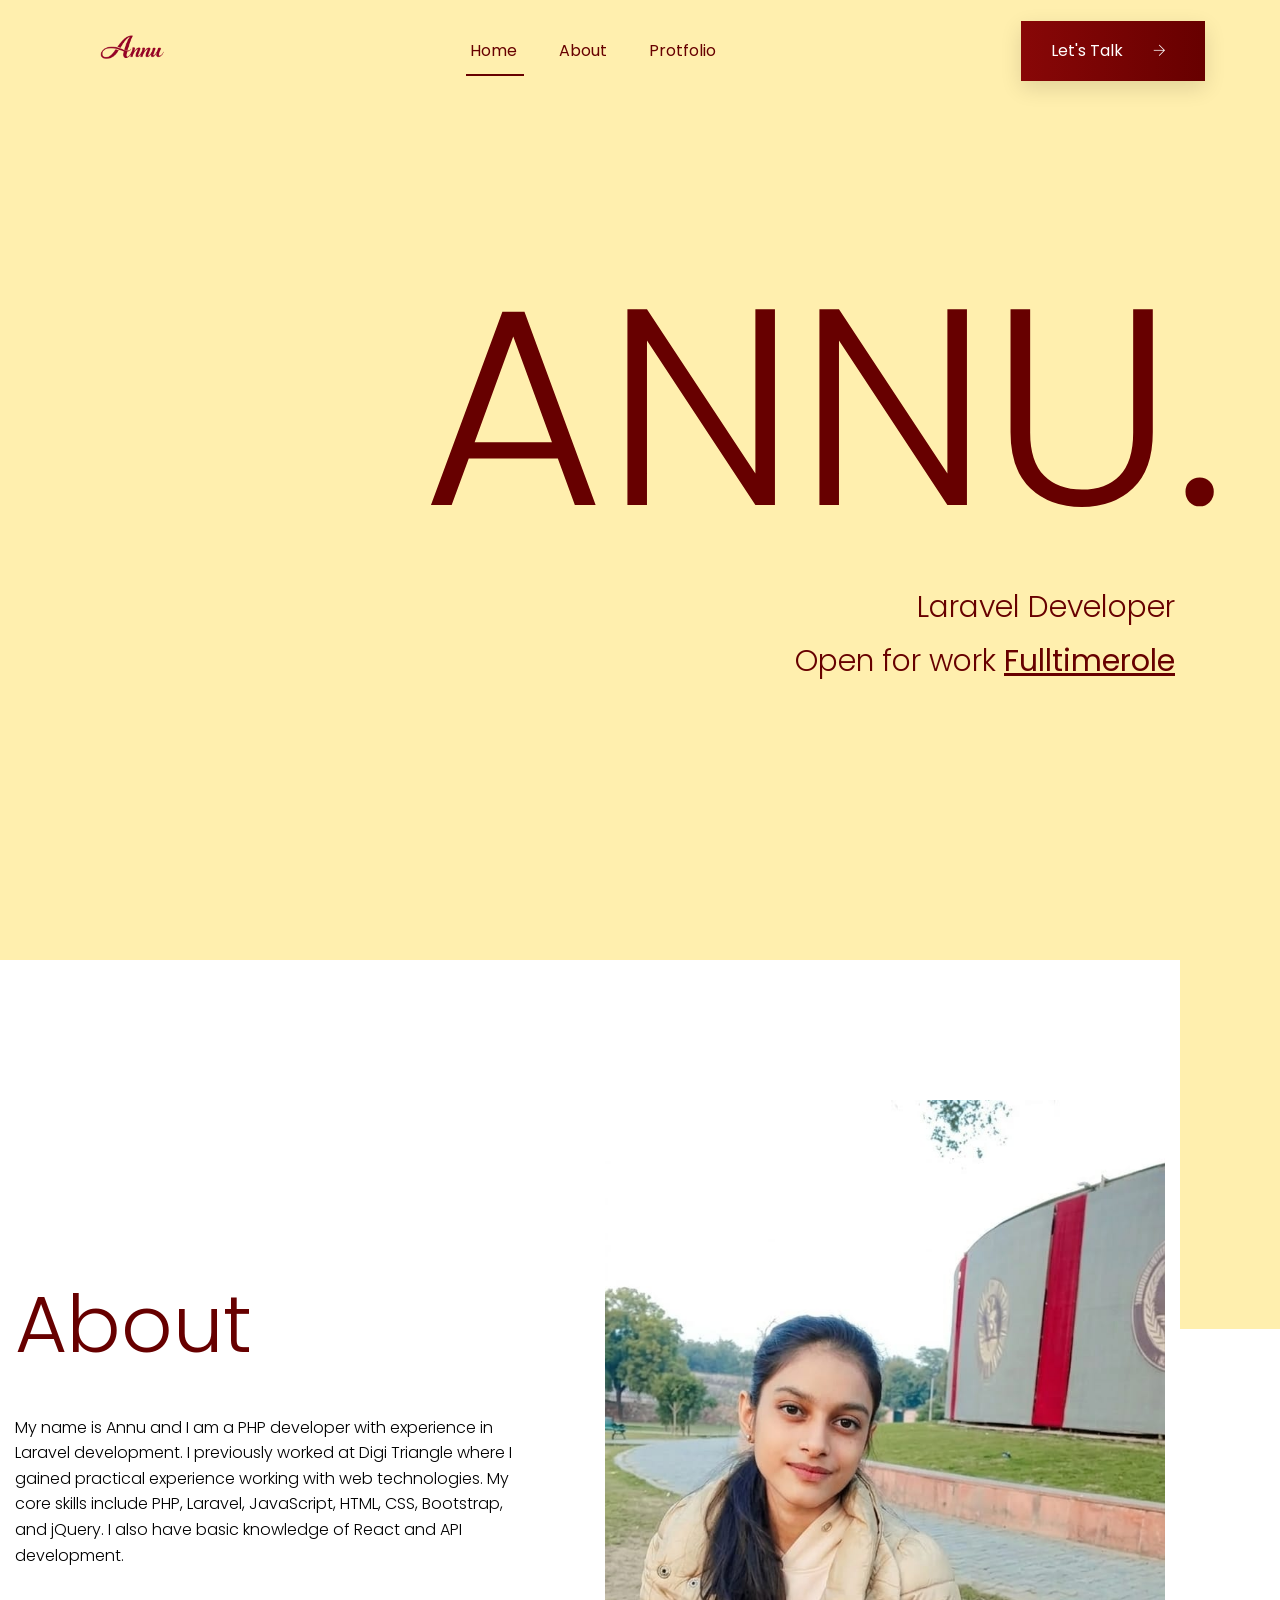
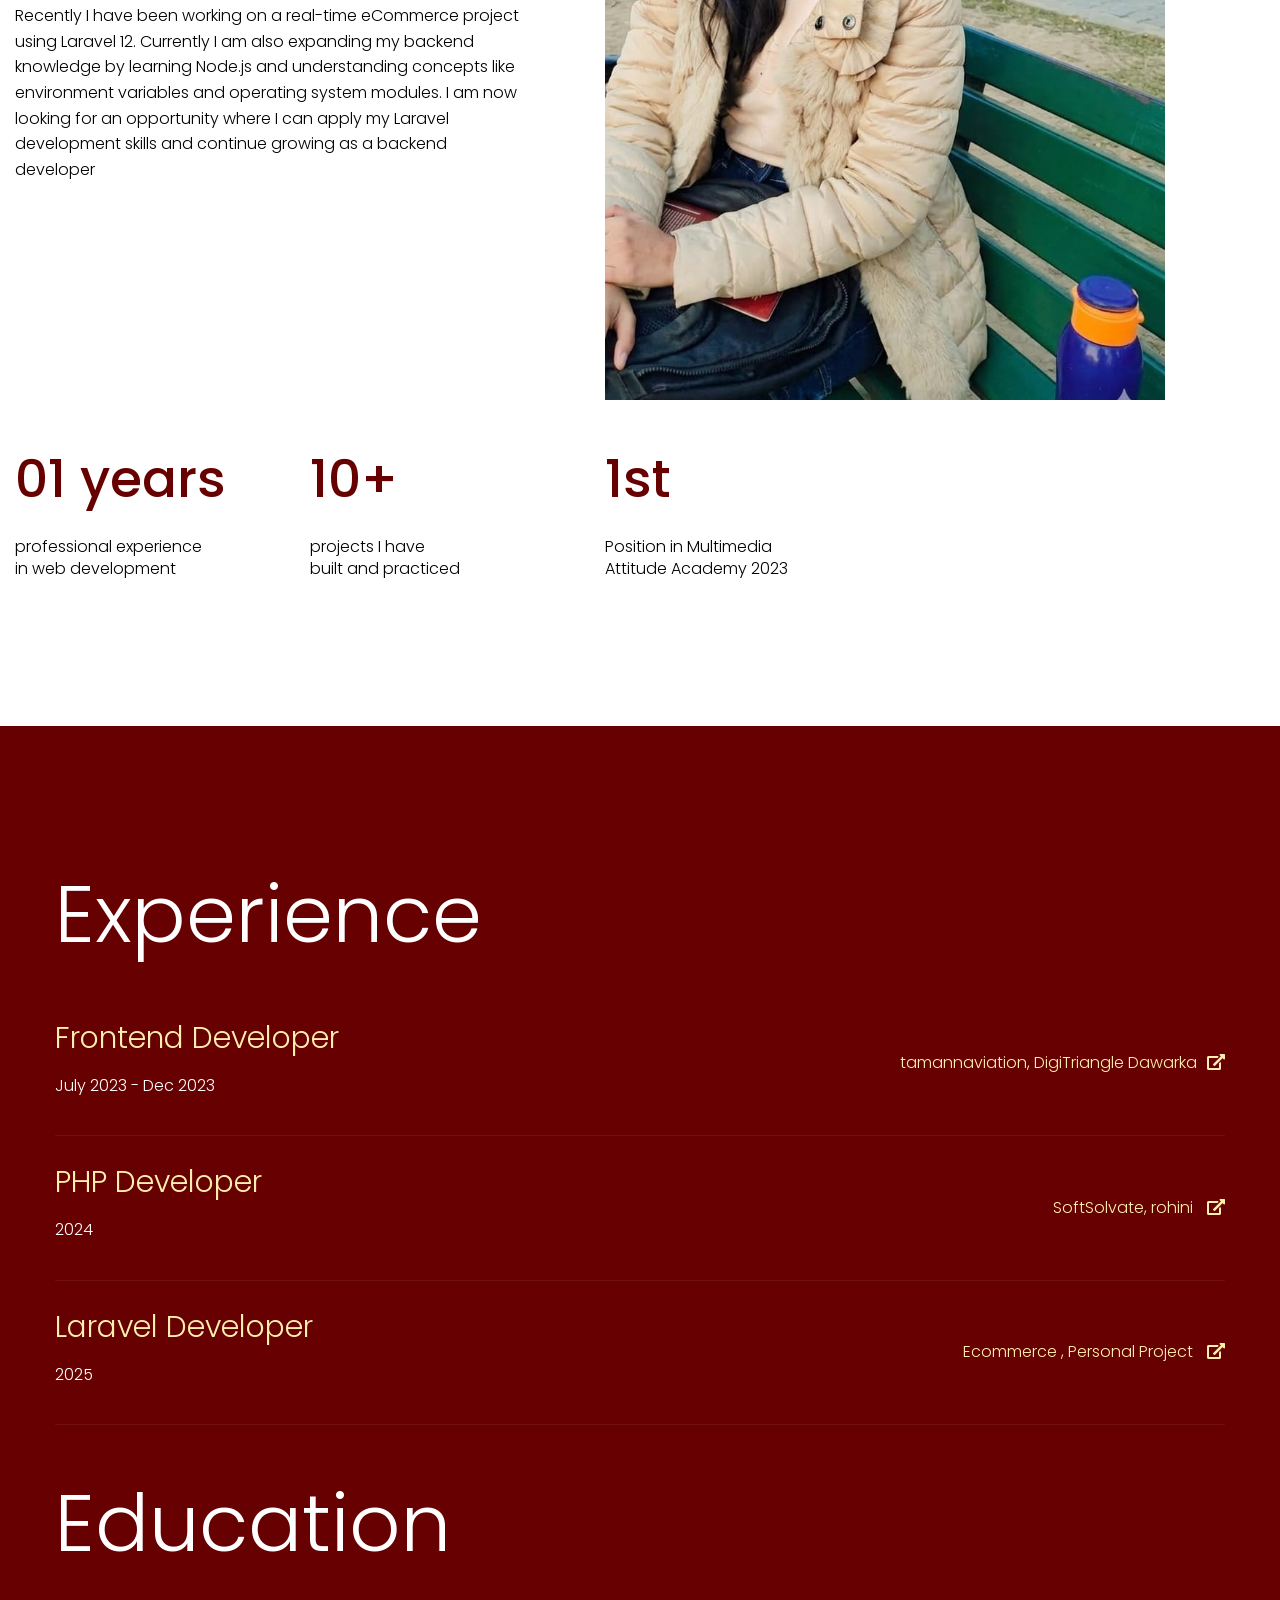
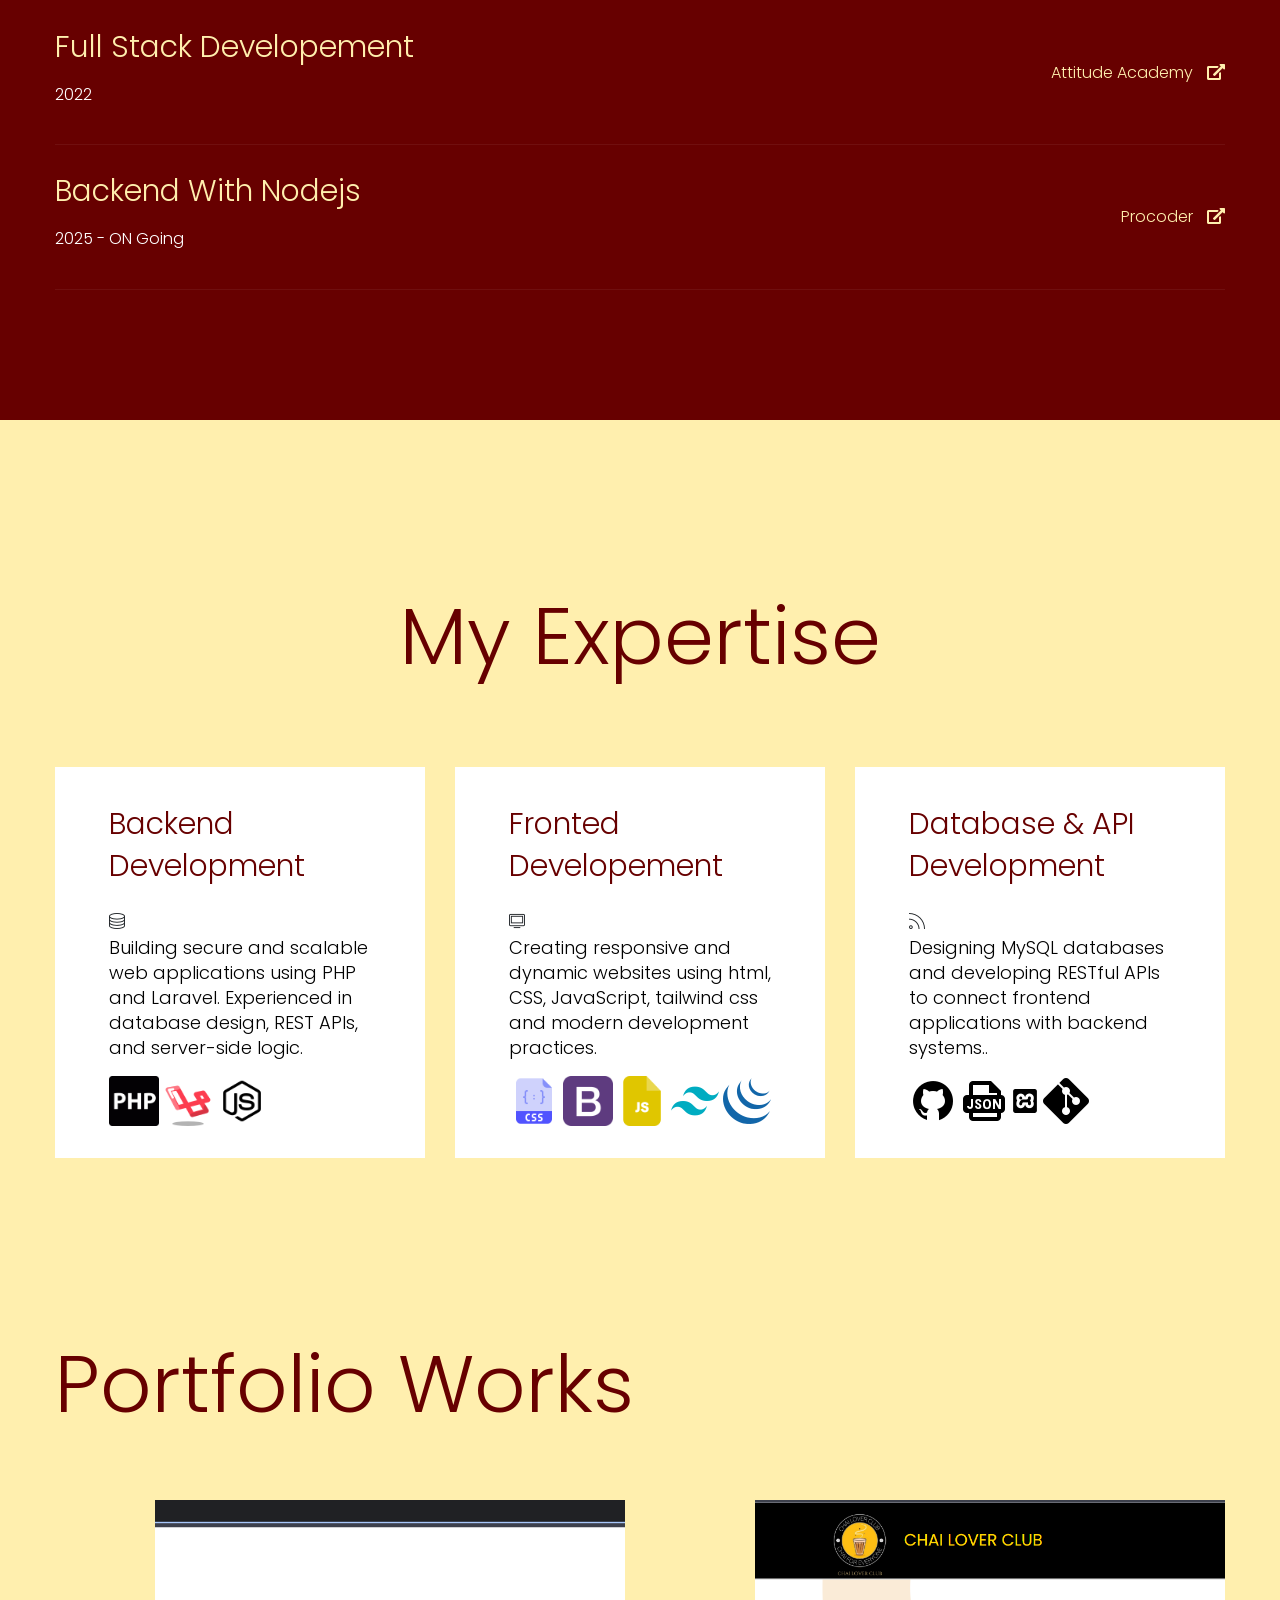
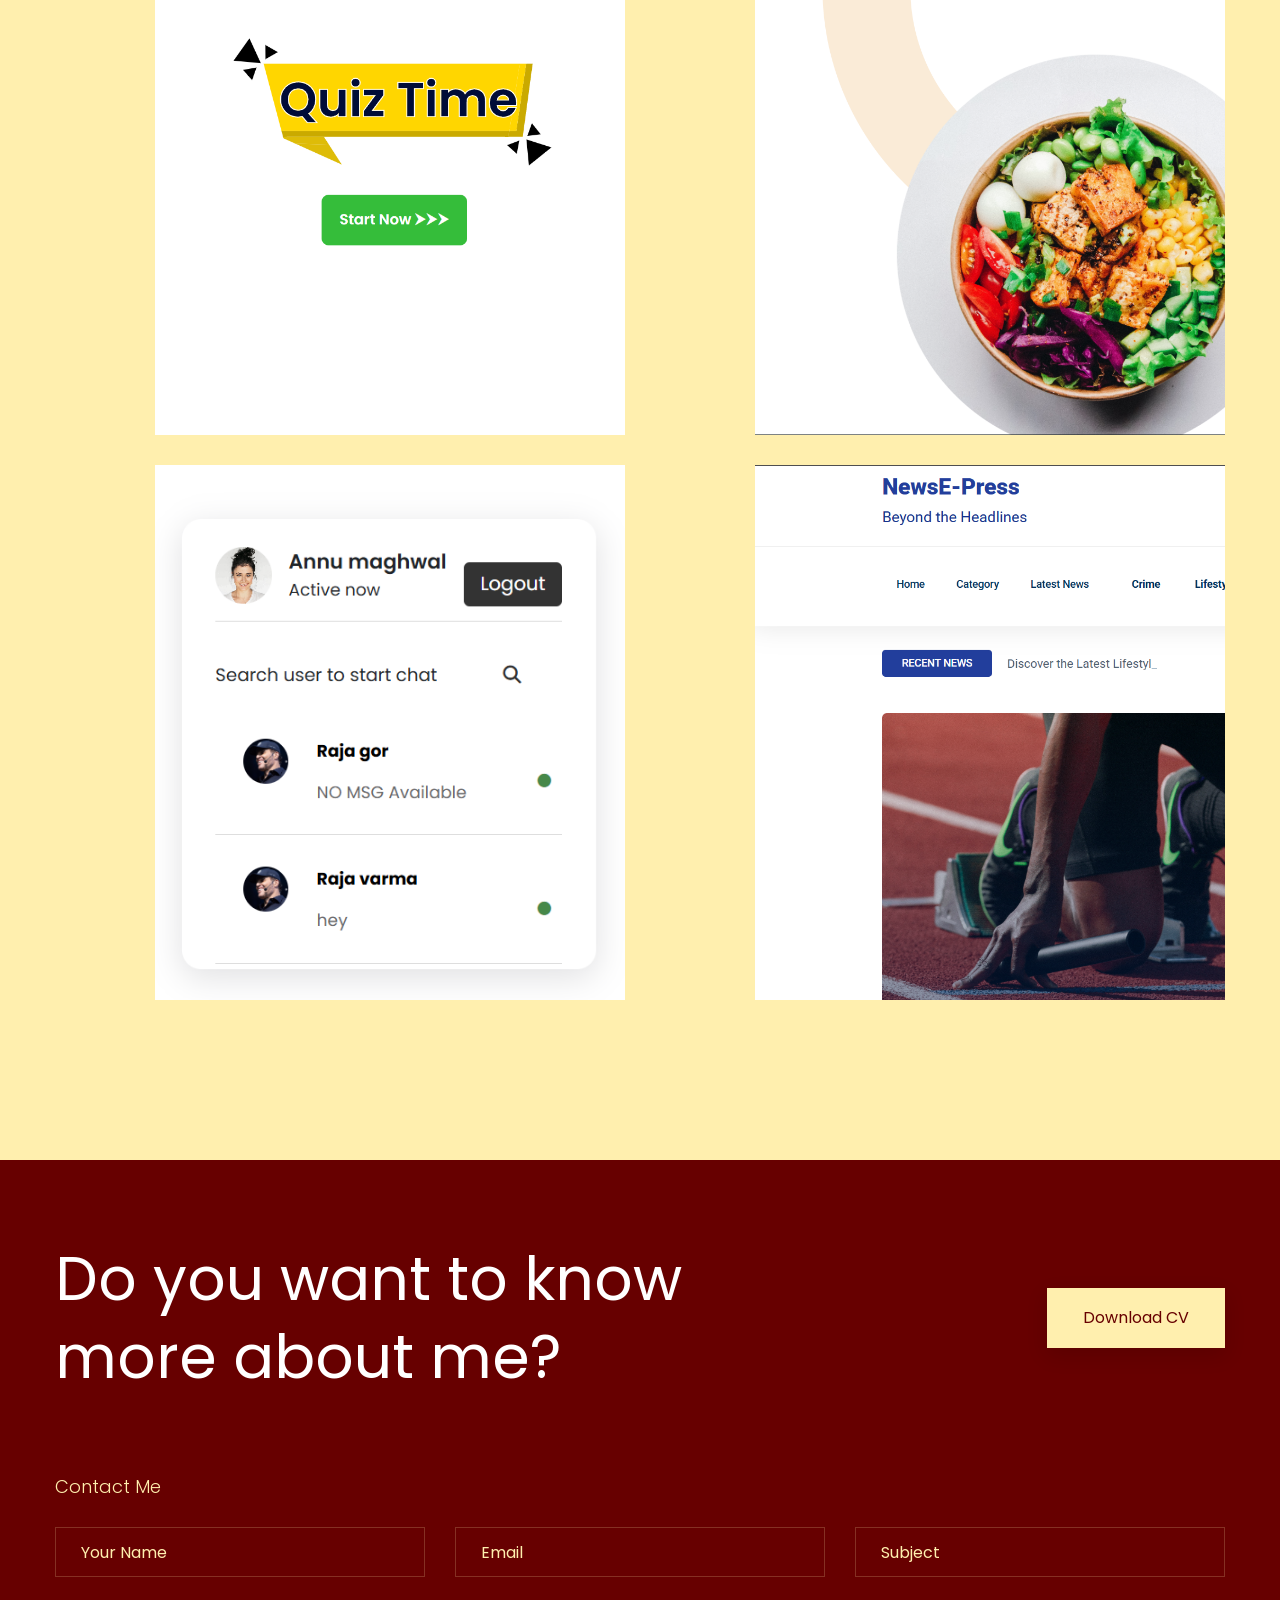
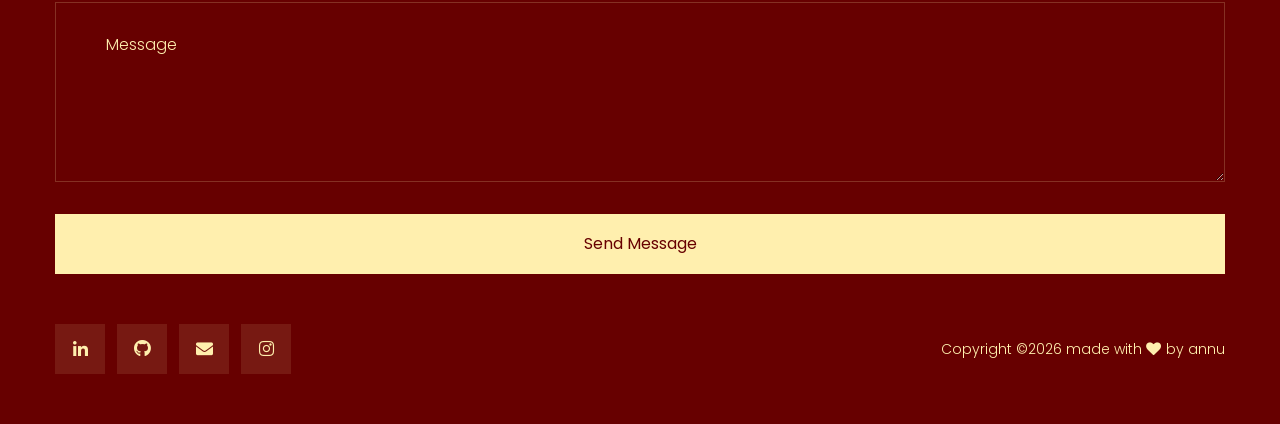
<file: index.html>
<!doctype html>
<html class="no-js" lang="zxx">
<head>
    <meta charset="utf-8">
    <meta http-equiv="x-ua-compatible" content="ie=edge">
    <title>Annu Dev</title>
    <meta name="description" content="">
    <meta name="viewport" content="width=device-width, initial-scale=1">
    <link rel="manifest" href="site.webmanifest">
    <link rel="shortcut icon" type="image/x-icon" href="assets/img/favicon.ico">
    <link rel="icon" type="image/png" href="assets/img/favicon.png">
	<!-- CSS here -->
	<link rel="stylesheet" href="assets/css/bootstrap.min.css">
	<link rel="stylesheet" href="assets/css/owl.carousel.min.css">
	<link rel="stylesheet" href="assets/css/slicknav.css">
    <link rel="stylesheet" href="assets/css/flaticon.css">
    <link rel="stylesheet" href="assets/css/progressbar_barfiller.css">
    <link rel="stylesheet" href="assets/css/gijgo.css">
    <link rel="stylesheet" href="assets/css/animate.min.css">
    <link rel="stylesheet" href="assets/css/animated-headline.css">
	<link rel="stylesheet" href="assets/css/magnific-popup.css">
	<link rel="stylesheet" href="assets/css/fontawesome-all.min.css">
	<link rel="stylesheet" href="assets/css/themify-icons.css">
	<link rel="stylesheet" href="assets/css/slick.css">
	<link rel="stylesheet" href="assets/css/nice-select.css">
    <link href="https://fonts.googleapis.com/css2?family=Great+Vibes&display=swap" rel="stylesheet">
    <link rel="stylesheet" href="assets/css/style.css">

    
</head>
<body>
    <!-- ? Preloader Start -->
    <div id="preloader-active">
        <div class="preloader d-flex align-items-center justify-content-center">
            <div class="preloader-inner position-relative">
                <div class="preloader-circle"></div>
                <div class="preloader-img pere-text">
                    <img src="assets/img/logo/anu-logo.png" alt="">
                </div>
            </div>
        </div>
    </div>
    <!-- Preloader Start -->
    <header>
        <div class="header-area header-transparent">
            <div class="main-header header-sticky">
                <div class="container-fluid">
                    <div class="menu-wrapper d-flex align-items-center justify-content-between">
                        <!-- Logo -->   
                        <div class="logo">
                            <a href="index.html"><img src="assets/img/logo/anu-logo.png"  style="max-width:120px" height="auto" class="anu-logo" alt=""></a>
                        </div>
                        <!-- Main-menu -->
                        <div class="main-menu f-right d-none d-lg-block">
                            <nav>
                                <ul id="navigation">
                                    <li class="active"><a href="index.html">Home</a></li>
                                    <li><a href="about.html">About</a></li>
                                    <li><a href="protfolio.html">Protfolio</a></li>
                                 
                                </ul>
                            </nav>
                        </div>          
                        <!-- Header-btn -->
                        <div class="header-info-right d-none d-lg-block">
                            <a href="mailto:annu.codecraft@gmail.com" class="btn header-btn">Let's Talk <i class="ti-arrow-right"></i></a>
                        </div>
                        <!-- Mobile Menu -->
                        <div class="col-12">
                            <div class="mobile_menu d-block d-lg-none"></div>
                        </div>
                    </div>
                </div>
            </div>
        </div>
        <!-- Header End -->
    </header>
    <main>
        <!--? Hero Area Start-->
        <div class="slider-area">
            <div class="single-slider slider-height d-flex align-items-center">
                <div class="container">
                    <div class="row justify-content-center">
                        <div class="col-xl-12 col-lg-10 col-md-10 col-sm-10">
                            <!-- Hero Caption -->
                            <div class="hero__caption">
                                <h1 class="logo-text">Annu.</h1>
                                
                                <p>Laravel Developer</p>
                                <p class="cd-headline letters scale">Open for work 
                                    <a href="#" class="cd-words-wrapper">
                                        <b class="is-visible">Full time role</b>
                                        <b>Freelance</b>
                                        <b>Web app</b>
                                        <b>PHP dev</b>
                                    </a>
                                </p>
                            </div>
                        </div>
                    </div>
                </div>
            </div>
        </div>
        <!--Hero Area End-->
        <!--? About 1 Start-->
        <section class="about-area section-padding40">
        <div class="container">
            <div class="row align-items-center">
                <div class="col-xl-6 col-lg-6 col-md-10">
                    <div class="about-caption mb-50">
                        <!-- Section Tittle -->
                        <div class="section-tittle mb-35">
                            <h2>About</h2>
                        </div>
                        <p>My name is Annu and I am a PHP developer with experience in Laravel development. I previously worked at Digi Triangle where I gained practical experience working with web technologies.

                            My core skills include PHP, Laravel, JavaScript, HTML, CSS, Bootstrap, and jQuery. I also have basic knowledge of React and API development.
                            
                            </p>
                       
                        <p>Recently I have been working on a real-time eCommerce project using Laravel 12. 
                            
                            Currently I am also expanding my backend knowledge by learning Node.js and understanding concepts like environment variables and operating system modules.
                            
                            I am now looking for an opportunity where I can apply my Laravel development skills and continue growing as a backend developer</p>
                    </div>
                </div>
                <div class="col-lg-6">
                    <div class="about-img">
                        <img src="assets/img/gallery/anu-about.jpeg" height="auto"  alt="">
                    </div>
                </div>
            </div>
            <div class="row pt-40">
                <div class="col-lg-3 col-md-4 col-sm-6">
                    <div class="experience">
                        <span>01 years</span>
                        <p>professional experience <br> in web development  </p>
                    </div>
                </div>
                <div class="col-lg-3 col-md-4 col-sm-6">
                    <div class="experience">
                        <span>10+</span>
                        <p>projects I have<br>built and practiced</p>
                    </div>
                </div>
                <div class="col-lg-3 col-md-4 col-sm-6">
                    <div class="experience">
                        <span>1st </span>
                        <p>Position in Multimedia<br>Attitude Academy 2023</p>
                    </div>
                </div>
            </div>
        </div>
        </section>
        <!-- About  End-->
        <!--? May-about Start -->
        <div class="may-about section-padding40">
            <div class="container">
                <div class="row">
                    <div class="col-lg-12">
                        <div class="section-tittle2 mb-30">
                            <h2>Experience</h2>
                        </div>
                    </div>
                    <div class="col-xl-12">
                        <div class="single-about">
                            <div class="tittle-experience">
                                <h3>Frontend Developer</h3>
                                <p>July 2023 - Dec 2023</p>
                            </div>
                            <div class="experience-link">
                                <a href="https://www.tamannaaviation.com/">tamannaviation, DigiTriangle Dawarka<i class="fas fa-external-link-alt"></i></a>
                            </div>
                        </div>
                    </div>
                    <div class="col-xl-12">
                        <div class="single-about">
                            <div class="tittle-experience">
                                <h3>PHP Developer</h3>
                                <p>2024 </p>
                            </div>
                            <div class="experience-link">
                                <a href="https://softsolvate.com/">SoftSolvate, rohini <i class="fas fa-external-link-alt"></i></a>
                            </div>
                        </div>
                    </div>
                    <div class="col-xl-12">
                        <div class="single-about">
                            <div class="tittle-experience">
                                <h3>Laravel Developer</h3>
                                <p>2025</p>
                            </div>
                            <div class="experience-link">
                                <a href="https://github.com/Annu-200/ecommerce_laravel">Ecommerce , Personal Project <i class="fas fa-external-link-alt"></i></a>
                            </div>
                        </div>
                    </div>
                    <div class="col-lg-12">
                        <div class="section-tittle2 mb-30 pt-50">
                            <h2>Education</h2>
                        </div>
                    </div>
                    <div class="col-xl-12">
                        <div class="single-about">
                            <div class="tittle-experience">
                                <h3>Full Stack Developement</h3>
                                <p>2022</p>
                            </div>
                            <div class="experience-link">
                                <a href="https://www.attitudetallyacademy.com/">Attitude Academy <i class="fas fa-external-link-alt"></i></a>
                            </div>
                        </div>
                    </div>
                    <div class="col-xl-12">
                        <div class="single-about">
                            <div class="tittle-experience">
                                <h3>Backend With Nodejs</h3>
                                <p>2025 -  ON Going</p>
                            </div>
                            <div class="experience-link">
                                <a href="https://procodrr.com/">Procoder <i class="fas fa-external-link-alt"></i></a>
                            </div>
                        </div>
                    </div>
                </div>
            </div>
        </div>
        <!-- May-about End -->
        <!--? My Expertise Start -->
        <div class="our-services pt-top section-bg1">
            <div class="container">
                <div class="rwo">
                    <div class="col-xl-12">
                        <div class="section-tittle mb-75 text-center">
                            <h2>My Expertise</h2>
                        </div>
                    </div>
                </div>
                <div class="row d-flex justify-contnet-center">
                    <div class="col-lg-4 col-md-4 col-sm-6">
                        <div class="single-services mb-30">
                            <div class="services-cap">
                                <h5>Backend Development</h5>
                                 <i class="ti-solid ti-server"></i>
                                <p>
                                    Building secure and scalable web applications using PHP and Laravel. 
                                    Experienced in database design, REST APIs, and server-side logic.</p>
                                 <img class="icon-backend" src="./assets/icons/php-programming-language.png">
                                 <img class="icon-backend" src="./assets/icons/icons8-laravel-64.png">
                                 <img class="icon-backend" src="./assets/icons/icons8-nodejs-64.png">


                            </div>
                        </div>
                    </div>
                    <div class="col-lg-4 col-md-4 col-sm-6">
                        <div class="single-services mb-30">
                            <div class="services-cap">
                                <h5>Fronted<br> Developement</h5>
                                <i class="ti-desktop ti-solid"></i>
                                <p>Creating responsive and dynamic websites using html, CSS, JavaScript, 
                                    tailwind css and modern development practices.</p>
                                    <img class="icon-backend" src="./assets/icons/css.png">
                                    <img class="icon-backend" src="./assets/icons/bootstrap.png">
                                    <img class="icon-backend" src="./assets/icons/js-file.png">
                                    <img class="icon-backend" src="./assets/icons/icons8-tailwind-css-48.png">
                                    <img class="icon-backend" src="./assets/icons/icons8-jquery-48.png">

                           
                                </div>
                        </div>
                    </div>
                    <div class="col-lg-4 col-md-4 col-sm-6">
                        <div class="single-services mb-30">
                            <div class="services-cap">
                                <h5>Database & API Development</h5>
                                <i class="ti-solid ti-rss-alt"></i>
                                <p>Designing MySQL databases and developing RESTful APIs 
                                    to connect frontend applications with backend systems..</p>
                                 <img class="icon-backend" src="./assets/icons/icons8-git-48.png">
                                 <img class="icon-backend" src="./assets/icons/icons8-json-48.png">
                                 <img class="icon-backend" src="./assets/icons/Xampp--Streamline-Simple-Icons.png">
                                 <img class="icon-backend" src="./assets/icons/icons8-git-50.png">

                                    
                            </div>
                        </div>
                    </div>
                </div>
            </div>
        </div>
        <!-- My Expertise End -->
        <!--? Gallery Area Start -->
        <div class="gallery-area section-padding40">
            <div class="container">
                <div class="row">
                    <div class="col-lg-12">
                        <div class="section-tittle mb-60">
                            <h2> Portfolio Works</h2>
                        </div>
                    </div>
                </div>
                <div class="row justify-content-between">
                    <div class="offset-xl-1 col-xl-5 col-lg-6 col-md-6 col-sm-6">
                        <div class="box snake mb-30">
                            <div class="gallery-img small-img " style="background-image: url(assets/img/gallery/quize-app.png);"></div>
                            <div class="overlay">
                                <div class="overlay-content">
                                    <a href="https://my-quiz-app-javascript.netlify.app/" ><i class="fas fa-external-link-alt"></i></a>
                                </div>
                            </div>
                        </div>
                    </div>
                    <div class="col-xl-5 ol-lg-6 col-lg-6 col-md-6 col-sm-6">
                        <div class="box snake mb-30">
                            <div class="gallery-img small-img " style="background-image: url(assets/img/gallery/chai-lover.png);"></div>
                            <div class="overlay">
                                <div class="overlay-content">
                                    <a href="https://chai-lover.netlify.app/"><i class="fas fa-external-link-alt"></i></a>
                                </div>
                            </div>
                        </div>
                    </div>
                    <div class="offset-xl-1 col-xl-5 col-lg-6 col-md-6 col-sm-6">
                        <div class="box snake mb-30">
                            <div class="gallery-img small-img " style="background-image: url(assets/img/gallery/chat-app.png);"></div>
                            <div class="overlay">
                                <div class="overlay-content">
                                    <a href="https://www.linkedin.com/posts/annu-pawar-9a1831213_phpdeveloper-php-ajax-activity-7155967215589056512-y6kE?utm_source=share&utm_medium=member_desktop&rcm=ACoAADYMz0kBUi0_bEGkrNpTMVFIUmh520oI1bA" ><i class="fas fa-external-link-alt"></i></a>
                                </div>
                            </div>
                        </div>
                    </div>
                    <div class="col-xl-5 col-lg-6 col-md-6 col-sm-6">
                        <div class="box snake mb-30">
                            <div class="gallery-img small-img " style="background-image: url(assets/img/gallery/potfolio-blog.png);"></div>
                            <div class="overlay">
                                <div class="overlay-content">
                                    <a href="https://github.com/Annu-200/news" ><i class="fas fa-external-link-alt"></i></a>
                                </div>
                            </div>
                        </div>
                    </div>
                </div>
            </div>
        </div>
        <!-- Gallery Area End -->
    </main>
    <footer>
        <div class="footer-wrappr">
            <div class="footer-top">
                <!-- Want To work -->
                <section class="wantToWork-area ">
                    <div class="container">
                        <div class="wants-wrapper w-padding2">
                            <div class="row align-items-center justify-content-between">
                                <div class="col-xl-7 col-lg-9 col-md-8">
                                    <div class="wantToWork-caption wantToWork-caption2">
                                        <h2>Do you want to know more about me?</h2>
                                    </div>
                                </div>
                                <div class="col-xl-2 col-lg-3 col-md-4">
                                    <a href="Annu-resume.pdf" class="btn white-btn f-right sm-left" download>Download CV</a>
                                </div>
                            </div>
                        </div>
                    </div>
                </section>
                <!-- Want To work End -->
                <div class="container">
                    <div class="row">
                        <div class="col-lg-12">
                            <!-- contact-form -->
                            <div class="form-wrapper">
                                <div class="row ">
                                    <div class="col-xl-12">
                                        <div class="small-tittle mb-30">
                                            <h4>Contact Me</h4>
                                        </div>
                                    </div>
                                </div>
                                <form id="contact-form" action="https://formspree.io/f/myknbwpp" method="POST">
                                    <div class="row">
                                        <div class="col-lg-4 col-md-6">
                                            <div class="form-box user-icon mb-25">
                                                <input type="text" name="name" placeholder="Your name">
                                            </div>
                                        </div>
                                        <div class="col-lg-4 col-md-6">
                                            <div class="form-box email-icon mb-25">
                                                <input type="text" name="email" placeholder="Email">
                                            </div>
                                        </div>
                                        <div class="col-lg-4 col-md-6">
                                            <div class="form-box email-icon mb-25">
                                                <input type="text" name="subject" placeholder="Subject">
                                            </div>
                                        </div>
                                        <div class="col-lg-12">
                                            <div class="form-box message-icon mb-25">
                                                <textarea name="message" id="message" placeholder="Message"></textarea>
                                            </div>
                                            <div class="submit-info">
                                                <button class="submit-btn2" type="submit">Send Message</button>
                                            </div>
                                        </div>
                                    </div>
                                </form> 
                            </div>
                        </div>
                    </div>
                </div>
            </div>
            <!-- footer-bottom area -->
            <div class="footer-bottom-area">
                <div class="container">
                    <div class="footer-border">
                        <div class="row align-items-center">
                            <div class="col-xl-4 col-lg-4">
                                <div class="footer-social">
                                    <a href="https://www.linkedin.com/in/annu-pawar-9a1831213/"><i class="fab fa-linkedin-in"></i></a>
                                    <a href="https://github.com/Annu-200"><i class="fab fa-github"></i></a>
                                    <a href="mailto:annu.codecraft@gmail.com"><i class="fas fa-envelope"></i></a>
                                    <a href="https://www.instagram.com/code_craft.creation/"><i class="fab fa-instagram"></i></a>
                                </div>
                            </div>
                            <div class="col-xl-8 col-lg-8">
                                <div class="footer-copy-right f-right">
                                    <p><!-- Link back to Colorlib can't be removed. Template is licensed under CC BY 3.0. -->
  Copyright &copy;<script>document.write(new Date().getFullYear());</script>  made with <i class="fa fa-heart" aria-hidden="true"></i> by <a href="https://github.com/Annu-200" target="_blank">annu</a>
  <!-- Link back to Colorlib can't be removed. Template is licensed under CC BY 3.0. --></p>
                                </div>
                            </div>
                        </div>
                    </div>
                </div>
            </div>
        </div>
    </footer>
    <!-- Scroll Up -->
    <div id="back-top" >
        <a title="Go to Top" href="#"> <i class="fas fa-level-up-alt"></i></a>
    </div>
    <!-- JS here -->

    <script src="./assets/js/vendor/modernizr-3.5.0.min.js"></script>
    <!-- Jquery, Popper, Bootstrap -->
    <script src="./assets/js/vendor/jquery-1.12.4.min.js"></script>
    <script src="./assets/js/popper.min.js"></script>
    <script src="./assets/js/bootstrap.min.js"></script>
    <!-- Jquery Mobile Menu -->
    <script src="./assets/js/jquery.slicknav.min.js"></script>

    <!-- Jquery Slick , Owl-Carousel Plugins -->
    <script src="./assets/js/owl.carousel.min.js"></script>
    <script src="./assets/js/slick.min.js"></script>
    <!-- One Page, Animated-HeadLin -->
    <script src="./assets/js/wow.min.js"></script>
    <script src="./assets/js/animated.headline.js"></script>
    <script src="./assets/js/jquery.magnific-popup.js"></script>

    <!-- Date Picker -->
    <script src="./assets/js/gijgo.min.js"></script>
    <!-- Nice-select, sticky -->
    <script src="./assets/js/jquery.nice-select.min.js"></script>
    <script src="./assets/js/jquery.sticky.js"></script>
    <!-- Progress -->
    <script src="./assets/js/jquery.barfiller.js"></script>
    
    <!-- counter , waypoint,Hover Direction -->
    <script src="./assets/js/jquery.counterup.min.js"></script>
    <script src="./assets/js/waypoints.min.js"></script>
    <script src="./assets/js/jquery.countdown.min.js"></script>
    <script src="./assets/js/hover-direction-snake.min.js"></script>

    <!-- contact js -->
    <script src="./assets/js/contact.js"></script>
    <script src="./assets/js/jquery.form.js"></script>
    <script src="./assets/js/jquery.validate.min.js"></script>
    <script src="./assets/js/mail-script.js"></script>
    <script src="./assets/js/jquery.ajaxchimp.min.js"></script>
    
    <!-- Jquery Plugins, main Jquery -->	
    <script src="./assets/js/plugins.js"></script>
    <script src="./assets/js/main.js"></script>


    
    </body>
</html>
</file>
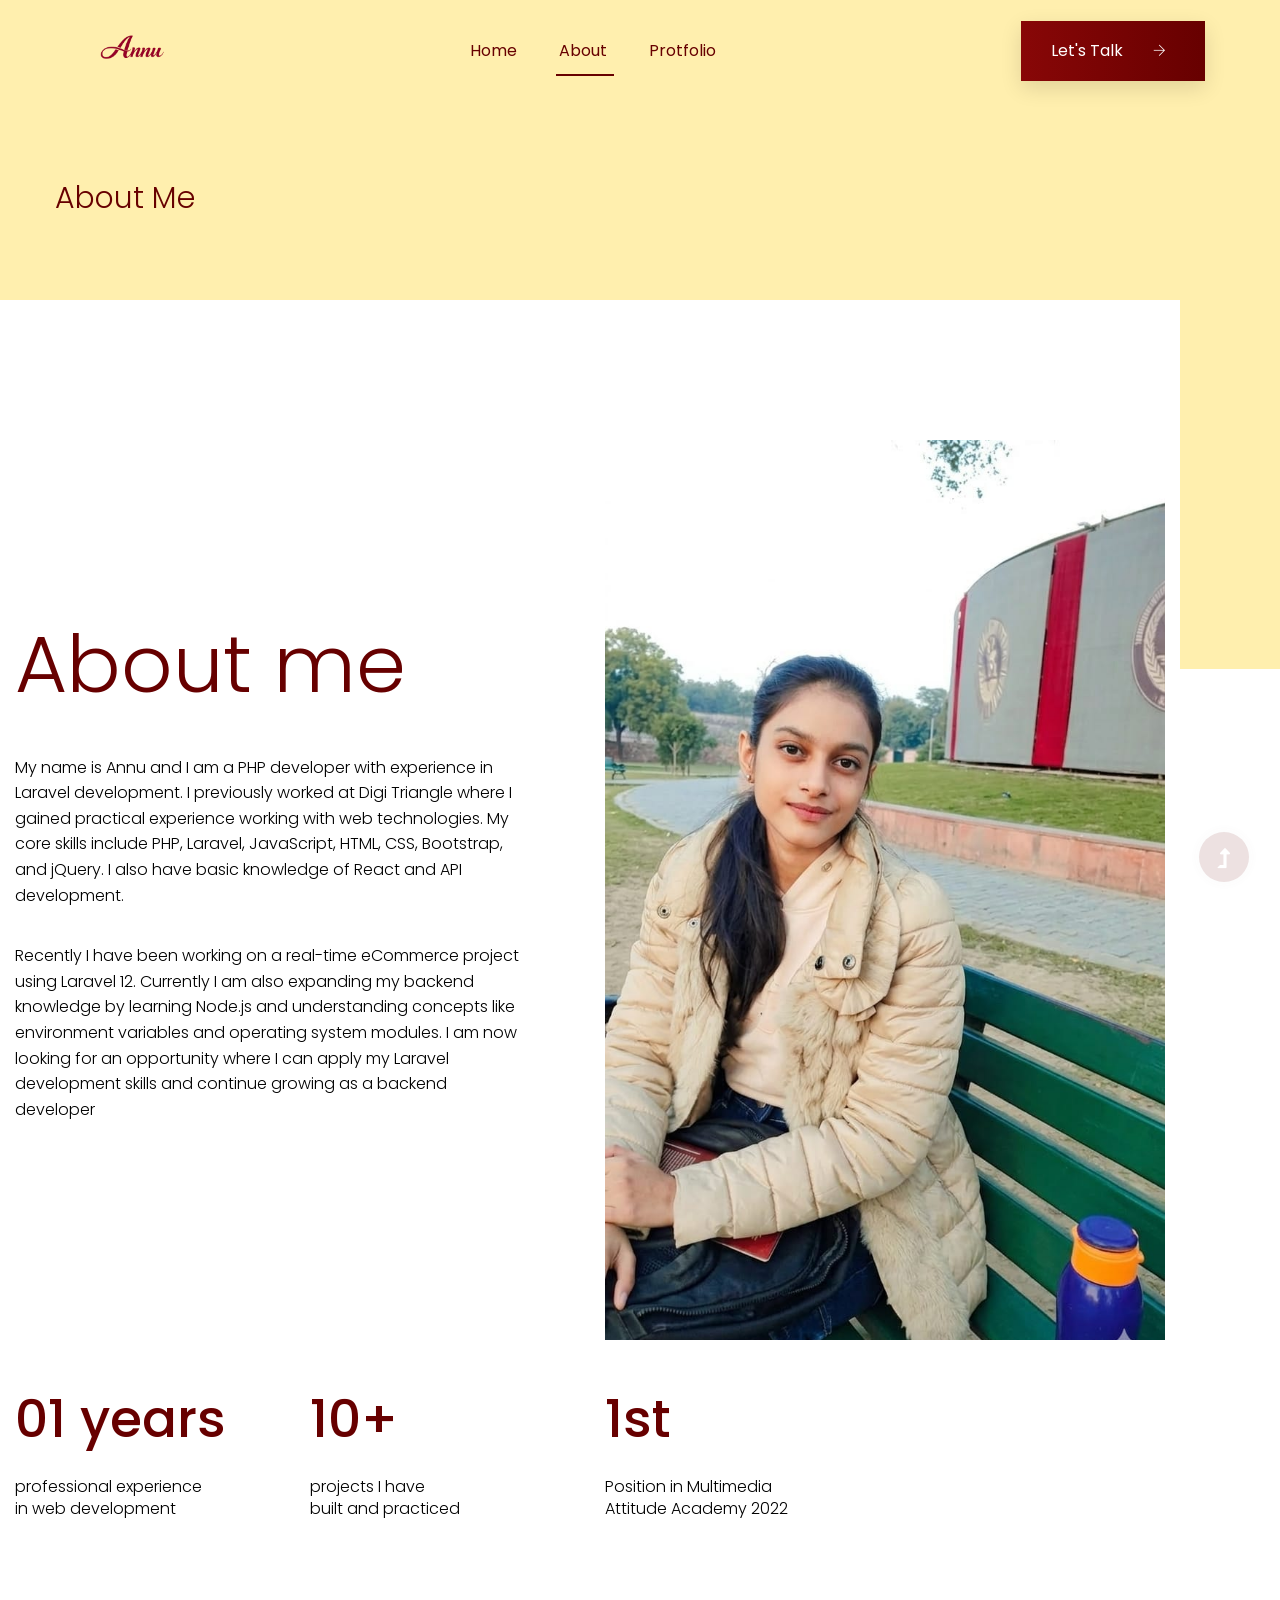
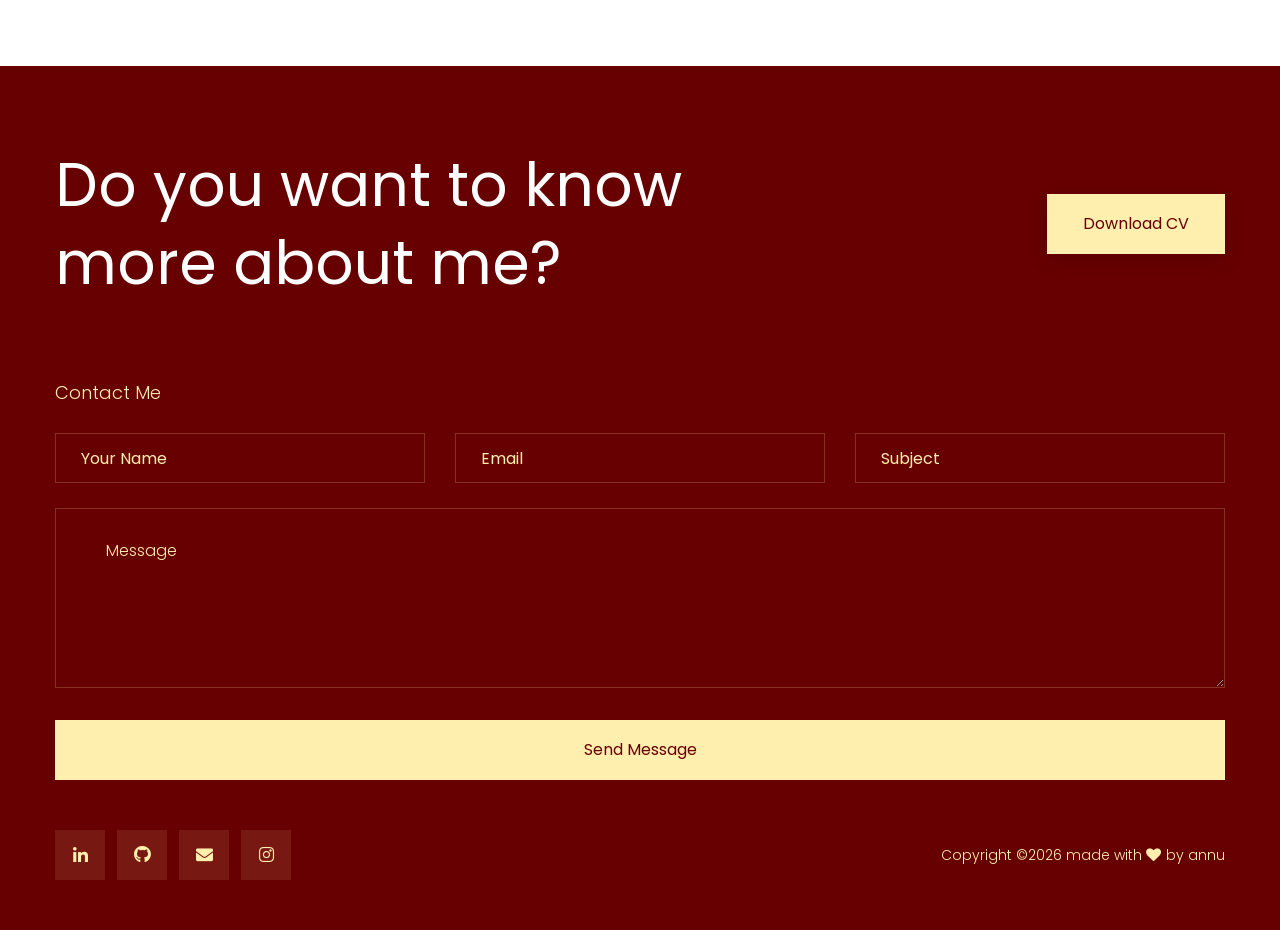
<file: about.html>
<!doctype html>
<html class="no-js" lang="zxx">
<head>
    <meta charset="utf-8">
    <meta http-equiv="x-ua-compatible" content="ie=edge">
    <title> Personal | Teamplate</title>
    <meta name="description" content="">
    <meta name="viewport" content="width=device-width, initial-scale=1">
    <link rel="manifest" href="site.webmanifest">
    <link rel="shortcut icon" type="image/x-icon" href="assets/img/favicon.ico">

	<!-- CSS here -->
	<link rel="stylesheet" href="assets/css/bootstrap.min.css">
	<link rel="stylesheet" href="assets/css/owl.carousel.min.css">
	<link rel="stylesheet" href="assets/css/slicknav.css">
    <link rel="stylesheet" href="assets/css/flaticon.css">
    <link rel="stylesheet" href="assets/css/progressbar_barfiller.css">
    <link rel="stylesheet" href="assets/css/gijgo.css">
    <link rel="stylesheet" href="assets/css/animate.min.css">
    <link rel="stylesheet" href="assets/css/animated-headline.css">
	<link rel="stylesheet" href="assets/css/magnific-popup.css">
	<link rel="stylesheet" href="assets/css/fontawesome-all.min.css">
	<link rel="stylesheet" href="assets/css/themify-icons.css">
	<link rel="stylesheet" href="assets/css/slick.css">
	<link rel="stylesheet" href="assets/css/nice-select.css">
    <link rel="stylesheet" href="assets/css/style.css">
    
</head>
<body>
    <!-- ? Preloader Start -->
    <div id="preloader-active">
        <div class="preloader d-flex align-items-center justify-content-center">
            <div class="preloader-inner position-relative">
                <div class="preloader-circle"></div>
                <div class="preloader-img pere-text">
                    <img src="assets/img/logo/anu-logo.png" alt="">
                </div>
            </div>
        </div>
    </div>
    <!-- Preloader Start -->
    <header>
        <div class="header-area header-transparent">
            <div class="main-header header-sticky">
                <div class="container-fluid">
                    <div class="menu-wrapper d-flex align-items-center justify-content-between">
                        <!-- Logo -->
                        <div class="logo">
                            <a href="index.html"><img src="assets/img/logo/anu-logo.png" style="max-width:120px" height="auto" alt="log_img"></a>
                        </div>
                        <!-- Main-menu -->
                        <div class="main-menu f-right d-none d-lg-block">
                            <nav>
                                <ul id="navigation">
                                    <li><a href="index.html">Home</a></li>
                                    <li class="active"><a href="about.html">About</a></li>
                                    <li><a href="protfolio.html">Protfolio</a></li>
                                   
                                </ul>
                            </nav>
                        </div>          
                        <!-- Header-btn -->
                        <div class="header-info-right d-none d-lg-block">
                            <a href="mailto:annu.codecraft@gmail.com" class="btn header-btn">Let's Talk <i class="ti-arrow-right"></i></a>
                        </div>
                        <!-- Mobile Menu -->
                        <div class="col-12">
                            <div class="mobile_menu d-block d-lg-none"></div>
                        </div>
                    </div>
                </div>
            </div>
        </div>
        <!-- Header End -->
    </header>
    <main>
        <!--? Hero Area Start-->
        <div class="hero-area2 d-flex align-items-center">
            <div class="container">
                <div class="row ">
                    <div class="col-xl-12">
                        <!-- Hero Caption -->
                        <div class="hero-cap pt-100">
                            <h2>About Me</h2>
                        </div>
                    </div>
                </div>
            </div>
        </div>
        <!--Hero Area End-->
        <!--? About 1 Start-->
        <section class="about-area section-padding40">
        <div class="container">
            <div class="row align-items-center">
                <div class="col-xl-6 col-lg-6 col-md-10">
                    <div class="about-caption mb-50">
                        <!-- Section Tittle -->
                        <div class="section-tittle mb-35">
                            <h2>About me</h2>
                        </div>
                        <p>My name is Annu and I am a PHP developer with experience in Laravel development. I previously worked at Digi Triangle where I gained practical experience working with web technologies.

                            My core skills include PHP, Laravel, JavaScript, HTML, CSS, Bootstrap, and jQuery. I also have basic knowledge of React and API development.
                            
                            </p>
                       
                        <p>Recently I have been working on a real-time eCommerce project using Laravel 12. 
                            
                            Currently I am also expanding my backend knowledge by learning Node.js and understanding concepts like environment variables and operating system modules.
                            
                            I am now looking for an opportunity where I can apply my Laravel development skills and continue growing as a backend developer</p>
                    </div>
                </div>
                <div class="col-lg-6">
                    <div class="about-img">
                        <img src="assets/img/gallery/anu-about.jpeg" alt="about_me">
                    </div>
                </div>
            </div>
            <div class="row pt-40">
                <div class="col-lg-3 col-md-4 col-sm-6">
                    <div class="experience">
                        <span>01 years</span>
                        <p>professional experience <br> in web development  </p>
                    </div>
                </div>
                <div class="col-lg-3 col-md-4 col-sm-6">
                    <div class="experience">
                        <span>10+</span>
                        <p>projects I have<br>built and practiced</p>
                    </div>
                </div>
                <div class="col-lg-3 col-md-4 col-sm-6">
                    <div class="experience">
                        <span>1st </span>
                        <p>Position in Multimedia<br>Attitude Academy 2022</p>
                    </div>
                </div>
            </div>
        </div>
        </section>
        <!-- About  End-->
    </main>
    <footer>
        <div class="footer-wrappr">
            <div class="footer-top">
                <!-- Want To work -->
                <section class="wantToWork-area ">
                    <div class="container">
                        <div class="wants-wrapper w-padding2">
                            <div class="row align-items-center justify-content-between">
                                <div class="col-xl-7 col-lg-9 col-md-8">
                                    <div class="wantToWork-caption wantToWork-caption2">
                                        <h2>Do you want to know more about me?</h2>
                                    </div>
                                </div>
                                <div class="col-xl-2 col-lg-3 col-md-4">
                                    <a href="Annu-resume.pdf" class="btn white-btn f-right sm-left" download>Download CV</a>
                                </div>
                            </div>
                        </div>
                    </div>
                </section>
                <!-- Want To work End -->
                <div class="container">
                    <div class="row">
                        <div class="col-lg-12">
                            <!-- contact-form -->
                            <div class="form-wrapper">
                                <div class="row ">
                                    <div class="col-xl-12">
                                        <div class="small-tittle mb-30">
                                            <h4>Contact Me</h4>
                                        </div>
                                    </div>
                                </div>
                                <form id="contact-form" action="https://formspree.io/f/myknbwpp" method="POST">
                                    <div class="row">
                                        <div class="col-lg-4 col-md-6">
                                            <div class="form-box user-icon mb-25">
                                                <input type="text" name="name" placeholder="Your name">
                                            </div>
                                        </div>
                                        <div class="col-lg-4 col-md-6">
                                            <div class="form-box email-icon mb-25">
                                                <input type="text" name="email" placeholder="Email">
                                            </div>
                                        </div>
                                        <div class="col-lg-4 col-md-6">
                                            <div class="form-box email-icon mb-25">
                                                <input type="text" name="subject" placeholder="Subject">
                                            </div>
                                        </div>
                                        <div class="col-lg-12">
                                            <div class="form-box message-icon mb-25">
                                                <textarea name="message" id="message" placeholder="Message"></textarea>
                                            </div>
                                            <div class="submit-info">
                                                <button class="submit-btn2" type="submit">Send Message</button>
                                            </div>
                                        </div>
                                    </div>
                                </form> 
                            </div>
                        </div>
                    </div>
                </div>
            </div>
            <!-- footer-bottom area -->
            <div class="footer-bottom-area">
                <div class="container">
                    <div class="footer-border">
                        <div class="row align-items-center">
                            <div class="col-xl-4 col-lg-4">
                                <div class="footer-social">
                                    <a href="https://www.linkedin.com/in/annu-pawar-9a1831213/"><i class="fab fa-linkedin-in"></i></a>
                                    <a href="https://github.com/Annu-200"><i class="fab fa-github"></i></a>
                                    <a href="mailto:annu.codecraft@gmail.com"><i class="fas fa-envelope"></i></a>
                                    <a href="https://www.instagram.com/code_craft.creation/"><i class="fab fa-instagram"></i></a>
                                </div>
                            </div>
                            <div class="col-xl-8 col-lg-8">
                                <div class="footer-copy-right f-right">
                                    <p><!-- Link back to Colorlib can't be removed. Template is licensed under CC BY 3.0. -->
  Copyright &copy;<script>document.write(new Date().getFullYear());</script>  made with <i class="fa fa-heart" aria-hidden="true"></i> by <a href="https://github.com/Annu-200" target="_blank">annu</a>
  <!-- Link back to Colorlib can't be removed. Template is licensed under CC BY 3.0. --></p>
                                </div>
                            </div>
                        </div>
                    </div>
                </div>
            </div>
        </div>
    </footer>
    <!-- Scroll Up -->
    <div id="back-top" >
        <a title="Go to Top" href="#"> <i class="fas fa-level-up-alt"></i></a>
    </div>
    <!-- JS here -->

    <script src="./assets/js/vendor/modernizr-3.5.0.min.js"></script>
    <!-- Jquery, Popper, Bootstrap -->
    <script src="./assets/js/vendor/jquery-1.12.4.min.js"></script>
    <script src="./assets/js/popper.min.js"></script>
    <script src="./assets/js/bootstrap.min.js"></script>
    <!-- Jquery Mobile Menu -->
    <script src="./assets/js/jquery.slicknav.min.js"></script>

    <!-- Jquery Slick , Owl-Carousel Plugins -->
    <script src="./assets/js/owl.carousel.min.js"></script>
    <script src="./assets/js/slick.min.js"></script>
    <!-- One Page, Animated-HeadLin -->
    <script src="./assets/js/wow.min.js"></script>
    <script src="./assets/js/animated.headline.js"></script>
    <script src="./assets/js/jquery.magnific-popup.js"></script>

    <!-- Date Picker -->
    <script src="./assets/js/gijgo.min.js"></script>
    <!-- Nice-select, sticky -->
    <script src="./assets/js/jquery.nice-select.min.js"></script>
    <script src="./assets/js/jquery.sticky.js"></script>
    <!-- Progress -->
    <script src="./assets/js/jquery.barfiller.js"></script>
    
    <!-- counter , waypoint,Hover Direction -->
    <script src="./assets/js/jquery.counterup.min.js"></script>
    <script src="./assets/js/waypoints.min.js"></script>
    <script src="./assets/js/jquery.countdown.min.js"></script>
    <script src="./assets/js/hover-direction-snake.min.js"></script>

    <!-- contact js -->
    <script src="./assets/js/contact.js"></script>
    <script src="./assets/js/jquery.form.js"></script>
    <script src="./assets/js/jquery.validate.min.js"></script>
    <script src="./assets/js/mail-script.js"></script>
    <script src="./assets/js/jquery.ajaxchimp.min.js"></script>
    
    <!-- Jquery Plugins, main Jquery -->	
    <script src="./assets/js/plugins.js"></script>
    <script src="./assets/js/main.js"></script>


    
    </body>
</html>
</file>
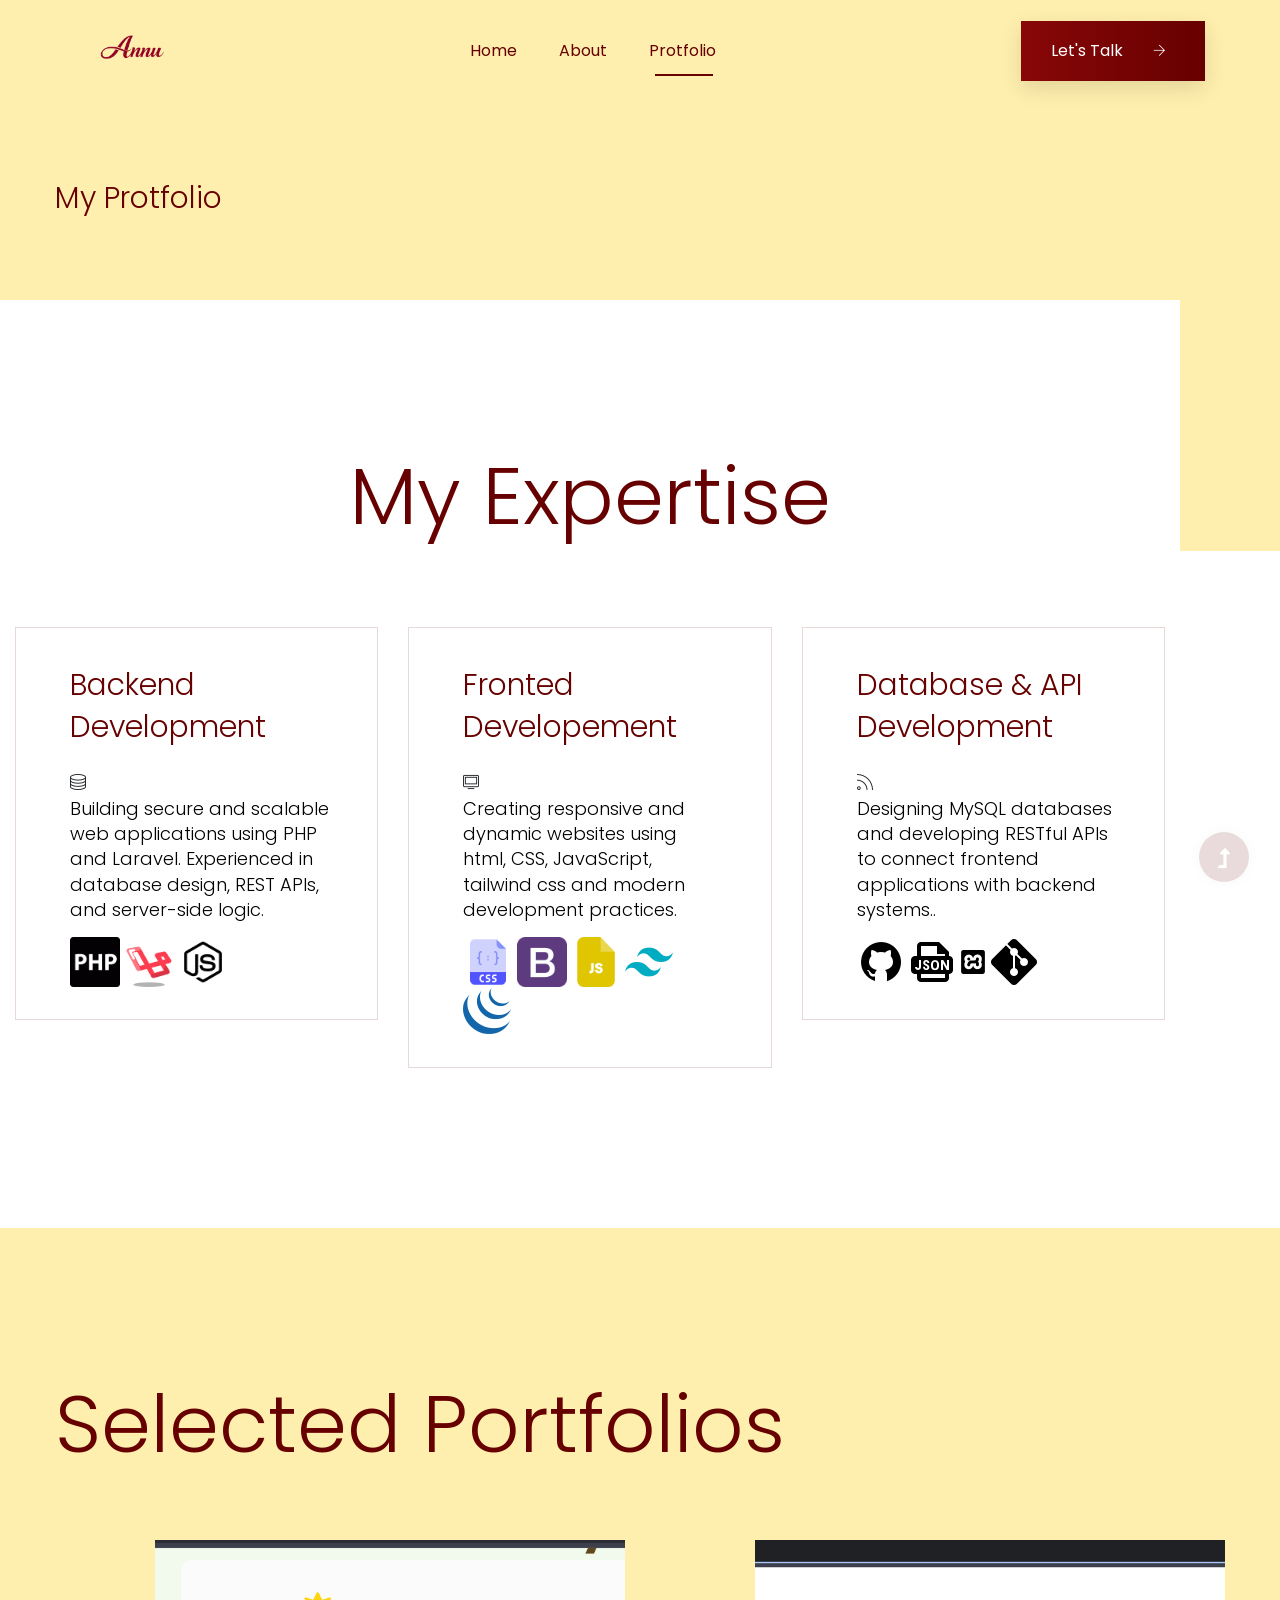
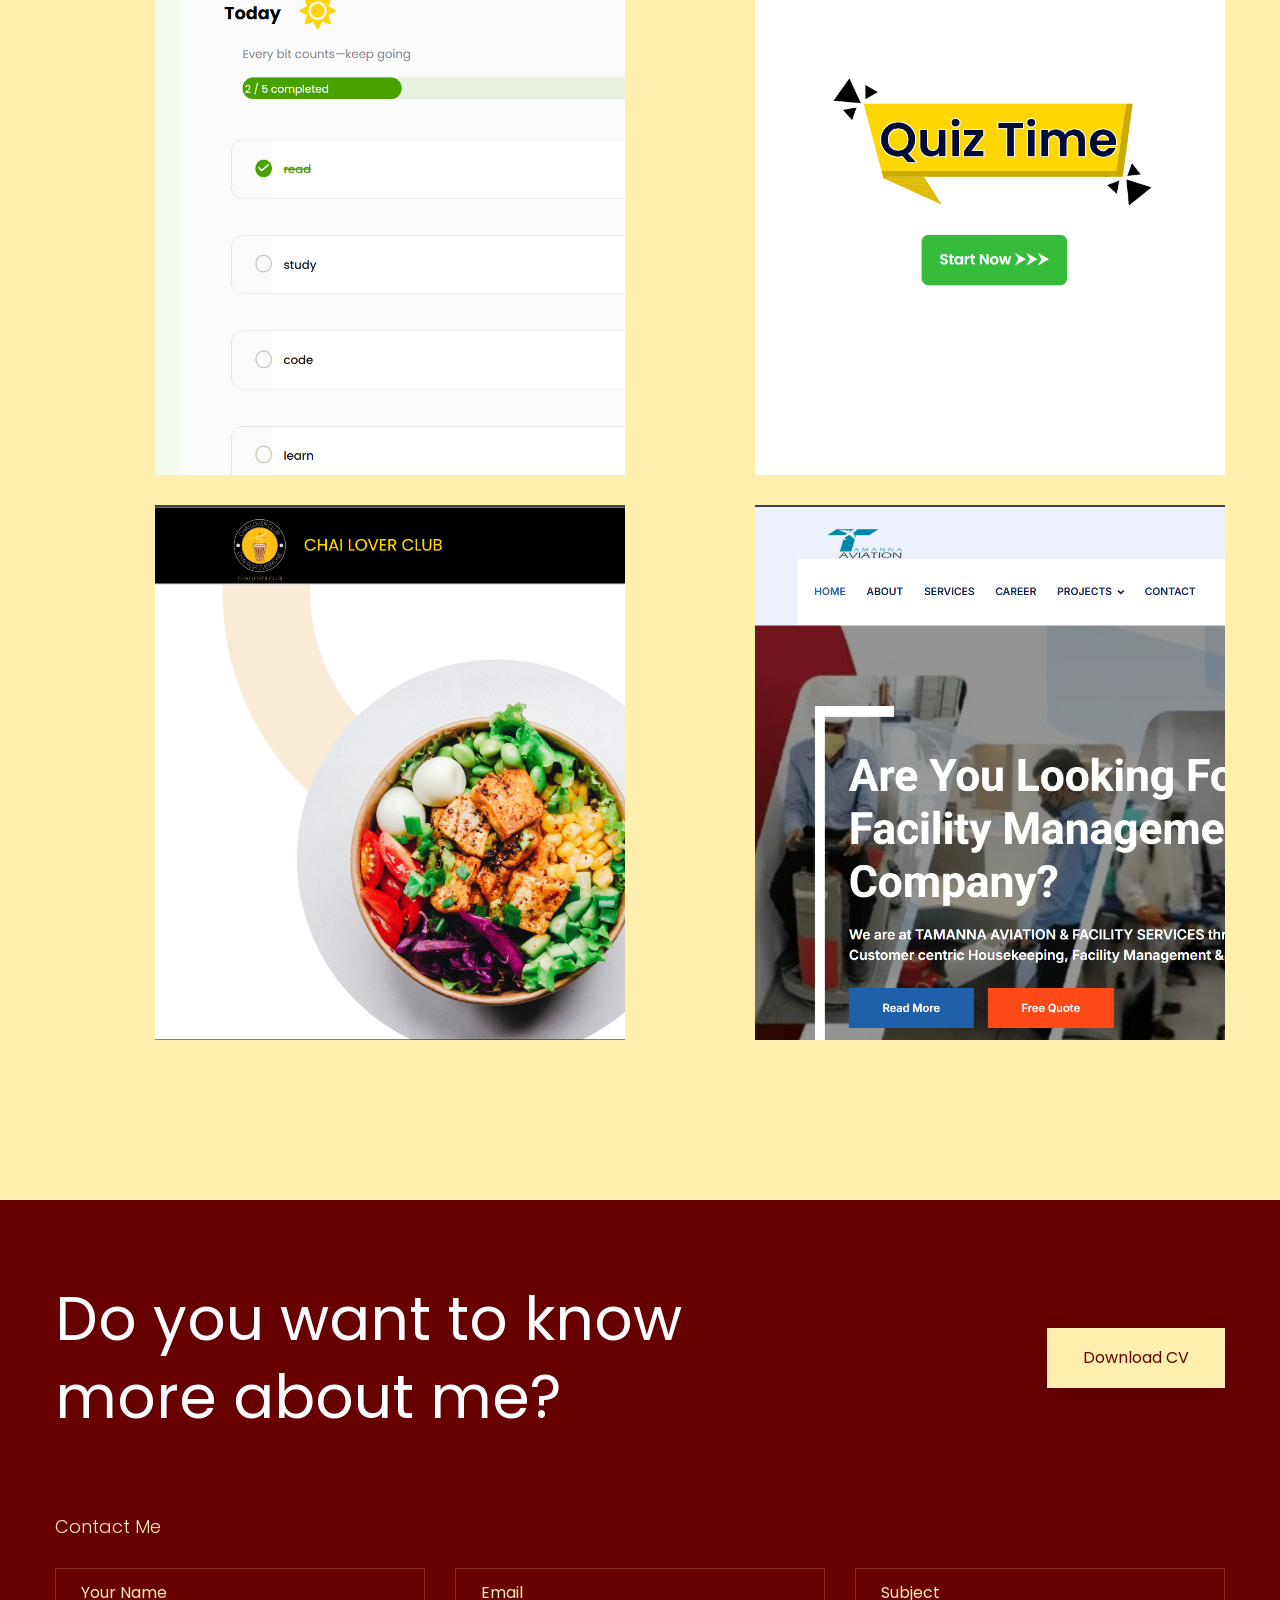
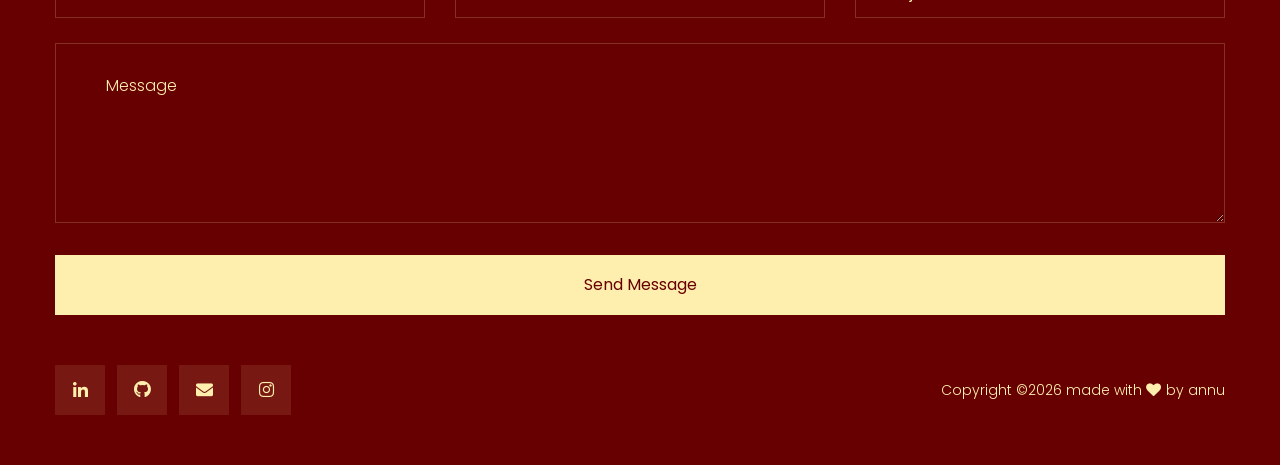
<file: protfolio.html>
<!doctype html>
<html class="no-js" lang="zxx">
<head>
    <meta charset="utf-8">
    <meta http-equiv="x-ua-compatible" content="ie=edge">
    <title> Personal | Teamplate</title>
    <meta name="description" content="">
    <meta name="viewport" content="width=device-width, initial-scale=1">
    <link rel="manifest" href="site.webmanifest">
    <link rel="shortcut icon" type="image/x-icon" href="assets/img/favicon.ico">

	<!-- CSS here -->
	<link rel="stylesheet" href="assets/css/bootstrap.min.css">
	<link rel="stylesheet" href="assets/css/owl.carousel.min.css">
	<link rel="stylesheet" href="assets/css/slicknav.css">
    <link rel="stylesheet" href="assets/css/flaticon.css">
    <link rel="stylesheet" href="assets/css/progressbar_barfiller.css">
    <link rel="stylesheet" href="assets/css/gijgo.css">
    <link rel="stylesheet" href="assets/css/animate.min.css">
    <link rel="stylesheet" href="assets/css/animated-headline.css">
	<link rel="stylesheet" href="assets/css/magnific-popup.css">
	<link rel="stylesheet" href="assets/css/fontawesome-all.min.css">
	<link rel="stylesheet" href="assets/css/themify-icons.css">
	<link rel="stylesheet" href="assets/css/slick.css">
	<link rel="stylesheet" href="assets/css/nice-select.css">
    <link rel="stylesheet" href="assets/css/style.css">
    
</head>
<body>
    <!-- ? Preloader Start -->
    <div id="preloader-active">
        <div class="preloader d-flex align-items-center justify-content-center">
            <div class="preloader-inner position-relative">
                <div class="preloader-circle"></div>
                <div class="preloader-img pere-text">
                    <img src="assets/img/logo/anu-logo.png" alt="">
                </div>
            </div>
        </div>
    </div>
    <!-- Preloader Start -->
    <header>
        <div class="header-area header-transparent">
            <div class="main-header header-sticky">
                <div class="container-fluid">
                    <div class="menu-wrapper d-flex align-items-center justify-content-between">
                        <!-- Logo -->
                        <div class="logo">
                            <a href="index.html"><img src="assets/img/logo/anu-logo.png" style="max-width:120px" height="auto" alt=""></a>
                        </div>
                        <!-- Main-menu -->
                        <div class="main-menu f-right d-none d-lg-block">
                            <nav>
                                <ul id="navigation">
                                    <li><a href="index.html">Home</a></li>
                                    <li><a href="about.html">About</a></li>
                                    <li class="active"><a href="protfolio.html">Protfolio</a></li>
                                    
                                </ul>
                            </nav>
                        </div>          
                        <!-- Header-btn -->
                        <div class="header-info-right d-none d-lg-block">
                            <a href="mailto:annu.codecraft@gmail.com" class="btn header-btn">Let's Talk <i class="ti-arrow-right"></i></a>
                        </div>
                        <!-- Mobile Menu -->
                        <div class="col-12">
                            <div class="mobile_menu d-block d-lg-none"></div>
                        </div>
                    </div>
                </div>
            </div>
        </div>
        <!-- Header End -->
    </header>
    <main>
        <!--? Hero Area Start-->
        <div class="hero-area2 d-flex align-items-center">
            <div class="container">
                <div class="row ">
                    <div class="col-xl-12">
                        <!-- Hero Caption -->
                        <div class="hero-cap pt-100">
                            <h2>My Protfolio</h2>
                        </div>
                    </div>
                </div>
            </div>
        </div>
        <!--Hero Area End-->
        <!--? About 1 Start-->
        <section class="about-area section-padding40 our-services">
            <div class="container">
                <div class="rwo">
                    <div class="col-xl-12">
                        <div class="section-tittle mb-75 text-center">
                            <h2>My Expertise</h2>
                        </div>
                    </div>
                </div>
                <div class="row d-flex justify-contnet-center">
                    <div class="col-lg-4 col-md-4 col-sm-6">
                        <div class="single-services single-services2 mb-30">
                            <div class="services-cap">
                                <h5>Backend Development</h5>
                                <i class="ti-solid ti-server"></i>
                               <p>
                                   Building secure and scalable web applications using PHP and Laravel. 
                                   Experienced in database design, REST APIs, and server-side logic.</p>
                                <img class="icon-backend" src="./assets/icons/php-programming-language.png">
                                <img class="icon-backend" src="./assets/icons/icons8-laravel-64.png">
                                <img class="icon-backend" src="./assets/icons/icons8-nodejs-64.png">

                            </div>
                        </div>
                    </div>
                    <div class="col-lg-4 col-md-4 col-sm-6">
                        <div class="single-services single-services2 mb-30">
                            <div class="services-cap">
                                <h5>Fronted<br> Developement</h5>
                                <i class="ti-desktop ti-solid"></i>
                                <p>Creating responsive and dynamic websites using html, CSS, JavaScript, 
                                    tailwind css and modern development practices.</p>
                                    <img class="icon-backend" src="./assets/icons/css.png">
                                    <img class="icon-backend" src="./assets/icons/bootstrap.png">
                                    <img class="icon-backend" src="./assets/icons/js-file.png">
                                    <img class="icon-backend" src="./assets/icons/icons8-tailwind-css-48.png">
                                    <img class="icon-backend" src="./assets/icons/icons8-jquery-48.png">

                            </div>
                        </div>
                    </div>
                    <div class="col-lg-4 col-md-4 col-sm-6">
                        <div class="single-services single-services2 mb-30">
                            <div class="services-cap">
                                <h5>Database & API Development</h5>
                                <i class="ti-solid ti-rss-alt"></i>
                                <p>Designing MySQL databases and developing RESTful APIs 
                                    to connect frontend applications with backend systems..</p>
                                 <img class="icon-backend" src="./assets/icons/icons8-git-48.png">
                                 <img class="icon-backend" src="./assets/icons/icons8-json-48.png">
                                 <img class="icon-backend" src="./assets/icons/Xampp--Streamline-Simple-Icons.png">
                                 <img class="icon-backend" src="./assets/icons/icons8-git-50.png">

                            </div>
                        </div>
                    </div>
                </div>
            </div>
        </section>
        <!-- About  End-->
        <!--? Gallery Area Start -->
        <div class="gallery-area section-padding40">
            <div class="container">
                <div class="row">
                    <div class="col-lg-12">
                        <div class="section-tittle mb-60">
                            <h2>Selected Portfolios</h2>
                        </div>
                    </div>
                </div>
                <div class="row justify-content-between">
                    <div class="offset-xl-1 col-xl-5 col-lg-6 col-md-6 col-sm-6">
                        <div class="box snake mb-30">
                            <div class="gallery-img small-img " style="background-image: url(assets/img/gallery/today.png);"></div>
                            <div class="overlay">
                                <div class="overlay-content">
                                    <a href="https://settoady.netlify.app/" ><i class="ti-plus"></i></a>
                                </div>
                            </div>
                        </div>
                    </div>
                    <div class="col-xl-5 ol-lg-6 col-lg-6 col-md-6 col-sm-6">
                        <div class="box snake mb-30">
                            <div class="gallery-img small-img " style="background-image: url(assets/img/gallery/quize-app.png);"></div>
                            <div class="overlay">
                                <div class="overlay-content">
                                    <a href="https://my-quiz-app-javascript.netlify.app/" ><i class="ti-plus"></i></a>
                                </div>
                            </div>
                        </div>
                    </div>
                    <div class="offset-xl-1 col-xl-5 col-lg-6 col-md-6 col-sm-6">
                        <div class="box snake mb-30">
                            <div class="gallery-img small-img " style="background-image: url(assets/img/gallery/chai-lover.png);"></div>
                            <div class="overlay">
                                <div class="overlay-content">
                                    <a href="https://chai-lover.netlify.app/" ><i class="ti-plus"></i></a>
                                </div>
                            </div>
                        </div>
                    </div>
                    <div class="col-xl-5 col-lg-6 col-md-6 col-sm-6">
                        <div class="box snake mb-30">
                            <div class="gallery-img small-img " style="background-image: url(assets/img/gallery/tammana.png);"></div>
                            <div class="overlay">
                                <div class="overlay-content">
                                    <a href="https://www.tamannaaviation.com/" class="img-pop-up"><i class="ti-plus"></i></a>
                                </div>
                            </div>
                        </div>
                    </div>
                </div>
            </div>
        </div>
        <!-- Gallery Area End -->
    </main>
    <footer>
        <div class="footer-wrappr">
            <div class="footer-top">
                <!-- Want To work -->
                <section class="wantToWork-area ">
                    <div class="container">
                        <div class="wants-wrapper w-padding2">
                            <div class="row align-items-center justify-content-between">
                                <div class="col-xl-7 col-lg-9 col-md-8">
                                    <div class="wantToWork-caption wantToWork-caption2">
                                        <h2>Do you want to know more about me?</h2>
                                    </div>
                                </div>
                                <div class="col-xl-2 col-lg-3 col-md-4">
                                    <a href="Annu-resume.pdf" class="btn white-btn f-right sm-left" download>Download CV</a>
                                </div>
                            </div>
                        </div>
                    </div>
                </section>
                <!-- Want To work End -->
                <div class="container">
                    <div class="row">
                        <div class="col-lg-12">
                            <!-- contact-form -->
                            <div class="form-wrapper">
                                <div class="row ">
                                    <div class="col-xl-12">
                                        <div class="small-tittle mb-30">
                                            <h4>Contact Me</h4>
                                        </div>
                                    </div>
                                </div>
                                <form id="contact-form" action="https://formspree.io/f/myknbwpp" method="POST">
                                    <div class="row">
                                        <div class="col-lg-4 col-md-6">
                                            <div class="form-box user-icon mb-25">
                                                <input type="text" name="name" placeholder="Your name">
                                            </div>
                                        </div>
                                        <div class="col-lg-4 col-md-6">
                                            <div class="form-box email-icon mb-25">
                                                <input type="text" name="email" placeholder="Email">
                                            </div>
                                        </div>
                                        <div class="col-lg-4 col-md-6">
                                            <div class="form-box email-icon mb-25">
                                                <input type="text" name="subject" placeholder="Subject">
                                            </div>
                                        </div>
                                        <div class="col-lg-12">
                                            <div class="form-box message-icon mb-25">
                                                <textarea name="message" id="message" placeholder="Message"></textarea>
                                            </div>
                                            <div class="submit-info">
                                                <button class="submit-btn2" type="submit">Send Message</button>
                                            </div>
                                        </div>
                                    </div>
                                </form> 
                            </div>
                        </div>
                    </div>
                </div>
            </div>
            <!-- footer-bottom area -->
            <div class="footer-bottom-area">
                <div class="container">
                    <div class="footer-border">
                        <div class="row align-items-center">
                            <div class="col-xl-4 col-lg-4">
                                <div class="footer-social">
                                    <a href="https://www.linkedin.com/in/annu-pawar-9a1831213/"><i class="fab fa-linkedin-in"></i></a>
                                    <a href="https://github.com/Annu-200"><i class="fab fa-github"></i></a>
                                    <a href="mailto:annu.codecraft@gmail.com"><i class="fas fa-envelope"></i></a>
                                    <a href="https://www.instagram.com/code_craft.creation/"><i class="fab fa-instagram"></i></a>
                                </div>
                            </div>
                            <div class="col-xl-8 col-lg-8">
                                <div class="footer-copy-right f-right">
                                    <p><!-- Link back to Colorlib can't be removed. Template is licensed under CC BY 3.0. -->
  Copyright &copy;<script>document.write(new Date().getFullYear());</script>  made with <i class="fa fa-heart" aria-hidden="true"></i> by <a href=https://github.com/Annu-200" target="_blank">annu</a>
  <!-- Link back to Colorlib can't be removed. Template is licensed under CC BY 3.0. --></p>
                                </div>
                            </div>
                        </div>
                    </div>
                </div>
            </div>
        </div>
    </footer>
    <!-- Scroll Up -->
    <div id="back-top" >
        <a title="Go to Top" href="#"> <i class="fas fa-level-up-alt"></i></a>
    </div>
    <!-- JS here -->

    <script src="./assets/js/vendor/modernizr-3.5.0.min.js"></script>
    <!-- Jquery, Popper, Bootstrap -->
    <script src="./assets/js/vendor/jquery-1.12.4.min.js"></script>
    <script src="./assets/js/popper.min.js"></script>
    <script src="./assets/js/bootstrap.min.js"></script>
    <!-- Jquery Mobile Menu -->
    <script src="./assets/js/jquery.slicknav.min.js"></script>

    <!-- Jquery Slick , Owl-Carousel Plugins -->
    <script src="./assets/js/owl.carousel.min.js"></script>
    <script src="./assets/js/slick.min.js"></script>
    <!-- One Page, Animated-HeadLin -->
    <script src="./assets/js/wow.min.js"></script>
    <script src="./assets/js/animated.headline.js"></script>
    <script src="./assets/js/jquery.magnific-popup.js"></script>

    <!-- Date Picker -->
    <script src="./assets/js/gijgo.min.js"></script>
    <!-- Nice-select, sticky -->
    <script src="./assets/js/jquery.nice-select.min.js"></script>
    <script src="./assets/js/jquery.sticky.js"></script>
    <!-- Progress -->
    <script src="./assets/js/jquery.barfiller.js"></script>
    
    <!-- counter , waypoint,Hover Direction -->
    <script src="./assets/js/jquery.counterup.min.js"></script>
    <script src="./assets/js/waypoints.min.js"></script>
    <script src="./assets/js/jquery.countdown.min.js"></script>
    <script src="./assets/js/hover-direction-snake.min.js"></script>

    <!-- contact js -->
    <script src="./assets/js/contact.js"></script>
    <script src="./assets/js/jquery.form.js"></script>
    <script src="./assets/js/jquery.validate.min.js"></script>
    <script src="./assets/js/mail-script.js"></script>
    <script src="./assets/js/jquery.ajaxchimp.min.js"></script>
    
    <!-- Jquery Plugins, main Jquery -->	
    <script src="./assets/js/plugins.js"></script>
    <script src="./assets/js/main.js"></script>


    
    </body>
</html>
</file>
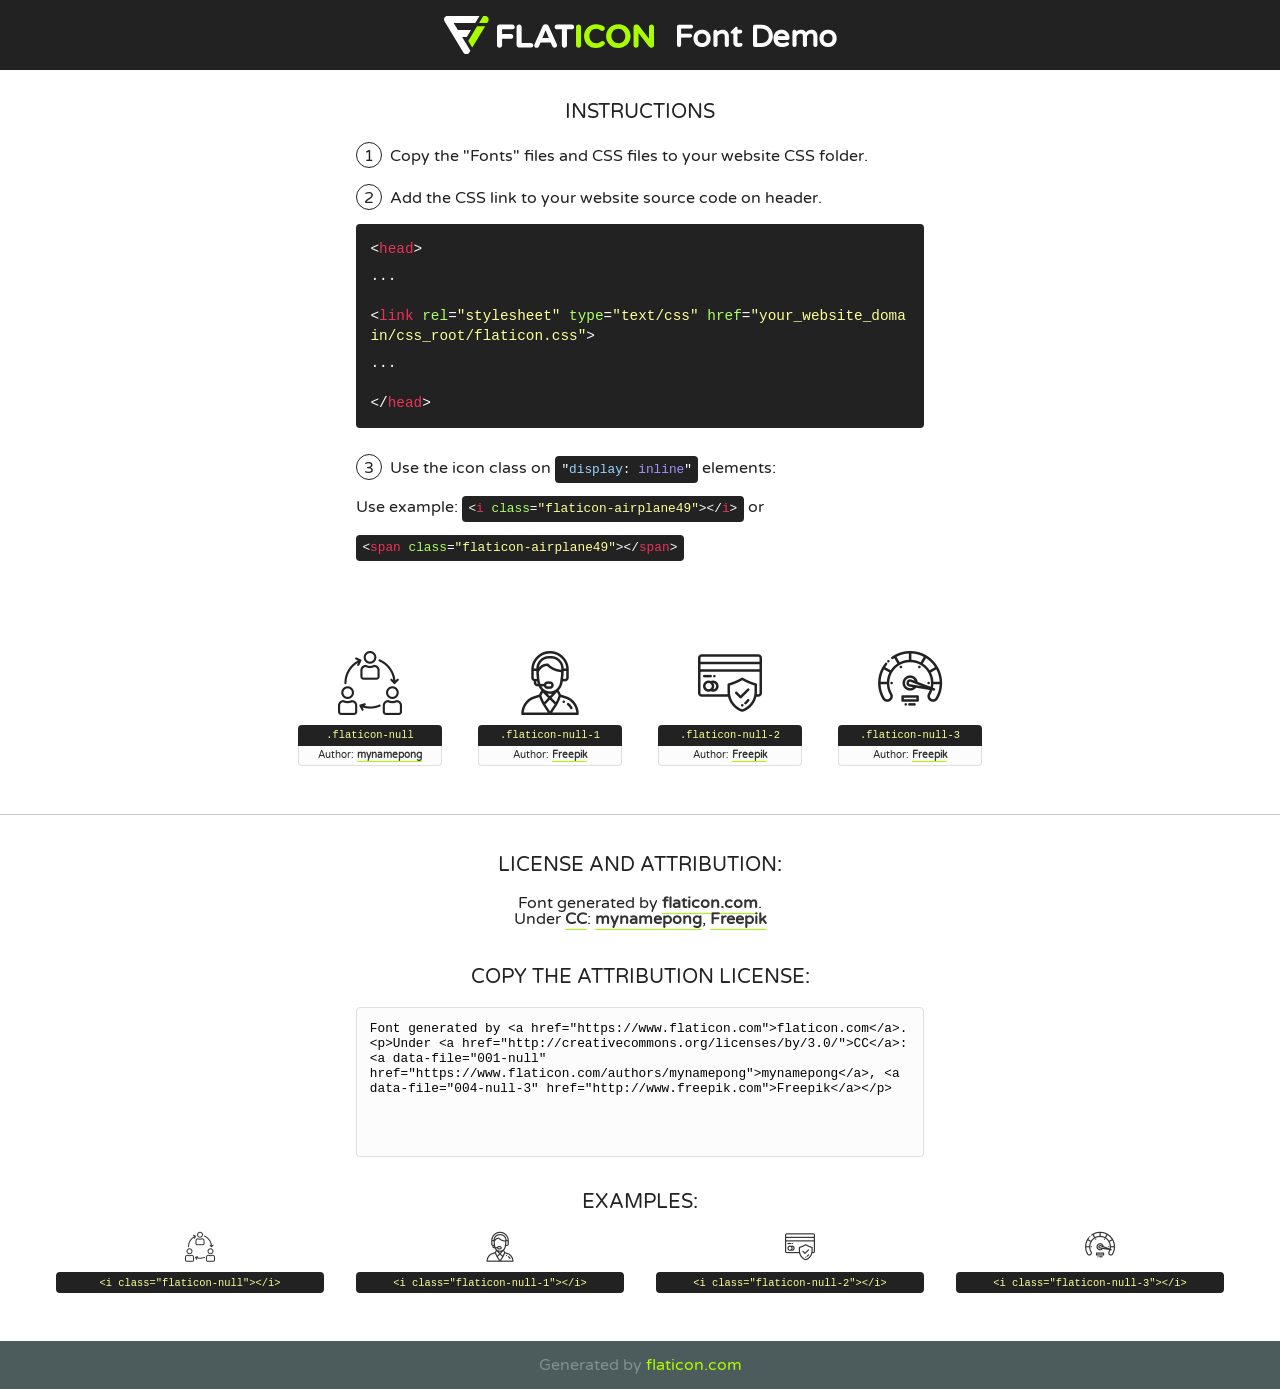
<file: assets/fonts/flaticon.html>
<!DOCTYPE html>
<!--
  Flaticon icon font: Flaticon
  Creation date: 03/06/2020 12:20
-->
<html>
<!DOCTYPE html>
<html>

<head>
    <title>Flaticon WebFont</title>
    <link href="http://fonts.googleapis.com/css?family=Varela+Round" rel="stylesheet" type="text/css" />
    <link rel="stylesheet" type="text/css" href="flaticon.css">
    <meta charset="UTF-8">
    <style>
    html, body, div, span, applet, object, iframe,
    h1, h2, h3, h4, h5, h6, p, blockquote, pre,
    a, abbr, acronym, address, big, cite, code,
    del, dfn, em, img, ins, kbd, q, s, samp,
    small, strike, strong, sub, sup, tt, var,
    b, u, i, center,
    dl, dt, dd, ol, ul, li,
    fieldset, form, label, legend,
    table, caption, tbody, tfoot, thead, tr, th, td,
    article, aside, canvas, details, embed, 
    figure, figcaption, footer, header, hgroup, 
    menu, nav, output, ruby, section, summary,
    time, mark, audio, video {
        margin: 0;
        padding: 0;
        border: 0;
        font-size: 100%;
        font: inherit;
        vertical-align: baseline;
    }
    /* HTML5 display-role reset for older browsers */
    article, aside, details, figcaption, figure, 
    footer, header, hgroup, menu, nav, section {
        display: block;
    }
    body {
        line-height: 1;
    }
    ol, ul {
        list-style: none;
    }
    blockquote, q {
        quotes: none;
    }
    blockquote:before, blockquote:after,
    q:before, q:after {
        content: '';
        content: none;
    }
    table {
        border-collapse: collapse;
        border-spacing: 0;
    }
    body {
        font-family: 'Varela Round', Helvetica, Arial, sans-serif;
        font-size: 16px;
        color: #222;
    }
    a {
        color: #333;
        border-bottom: 1px solid #a9fd00;
        font-weight: bold;
        text-decoration: none;
    }
    * {
        -moz-box-sizing: border-box;
        -webkit-box-sizing: border-box;
        box-sizing: border-box;
        margin: 0;
        padding: 0;
    }
    [class^="flaticon-"]:before, [class*=" flaticon-"]:before, [class^="flaticon-"]:after, [class*=" flaticon-"]:after {
        font-family: Flaticon;
        font-size: 30px;
        font-style: normal;
        margin-left: 20px;
        color: #333;
    }
    .wrapper {
        max-width: 600px;
        margin: auto;
        padding: 0 1em;
    }
    .title {
        font-size: 1.25em;
        text-align: center;
        margin-bottom: 1em;
        text-transform: uppercase;
    }
    header {
        text-align: center;
        background-color: #222;
        color: #fff;
        padding: 1em;
    }
    header .logo {
        width: 210px;
        height: 38px;
        display: inline-block;
        vertical-align: middle;
        margin-right: 1em;
        border: none;
    }
    header strong {
        font-size: 1.95em;
        font-weight: bold;
        vertical-align: middle;
        margin-top: 5px;
        display: inline-block;
    }
    .demo {
        margin: 2em auto;
        line-height: 1.25em;
    }
    .demo ul li {
        margin-bottom: 1em;
    }
    .demo ul li .num {
        color: #222;
        border-radius: 20px;
        display: inline-block;
        width: 26px;
        padding: 3px;
        height: 26px;
        text-align: center;
        margin-right: 0.5em;
        border: 1px solid #222;
    }
    .demo ul li code {
        background-color: #222;
        border-radius: 4px;
        padding: 0.25em 0.5em;
        display: inline-block;
        color: #fff;
        font-family: Consolas,Monaco,Lucida Console,Liberation Mono,DejaVu Sans Mono,Bitstream Vera Sans Mono,Courier New, monospace;
        font-weight: lighter;
        margin-top: 1em;
        font-size: 0.8em;
        word-break: break-all;
    }
    .demo ul li code.big {
        padding: 1em;
        font-size: 0.9em;
    }
    .demo ul li code .red {
        color: #EF3159;
    }
    .demo ul li code .green {
        color: #ACFF65;
    }
    .demo ul li code .yellow {
        color: #FFFF99;
    }
    .demo ul li code .blue {
        color: #99D3FF;
    }
    .demo ul li code .purple {
        color: #A295FF;
    }
    .demo ul li code .dots {
        margin-top: 0.5em;
        display: block;
    }
    #glyphs {
        border-bottom: 1px solid #ccc;
        padding: 2em 0;
        text-align: center;
    }
    .glyph {
        display: inline-block;
        width: 9em;
        margin: 1em;
        text-align: center;
        vertical-align: top;
        background: #FFF;
    }
    .glyph .glyph-icon {
        padding: 10px;
        display: block;
        font-family:"Flaticon";
        font-size: 64px;
        line-height: 1;
    }
    .glyph .glyph-icon:before {
        font-size: 64px;
        color: #222;
        margin-left: 0;
    }
    .class-name {
        font-size: 0.65em;
        background-color: #222;
        color: #fff;
        border-radius: 4px 4px 0 0;
        padding: 0.5em;
        color: #FFFF99;
        font-family: Consolas,Monaco,Lucida Console,Liberation Mono,DejaVu Sans Mono,Bitstream Vera Sans Mono,Courier New, monospace;
    }
    .author-name {
        font-size: 0.6em;
        background-color: #fcfcfd;
        border: 1px solid #DEDEE4;
        border-top: 0;
        border-radius: 0 0 4px 4px;
        padding: 0.5em;
    }
    .class-name:last-child {
        font-size: 10px;
        color:#888;
    }
    .class-name:last-child a {
        font-size: 10px;
        color:#555;
    }
    .class-name:last-child a:hover {
        color:#a9fd00;
    }
    .glyph > input {
        display: block;
        width: 100px;
        margin: 5px auto;
        text-align: center;
        font-size: 12px;
        cursor: text;
    }
    .glyph > input.icon-input {
        font-family:"Flaticon";
        font-size: 16px;
        margin-bottom: 10px;
    }
    .attribution .title {
        margin-top: 2em;
    }
    .attribution textarea {
        background-color: #fcfcfd;
        padding: 1em;
        border: none;
        box-shadow: none;
        border: 1px solid #DEDEE4;
        border-radius: 4px;
        resize: none;
        width: 100%;
        height: 150px;
        font-size: 0.8em;
        font-family: Consolas,Monaco,Lucida Console,Liberation Mono,DejaVu Sans Mono,Bitstream Vera Sans Mono,Courier New, monospace;
        -webkit-appearance: none;
    }
    .iconsuse {
        margin: 2em auto;
        text-align: center;
        max-width: 1200px;
    }
    .iconsuse:after {
        content: '';
        display: table;
        clear: both;
    }
    .iconsuse .image {
        float: left;
        width: 25%;
        padding: 0 1em;
    }
    .iconsuse .image p {
        margin-bottom: 1em;
    }
    .iconsuse .image span {
        display: block;
        font-size: 0.65em;
        background-color: #222;
        color: #fff;
        border-radius: 4px;
        padding: 0.5em;
        color: #FFFF99;
        margin-top: 1em;
        font-family: Consolas,Monaco,Lucida Console,Liberation Mono,DejaVu Sans Mono,Bitstream Vera Sans Mono,Courier New, monospace;
    }
    #footer {
        text-align: center;
        background-color: #4C5B5C;
        color: #7c9192;
        padding: 1em;
    }
    #footer a {
        border: none;
        color: #a9fd00;
        font-weight: normal;
    }
    @media (max-width: 960px) {
        .iconsuse .image {
            width: 50%;
        }
    }
    @media (max-width: 560px) {
        .iconsuse .image {
            width: 100%;
        }
    }
    </style>
</head>

<body class="characters-off">

    <header>
        <a href="https://www.flaticon.com" target="_blank" class="logo">
            <svg version="1.1" xmlns="http://www.w3.org/2000/svg" xmlns:xlink="http://www.w3.org/1999/xlink" xmlns:a="http://ns.adobe.com/AdobeSVGViewerExtensions/3.0/" viewBox="0 0 560.875 102.036" enable-background="new 0 0 560.875 102.036" xml:space="preserve">
                <defs>
                </defs>
                <g>
                    <g class="letters">
                        <path fill="#ffffff" d="M141.596,29.675c0-3.777,2.985-6.767,6.764-6.767h34.438c3.426,0,6.15,2.728,6.15,6.15
                        c0,3.43-2.724,6.149-6.15,6.149h-27.674v13.091h23.719c3.429,0,6.151,2.724,6.151,6.15c0,3.43-2.723,6.149-6.151,6.149h-23.719
                        v17.574c0,3.773-2.986,6.761-6.764,6.761c-3.779,0-6.764-2.989-6.764-6.761V29.675z"></path>
                        <path fill="#ffffff" d="M193.844,29.149c0-3.781,2.985-6.767,6.764-6.767c3.776,0,6.763,2.985,6.763,6.767v42.957h25.039
                        c3.426,0,6.149,2.726,6.149,6.153c0,3.425-2.723,6.15-6.149,6.15h-31.802c-3.779,0-6.764-2.986-6.764-6.768V29.149z"></path>
                        <path fill="#ffffff" d="M241.891,75.71l21.438-48.407c1.492-3.341,4.215-5.357,7.906-5.357h0.792
                        c3.686,0,6.323,2.017,7.815,5.357l21.439,48.407c0.436,0.967,0.701,1.845,0.701,2.723c0,3.602-2.809,6.501-6.414,6.501
                        c-3.161,0-5.269-1.845-6.499-4.655l-4.132-9.661h-27.059l-4.301,10.102c-1.144,2.631-3.426,4.214-6.237,4.214
                        c-3.517,0-6.24-2.81-6.24-6.325C241.1,77.64,241.451,76.677,241.891,75.71z M279.932,58.666l-8.521-20.297l-8.526,20.297H279.932
                        z"></path>
                        <path fill="#ffffff" d="M314.864,35.387H301.86c-3.429,0-6.239-2.813-6.239-6.238c0-3.429,2.811-6.24,6.239-6.24h39.533
                        c3.426,0,6.237,2.811,6.237,6.24c0,3.425-2.811,6.238-6.237,6.238h-13.001v42.785c0,3.773-2.99,6.761-6.764,6.761
                        c-3.779,0-6.764-2.989-6.764-6.761V35.387z"></path>
                        <path fill="#A9FD00" d="M352.615,29.149c0-3.781,2.985-6.767,6.767-6.767c3.774,0,6.761,2.985,6.761,6.767v49.024
                        c0,3.773-2.987,6.761-6.761,6.761c-3.781,0-6.767-2.989-6.767-6.761V29.149z"></path>
                        <path fill="#A9FD00" d="M374.132,53.836v-0.179c0-17.481,13.178-31.801,32.065-31.801c9.22,0,15.459,2.458,20.557,6.238
                        c1.402,1.054,2.637,2.985,2.637,5.357c0,3.692-2.985,6.59-6.681,6.59c-1.845,0-3.071-0.702-4.044-1.319
                        c-3.776-2.813-7.729-4.393-12.562-4.393c-10.364,0-17.831,8.611-17.831,19.154v0.173c0,10.542,7.291,19.329,17.831,19.329
                        c5.715,0,9.492-1.756,13.359-4.834c1.049-0.874,2.458-1.491,4.039-1.491c3.429,0,6.325,2.813,6.325,6.236
                        c0,2.106-1.056,3.78-2.282,4.834c-5.539,4.834-12.036,7.733-21.878,7.733C387.572,85.464,374.132,71.493,374.132,53.836z"></path>
                        <path fill="#A9FD00" d="M433.009,53.836v-0.179c0-17.481,13.79-31.801,32.766-31.801c18.981,0,32.592,14.143,32.592,31.628v0.173
                        c0,17.483-13.785,31.807-32.769,31.807C446.625,85.464,433.009,71.32,433.009,53.836z M484.224,53.836v-0.179
                        c0-10.539-7.725-19.326-18.626-19.326c-10.893,0-18.449,8.611-18.449,19.154v0.173c0,10.542,7.73,19.329,18.626,19.329
                        C476.676,72.986,484.224,64.378,484.224,53.836z"></path>
                        <path fill="#A9FD00" d="M506.233,29.321c0-3.774,2.99-6.763,6.767-6.763h1.401c3.252,0,5.183,1.583,7.029,3.953l26.093,34.265
                        V29.059c0-3.692,2.99-6.677,6.681-6.677c3.683,0,6.671,2.985,6.671,6.677v48.934c0,3.78-2.987,6.765-6.764,6.765h-0.436
                        c-3.257,0-5.188-1.581-7.034-3.953l-27.056-35.492v32.944c0,3.687-2.985,6.676-6.678,6.676c-3.683,0-6.673-2.989-6.673-6.676
                        V29.321z"></path>
                    </g>
                    <g class="insignia">
                        <path fill="#ffffff" d="M48.372,56.137h12.517l11.156-18.537H37.186L25.688,18.539h57.825L94.668,0H9.271
                        C5.925,0,2.842,1.801,1.198,4.716c-1.644,2.907-1.593,6.482,0.134,9.343l50.38,83.501c1.678,2.781,4.689,4.476,7.938,4.476
                        c3.246,0,6.257-1.695,7.935-4.476l2.898-4.804L48.372,56.137z"></path>
                        <g class="i">
                            <path fill="#A9FD00" d="M93.575,18.539h0.031v0.004l21.652,0.004l2.705-4.488c1.727-2.861,1.778-6.436,0.133-9.343
                            C116.454,1.801,113.371,0,110.026,0h-5.294L93.575,18.539z"></path>
                            <polygon fill="#A9FD00" points="88.291,27.356 64.725,66.486 75.519,84.404 109.942,27.356"></polygon>
                        </g>
                    </g>
                </g>
            </svg>
        </a>
        <strong>Font Demo</strong>
    </header>


    <section class="demo wrapper">

        <p class="title">Instructions</p>

        <ul>
            <li>
                <span class="num">1</span>Copy the "Fonts" files and CSS files to your website CSS folder.
            </li>
            <li>
                <span class="num">2</span>Add the CSS link to your website source code on header.
                <code class="big">
                    &lt;<span class="red">head</span>&gt;
                    <br/><span class="dots">...</span>
                    <br/>&lt;<span class="red">link</span> <span class="green">rel</span>=<span class="yellow">"stylesheet"</span> <span class="green">type</span>=<span class="yellow">"text/css"</span> <span class="green">href</span>=<span class="yellow">"your_website_domain/css_root/flaticon.css"</span>&gt;
                    <br/><span class="dots">...</span>
                    <br/>&lt;/<span class="red">head</span>&gt;
                </code>
            </li>

            <li>
                <p>
                    <span class="num">3</span>Use the icon class on <code>"<span class="blue">display</span>:<span class="purple"> inline</span>"</code> elements:
                    <br />
                    Use example: <code>&lt;<span class="red">i</span> <span class="green">class</span>=<span class="yellow">&quot;flaticon-airplane49&quot;</span>&gt;&lt;/<span class="red">i</span>&gt;</code> or <code>&lt;<span class="red">span</span> <span class="green">class</span>=<span class="yellow">&quot;flaticon-airplane49&quot;</span>&gt;&lt;/<span class="red">span</span>&gt;</code>
            </li>
        </ul>

    </section>




   <section id="glyphs">          
    
      
        <div class="glyph"><div class="glyph-icon flaticon-null"></div>
            <div class="class-name">.flaticon-null</div>
            <div class="author-name">Author: <a data-file="001-null" href="https://www.flaticon.com/authors/mynamepong">mynamepong</a> </div> 
        </div>        
        
        <div class="glyph"><div class="glyph-icon flaticon-null-1"></div>
            <div class="class-name">.flaticon-null-1</div>
            <div class="author-name">Author: <a data-file="002-null-1" href="http://www.freepik.com">Freepik</a> </div> 
        </div>        
        
        <div class="glyph"><div class="glyph-icon flaticon-null-2"></div>
            <div class="class-name">.flaticon-null-2</div>
            <div class="author-name">Author: <a data-file="003-null-2" href="http://www.freepik.com">Freepik</a> </div> 
        </div>        
        
        <div class="glyph"><div class="glyph-icon flaticon-null-3"></div>
            <div class="class-name">.flaticon-null-3</div>
            <div class="author-name">Author: <a data-file="004-null-3" href="http://www.freepik.com">Freepik</a> </div> 
        </div>        
        

    </section>



    <section class="attribution wrapper"   style="text-align:center;">

      <div class="title">License and attribution:</div><div class="attrDiv">Font generated by <a href="https://www.flaticon.com">flaticon.com</a>. <div><p>Under <a href="http://creativecommons.org/licenses/by/3.0/">CC</a>: <a data-file="001-null" href="https://www.flaticon.com/authors/mynamepong">mynamepong</a>, <a data-file="004-null-3" href="http://www.freepik.com">Freepik</a></p>  </div>
      </div>
      <div class="title">Copy the Attribution License:</div>

    <textarea onclick="this.focus();this.select();">Font generated by &lt;a href=&quot;https://www.flaticon.com&quot;&gt;flaticon.com&lt;/a&gt;. <p>Under <a href="http://creativecommons.org/licenses/by/3.0/">CC</a>: <a data-file="001-null" href="https://www.flaticon.com/authors/mynamepong">mynamepong</a>, <a data-file="004-null-3" href="http://www.freepik.com">Freepik</a></p>  
     </textarea>

    </section>

    <section class="iconsuse">

          <div class="title">Examples:</div>            
             
            <div class="image">
                <p>
                    <i class="glyph-icon flaticon-null"></i> 
                    <span>&lt;i class=&quot;flaticon-null&quot;&gt;&lt;/i&gt;</span>
                </p>
            </div>
            
            <div class="image">
                <p>
                    <i class="glyph-icon flaticon-null-1"></i> 
                    <span>&lt;i class=&quot;flaticon-null-1&quot;&gt;&lt;/i&gt;</span>
                </p>
            </div>
            
            <div class="image">
                <p>
                    <i class="glyph-icon flaticon-null-2"></i> 
                    <span>&lt;i class=&quot;flaticon-null-2&quot;&gt;&lt;/i&gt;</span>
                </p>
            </div>
            
            <div class="image">
                <p>
                    <i class="glyph-icon flaticon-null-3"></i> 
                    <span>&lt;i class=&quot;flaticon-null-3&quot;&gt;&lt;/i&gt;</span>
                </p>
            </div>
                       
        </div>
                            
    </section>

<div id="footer">
    <div>Generated by <a href="https://www.flaticon.com">flaticon.com</a>
    </div>
</div>



</body>
</html>
</file>
<file: assets/css/flaticon.css>
/*
  	Flaticon icon font: Flaticon
  	Creation date: 03/06/2020 12:20
  	*/

@font-face {
  font-family: "Flaticon";
  src: url("../fonts/Flaticon.eot");
  src: url("../fonts/Flaticon.eot?#iefix") format("embedded-opentype"),
       url("../fonts/Flaticon.woff2") format("woff2"),
       url("../fonts/Flaticon.woff") format("woff"),
       url("../fonts/Flaticon.ttf") format("truetype"),
       url("../fonts/Flaticon.svg#Flaticon") format("svg");
  font-weight: normal;
  font-style: normal;
}

@media screen and (-webkit-min-device-pixel-ratio:0) {
  @font-face {
    font-family: "Flaticon";
    src: url("../fonts/Flaticon.svg#Flaticon") format("svg");
  }
}

[class^="flaticon-"]:before, [class*=" flaticon-"]:before,
[class^="flaticon-"]:after, [class*=" flaticon-"]:after {   
  font-family: Flaticon;
font-style: normal;
}

.flaticon-null:before { content: "\f100"; }
.flaticon-null-1:before { content: "\f101"; }
.flaticon-null-2:before { content: "\f102"; }
.flaticon-null-3:before { content: "\f103"; }
</file>
<file: assets/css/progressbar_barfiller.css>
/* Custom Code skills */
.single-skill{
  display: flex;
}

.single-skill span {
	color: #79838b;
	font-size: 13px;
	font-weight: 300;
	letter-spacing: 0;
	margin-bottom: 14px;
	display: block;
}
.single-skill .bar-progress {
	width: 100%;
}
.single-skill .bar-title {
  width: 20%;
  margin-bottom: 19px;
}

.skills-content {
  padding-top: 200px;
  padding-left: 70px;
}

.skills-shape-bg {
  height: 651px;
  width: 868px;
  position: absolute;
  content: "";
  border: 2px solid #4d4d4d;
  left: 40%;
  top: 255px;
}

.skills-shape-bg::before {
  position: absolute;
  content: "";
  height: 465px;
  width: 300px;
  border: 2px solid #4d4d4d;
  left: -35%;
  top: 50%;
  transform: translateY(-50%);
  border-right: 0;
}



/* Default */
.barfiller {
	width: 100%;
	height: 10px;
	background: #f6f9fc;
  position: relative;
  border-radius: 5px;
}

.barfiller .fill {
  display: block;
  position: relative;
  width: 0px;
  height: 100%;
  background: #333;
  z-index: 1;
  border-radius: 5px;
}

.barfiller .tipWrap { display: none; }

.barfiller .tip {
  margin-top: -28px;
  padding: 2px 4px;
  font-size: 16px;
  color: #09cc7f;
  left: 0px;
  position: absolute;
  z-index: 2;
  background: transparent;
  font-weight: 800;
}

.barfiller .tip:after {
  border: solid;
  border-color: rgba(0,0,0,.8) transparent;
  border-width: 6px 6px 0 6px;
  content: "";
  display: block;
  position: absolute;
  left: 9px;
  top: 100%;
  z-index: 9;
  display: none;
  
}
</file>
<file: assets/css/gijgo.css>
.gj-button {
    background-color: #f5f5f5;
    border: 1px solid #ddd;
    color: #000;
    border-radius: 3px;
    padding: 6px 10px;
    cursor: pointer;
}

.gj-unselectable {
    -webkit-touch-callout: none;
    -webkit-user-select: none;
    -khtml-user-select: none;
    -moz-user-select: none;
    -ms-user-select: none;
    user-select: none;
}

.gj-row {
    display: -webkit-box;
    display: -ms-flexbox;
    display: flex;
    -ms-flex-wrap: wrap;
    flex-wrap: wrap;
}

.gj-margin-left-5 {
    margin-left: 5px;
}

.gj-margin-left-10 {
    margin-left: 10px;
}

.gj-width-full {
    width: 100%;
}

.gj-cursor-pointer {
    cursor: pointer;
}

.gj-text-align-center {
    text-align: center;
}

.gj-font-size-16 {
    font-size: 16px;
}

.gj-hidden {
    display: none;
}

/** Material Design */
.gj-button-md {
    background: 0 0;
    border: none;
    border-radius: 2px;
    color: rgba(0, 0, 0, 0.87);
    position: relative;
    height: 36px;
    margin: 0;
    min-width: 64px;
    padding: 0 16px;
    display: inline-block;
    font-family: "Roboto","Helvetica","Arial",sans-serif;
    font-size: 1rem;
    font-weight: 500;
    text-transform: uppercase;
    letter-spacing: 0;
    overflow: hidden;
    will-change: box-shadow;
    transition: box-shadow .2s cubic-bezier(.4,0,1,1),background-color .2s cubic-bezier(.4,0,.2,1),color .2s cubic-bezier(.4,0,.2,1);
    outline: none;
    cursor: pointer;
    text-decoration: none;
    text-align: center;
    line-height: 36px;
    vertical-align: middle;
    overflow: hidden;
    -webkit-user-select: none;
    -moz-user-select: none;
    -ms-user-select: none;
    user-select: none;
}

.gj-button-md:hover {
    background-color: rgba(158,158,158,.2);
}

.gj-button-md:disabled {
    color: rgba(0,0,0,.26);
    background: 0 0;
}

.gj-button-md .material-icons,
.gj-button-md .gj-icon {
    vertical-align: middle;
    /*font-size: 1.3rem;
    margin-right: 4px;*/
}

.gj-button-md.gj-button-md-icon {
    width: 24px;
    height: 31px;
    min-width: 24px;
    padding: 0px;
    display: table;
}

.gj-button-md.gj-button-md-icon .material-icons,
.gj-button-md.gj-button-md-icon .gj-icon {
    display: table-cell;
    margin-right: 0px;
    width: 24px;
    height: 24px;
}

.gj-button-md.active {
    background-color: rgba(158,158,158,.4);
}

.gj-button-md-group {
    position: relative;
    display: inline-block;
    vertical-align: middle;
}
.gj-textbox-md {
	/* border: none; */
	/* border-bottom: 1px solid rgba(0,0,0,.42); */
	display: block;
	font-family: "Helvetica","Arial",sans-serif;
	font-size: 16px;
	line-height: 16px;
	/* padding: 4px 0px; */
	margin: 0;
	/* width: 100%; */
	background: 0 0;
	/* text-align: ; */
	color: rgba(0,0,0,.87);
	padding-left: 44px;
	border: 1px solid #dca73a;
	/* padding: 15px 15px; */
	/* text-align: center; */
	width: 177px;
	height: 55px;
	border-radius: 5px;
}
.gj-textbox-md:focus,
.gj-textbox-md:active {
    /* border-bottom: 2px solid rgba(0,0,0,.42); */
    outline: none;
}

.gj-textbox-md::placeholder {
    color: #8e8e8e;
}

.gj-textbox-md:-ms-input-placeholder {
    color: #8e8e8e;
}

.gj-textbox-md::-ms-input-placeholder {
    color: #8e8e8e;
}

.gj-md-spacer-24 {
    min-width: 24px;
    width: 24px;
    display: inline-block;
}

.gj-md-spacer-32 {
    min-width: 32px;
    width: 32px;
    display: inline-block;
}

.gj-modal {
    position: fixed;
    top: 0;
    right: 0;
    bottom: 0;
    left: 0;
    z-index: 1203;
    display: none;
    overflow: hidden;
    -webkit-overflow-scrolling: touch;
    outline: 0;
    background-color: rgba(0, 0, 0, 0.54118);
    transition: 200ms ease opacity;
    will-change: opacity;
}

/* List */
ul.gj-list li [data-role="wrapper"] {
    display: table;
    width: 100%;
}

ul.gj-list li [data-role="checkbox"] {
    display: table-cell;
    vertical-align:middle;
    text-align:center;
}

ul.gj-list li [data-role="image"] {
    display: table-cell;
    vertical-align:middle;
    text-align:center;
}

ul.gj-list li [data-role="display"] {
    display: table-cell;
    vertical-align:middle;
    cursor: pointer;
}

ul.gj-list li [data-role="display"]:empty:before {
  content: "\200b"; /* unicode zero width space character */
}

/* List - Bootstrap */
ul.gj-list-bootstrap {
    padding-left: 0px;
    margin-bottom: 0px;
}

ul.gj-list-bootstrap li {
    padding: 0px;
}

ul.gj-list-bootstrap li [data-role="wrapper"] {
    padding: 0px 10px;
}

ul.gj-list-bootstrap li [data-role="checkbox"] {
    width: 24px;
    padding: 3px;
}

ul.gj-list-bootstrap li [data-role="image"] {
    width: 24px;
    height: 24px;
}

ul.gj-list-bootstrap li [data-role="display"] {
    padding: 8px 0px 8px 4px;
}

.list-group-item.active ul li, .list-group-item.active:focus ul li, .list-group-item.active:hover ul li {
    text-shadow: none;
    color:initial;
}

/* List - Material Design */
ul.gj-list-md {
    padding: 0px;
    list-style: none;
    list-style-type: none;
    line-height: 24px;
    letter-spacing: 0;
    color: #616161; /* Gray 700 */
}

ul.gj-list-md li {
    display: list-item;
    list-style-type: none;
    padding: 0px;
    min-height: unset;
    box-sizing: border-box;
    align-items: center;
    cursor: default;
    overflow: hidden;

    font-family: "Roboto","Helvetica","Arial",sans-serif;
    font-size: 16px;
    font-weight: 400;
    letter-spacing: .04em;
    line-height: 1;
    
    -webkit-flex-direction: row;
    -ms-flex-direction: row;
    flex-direction: row;
    -webkit-flex-wrap: nowrap;
    -ms-flex-wrap: nowrap;
    flex-wrap: nowrap;
}

ul.gj-list-md li [data-role="checkbox"] {
    height: 24px;
    width: 24px;
}

ul.gj-list-md li [data-role="image"] {
    height: 24px;
    width: 24px;
}

ul.gj-list-md li [data-role="display"] {
    padding: 8px 0px 8px 5px;
    order: 0;
    flex-grow: 2;
    text-decoration: none;
    box-sizing: border-box;
    align-items: center;
    text-align: left;
    color: rgba(0,0,0,.87);
}

ul.gj-list-md li.disabled>[data-role="wrapper"]>[data-role="display"] {
    color: #9E9E9E; /* Gray 500 */
}

.gj-list-md-active {
    background: #e0e0e0;
    color: #3f51b5;
}


/* Picker */
.gj-picker {
    position: absolute;
    z-index: 1203;
    background-color: #fff;
}

.gj-picker .selected {
    color: #fff;
}

/* Material Design */
.gj-picker-md {
    font-family: "Roboto","Helvetica","Arial",sans-serif;
    font-size: 16px;
    font-weight: 400;
    letter-spacing: .04em;
    line-height: 1;
    color: rgba(0,0,0,.87);
    border: 1px solid #E0E0E0;
}

.gj-modal .gj-picker-md {
    border: 0px;
}

.gj-picker-md [role="header"] {
    color: rgba(255, 255, 255, 0.54);
    display: flex;
    background: #2196f3;
    align-items: baseline;
    user-select: none;
    justify-content: center;
}

.gj-picker-md [role="footer"] {
    float: right;
    padding: 10px;
}

.gj-picker-md [role="footer"] button.gj-button-md {
    color: #2196f3;
    font-weight: bold;
    font-size: 13px;
}

/* Bootstrap */
.gj-picker-bootstrap {
    border-radius: 4px;
    border: 1px solid #E0E0E0;
}

.gj-picker-bootstrap .selected {
    color: #888;
}

.gj-picker-bootstrap [role="header"] {
    background: #eee;
    color: #AAA;
}
@font-face {
    font-family: 'gijgo-material';
    src: url('../fonts/gijgo-material.eot?235541');
    src: url('../fonts/gijgo-material.eot?235541#iefix') format('embedded-opentype'), url('../fonts/gijgo-material.ttf?235541') format('truetype'), url('../fonts/gijgo-material.woff?235541') format('woff'), url('../fonts/gijgo-material.svg?235541#gijgo-material') format('svg');
    font-weight: normal;
    font-style: normal;
}

.gj-icon {
    /* use !important to prevent issues with browser extensions that change fonts */
    font-family: 'gijgo-material' !important;
    font-size: 24px;
    speak: none;
    font-style: normal;
    font-weight: normal;
    font-variant: normal;
    text-transform: none;
    line-height: 1;
    /* Enable Ligatures ================ */
    letter-spacing: 0;
    -webkit-font-feature-settings: "liga";
    -moz-font-feature-settings: "liga=1";
    -moz-font-feature-settings: "liga";
    -ms-font-feature-settings: "liga" 1;
    font-feature-settings: "liga";
    -webkit-font-variant-ligatures: discretionary-ligatures;
    font-variant-ligatures: discretionary-ligatures;
    /* Better Font Rendering =========== */
    -webkit-font-smoothing: antialiased;
    -moz-osx-font-smoothing: grayscale;
}

.gj-icon.undo:before {
    content: "\e900";
}

.gj-icon.vertical-align-top:before {
    content: "\e901";
}

.gj-icon.vertical-align-center:before {
    content: "\e902";
}

.gj-icon.vertical-align-bottom:before {
    content: "\e903";
}

.gj-icon.arrow-dropup:before {
    content: "\e904";
}

.gj-icon.clock:before {
    content: "\e905";
}

.gj-icon.refresh:before {
    content: "\e906";
}

.gj-icon.last-page:before {
    content: "\e907";
}

.gj-icon.first-page:before {
    content: "\e908";
}

.gj-icon.cancel:before {
    content: "\e909";
}

.gj-icon.clear:before {
    content: "\e90a";
}

.gj-icon.check-circle:before {
    content: "\e90b";
}

.gj-icon.delete:before {
    content: "\e90c";
}

.gj-icon.arrow-upward:before {
    content: "\e90d";
}

.gj-icon.arrow-forward:before {
    content: "\e90e";
}

.gj-icon.arrow-downward:before {
    content: "\e90f";
}

.gj-icon.arrow-back:before {
    content: "\e910";
}

.gj-icon.list-numbered:before {
    content: "\e911";
}

.gj-icon.list-bulleted:before {
    content: "\e912";
}

.gj-icon.indent-increase:before {
    content: "\e913";
}

.gj-icon.indent-decrease:before {
    content: "\e914";
}

.gj-icon.redo:before {
    content: "\e915";
}

.gj-icon.align-right:before {
    content: "\e916";
}

.gj-icon.align-left:before {
    content: "\e917";
}

.gj-icon.align-justify:before {
    content: "\e918";
}

.gj-icon.align-center:before {
    content: "\e919";
}

.gj-icon.strikethrough:before {
    content: "\e91a";
}

.gj-icon.italic:before {
    content: "\e91b";
}

.gj-icon.underlined:before {
    content: "\e91c";
}

.gj-icon.bold:before {
    content: "\e91d";
}

.gj-icon.arrow-dropdown:before {
    content: "\e91e";
}

.gj-icon.done:before {
    content: "\e91f";
}

.gj-icon.pencil:before {
    content: "\e920";
}

.gj-icon.minus:before {
    content: "\e921";
}

.gj-icon.plus:before {
    content: "\e922";
}

.gj-icon.chevron-up:before {
    content: "\e923";
}

.gj-icon.chevron-right:before {
    content: "\e924";
}

.gj-icon.chevron-down:before {
    content: "\e925";
}

.gj-icon.chevron-left:before {
    content: "\e926";
}

.gj-icon.event:before {
    content: "\e927";
}
.gj-draggable {
    cursor: move;
}
.gj-resizable-handle {
    position: absolute;
    font-size: 0.1px;
    display: block;
    -ms-touch-action: none;
    touch-action: none;
    z-index: 1203;
}

.gj-resizable-n {
    cursor: n-resize;
    height: 7px;
    width: 100%;
    top: -5px;
    left: 0;
}
.gj-resizable-e {
    cursor: e-resize;
    width: 7px;
    right: -5px;
    top: 0;
    height: 100%;
}
.gj-resizable-s {
    cursor: s-resize;
    height: 7px;
    width: 100%;
    bottom: -5px;
    left: 0;
}
.gj-resizable-w {
	cursor: w-resize;
	width: 7px;
	left: -5px;
	top: 0;
	height: 100%;
}
.gj-resizable-se {
	cursor: se-resize;
	width: 12px;
	height: 12px;
	right: 1px;
	bottom: 1px;
}
.gj-resizable-sw {
	cursor: sw-resize;
	width: 9px;
	height: 9px;
	left: -5px;
	bottom: -5px;
}
.gj-resizable-nw {
	cursor: nw-resize;
	width: 9px;
	height: 9px;
	left: -5px;
	top: -5px;
}
.gj-resizable-ne {
	cursor: ne-resize;
	width: 9px;
	height: 9px;
	right: -5px;
	top: -5px;
}

.gj-dialog-footer {
    position: absolute;
    bottom: 0px;
    width: 100%;
    margin-top: 0px;
}

.gj-dialog-scrollable [data-role="body"] {
    overflow-x: hidden;
    overflow-y: scroll;
}

/** Bootstrap 3 **/
.gj-dialog-bootstrap {
    overflow: hidden;
    z-index: 1202;
}

.gj-dialog-bootstrap [data-role="title"] {
    display: inline;
}
.gj-dialog-bootstrap [data-role="close"] {
    line-height: 1.42857143;
}

/** Bootstrap 4 **/
.gj-dialog-bootstrap4 {
    overflow: hidden;
    z-index: 1202;
}

.gj-dialog-bootstrap4 [data-role="title"] {
    display: inline;
}
.gj-dialog-bootstrap4 [data-role="close"] {
    line-height: 1.5;
}

/** Material Design **/
.gj-dialog-md {
    background-color: #FFF;
    overflow: hidden;
    border: none;
    box-shadow: 0 11px 15px -7px rgba(0,0,0,.2), 0 24px 38px 3px rgba(0,0,0,.14), 0 9px 46px 8px rgba(0,0,0,.12);
    box-sizing: border-box;
    position: relative;
    display: -webkit-box;
    display: -webkit-flex;
    display: -ms-flexbox;
    display: flex;
    -webkit-box-orient: vertical;
    -webkit-box-direction: normal;
    -webkit-flex-direction: column;
    -ms-flex-direction: column;
    flex-direction: column;
    -webkit-background-clip: padding-box;
    background-clip: padding-box;
    outline: 0;
    z-index: 1202;
}

.gj-dialog-md-header {
    padding: 24px 24px 0px 24px;
    font-family: "Roboto","Helvetica","Arial",sans-serif;
}

.gj-dialog-md-title {
    margin: 0;
    font-weight: 400;
    display: inline;
    line-height: 28px;
    font-size: 20px;
}

.gj-dialog-md-close {
    -webkit-appearance: none;
    padding: 0;
    cursor: pointer;
    background: 0 0;
    border: 0;
    float: right;
    line-height: 28px;
    font-size: 28px;
}

.gj-dialog-md-body {
    padding: 20px 24px 24px 24px;
    color: rgba(0,0,0,.54);
    font-family: "Helvetica","Arial",sans-serif;
    font-size: 14px;
    font-weight: 400;
    line-height: 20px;
}

.gj-dialog-md-footer {
    padding: 8px 8px 8px 24px;
    display: -webkit-flex;
    display: -ms-flexbox;
    display: flex;
    -webkit-flex-direction: row-reverse;
    -ms-flex-direction: row-reverse;
    flex-direction: row-reverse;
    -webkit-flex-wrap: wrap;
    -ms-flex-wrap: wrap;
    flex-wrap: wrap;

    box-sizing: border-box;
}

.gj-dialog-md-footer>*:first-child {
    margin-right: 0;
}

.gj-dialog-md-footer>* {
    margin-right: 8px;
    height: 36px;
}
DIV.gj-grid-wrapper {
    margin: auto;
    position: relative;
    clear:both;
    z-index: 1;
}

TABLE.gj-grid {
    margin: auto;    
    border-collapse: collapse;
    width: 100%;
    table-layout: fixed;
}

TABLE.gj-grid THEAD TH [data-role="selectAll"] {
    margin: auto;
}

TABLE.gj-grid THEAD TH [data-role="title"] {
    display: inline-block;
}

TABLE.gj-grid THEAD TH [data-role="sorticon"] {
    display: inline-block;
}

TABLE.gj-grid THEAD TH {
    overflow: hidden;
    text-overflow: ellipsis;
}

TABLE.gj-grid.autogrow-header-row THEAD TH {
    overflow: auto;
    text-overflow: initial;
    white-space: pre-wrap;
    -ms-word-break: break-word;
    word-break: break-word;
}

TABLE.gj-grid > tbody > tr > td {
    overflow: hidden;
    position: relative;
}

table.gj-grid tbody div[data-role="display"] {
    vertical-align: middle;
    text-indent: 0;
    white-space: pre-wrap;
    -ms-word-break: break-word;
    word-break: break-word;
}

table.gj-grid.fixed-body-rows tbody div[data-role="display"] {
    overflow: hidden;
    text-overflow: ellipsis;
    white-space: nowrap;
    -ms-word-break: initial;
    word-break: initial;
}

table.gj-grid tfoot DIV[data-role="display"] {
    vertical-align: middle;
    text-indent: 0;
    display: flex;
}

TABLE.gj-grid .fa {
    padding: 2px;
}

TABLE.gj-grid > tbody > tr > td > div {
    padding: 2px;
    overflow: hidden;
}

DIV.gj-grid-wrapper DIV.gj-grid-loading-cover
{
    background: #BBBBBB;
    opacity: 0.5;
    position: absolute;
    vertical-align: middle;
}

DIV.gj-grid-wrapper DIV.gj-grid-loading-text
{
    position: absolute;
    font-weight: bold;
}

/* Bootstrap Theme */
table.gj-grid-bootstrap thead th {
    background-color: #f5f5f5;
    vertical-align:middle;
}

table.gj-grid-bootstrap thead th [data-role="sorticon"] {
    margin-left: 5px;
}

table.gj-grid-bootstrap thead th [data-role="sorticon"] i.gj-icon,
table.gj-grid-bootstrap thead th [data-role="sorticon"] i.material-icons {
    position: absolute;
    font-size: 20px;
    top: 15px;
}

table.gj-grid-bootstrap tbody tr td div[data-role="display"] {
    padding: 0px;
}

.gj-grid-bootstrap-4 .gj-checkbox-bootstrap {
    display: inline-block;
    padding-top: 2px;
}

.gj-grid-bootstrap-4 tbody tr.active {
    background-color: rgba(0,0,0,.075);
}

/* Material Design Theme */
.gj-grid-md {
    position: relative;
    border: 1px solid #e0e0e0;
    border-collapse: collapse;
    white-space: nowrap;
    font-size: 13px;
    font-family: "Roboto","Helvetica","Arial",sans-serif;
    background-color: #fff;
}

.gj-grid-md td:first-of-type, .gj-grid-md th:first-of-type {
    padding-left: 24px;
}

.gj-grid-md th {
    position: relative;
    vertical-align: bottom;
    font-weight: 700;
    line-height: 31px;
    letter-spacing: 0;
    height: 56px;
    font-size: 12px;
    color: rgba(0,0,0,.54);
    padding-bottom: 8px;
    box-sizing: border-box;
    padding: 12px 18px;
    text-align: right;
}

.gj-grid-md td {
    position: relative;
    height: 48px;
    border-top: 1px solid #e0e0e0;
    border-bottom: 1px solid #e0e0e0;
    padding: 12px 18px;
    box-sizing: border-box;
    text-align: left;
    color: rgba(0,0,0,.87);
}

.gj-grid-md tbody tr {
    position: relative;
    height: 48px;
    transition-duration: .28s;
    transition-timing-function: cubic-bezier(.4,0,.2,1);
    transition-property: background-color;
}

.gj-grid-md tbody tr:hover {
    background-color: #EEEEEE; /* Gray 200 */
}

.gj-grid-md tbody tr.gj-grid-md-select {
    background-color: #F5F5F5; /* Grey 100 */
}


table.gj-grid-md thead th [data-role="sorticon"] {
    margin-left: 5px;
}

table.gj-grid-md thead th [data-role="sorticon"] i.gj-icon,
table.gj-grid-md thead th [data-role="sorticon"] i.material-icons {
    position: absolute;
    font-size: 16px;
    top: 19px;
}

table.gj-grid-md thead th.gj-grid-select-all {
    padding-bottom: 3px;
}
/* Hide all prioritized columns by default */
@media only all {
	th.display-1120,
	td.display-1120,
	th.display-960,
	td.display-960,
	th.display-800,
	td.display-800,
	th.display-640,
	td.display-640,
	th.display-480,
	td.display-480,
	th.display-320,
	td.display-320 {
		display: none;
	}
}

/* Show at 320px (20em x 16px) */
@media screen and (min-width: 20em) {
	TABLE.gj-grid-bootstrap th.display-320,
	TABLE.gj-grid-bootstrap td.display-320 {
		display: table-cell;
	}
}
/* Show at 480px (30em x 16px) */
@media screen and (min-width: 30em) {
	TABLE.gj-grid-bootstrap th.display-480,
	TABLE.gj-grid-bootstrap td.display-480 {
		display: table-cell;
	}
}
/* Show at 640px (40em x 16px) */
@media screen and (min-width: 40em) {
	TABLE.gj-grid-bootstrap th.display-640,
	TABLE.gj-grid-bootstrap td.display-640 {
		display: table-cell;
	}
}
/* Show at 800px (50em x 16px) */
@media screen and (min-width: 50em) {
	TABLE.gj-grid-bootstrap th.display-800,
	TABLE.gj-grid-bootstrap td.display-800 {
		display: table-cell;
	}
}
/* Show at 960px (60em x 16px) */
@media screen and (min-width: 60em) {
	TABLE.gj-grid-bootstrap th.display-960,
	TABLE.gj-grid-bootstrap td.display-960 {
		display: table-cell;
	}
}
/* Show at 1,120px (70em x 16px) */
@media screen and (min-width: 70em) {
	TABLE.gj-grid-bootstrap th.display-1120,
	TABLE.gj-grid-bootstrap td.display-1120 {
		display: table-cell;
	}
}

/* Material Design Theme */
.gj-grid-md tfoot tr th {
    padding-right: 14px;
}

.gj-grid-md tfoot tr[data-role="pager"] .gj-grid-mdl-pager-label {
    padding-left: 5px;
    padding-right: 5px;
}

.gj-grid-md tfoot tr[data-role="pager"] .gj-dropdown-md {
    margin-left: 12px;
}

.gj-grid-md tfoot tr[data-role="pager"] .gj-dropdown-md [role="presenter"] {
    font-size: 12px;
    font-weight: bold;
    color: rgba(0,0,0,.54);
}

.gj-grid-md tfoot tr[data-role="pager"] .gj-dropdown-md [role="presenter"] [role="display"] {
    text-align: right;
}

.gj-grid-md tfoot tr[data-role="pager"] .gj-grid-md-limit-select {
    margin-left: 10px;
    font-size: 12px;
    font-weight: bold;
    color: rgba(0,0,0,.54);
}

/* Bootstrap */
.gj-grid-bootstrap tfoot tr[data-role="pager"] th {
    line-height: 30px;
    background-color: #f5f5f5;
}

.gj-grid-bootstrap tfoot tr[data-role="pager"] th > div > div {
    margin-right: 5px;
}

.gj-grid-bootstrap tfoot tr[data-role="pager"] th > div > button {
    margin-right: 5px;
}

.gj-grid-bootstrap-4 tfoot tr[data-role="pager"] th > div button {
    height: 34px;
}

.gj-grid-bootstrap-4 tfoot tr[data-role="pager"] th div .gj-dropdown-bootstrap-4 .gj-dropdown-expander-mi .gj-icon {
    top: 5px;
}

.gj-grid-bootstrap-3 tfoot tr[data-role="pager"] th > div > input {
    margin-right: 5px;
    width: 40px;
    text-align: right;
    display: inline-block;
    font-weight: bold;
}

.gj-grid-bootstrap-4 tfoot tr[data-role="pager"] th > div > div.input-group {
    width: 40px;
}

.gj-grid-bootstrap-4 tfoot tr[data-role="pager"] th > div > div.input-group input {
    text-align: right;
    font-weight: bold;
    height: 34px;
    padding-top: 2px;
    padding-bottom: 6px;
}

.gj-grid-bootstrap tfoot tr[data-role="pager"] th > div > select {
    display: inline-block;
    margin-right: 5px;
    width: 60px;
}

.gj-grid-bootstrap tfoot tr[data-role="pager"] th .gj-dropdown-bootstrap .gj-list-bootstrap [data-role="display"] {
    line-height: 14px;
}

.gj-grid-bootstrap tfoot tr[data-role="pager"] th .gj-dropdown-bootstrap [role="presenter"] [role="display"] {
    font-weight: bold;
}

.gj-grid-bootstrap tfoot tr[data-role="pager"] th .gj-dropdown-bootstrap-3 [role="presenter"] {
    padding: 2px 8px;
}

.gj-grid-bootstrap tfoot tr[data-role="pager"] th .gj-dropdown-bootstrap-4 [role="presenter"] {
    padding: 1px 8px;
}
.gj-grid thead tr th div.gj-grid-column-resizer-wrapper {
    position: relative;
    width: 100%;
    height: 0px; 
    top: 0px; 
    left: 0px; 
    padding: 0px;
}

span.gj-grid-column-resizer {
    position: absolute;
    right: 0px;
    width: 10px;
    top: -100px;
    height: 300px;
    z-index: 1203;
    cursor: e-resize;
}

.gj-grid-resize-cursor {
    cursor: e-resize;
}
.gj-grid-md tbody tr.gj-grid-top-border td {
  border-top: 2px solid #777;
}
.gj-grid-md tbody tr.gj-grid-bottom-border td {
  border-bottom: 2px solid #777;
}

.gj-grid-bootstrap tbody tr.gj-grid-top-border td {
  border-top: 2px solid #777;
}
.gj-grid-bootstrap tbody tr.gj-grid-bottom-border td {
  border-bottom: 2px solid #777;
}
.gj-grid-md thead tr th.gj-grid-left-border,
.gj-grid-md tbody tr td.gj-grid-left-border
{
    border-left: 3px solid #777;
}
.gj-grid-md thead tr th.gj-grid-right-border,
.gj-grid-md tbody tr td.gj-grid-right-border
{
    border-right: 3px solid #777;
}

.gj-grid-bootstrap thead tr th.gj-grid-left-border,
.gj-grid-bootstrap tbody tr td.gj-grid-left-border
{
    border-left: 5px solid #ddd;
}
.gj-grid-bootstrap thead tr th.gj-grid-right-border,
.gj-grid-bootstrap tbody tr td.gj-grid-right-border
{
    border-right: 5px solid #ddd;
}
.gj-dirty {
    position: absolute;
    top: 0px;
    left: 0px;
    border-style: solid;
    border-width: 3px;
    border-color: #f00 transparent transparent #f00;
    padding: 0;
    overflow: hidden;
    vertical-align: top;
}

/* Material Design */
.gj-grid-md tbody tr td.gj-grid-management-column {
    padding: 3px;
}

.gj-grid-md tbody tr td[data-mode="edit"] {
    padding: 0px 18px;
}

.gj-grid-md tbody .gj-dropdown-md [role="presenter"] [role="display"] {
    padding: 0px;
}

/* Bootstrap */
.gj-grid-bootstrap tbody tr td[data-mode="edit"] {
    padding: 0px;
}

.gj-grid-bootstrap tbody tr td[data-mode="edit"] [data-role="edit"] {
    padding: 0px;
}

/* Bootstrap 3 */
.gj-grid-bootstrap-3 tbody tr td.gj-grid-management-column {
    padding: 3px;
}

.gj-grid-bootstrap-3 tbody tr td[data-mode="edit"] {
    height: 38px;
}

.gj-grid-bootstrap-3 tbody tr td[data-mode="edit"] [data-role="edit"] input[type="text"] {
    height: 37px;
    padding: 8px;
}

.gj-grid-bootstrap-3 tbody tr td[data-mode="edit"] .gj-dropdown-bootstrap [role="presenter"] {
    border: 0px;
    border-radius: 0px;
    height: 37px;
    padding-left: 8px;
}

.gj-grid-bootstrap-3 tbody tr td[data-mode="edit"] .gj-datepicker-bootstrap {
    height: 37px;
}

.gj-grid-bootstrap-3 tbody tr td[data-mode="edit"] .gj-datepicker-bootstrap [role="input"] {
    height: 37px;
    border:0px;
    border-radius: 0px;
}

.gj-grid-bootstrap-3 tbody tr td[data-mode="edit"] .gj-datepicker-bootstrap [role="right-icon"] {
    border:0px;
    border-radius: 0px;
}

.gj-grid-bootstrap-3 tbody tr td[data-mode="edit"] .gj-checkbox-bootstrap {
    display: inline-block;
    padding-top: 10px;
    height: 32px;
}

/* Bootstrap 4 */
.gj-grid-bootstrap-4 tbody tr td.gj-grid-management-column {
    padding: 6px;
}

.gj-grid-bootstrap-4 tbody tr td[data-mode="edit"] [data-role="edit"] input[type="text"] {
    height: 48px;
    padding-left: 12px;
}

.gj-grid-bootstrap-4 tbody tr td[data-mode="edit"] .gj-dropdown-bootstrap [role="presenter"] {
    border: 0px;
    border-radius: 0px;
    height: 48px;
    padding-left: 12px;
    font-family: -apple-system,system-ui,BlinkMacSystemFont,"Segoe UI",Roboto,"Helvetica Neue",Arial,sans-serif;
}

.gj-grid-bootstrap-4 tbody tr td[data-mode="edit"] .gj-dropdown-bootstrap-4 [role="expander"].gj-dropdown-expander-mi .gj-icon,
.gj-grid-bootstrap-4 tbody tr td[data-mode="edit"] .gj-dropdown-bootstrap-4 [role="expander"].gj-dropdown-expander-mi .material-icons {
    top: 13px;
}

.gj-grid-bootstrap-4 tbody tr td[data-mode="edit"] .gj-datepicker-bootstrap {
    height: 48px;
}

.gj-grid-bootstrap-4 tbody tr td[data-mode="edit"] .gj-datepicker-bootstrap [role="input"] {
    height: 48px;
    border:0px;
    border-radius: 0px;
}

.gj-grid-bootstrap-4 tbody tr td[data-mode="edit"] .gj-datepicker-bootstrap [role="right-icon"] {
    background-color: #fff;
}

.gj-grid-bootstrap-4 tbody tr td[data-mode="edit"] .gj-datepicker-bootstrap [role="right-icon"] button {
    border: 0px;
    border-radius: 0px;
    width: 43px;
    position: relative;
}

.gj-grid-bootstrap-4 tbody tr td[data-mode="edit"] .gj-datepicker-bootstrap [role="right-icon"] .gj-icon,
.gj-grid-bootstrap-4 tbody tr td[data-mode="edit"] .gj-datepicker-bootstrap [role="right-icon"] .material-icons {
    top: 13px;
    left: 10px;
    font-size: 24px;
}

.gj-grid-bootstrap-4 tbody tr td[data-mode="edit"] .gj-checkbox-bootstrap {
    display: inline-block;
    padding-top: 15px;
    height: 42px;
}
.gj-grid-md thead tr[data-role="filter"] th {
    border-top: 1px solid #e0e0e0;
}

div.gj-grid-wrapper div.gj-grid-bootstrap-toolbar {
    background-color: #f5f5f5;
    padding: 8px;
    font-weight: bold;
    border: 1px solid #ddd;
}

div.gj-grid-wrapper div.gj-grid-bootstrap-4-toolbar {
    background-color: #f5f5f5;
    padding: 12px;
    font-weight: bold;
    border: 1px solid #ddd;
}

div.gj-grid-wrapper div.gj-grid-md-toolbar {
    font-weight: bold;
    font-size: 24px;
    font-family: "Helvetica","Arial",sans-serif;
    background-color: rgb(255, 255, 255);
    
    border-top: 1px solid #e0e0e0;
    border-left: 1px solid #e0e0e0;
    border-right: 1px solid #e0e0e0;
    border-bottom: 0px;
    border-collapse: collapse;

    padding: 0 18px 0px 18px;
    line-height: 56px;
}
table.gj-grid-scrollable tbody {
    overflow-y: auto;
    overflow-x: hidden;
    display: block;
}

/* Material Design */
table.gj-grid-md.gj-grid-scrollable {
    border-bottom: 0px;
}

table.gj-grid-md.gj-grid-scrollable tbody {
    border-right: 1px solid #e0e0e0;
    border-bottom: 1px solid #e0e0e0;
}

table.gj-grid-md.gj-grid-scrollable tfoot {
    border-bottom: 1px solid #e0e0e0;
}

/* Bootstrap 3 */
table.gj-grid-bootstrap.gj-grid-scrollable {
    border-bottom: 0px;
}

table.gj-grid-bootstrap.gj-grid-scrollable tbody {
    border-right: 1px solid #ddd;
    border-bottom: 1px solid #ddd;
}

table.gj-grid-bootstrap.gj-grid-scrollable tbody tr[data-role="row"]:first-child td {
    border-top: 0px;
}

table.gj-grid-bootstrap.gj-grid-scrollable tbody tr[data-role="row"] td:first-child {
    border-left: 0px;
}

table.gj-grid-bootstrap.gj-grid-scrollable tbody tr[data-role="row"] td:last-child {
    border-right: 0px;
}

table.gj-grid-bootstrap.gj-grid-scrollable tfoot {
    border-bottom: 1px solid #ddd;
}

ul.gj-list li [data-role="spacer"] {
    display: table-cell;
}

ul.gj-list li [data-role="expander"] {
    display: table-cell;
    vertical-align:middle;
    text-align:center;
    cursor: pointer;
}

[data-type="tree"] ul li [data-role="expander"].gj-tree-material-icons-expander {
    width: 24px;
}

[data-type="tree"] ul li [data-role="expander"].gj-tree-font-awesome-expander {
    width: 24px;
}

[data-type="tree"] ul li [data-role="expander"].gj-tree-glyphicons-expander {
    width: 24px;
}

[data-type="tree"] ul li [data-role="expander"].gj-tree-glyphicons-expander .glyphicon {
    top: 4px;
    height: 24px;
}

/* Bootstrap Theme */
.gj-tree-bootstrap-3 ul.gj-list-bootstrap li {
    border: 0px;
    border-radius: 0px;
    color: #333;
}

.gj-tree-bootstrap-3 ul.gj-list-bootstrap li.active {
    color: #fff;
}

.gj-tree-bootstrap-3 ul.gj-list-bootstrap li.disabled {
    color: #777;
    background-color: #eee;
}

.gj-tree-bootstrap-4 ul.gj-list-bootstrap li {
    border: 0px;
    border-radius: 0px;
    color: #212529;
}

.gj-tree-bootstrap-4 ul.gj-list-bootstrap li.active {
    color: #fff;
}

.gj-tree-bootstrap-4 ul.gj-list-bootstrap li.disabled {
    color: #868e96;
}

.gj-tree-bootstrap-4 ul.gj-list-bootstrap li ul.gj-list-bootstrap {
    width: 100%;
}

.gj-tree-bootstrap-border ul.gj-list-bootstrap li {
    border: 1px solid #ddd;
}

.gj-tree-bootstrap-border ul.gj-list-bootstrap li ul.gj-list-bootstrap li {
    border-left: 0px;
    border-right: 0px;
}

.gj-tree-bootstrap-border ul.gj-list-bootstrap li:first-child {
    border-top-left-radius: 4px;
    border-top-right-radius: 4px;
}

.gj-tree-bootstrap-border ul.gj-list-bootstrap li:last-child {
    border-bottom-left-radius: 4px;
    border-bottom-right-radius: 4px;
}

.gj-tree-bootstrap-border ul.gj-list-bootstrap li ul.gj-list-bootstrap li:first-child {
    border-top-left-radius: 0px;
    border-top-right-radius: 0px;
}

.gj-tree-bootstrap-border ul.gj-list-bootstrap li ul.gj-list-bootstrap li:last-child {
    border-bottom: 0px;
    border-bottom-left-radius: 0px;
    border-bottom-right-radius: 0px;
}

ul.gj-list-bootstrap li [data-role="expander"].gj-tree-material-icons-expander {
    padding-top: 8px;
    padding-bottom: 4px;
}

ul.gj-list-bootstrap li [data-role="expander"].gj-tree-material-icons-expander .gj-icon {
    width: 24px;
    height: 24px;
}

/* Material Design Theme */
ul.gj-list-md li.disabled > [data-role="wrapper"] > [data-role="expander"] {
    color: #9E9E9E; /* Gray 500 */
}

.gj-tree-md-border ul.gj-list-md li {
    border: 1px solid #616161; /* Gray 700 */
    margin-bottom: -1px;
}

.gj-tree-md-border ul.gj-list-md li ul.gj-list-md li {
    border-left: 0px;
    border-right: 0px;
}

.gj-tree-md-border ul.gj-list-md li ul.gj-list-md li:last-child {
    border-bottom: 0px;
}
.gj-tree-drop-above {    
    border-top: 1px solid #000;
}

.gj-tree-drop-below {
    border-bottom: 1px solid #000;
}

.gj-tree-bootstrap-3 ul.gj-list-bootstrap li [data-role="wrapper"].drop-above {
    border-top: 2px solid #000;
}

.gj-tree-bootstrap-3 ul.gj-list-bootstrap li [data-role="wrapper"].drop-below {
    border-bottom: 2px solid #000;
}

.gj-tree-bootstrap-4 ul.gj-list-bootstrap li [data-role="wrapper"].drop-above {
    border-top: 2px solid #000;
}

.gj-tree-bootstrap-4 ul.gj-list-bootstrap li [data-role="wrapper"].drop-below {
    border-bottom: 2px solid #000;
}

.gj-tree-drag-el {
    padding: 0px;
    margin: 0px;
    z-index: 1203;
}

.gj-tree-drag-el li {
    padding: 0px;
    margin: 0px;
}

.gj-tree-drag-el [data-role="wrapper"] {
    cursor: move;
    display: table;
}

.gj-tree-drag-el [data-role="indicator"] {
    width: 14px;
    padding: 0px 3px;
    display: table-cell;
    vertical-align: middle;
    text-align: center;
}

.gj-tree-bootstrap-drag-el li.list-group-item {
    border: 0px;
    background: unset;
}

.gj-tree-bootstrap-drag-el [data-role="indicator"] {
    width: 24px;
    height: 24px;
    padding: 0px;
}

.gj-tree-md-drag-el [data-role="indicator"] {
    width: 24px;
    height: 24px;
    padding: 0px;
}
/* Bootstrap */
.gj-checkbox-bootstrap {
    min-width: 0;
    font-size: 0;
    font-weight: normal;
    margin: 0px;
    text-align: center;
    width: 18px;
    height: 18px;
    position: relative;
    display: inline;
}

.gj-checkbox-bootstrap input[type="checkbox"] {
    display: none;
    margin-bottom: -12px;
}

.gj-checkbox-bootstrap span {
    background: #fff;
    display: block;
    content: " ";
    width: 18px;
    height: 18px;
    line-height: 11px;
    font-size: 11px;
    padding: 2px;
    color: #555555;
    border: 1px solid #CCCCCC;
    border-radius: 3px;
    transition: box-shadow 0.2s linear, border-color 0.2s linear;
    cursor: pointer;
    margin: auto;
}

.gj-checkbox-bootstrap input[type="checkbox"]:focus + span:before {
    outline: 0;
    box-shadow: 0 0 0 0 #66afe9, 0 0 6px rgba(102, 175, 233, .6);
    border-color: #66afe9;
}

.gj-checkbox-bootstrap input[type="checkbox"][disabled] + span {
    opacity: 0.6;
    cursor: not-allowed;
}

/* Bootstrap 4 */
.gj-checkbox-bootstrap.gj-checkbox-bootstrap-4 span {
    line-height: 16px;
    padding: 0px;
}

.gj-checkbox-bootstrap-4.gj-checkbox-material-icons input[type="checkbox"]:checked + span:after {
    font-size: 16px;
}

.gj-checkbox-bootstrap-4.gj-checkbox-material-icons input[type="checkbox"]:indeterminate + span:after {
    font-size: 16px;
}

/* Material Design */
.gj-checkbox-md {
    min-width: 0;
    font-size: 0;
    font-weight: normal;
    margin: 0px;
    text-align: center;
    width: 16px;
    height: 16px;
    position: relative;
}

.gj-checkbox-md input[type="checkbox"] {
    display: none;
    margin-bottom: -12px;
}

.gj-checkbox-md span {
    display: inline-block;
    box-sizing: border-box;
    width: 16px;
    height: 16px;
    margin: 0;
    cursor: pointer;
    overflow: hidden;
    border: 2px solid #616161; /* Gray 700 */
    border-radius: 2px;
    z-index: 2;
}

.gj-checkbox-md input[type="checkbox"]:checked + span {
    border: 2px solid #536DFE; /* Indigo A200 */
}

.gj-checkbox-md input[type="checkbox"]:checked + span:after {
    color: #FFF;
    background-color: #536DFE; /* Indigo A200 */
    position: absolute;
    left: 1px;
    top: -15px;
}

.gj-checkbox-md input[type="checkbox"]:indeterminate + span {
    border: 2px solid #616161; /* Gray 700 */
}

.gj-checkbox-md input[type="checkbox"]:indeterminate + span:after {    
    color: #616161;/*color: rgba(0, 0, 0, 1);*/
    position: absolute;
    left: 1px;
    top: -15px;
}

.gj-checkbox-md input[type="checkbox"][disabled] + span {
    border: 2px solid #9E9E9E;
}

.gj-checkbox-md input[type="checkbox"][disabled] + span:after {
    background-color: #9E9E9E;
}

.gj-checkbox-md input[type="checkbox"][disabled]:indeterminate + span:after {
    color: #FFFFFF;
}

/* Material Icons */
.gj-checkbox-material-icons input[type="checkbox"]:checked + span:after {
    content: "\e91f";
    font-size: 14px;
    font-weight: bold;
    white-space: pre;
}

.gj-checkbox-material-icons input[type="checkbox"]:indeterminate + span:after {
    content: "\e921";
    font-size: 14px;
    font-weight: bold;
    white-space: pre;
}

/* Glyphicons */
.gj-checkbox-glyphicons input[type="checkbox"]:checked + span:after {
    display: inline-block;
    font-family: 'Glyphicons Halflings';
    content: "\e013 ";
}

.gj-checkbox-glyphicons input[type="checkbox"]:indeterminate + span:after {
    display: inline-block;
    font-family: 'Glyphicons Halflings';
    content: "\2212 ";
    padding-right: 1px;
}

/* fontawesome */
.gj-checkbox-fontawesome .fa {
    font-size: 14px;
}
.gj-checkbox-bootstrap.gj-checkbox-fontawesome .fa {
    line-height: 18px;
}

.gj-checkbox-fontawesome input[type="checkbox"]:checked + span:before {
    content: "\f00c ";
}

.gj-checkbox-fontawesome input[type="checkbox"]:indeterminate + span:before {
    content: "\f068 ";
}
.gj-editor [role="body"] {
    overflow: auto;
    outline: 0px solid transparent;
    box-sizing: border-box;
}

/* Material Design */
.gj-editor-md {
    padding: 7px;
    font-family: "Roboto","Helvetica","Arial",sans-serif;
    font-size: 14px;
    font-weight: 500;
    letter-spacing: 0;
    border: 1px solid rgba(158,158,158,.2);
}

.gj-editor-md [role="toolbar"] {
    margin-bottom: 7px;
}

.gj-editor-md [role="toolbar"] .gj-button-md {
    min-width: 54px;
    margin-right: 5px;
}

.gj-editor-md [role="toolbar"] .gj-button-md .gj-icon {
    width: 24px;
    height: 24px;
}

.gj-editor-md [role="body"] {
    border: 1px solid rgba(158,158,158,.2);
}

.gj-editor-md p {
    margin: 0;
    padding: 0;
}

.gj-editor-md blockquote {
    font-size: 14px;
}

/* Bootstrap */
.gj-editor-bootstrap {
    padding: 7px;
    border: 1px solid #eceeef;
}

.gj-editor-bootstrap [role="toolbar"] {
    margin-bottom: 7px;
}

.gj-editor-bootstrap [role="toolbar"] .btn-group {
    margin-right: 10px;
}

.gj-editor-bootstrap [role="toolbar"] button {
    height: 36px;
}

.gj-editor-bootstrap [role="body"] {
    border: 1px solid #eceeef;
}

.gj-editor-bootstrap p {
    margin: 0;
    padding: 0;
}

.gj-editor-bootstrap blockquote {
    font-size: 14px;
}
.gj-dropdown {
    position: relative;
    border-collapse: separate;
}

.gj-dropdown [role="presenter"] {
    display: table;
    cursor: pointer;
    outline: none;
    position: relative;
}

.gj-dropdown [role="presenter"] [role="display"] {
    display: table-cell;
    text-align: left;
    width: 100%;
}

.gj-dropdown [role="presenter"] [role="expander"] {
    display: table-cell;
    vertical-align:middle;
    text-align:center;
    width: 24px;
    height: 24px;
}

/* Material Design */
.gj-dropdown-md [role="presenter"] {
    font-family: "Roboto","Helvetica","Arial",sans-serif;
    font-size: 16px;
    font-weight: 400;
    letter-spacing: .04em;
    line-height: 1;
    color: rgba(0,0,0,.87);
    padding: 0px;
    border: 0px;
    border-bottom: 1px solid rgba(0,0,0,.42);
    background: transparent;
}

.gj-dropdown-md [role="presenter"]:focus,
.gj-dropdown-md [role="presenter"]:active {
    border-bottom: 2px solid rgba(0,0,0,.42);
}

.gj-dropdown-md [role="presenter"] [role="display"] {
    padding: 4px 0px;
    line-height: 18px;
}

.gj-dropdown-md [role="presenter"] [role="display"] .placeholder {
    color: #8e8e8e;
}

.gj-dropdown-list-md {
    position: absolute;
    top: 0px;
    left: 0px;
    background-color: #f5f5f5;
    color: #000;
    margin: 0px;
    z-index: 1203;
}

.gj-dropdown-list-md li:hover, .gj-dropdown-list-md li.active {
    background-color: #eee;
}

/* Bootstrap */
.gj-dropdown-bootstrap [role="presenter"] [role="display"] {
    padding-right: 5px;
}

.gj-dropdown-bootstrap [role="presenter"] [role="expander"] {
    padding-left: 5px;
}

.gj-dropdown-bootstrap [role="presenter"] [role="expander"].gj-dropdown-expander-mi {
    width: 24px;
}

.gj-dropdown-bootstrap-3 [role="presenter"] [role="display"] {
    line-height: 20px;
}

.gj-dropdown-bootstrap-3 [role="presenter"] [role="display"] .placeholder {
    color: #9999b3;
}

.gj-dropdown-bootstrap-3 [role="presenter"] [role="expander"] {
    width: 20px;
    height: 20px;
}

.gj-dropdown-bootstrap-3 [role="presenter"] [role="expander"].gj-dropdown-expander-mi .gj-icon,
.gj-dropdown-bootstrap-3 [role="presenter"] [role="expander"].gj-dropdown-expander-mi .material-icons {
    top: 5px;
    right: 10px;
    position: absolute;
}

.gj-dropdown-bootstrap-4 [role="presenter"] {
    border: 1px solid #ced4da;
}

.gj-dropdown-bootstrap-4 [role="presenter"] [role="display"] {
    line-height: 24px;
}

.gj-dropdown-bootstrap-4 [role="presenter"] [role="expander"].gj-dropdown-expander-mi .gj-icon,
.gj-dropdown-bootstrap-4 [role="presenter"] [role="expander"].gj-dropdown-expander-mi .material-icons {
    top: 7px;
    right: 10px;
    position: absolute;
}

.gj-dropdown-list-bootstrap {
    position: absolute;
    top: 32px;
    left: 0px;
    margin: 0px;
    z-index: 1203;
}
.gj-datepicker [role="input"]::-ms-clear {
    display: none;
}

.gj-datepicker [role="right-icon"] {
    cursor: pointer;
}

.gj-picker div[role="navigator"] {
    display: -webkit-box;
    display: -ms-flexbox;
    display: flex;
    -ms-flex-wrap: wrap;
    flex-wrap: wrap;
}

.gj-picker div[role="navigator"] div {
    cursor: pointer;
    position: relative;
    flex-basis: 0;
    -webkit-box-flex: 1;
    -ms-flex-positive: 1;
    flex-grow: 1;
    max-width: 100%;
}

.gj-picker div[role="navigator"] div[role="period"] {
    width: 100%;
    text-align: center;
}

/* Material Design */
.gj-datepicker-md {
	font-family: "Roboto","Helvetica","Arial",sans-serif;
	font-size: 16px;
	font-weight: 400;
	letter-spacing: .04em;
	line-height: 1;
	color: #9d9d9d;
    position: relative;
    /* background-image: url(../img/logo/date-picker-icon.png); */
}
.gj-datepicker-md [role="right-icon"] {
	position: absolute;
	left: 13px;
	top: 16px;
	font-size: 24px;
}

.gj-datepicker-md.small .gj-textbox-md {
    font-size: 14px;
}

.gj-datepicker-md.small .gj-icon {
    font-size: 22px;
}

.gj-datepicker-md.large .gj-textbox-md {
    font-size: 18px;
}

.gj-datepicker-md.large .gj-icon {
    font-size: 28px;
}

.gj-picker-md.datepicker [role="header"] {
    padding: 20px 20px;
    display: block;
}

.gj-picker-md.datepicker [role="header"] [role="year"] {
    font-size: 17px;
    padding-bottom: 5px;
    cursor: pointer;
}

.gj-picker-md.datepicker [role="header"] [role="date"] {
    font-size: 36px;
    cursor: pointer;
}

.gj-picker-md div[role="navigator"] {
    height: 42px;
    line-height: 42px;
}

.gj-picker div[role="navigator"] div[role="period"] {
    font-weight: bold;
    font-size: 15px;
}

.gj-picker-md div[role="navigator"] div:first-child {
    max-width: 42px;
}

.gj-picker-md div[role="navigator"] div:last-child {
    max-width: 42px;
}

.gj-picker-md div[role="navigator"] div i.gj-icon,
.gj-picker-md div[role="navigator"] div i.material-icons {
    position: absolute;
    top: 8px;
}

.gj-picker-md div[role="navigator"] div:first-child i.gj-icon,
.gj-picker-md div[role="navigator"] div:first-child i.material-icons {
    left: 10px;
}

.gj-picker-md div[role="navigator"] div:last-child i.gj-icon,
.gj-picker-md div[role="navigator"] div:last-child i.material-icons {
    right: 11px;
}

.gj-picker-md table thead {
    color: #9E9E9E; /* Gray 500 */
}

.gj-picker-md table tr th div,
.gj-picker-md table tr td div {
    display: block;
    width: 40px;
    height: 40px;
    line-height: 40px;
    font-size: 13px;
    text-align: center;
    vertical-align: middle;
}

[type="year"].gj-picker-md table tr td div,
[type="decade"].gj-picker-md table tr td div,
[type="century"].gj-picker-md table tr td div {
    width: 73px;
    height: 73px;
    line-height: 73px;
    cursor: pointer;
}

.gj-picker-md table tr td.gj-cursor-pointer div:hover {
    background: #EEEEEE;
    border-radius: 50%;
    color: rgba(0,0,0,.87);
}

.gj-picker-md table tr td.other-month div,
.gj-picker-md table tr td.disabled div {
    color: #BDBDBD; /* Gray 400 */
}

.gj-picker-md table tr td.focused div {
    background: #E0E0E0; /* Gray 300 */
    border-radius: 50%;
}

.gj-picker-md table tr td.today div {
    color: #1976D2;
}

.gj-picker-md table tr td.selected.gj-cursor-pointer div {
    color: #FFFFFF;
    background: #1976D2; /* Blue 700 */
    border-radius: 50%;
}

.gj-picker-md table tr td.calendar-week div {
    font-weight: bold;
}

/* Bootstrap */
.gj-datepicker-bootstrap :focus,
.gj-datepicker-bootstrap :active {
    box-shadow: none;
}

.gj-picker-bootstrap {
    border: 1px solid rgba(0,0,0,0.15);
    border-radius: 4px;
    padding: 4px;
}

.gj-modal .gj-picker-bootstrap {
    padding: 0px;
}

.gj-picker-bootstrap.datepicker [role="header"] {
    padding: 10px 20px;
    display: block;
}

.gj-picker-bootstrap.datepicker [role="header"] [role="year"] {
    font-size: 15px;
    cursor: pointer;
}

.gj-picker-bootstrap [role="header"] [role="date"] {
    font-size: 24px;
    cursor: pointer;
}

.gj-modal .gj-picker-bootstrap.datepicker [role="body"] {
    padding: 15px;
}

.gj-picker-bootstrap div[role="navigator"] {
    height: 30px;
    line-height: 30px;
    text-align: center;
}

.gj-picker-bootstrap div[role="navigator"] div:first-child {
    max-width: 30px;
}

.gj-picker-bootstrap div[role="navigator"] div:last-child {
    max-width: 30px;
}

.gj-picker-bootstrap table tr td div,
.gj-picker-bootstrap table tr th div {
    display: block;
    width: 30px;
    height: 30px;
    line-height: 30px;
    text-align: center;
    vertical-align: middle;
}

[type="year"].gj-picker-bootstrap table tr td div,
[type="decade"].gj-picker-bootstrap table tr td div,
[type="century"].gj-picker-bootstrap table tr td div {
    width: 53px;
    height: 53px;
    line-height: 53px;
    cursor: pointer;
}

.gj-picker-bootstrap table tr th div i,
.gj-picker-bootstrap table tr th div span {
    line-height: 30px;
}

.gj-picker-bootstrap div[role="navigator"] .gj-icon,
.gj-picker-bootstrap div[role="navigator"] .material-icons {
    margin: 3px;
}

.gj-picker-bootstrap table tr td.focused div,
.gj-picker-bootstrap table tr td.gj-cursor-pointer div:hover {
    background: #EEEEEE;
    border-radius: 4px;
    color: #212529;
}

.gj-picker-bootstrap table tr td.today div {
    color: #204d74;
    font-weight: bold;
}

.gj-picker-bootstrap table tr td.selected.gj-cursor-pointer div {
    color: #fff;
    background-color: #204d74;
    border-color: #122b40;
    border-radius: 4px;
}

.gj-picker-bootstrap table tr td.other-month div,
.gj-picker-bootstrap table tr td.disabled div {
    color: #777;
}

/* Bootstrap 3 */
.gj-datepicker-bootstrap span[role="right-icon"].input-group-addon {
    border-top-left-radius: 0px;
    border-bottom-left-radius: 0px;
    border-top-right-radius: 4px;
    border-bottom-right-radius: 4px;
    border-left: 0px;
    position: relative;
    /*width: 38px;*/
}

.gj-datepicker-bootstrap span[role="right-icon"].input-group-addon .gj-icon,
.gj-datepicker-bootstrap span[role="right-icon"].input-group-addon .material-icons {
    position: absolute;
    top: 7px;
    left: 7px;
}

/* Bootstrap 4 */
.gj-datepicker-bootstrap [role="right-icon"] button {
    width: 38px;
    position: relative;
    border: 1px solid #ced4da;
}

.gj-datepicker-bootstrap [role="right-icon"] button:hover {
    color: #6c757d;
    background-color: transparent;
}

.gj-datepicker-bootstrap.input-group-sm [role="right-icon"] button {
    width: 30px;
}

.gj-datepicker-bootstrap.input-group-lg [role="right-icon"] button {
    width: 48px;
}

.gj-datepicker-bootstrap [role="right-icon"] button .gj-icon,
.gj-datepicker-bootstrap [role="right-icon"] button .material-icons {
    position: absolute;
    font-size: 21px;
    top: 9px;
    left: 9px;
}

.gj-datepicker-bootstrap.input-group-sm [role="right-icon"] button .gj-icon,
.gj-datepicker-bootstrap.input-group-sm [role="right-icon"] button .material-icons {
    top: 6px;
    left: 6px;
    font-size: 19px;
}

.gj-datepicker-bootstrap.input-group-lg [role="right-icon"] button .gj-icon,
.gj-datepicker-bootstrap.input-group-lg [role="right-icon"] button .material-icons {
    font-size: 27px;
    top: 10px;
    left: 10px;
}
.gj-timepicker [role="input"]::-ms-clear {
    display: none;
}

.gj-timepicker [role="right-icon"] {
    cursor: pointer;
}

.gj-picker.timepicker [role="header"] {
    font-size: 58px;
    padding: 20px 0;
    line-height: 58px;

    display: flex;
    align-items: baseline;
    user-select: none;
    justify-content: center;
}

.gj-picker.timepicker [role="header"] div {
    cursor: pointer;
    width: 66px;
    text-align: right;
}

.gj-picker [role="header"] [role="mode"] {
    position: relative;
    width: 0px;
}

.gj-picker [role="header"] [role="mode"] span {
    position: absolute;
    left: 7px;
    line-height: 18px;
    font-size: 18px;
}

.gj-picker [role="header"] [role="mode"] span[role="am"] {
    top: 7px;
}

.gj-picker [role="header"] [role="mode"] span[role="pm"] {
    bottom: 7px;
}

.gj-picker [role="body"] [role="dial"] {
    width: 256px;
    color: rgba(0, 0, 0, 0.87);
    height: 256px;
    position: relative;
    background: #eeeeee;
    border-radius: 50%;
    margin: 10px;
}

.gj-picker [role="body"] [role="hour"] {
    top: calc(50% - 16px);
    left: calc(50% - 16px);
    width: 32px;
    height: 32px;
    cursor: pointer;
    position: absolute;
    font-size: 14px;
    text-align: center;
    line-height: 32px;
    user-select: none;
    pointer-events: none;
}

.gj-picker [role="body"] [role="hour"].selected {
    color: rgba(255, 255, 255, 1);
}

.gj-picker [role="body"] [role="arrow"] {
    top: calc(50% - 1px);
    left: 50%;
    width: calc(50% - 20px);
    height: 2px;
    position: absolute;
    pointer-events: none;
    transform-origin: left center;
    transition: all 250ms cubic-bezier(0.4, 0, 0.2, 1);
    width: calc(50% - 52px);
}

.gj-picker .arrow-begin {
    top: -3px;
    left: -4px;
    width: 8px;
    height: 8px;
    position: absolute;
    border-radius: 50%;
}

.gj-picker .arrow-end {
    top: -15px;
    right: -16px;
    width: 0;
    height: 0;
    position: absolute;
    box-sizing: content-box;
    border-width: 16px;
    border-radius: 50%;
}

/* Material Design */
.gj-timepicker-md {
    font-family: "Roboto","Helvetica","Arial",sans-serif;
    font-size: 16px;
    font-weight: 400;
    letter-spacing: .04em;
    line-height: 1;
    color: rgba(0,0,0,.87);
    position: relative;
}

.gj-timepicker-md.small .gj-textbox-md {
    font-size: 14px;
}

.gj-timepicker-md.small .gj-icon {
    font-size: 22px;
}

.gj-timepicker-md.large .gj-textbox-md {
    font-size: 18px;
}

.gj-timepicker-md.large .gj-icon {
    font-size: 28px;
}

.gj-timepicker-md [role="right-icon"] {
    cursor: pointer;
    position: absolute;
    right: 0px;
    top: 0px;
    font-size: 24px;
}

.gj-picker-md .arrow-begin {
    background-color: #2196f3;
}
.gj-picker-md .arrow-end {
    border: 16px solid #2196f3;
}

.gj-picker-md [role="body"] [role="arrow"] {
    background-color: #2196f3;
}

/* Bootstrap */
.gj-timepicker-bootstrap :focus,
.gj-timepicker-bootstrap :active {
    box-shadow: none;
}

.gj-picker-bootstrap [role="body"] [role="arrow"] {
    background-color: #888;
}

.gj-picker-bootstrap .arrow-begin {
    background-color: #888;
}

.gj-picker-bootstrap .arrow-end {
    border: 16px solid #888;
}

/* Bootstrap 3 */
.gj-timepicker-bootstrap .input-group-addon {
    border-top-left-radius: 0px;
    border-bottom-left-radius: 0px;
    border-top-right-radius: 4px;
    border-bottom-right-radius: 4px;
    border-left: 0px;
    position: relative;
    width: 38px;
}

.gj-timepicker-bootstrap.input-group-sm .input-group-addon {
    width: 30px;
}

.gj-timepicker-bootstrap.input-group-lg .input-group-addon {
    width: 46px;
}

.gj-timepicker-bootstrap .input-group-addon .gj-icon,
.gj-timepicker-bootstrap .input-group-addon .material-icons {
    position: absolute;
    font-size: 21px;
    top: 6px;
    left: 8px;
}

.gj-timepicker-bootstrap.input-group-sm .input-group-addon .gj-icon,
.gj-timepicker-bootstrap.input-group-sm .input-group-addon .material-icons {
    font-size: 19px;
    top: 5px;
    left: 5px;
}

.gj-timepicker-bootstrap.input-group-lg .input-group-addon .gj-icon,
.gj-timepicker-bootstrap.input-group-lg .input-group-addon .material-icons {
    font-size: 27px;
    top: 10px;
    left: 10px;
}

/* Bootstrap 4 */
.gj-timepicker-bootstrap [role="right-icon"] button {
    width: 38px;
    position: relative;
}

.gj-timepicker-bootstrap.input-group-sm [role="right-icon"] button {
    width: 30px;
}

.gj-timepicker-bootstrap.input-group-lg [role="right-icon"] button {
    width: 48px;
}

.gj-timepicker-bootstrap [role="right-icon"] button .gj-icon,
.gj-timepicker-bootstrap [role="right-icon"] button .material-icons {
    position: absolute;
    font-size: 21px;
    top: 7px;
    left: 9px;
}

.gj-timepicker-bootstrap.input-group-sm [role="right-icon"] button .gj-icon,
.gj-timepicker-bootstrap.input-group-sm [role="right-icon"] button .material-icons {
    top: 4px;
    left: 6px;
    font-size: 19px;
}

.gj-timepicker-bootstrap.input-group-lg [role="right-icon"] button .gj-icon,
.gj-timepicker-bootstrap.input-group-lg [role="right-icon"] button .material-icons {
    font-size: 27px;
    top: 8px;
    left: 10px;
}
.gj-picker.datetimepicker [role="header"] [role="date"] {
    padding-bottom: 5px;
    text-align: center;
    cursor: pointer;
}

.gj-picker [role="switch"] {
    align-items: baseline;
    user-select: none;
    position: relative;
}

.gj-picker [role="switch"] [role="calendarMode"] {
    cursor: pointer;
    position: absolute;
    bottom: 2px;
    left: 0px;
}

.gj-picker [role="switch"] [role="time"] {
    width: 100%;
    text-align: center;
}

.gj-picker [role="switch"] [role="time"] div {
    display: inline;
    cursor: pointer;
}

.gj-picker [role="switch"] [role="calendarMode"] {
    cursor: pointer;
}

.gj-picker [role="switch"] [role="clockMode"] {
    position: absolute;
    right: 0px;
    bottom: 3px;
    cursor: pointer;
}

/* Material Design */
.gj-picker-md.datetimepicker [role="header"] {
    font-size: 36px;
    padding: 10px 20px;
    display: block;
}

.gj-picker-md [role="switch"] {
    color: rgba(255, 255, 255, 0.54);
    background: #2196f3;
    font-size: 32px;
}

/* Bootstrap */
.gj-picker-bootstrap.datetimepicker [role="header"] {
    font-size: 36px;
    padding: 10px 20px;
    display: block;
}

.gj-picker-bootstrap.datetimepicker [role="header"] [role="time"] {
    font-size: 22px;
}

.gj-slider {
    position: relative;
    padding: 8px 6px;
}

.gj-slider [role="track"] {
    width: 100%;
}

.gj-slider [role="progress"] {
    position: absolute;
    z-index: 1203;
}

.gj-slider [role="handle"] {
    position: absolute;
}

.gj-slider-md [role="track"] {
    display: -webkit-box;
    display: -ms-flexbox;
    display: flex;
    -webkit-box-orient: vertical;
    -webkit-box-direction: normal;
    -ms-flex-direction: column;
    flex-direction: column;
    -webkit-box-pack: center;
    -ms-flex-pack: center;
    justify-content: center;
    color: #fff;
    text-align: center;
    background-color: #e9ecef;
    height: 2px;
    background-color: rgba(0,0,0,.26);
}

.gj-slider-md [role="progress"] {
    display: -webkit-box;
    display: -ms-flexbox;
    display: flex;
    -webkit-box-orient: vertical;
    -webkit-box-direction: normal;
    -ms-flex-direction: column;
    flex-direction: column;
    -webkit-box-pack: center;
    -ms-flex-pack: center;
    justify-content: center;
    color: #fff;
    text-align: center;
    height: 2px;
    background-color: #536DFE; /* Indigo A200 */
    top: 8px;
    left: 6px;
}

.gj-slider-md [role="handle"] {
    top: 3px;
    left: 0px;
    width: 12px;
    height: 12px;
    background-color: #536DFE; /* Indigo A200 */
    filter: progid:DXImageTransform.Microsoft.gradient(startColorstr='#ff337ab7', endColorstr='#ff2e6da4', GradientType=0);
    filter: none;
    -webkit-box-shadow: inset 0 1px 0 rgba(255,255,255,.2), 0 1px 2px rgba(0,0,0,.05);
    box-shadow: inset 0 1px 0 rgba(255,255,255,.2), 0 1px 2px rgba(0,0,0,.05);
    border: 0px solid transparent;
    border-radius: 50%;
    cursor: pointer;
    z-index: 1204;
}

/* Bootstrap */
.gj-slider-bootstrap [role="track"] {
    border-radius: 4px;
    height: 10px;
}

.gj-slider-bootstrap [role="progress"] {
    height: 10px;
    border-radius: 4px;
    top: 8px;
    left: 6px;
    transition: none;
}

.gj-slider-bootstrap [role="handle"] {
    top: 2px;
    left: 0px;
    width: 20px;
    height: 20px;
    filter: progid:DXImageTransform.Microsoft.gradient(startColorstr='#ff337ab7', endColorstr='#ff2e6da4', GradientType=0);
    filter: none;
    -webkit-box-shadow: inset 0 1px 0 rgba(255,255,255,.2), 0 1px 2px rgba(0,0,0,.05);
    box-shadow: inset 0 1px 0 rgba(255,255,255,.2), 0 1px 2px rgba(0,0,0,.05);
    border: 0px solid transparent;
    border-radius: 50%;
    cursor: pointer;
    z-index: 1204;
}

.gj-slider-bootstrap-3 [role="handle"] {
    background-color: #337ab7;
    background-image: -webkit-linear-gradient(top, #337ab7 0%, #2e6da4 100%);
    background-image: -o-linear-gradient(top, #337ab7 0%, #2e6da4 100%);
    background-image: linear-gradient(to bottom, #337ab7 0%, #2e6da4 100%);
    background-repeat: repeat-x;
}

.gj-slider-bootstrap-4 [role="handle"] {
    background-color: #007bff;
    background-image: -webkit-linear-gradient(top, #007bff 0%, #2e6da4 100%);
    background-image: -o-linear-gradient(top, #007bff 0%, #2e6da4 100%);
    background-image: linear-gradient(to bottom, #007bff 0%, #2e6da4 100%);
    background-repeat: repeat-x;
}


.gj-colorpicker [role="right-icon"] {
    cursor: pointer;
}


/* Material Design */
.gj-colorpicker-md {
    font-family: "Roboto","Helvetica","Arial",sans-serif;
    font-size: 16px;
    font-weight: 400;
    letter-spacing: .04em;
    line-height: 1;
    color: rgba(0,0,0,.87);
    position: relative;
}

.gj-colorpicker-md [role="right-icon"] {
    position: absolute;
    right: 0px;
    top: 0px;
    font-size: 24px;
}
</file>
<file: assets/css/themify-icons.css>
@font-face {
	font-family: 'themify';
	src:url('../fonts/themify.eot?-fvbane');


	src:url('../fonts/themify.eot?#iefix-fvbane') format('embedded-opentype'),
		url('../fonts/themify.woff?-fvbane') format('woff'),
		url('../fonts/themify.ttf?-fvbane') format('truetype'),
		url('../fonts/themify.svg?-fvbane#themify') format('svg');
	font-weight: normal;
	font-style: normal;
}

[class^="ti-"], [class*=" ti-"] {
	font-family: 'themify';
	speak: none;
	font-style: normal;
	font-weight: normal;
	font-variant: normal;
	text-transform: none;
	line-height: 1;

	/* Better Font Rendering =========== */
	-webkit-font-smoothing: antialiased;
	-moz-osx-font-smoothing: grayscale;
}

.ti-wand:before {
	content: "\e600";
}
.ti-volume:before {
	content: "\e601";
}
.ti-user:before {
	content: "\e602";
}
.ti-unlock:before {
	content: "\e603";
}
.ti-unlink:before {
	content: "\e604";
}
.ti-trash:before {
	content: "\e605";
}
.ti-thought:before {
	content: "\e606";
}
.ti-target:before {
	content: "\e607";
}
.ti-tag:before {
	content: "\e608";
}
.ti-tablet:before {
	content: "\e609";
}
.ti-star:before {
	content: "\e60a";
}
.ti-spray:before {
	content: "\e60b";
}
.ti-signal:before {
	content: "\e60c";
}
.ti-shopping-cart:before {
	content: "\e60d";
}
.ti-shopping-cart-full:before {
	content: "\e60e";
}
.ti-settings:before {
	content: "\e60f";
}
.ti-search:before {
	content: "\e610";
}
.ti-zoom-in:before {
	content: "\e611";
}
.ti-zoom-out:before {
	content: "\e612";
}
.ti-cut:before {
	content: "\e613";
}
.ti-ruler:before {
	content: "\e614";
}
.ti-ruler-pencil:before {
	content: "\e615";
}
.ti-ruler-alt:before {
	content: "\e616";
}
.ti-bookmark:before {
	content: "\e617";
}
.ti-bookmark-alt:before {
	content: "\e618";
}
.ti-reload:before {
	content: "\e619";
}
.ti-plus:before {
	content: "\e61a";
}
.ti-pin:before {
	content: "\e61b";
}
.ti-pencil:before {
	content: "\e61c";
}
.ti-pencil-alt:before {
	content: "\e61d";
}
.ti-paint-roller:before {
	content: "\e61e";
}
.ti-paint-bucket:before {
	content: "\e61f";
}
.ti-na:before {
	content: "\e620";
}
.ti-mobile:before {
	content: "\e621";
}
.ti-minus:before {
	content: "\e622";
}
.ti-medall:before {
	content: "\e623";
}
.ti-medall-alt:before {
	content: "\e624";
}
.ti-marker:before {
	content: "\e625";
}
.ti-marker-alt:before {
	content: "\e626";
}
.ti-arrow-up:before {
	content: "\e627";
}
.ti-arrow-right:before {
	content: "\e628";
}
.ti-arrow-left:before {
	content: "\e629";
}
.ti-arrow-down:before {
	content: "\e62a";
}
.ti-lock:before {
	content: "\e62b";
}
.ti-location-arrow:before {
	content: "\e62c";
}
.ti-link:before {
	content: "\e62d";
}
.ti-layout:before {
	content: "\e62e";
}
.ti-layers:before {
	content: "\e62f";
}
.ti-layers-alt:before {
	content: "\e630";
}
.ti-key:before {
	content: "\e631";
}
.ti-import:before {
	content: "\e632";
}
.ti-image:before {
	content: "\e633";
}
.ti-heart:before {
	content: "\e634";
}
.ti-heart-broken:before {
	content: "\e635";
}
.ti-hand-stop:before {
	content: "\e636";
}
.ti-hand-open:before {
	content: "\e637";
}
.ti-hand-drag:before {
	content: "\e638";
}
.ti-folder:before {
	content: "\e639";
}
.ti-flag:before {
	content: "\e63a";
}
.ti-flag-alt:before {
	content: "\e63b";
}
.ti-flag-alt-2:before {
	content: "\e63c";
}
.ti-eye:before {
	content: "\e63d";
}
.ti-export:before {
	content: "\e63e";
}
.ti-exchange-vertical:before {
	content: "\e63f";
}
.ti-desktop:before {
	content: "\e640";
}
.ti-cup:before {
	content: "\e641";
}
.ti-crown:before {
	content: "\e642";
}
.ti-comments:before {
	content: "\e643";
}
.ti-comment:before {
	content: "\e644";
}
.ti-comment-alt:before {
	content: "\e645";
}
.ti-close:before {
	content: "\e646";
}
.ti-clip:before {
	content: "\e647";
}
.ti-angle-up:before {
	content: "\e648";
}
.ti-angle-right:before {
	content: "\e649";
}
.ti-angle-left:before {
	content: "\e64a";
}
.ti-angle-down:before {
	content: "\e64b";
}
.ti-check:before {
	content: "\e64c";
}
.ti-check-box:before {
	content: "\e64d";
}
.ti-camera:before {
	content: "\e64e";
}
.ti-announcement:before {
	content: "\e64f";
}
.ti-brush:before {
	content: "\e650";
}
.ti-briefcase:before {
	content: "\e651";
}
.ti-bolt:before {
	content: "\e652";
}
.ti-bolt-alt:before {
	content: "\e653";
}
.ti-blackboard:before {
	content: "\e654";
}
.ti-bag:before {
	content: "\e655";
}
.ti-move:before {
	content: "\e656";
}
.ti-arrows-vertical:before {
	content: "\e657";
}
.ti-arrows-horizontal:before {
	content: "\e658";
}
.ti-fullscreen:before {
	content: "\e659";
}
.ti-arrow-top-right:before {
	content: "\e65a";
}
.ti-arrow-top-left:before {
	content: "\e65b";
}
.ti-arrow-circle-up:before {
	content: "\e65c";
}
.ti-arrow-circle-right:before {
	content: "\e65d";
}
.ti-arrow-circle-left:before {
	content: "\e65e";
}
.ti-arrow-circle-down:before {
	content: "\e65f";
}
.ti-angle-double-up:before {
	content: "\e660";
}
.ti-angle-double-right:before {
	content: "\e661";
}
.ti-angle-double-left:before {
	content: "\e662";
}
.ti-angle-double-down:before {
	content: "\e663";
}
.ti-zip:before {
	content: "\e664";
}
.ti-world:before {
	content: "\e665";
}
.ti-wheelchair:before {
	content: "\e666";
}
.ti-view-list:before {
	content: "\e667";
}
.ti-view-list-alt:before {
	content: "\e668";
}
.ti-view-grid:before {
	content: "\e669";
}
.ti-uppercase:before {
	content: "\e66a";
}
.ti-upload:before {
	content: "\e66b";
}
.ti-underline:before {
	content: "\e66c";
}
.ti-truck:before {
	content: "\e66d";
}
.ti-timer:before {
	content: "\e66e";
}
.ti-ticket:before {
	content: "\e66f";
}
.ti-thumb-up:before {
	content: "\e670";
}
.ti-thumb-down:before {
	content: "\e671";
}
.ti-text:before {
	content: "\e672";
}
.ti-stats-up:before {
	content: "\e673";
}
.ti-stats-down:before {
	content: "\e674";
}
.ti-split-v:before {
	content: "\e675";
}
.ti-split-h:before {
	content: "\e676";
}
.ti-smallcap:before {
	content: "\e677";
}
.ti-shine:before {
	content: "\e678";
}
.ti-shift-right:before {
	content: "\e679";
}
.ti-shift-left:before {
	content: "\e67a";
}
.ti-shield:before {
	content: "\e67b";
}
.ti-notepad:before {
	content: "\e67c";
}
.ti-server:before {
	content: "\e67d";
}
.ti-quote-right:before {
	content: "\e67e";
}
.ti-quote-left:before {
	content: "\e67f";
}
.ti-pulse:before {
	content: "\e680";
}
.ti-printer:before {
	content: "\e681";
}
.ti-power-off:before {
	content: "\e682";
}
.ti-plug:before {
	content: "\e683";
}
.ti-pie-chart:before {
	content: "\e684";
}
.ti-paragraph:before {
	content: "\e685";
}
.ti-panel:before {
	content: "\e686";
}
.ti-package:before {
	content: "\e687";
}
.ti-music:before {
	content: "\e688";
}
.ti-music-alt:before {
	content: "\e689";
}
.ti-mouse:before {
	content: "\e68a";
}
.ti-mouse-alt:before {
	content: "\e68b";
}
.ti-money:before {
	content: "\e68c";
}
.ti-microphone:before {
	content: "\e68d";
}
.ti-menu:before {
	content: "\e68e";
}
.ti-menu-alt:before {
	content: "\e68f";
}
.ti-map:before {
	content: "\e690";
}
.ti-map-alt:before {
	content: "\e691";
}
.ti-loop:before {
	content: "\e692";
}
.ti-location-pin:before {
	content: "\e693";
}
.ti-list:before {
	content: "\e694";
}
.ti-light-bulb:before {
	content: "\e695";
}
.ti-Italic:before {
	content: "\e696";
}
.ti-info:before {
	content: "\e697";
}
.ti-infinite:before {
	content: "\e698";
}
.ti-id-badge:before {
	content: "\e699";
}
.ti-hummer:before {
	content: "\e69a";
}
.ti-home:before {
	content: "\e69b";
}
.ti-help:before {
	content: "\e69c";
}
.ti-headphone:before {
	content: "\e69d";
}
.ti-harddrives:before {
	content: "\e69e";
}
.ti-harddrive:before {
	content: "\e69f";
}
.ti-gift:before {
	content: "\e6a0";
}
.ti-game:before {
	content: "\e6a1";
}
.ti-filter:before {
	content: "\e6a2";
}
.ti-files:before {
	content: "\e6a3";
}
.ti-file:before {
	content: "\e6a4";
}
.ti-eraser:before {
	content: "\e6a5";
}
.ti-envelope:before {
	content: "\e6a6";
}
.ti-download:before {
	content: "\e6a7";
}
.ti-direction:before {
	content: "\e6a8";
}
.ti-direction-alt:before {
	content: "\e6a9";
}
.ti-dashboard:before {
	content: "\e6aa";
}
.ti-control-stop:before {
	content: "\e6ab";
}
.ti-control-shuffle:before {
	content: "\e6ac";
}
.ti-control-play:before {
	content: "\e6ad";
}
.ti-control-pause:before {
	content: "\e6ae";
}
.ti-control-forward:before {
	content: "\e6af";
}
.ti-control-backward:before {
	content: "\e6b0";
}
.ti-cloud:before {
	content: "\e6b1";
}
.ti-cloud-up:before {
	content: "\e6b2";
}
.ti-cloud-down:before {
	content: "\e6b3";
}
.ti-clipboard:before {
	content: "\e6b4";
}
.ti-car:before {
	content: "\e6b5";
}
.ti-calendar:before {
	content: "\e6b6";
}
.ti-book:before {
	content: "\e6b7";
}
.ti-bell:before {
	content: "\e6b8";
}
.ti-basketball:before {
	content: "\e6b9";
}
.ti-bar-chart:before {
	content: "\e6ba";
}
.ti-bar-chart-alt:before {
	content: "\e6bb";
}
.ti-back-right:before {
	content: "\e6bc";
}
.ti-back-left:before {
	content: "\e6bd";
}
.ti-arrows-corner:before {
	content: "\e6be";
}
.ti-archive:before {
	content: "\e6bf";
}
.ti-anchor:before {
	content: "\e6c0";
}
.ti-align-right:before {
	content: "\e6c1";
}
.ti-align-left:before {
	content: "\e6c2";
}
.ti-align-justify:before {
	content: "\e6c3";
}
.ti-align-center:before {
	content: "\e6c4";
}
.ti-alert:before {
	content: "\e6c5";
}
.ti-alarm-clock:before {
	content: "\e6c6";
}
.ti-agenda:before {
	content: "\e6c7";
}
.ti-write:before {
	content: "\e6c8";
}
.ti-window:before {
	content: "\e6c9";
}
.ti-widgetized:before {
	content: "\e6ca";
}
.ti-widget:before {
	content: "\e6cb";
}
.ti-widget-alt:before {
	content: "\e6cc";
}
.ti-wallet:before {
	content: "\e6cd";
}
.ti-video-clapper:before {
	content: "\e6ce";
}
.ti-video-camera:before {
	content: "\e6cf";
}
.ti-vector:before {
	content: "\e6d0";
}
.ti-themify-logo:before {
	content: "\e6d1";
}
.ti-themify-favicon:before {
	content: "\e6d2";
}
.ti-themify-favicon-alt:before {
	content: "\e6d3";
}
.ti-support:before {
	content: "\e6d4";
}
.ti-stamp:before {
	content: "\e6d5";
}
.ti-split-v-alt:before {
	content: "\e6d6";
}
.ti-slice:before {
	content: "\e6d7";
}
.ti-shortcode:before {
	content: "\e6d8";
}
.ti-shift-right-alt:before {
	content: "\e6d9";
}
.ti-shift-left-alt:before {
	content: "\e6da";
}
.ti-ruler-alt-2:before {
	content: "\e6db";
}
.ti-receipt:before {
	content: "\e6dc";
}
.ti-pin2:before {
	content: "\e6dd";
}
.ti-pin-alt:before {
	content: "\e6de";
}
.ti-pencil-alt2:before {
	content: "\e6df";
}
.ti-palette:before {
	content: "\e6e0";
}
.ti-more:before {
	content: "\e6e1";
}
.ti-more-alt:before {
	content: "\e6e2";
}
.ti-microphone-alt:before {
	content: "\e6e3";
}
.ti-magnet:before {
	content: "\e6e4";
}
.ti-line-double:before {
	content: "\e6e5";
}
.ti-line-dotted:before {
	content: "\e6e6";
}
.ti-line-dashed:before {
	content: "\e6e7";
}
.ti-layout-width-full:before {
	content: "\e6e8";
}
.ti-layout-width-default:before {
	content: "\e6e9";
}
.ti-layout-width-default-alt:before {
	content: "\e6ea";
}
.ti-layout-tab:before {
	content: "\e6eb";
}
.ti-layout-tab-window:before {
	content: "\e6ec";
}
.ti-layout-tab-v:before {
	content: "\e6ed";
}
.ti-layout-tab-min:before {
	content: "\e6ee";
}
.ti-layout-slider:before {
	content: "\e6ef";
}
.ti-layout-slider-alt:before {
	content: "\e6f0";
}
.ti-layout-sidebar-right:before {
	content: "\e6f1";
}
.ti-layout-sidebar-none:before {
	content: "\e6f2";
}
.ti-layout-sidebar-left:before {
	content: "\e6f3";
}
.ti-layout-placeholder:before {
	content: "\e6f4";
}
.ti-layout-menu:before {
	content: "\e6f5";
}
.ti-layout-menu-v:before {
	content: "\e6f6";
}
.ti-layout-menu-separated:before {
	content: "\e6f7";
}
.ti-layout-menu-full:before {
	content: "\e6f8";
}
.ti-layout-media-right-alt:before {
	content: "\e6f9";
}
.ti-layout-media-right:before {
	content: "\e6fa";
}
.ti-layout-media-overlay:before {
	content: "\e6fb";
}
.ti-layout-media-overlay-alt:before {
	content: "\e6fc";
}
.ti-layout-media-overlay-alt-2:before {
	content: "\e6fd";
}
.ti-layout-media-left-alt:before {
	content: "\e6fe";
}
.ti-layout-media-left:before {
	content: "\e6ff";
}
.ti-layout-media-center-alt:before {
	content: "\e700";
}
.ti-layout-media-center:before {
	content: "\e701";
}
.ti-layout-list-thumb:before {
	content: "\e702";
}
.ti-layout-list-thumb-alt:before {
	content: "\e703";
}
.ti-layout-list-post:before {
	content: "\e704";
}
.ti-layout-list-large-image:before {
	content: "\e705";
}
.ti-layout-line-solid:before {
	content: "\e706";
}
.ti-layout-grid4:before {
	content: "\e707";
}
.ti-layout-grid3:before {
	content: "\e708";
}
.ti-layout-grid2:before {
	content: "\e709";
}
.ti-layout-grid2-thumb:before {
	content: "\e70a";
}
.ti-layout-cta-right:before {
	content: "\e70b";
}
.ti-layout-cta-left:before {
	content: "\e70c";
}
.ti-layout-cta-center:before {
	content: "\e70d";
}
.ti-layout-cta-btn-right:before {
	content: "\e70e";
}
.ti-layout-cta-btn-left:before {
	content: "\e70f";
}
.ti-layout-column4:before {
	content: "\e710";
}
.ti-layout-column3:before {
	content: "\e711";
}
.ti-layout-column2:before {
	content: "\e712";
}
.ti-layout-accordion-separated:before {
	content: "\e713";
}
.ti-layout-accordion-merged:before {
	content: "\e714";
}
.ti-layout-accordion-list:before {
	content: "\e715";
}
.ti-ink-pen:before {
	content: "\e716";
}
.ti-info-alt:before {
	content: "\e717";
}
.ti-help-alt:before {
	content: "\e718";
}
.ti-headphone-alt:before {
	content: "\e719";
}
.ti-hand-point-up:before {
	content: "\e71a";
}
.ti-hand-point-right:before {
	content: "\e71b";
}
.ti-hand-point-left:before {
	content: "\e71c";
}
.ti-hand-point-down:before {
	content: "\e71d";
}
.ti-gallery:before {
	content: "\e71e";
}
.ti-face-smile:before {
	content: "\e71f";
}
.ti-face-sad:before {
	content: "\e720";
}
.ti-credit-card:before {
	content: "\e721";
}
.ti-control-skip-forward:before {
	content: "\e722";
}
.ti-control-skip-backward:before {
	content: "\e723";
}
.ti-control-record:before {
	content: "\e724";
}
.ti-control-eject:before {
	content: "\e725";
}
.ti-comments-smiley:before {
	content: "\e726";
}
.ti-brush-alt:before {
	content: "\e727";
}
.ti-youtube:before {
	content: "\e728";
}
.ti-vimeo:before {
	content: "\e729";
}
.ti-twitter:before {
	content: "\e72a";
}
.ti-time:before {
	content: "\e72b";
}
.ti-tumblr:before {
	content: "\e72c";
}
.ti-skype:before {
	content: "\e72d";
}
.ti-share:before {
	content: "\e72e";
}
.ti-share-alt:before {
	content: "\e72f";
}
.ti-rocket:before {
	content: "\e730";
}
.ti-pinterest:before {
	content: "\e731";
}
.ti-new-window:before {
	content: "\e732";
}
.ti-microsoft:before {
	content: "\e733";
}
.ti-list-ol:before {
	content: "\e734";
}
.ti-linkedin:before {
	content: "\e735";
}
.ti-layout-sidebar-2:before {
	content: "\e736";
}
.ti-layout-grid4-alt:before {
	content: "\e737";
}
.ti-layout-grid3-alt:before {
	content: "\e738";
}
.ti-layout-grid2-alt:before {
	content: "\e739";
}
.ti-layout-column4-alt:before {
	content: "\e73a";
}
.ti-layout-column3-alt:before {
	content: "\e73b";
}
.ti-layout-column2-alt:before {
	content: "\e73c";
}
.ti-instagram:before {
	content: "\e73d";
}
.ti-google:before {
	content: "\e73e";
}
.ti-github:before {
	content: "\e73f";
}
.ti-flickr:before {
	content: "\e740";
}
.ti-facebook:before {
	content: "\e741";
}
.ti-dropbox:before {
	content: "\e742";
}
.ti-dribbble:before {
	content: "\e743";
}
.ti-apple:before {
	content: "\e744";
}
.ti-android:before {
	content: "\e745";
}
.ti-save:before {
	content: "\e746";
}
.ti-save-alt:before {
	content: "\e747";
}
.ti-yahoo:before {
	content: "\e748";
}
.ti-wordpress:before {
	content: "\e749";
}
.ti-vimeo-alt:before {
	content: "\e74a";
}
.ti-twitter-alt:before {
	content: "\e74b";
}
.ti-tumblr-alt:before {
	content: "\e74c";
}
.ti-trello:before {
	content: "\e74d";
}
.ti-stack-overflow:before {
	content: "\e74e";
}
.ti-soundcloud:before {
	content: "\e74f";
}
.ti-sharethis:before {
	content: "\e750";
}
.ti-sharethis-alt:before {
	content: "\e751";
}
.ti-reddit:before {
	content: "\e752";
}
.ti-pinterest-alt:before {
	content: "\e753";
}
.ti-microsoft-alt:before {
	content: "\e754";
}
.ti-linux:before {
	content: "\e755";
}
.ti-jsfiddle:before {
	content: "\e756";
}
.ti-joomla:before {
	content: "\e757";
}
.ti-html5:before {
	content: "\e758";
}
.ti-flickr-alt:before {
	content: "\e759";
}
.ti-email:before {
	content: "\e75a";
}
.ti-drupal:before {
	content: "\e75b";
}
.ti-dropbox-alt:before {
	content: "\e75c";
}
.ti-css3:before {
	content: "\e75d";
}
.ti-rss:before {
	content: "\e75e";
}
.ti-rss-alt:before {
	content: "\e75f";
}
</file>
<file: assets/css/nice-select.css>
.nice-select {
  -webkit-tap-highlight-color: transparent;
  background-color: #fff;
  border-radius: 5px;
  border: solid 1px #e8e8e8;
  box-sizing: border-box;
  clear: both;
  cursor: pointer;
  display: block;
  float: left;
  font-family: inherit;
  font-size: 14px;
  font-weight: normal;
  height: 42px;
  line-height: 40px;
  outline: none;
  padding-left: 18px;
  padding-right: 30px;
  position: relative;
  text-align: left !important;
  -webkit-transition: all 0.2s ease-in-out;
  transition: all 0.2s ease-in-out;
  -webkit-user-select: none;
     -moz-user-select: none;
      -ms-user-select: none;
          user-select: none;
  white-space: nowrap;
  width: auto; }
  .nice-select:hover {
    border-color: #dbdbdb; }
  .nice-select:active, .nice-select.open, .nice-select:focus {
    border-color: #999; }
  .nice-select:after {
    border-bottom: 2px solid #999;
    border-right: 2px solid #999;
    content: '';
    display: block;
    height: 5px;
    margin-top: -4px;
    pointer-events: none;
    position: absolute;
    right: 12px;
    top: 50%;
    -webkit-transform-origin: 66% 66%;
        -ms-transform-origin: 66% 66%;
            transform-origin: 66% 66%;
    -webkit-transform: rotate(45deg);
        -ms-transform: rotate(45deg);
            transform: rotate(45deg);
    -webkit-transition: all 0.15s ease-in-out;
    transition: all 0.15s ease-in-out;
    width: 5px; }
  .nice-select.open:after {
    -webkit-transform: rotate(-135deg);
        -ms-transform: rotate(-135deg);
            transform: rotate(-135deg); }
  .nice-select.open .list {
    opacity: 1;
    pointer-events: auto;
    -webkit-transform: scale(1) translateY(0);
        -ms-transform: scale(1) translateY(0);
            transform: scale(1) translateY(0); }
  .nice-select.disabled {
    border-color: #ededed;
    color: #999;
    pointer-events: none; }
    .nice-select.disabled:after {
      border-color: #cccccc; }
  .nice-select.wide {
    width: 100%; }
    .nice-select.wide .list {
      left: 0 !important;
      right: 0 !important; }
  .nice-select.right {
    float: right; }
    .nice-select.right .list {
      left: auto;
      right: 0; }
  .nice-select.small {
    font-size: 12px;
    height: 36px;
    line-height: 34px; }
    .nice-select.small:after {
      height: 4px;
      width: 4px; }
    .nice-select.small .option {
      line-height: 34px;
      min-height: 34px; }
  .nice-select .list {
    background-color: #fff;
    border-radius: 5px;
    box-shadow: 0 0 0 1px rgba(68, 68, 68, 0.11);
    box-sizing: border-box;
    margin-top: 4px;
    opacity: 0;
    overflow: hidden;
    padding: 0;
    pointer-events: none;
    position: absolute;
    top: 100%;
    left: 0;
    -webkit-transform-origin: 50% 0;
        -ms-transform-origin: 50% 0;
            transform-origin: 50% 0;
    -webkit-transform: scale(0.75) translateY(-21px);
        -ms-transform: scale(0.75) translateY(-21px);
            transform: scale(0.75) translateY(-21px);
    -webkit-transition: all 0.2s cubic-bezier(0.5, 0, 0, 1.25), opacity 0.15s ease-out;
    transition: all 0.2s cubic-bezier(0.5, 0, 0, 1.25), opacity 0.15s ease-out;
    z-index: 9; }
    .nice-select .list:hover .option:not(:hover) {
      background-color: transparent !important; }
  .nice-select .option {
    cursor: pointer;
    font-weight: 400;
    line-height: 40px;
    list-style: none;
    min-height: 40px;
    outline: none;
    padding-left: 18px;
    padding-right: 29px;
    text-align: left;
    -webkit-transition: all 0.2s;
    transition: all 0.2s; }
    .nice-select .option:hover, .nice-select .option.focus, .nice-select .option.selected.focus {
      background-color: #f6f6f6; }
    .nice-select .option.selected {
      font-weight: bold; }
    .nice-select .option.disabled {
      background-color: transparent;
      color: #999;
      cursor: default; }

.no-csspointerevents .nice-select .list {
  display: none; }

.no-csspointerevents .nice-select.open .list {
  display: block; }
</file>
<file: assets/css/style.css>
/* Theme Description
-------------------------------------------------

	  Theme Name:
	  Author:
	  Support:
	  Description:
	  Version:
	  
------------------------------------------------- 
*/
/* CSS Index
-------------------------------------------------

	1. Theme default css
	2. header
	3. slider
	4. about-area
	5. features-box
	6. department
	7. team
	8. video-area
	9. counter
	10. footer

-------------------------------------------------
*/
/*--------------- ---- Responsive --------------------------*/
/*-------------   Color Variable  --------------*/
@import url("https://fonts.googleapis.com/css2?family=Poppins:wght@200;300;400;500;600;700;800&display=swap");
/* line 38, C:/Users/HP/Desktop/jun-2020/283.Personal/assets/scss/_color.scss */
.section-bg1 {
  background: #FFEFAE;
}

/* line 41, C:/Users/HP/Desktop/jun-2020/283.Personal/assets/scss/_color.scss */
.section-bg2 {
  background: #670000;
}

/* line 49, C:/Users/HP/Desktop/jun-2020/283.Personal/assets/scss/_color.scss */
.white-bg {
  background: #ffffff;
}

/* line 52, C:/Users/HP/Desktop/jun-2020/283.Personal/assets/scss/_color.scss */
.gray-bg {
  background: #f5f5f5;
}

/*-------------Color include--------------*/
/*-- Background color---*/
/* line 71, C:/Users/HP/Desktop/jun-2020/283.Personal/assets/scss/_color.scss */
.gray-bg {
  background: #f7f7fd;
}

/* line 74, C:/Users/HP/Desktop/jun-2020/283.Personal/assets/scss/_color.scss */
.white-bg {
  background: #ffffff;
}

/* line 77, C:/Users/HP/Desktop/jun-2020/283.Personal/assets/scss/_color.scss */
.black-bg {
  background: #16161a;
}

/* line 80, C:/Users/HP/Desktop/jun-2020/283.Personal/assets/scss/_color.scss */
.theme-bg {
  background: #670000;
}

/* line 83, C:/Users/HP/Desktop/jun-2020/283.Personal/assets/scss/_color.scss */
.brand-bg {
  background: #f1f4fa;
}

/* line 86, C:/Users/HP/Desktop/jun-2020/283.Personal/assets/scss/_color.scss */
.testimonial-bg {
  background: #f9fafc;
}

/*--- color------*/
/* line 92, C:/Users/HP/Desktop/jun-2020/283.Personal/assets/scss/_color.scss */
.white-color {
  color: #ffffff;
}

/* line 95, C:/Users/HP/Desktop/jun-2020/283.Personal/assets/scss/_color.scss */
.black-color {
  color: #16161a;
}

/* line 98, C:/Users/HP/Desktop/jun-2020/283.Personal/assets/scss/_color.scss */
.theme-color {
  color: #670000;
}

/* line 50, C:/Users/HP/Desktop/jun-2020/283.Personal/assets/scss/_variables.scss */
.boxed-btn {
  background: #fff;
  color: #670000 !important;
  display: inline-block;
  padding: 18px 44px;
  font-family: "Poppins", sans-serif;
  font-size: 14px;
  font-weight: 400;
  border: 0;
  border: 1px solid #670000;
  letter-spacing: 3px;
  text-align: center;
  color: #670000;
  text-transform: uppercase;
  cursor: pointer;
}

/* line 67, C:/Users/HP/Desktop/jun-2020/283.Personal/assets/scss/_variables.scss */
.boxed-btn:hover {
  background: #670000;
  color: #fff !important;
  border: 1px solid #670000;
}

/* line 72, C:/Users/HP/Desktop/jun-2020/283.Personal/assets/scss/_variables.scss */
.boxed-btn:focus {
  outline: none;
}

/* line 75, C:/Users/HP/Desktop/jun-2020/283.Personal/assets/scss/_variables.scss */
.boxed-btn.large-width {
  width: 220px;
}
.icon-backend{
  max-width: 50px;
  
}
/*--
    - Overlay
------------------------------------------*/
/* line 4, C:/Users/HP/Desktop/jun-2020/283.Personal/assets/scss/_overlay.scss */
[data-overlay] {
  position: relative;
  background-size: cover;
  background-repeat: no-repeat;
  background-position: center center;
}

/* line 9, C:/Users/HP/Desktop/jun-2020/283.Personal/assets/scss/_overlay.scss */
[data-overlay]::before {
  position: absolute;
  left: 0;
  top: 0;
  right: 0;
  bottom: 0;
  content: "";
}

/*-- Overlay Opacity --*/
/* line 22, C:/Users/HP/Desktop/jun-2020/283.Personal/assets/scss/_overlay.scss */
[data-opacity="1"]::before {
  opacity: 0.1;
}

/* line 27, C:/Users/HP/Desktop/jun-2020/283.Personal/assets/scss/_overlay.scss */
[data-opacity="2"]::before {
  opacity: 0.2;
}

/* line 32, C:/Users/HP/Desktop/jun-2020/283.Personal/assets/scss/_overlay.scss */
[data-opacity="3"]::before {
  opacity: 0.3;
}

/* line 37, C:/Users/HP/Desktop/jun-2020/283.Personal/assets/scss/_overlay.scss */
[data-opacity="4"]::before {
  opacity: 0.4;
}

/* line 42, C:/Users/HP/Desktop/jun-2020/283.Personal/assets/scss/_overlay.scss */
[data-opacity="5"]::before {
  opacity: 0.5;
}

/* line 47, C:/Users/HP/Desktop/jun-2020/283.Personal/assets/scss/_overlay.scss */
[data-opacity="6"]::before {
  opacity: 0.6;
}

/* line 52, C:/Users/HP/Desktop/jun-2020/283.Personal/assets/scss/_overlay.scss */
[data-opacity="7"]::before {
  opacity: 0.7;
}

/* line 57, C:/Users/HP/Desktop/jun-2020/283.Personal/assets/scss/_overlay.scss */
[data-opacity="8"]::before {
  opacity: 0.8;
}

/* line 62, C:/Users/HP/Desktop/jun-2020/283.Personal/assets/scss/_overlay.scss */
[data-opacity="9"]::before {
  opacity: 0.9;
}

/* 1. Theme default css */
/* line 4, C:/Users/HP/Desktop/jun-2020/283.Personal/assets/scss/_common.scss */
body {
  font-family: "Poppins", sans-serif;
  font-weight: normal;
  font-style: normal;
  font-size: 16px;
}

/* line 10, C:/Users/HP/Desktop/jun-2020/283.Personal/assets/scss/_common.scss */
h1,
h2,
h3,
h4,
h5,
h6 {
  font-family: "Poppins", sans-serif;
  color: #670000;
  margin-top: 0px;
  font-style: normal;
  font-weight: 400;
  text-transform: normal;
}

/* line 24, C:/Users/HP/Desktop/jun-2020/283.Personal/assets/scss/_common.scss */
p {
  font-family: "Poppins", sans-serif;
  color: #000000;
  font-size: 16px;
  line-height: 30px;
  margin-bottom: 15px;
  line-height: 1.4;
  font-weight: 300;
}

/* line 37, C:/Users/HP/Desktop/jun-2020/283.Personal/assets/scss/_common.scss */
.bg-img-1 {
  background-image: url(../img/slider/slider-img-1.jpg);
}

/* line 40, C:/Users/HP/Desktop/jun-2020/283.Personal/assets/scss/_common.scss */
.bg-img-2 {
  background-image: url(../img/background-img/bg-img-2.jpg);
}

/* line 43, C:/Users/HP/Desktop/jun-2020/283.Personal/assets/scss/_common.scss */
.cta-bg-1 {
  background-image: url(../img/background-img/bg-img-3.jpg);
}

/* line 48, C:/Users/HP/Desktop/jun-2020/283.Personal/assets/scss/_common.scss */
.img {
  max-width: 100%;
  -webkit-transition: 0.3s;
  -moz-transition: 0.3s;
  -o-transition: 0.3s;
  transition: 0.3s;
}

/* line 52, C:/Users/HP/Desktop/jun-2020/283.Personal/assets/scss/_common.scss */
.f-left {
  float: left;
}

/* line 55, C:/Users/HP/Desktop/jun-2020/283.Personal/assets/scss/_common.scss */
.f-right {
  float: right;
}

/* line 58, C:/Users/HP/Desktop/jun-2020/283.Personal/assets/scss/_common.scss */
.fix {
  overflow: hidden;
}

/* line 61, C:/Users/HP/Desktop/jun-2020/283.Personal/assets/scss/_common.scss */
.clear {
  clear: both;
}

/* line 65, C:/Users/HP/Desktop/jun-2020/283.Personal/assets/scss/_common.scss */
a,
.button {
  -webkit-transition: 0.3s;
  -moz-transition: 0.3s;
  -o-transition: 0.3s;
  transition: 0.3s;
}

/* line 69, C:/Users/HP/Desktop/jun-2020/283.Personal/assets/scss/_common.scss */
a:focus,
.button:focus {
  text-decoration: none;
  outline: none;
}

/* line 74, C:/Users/HP/Desktop/jun-2020/283.Personal/assets/scss/_common.scss */
a {
  color: #635c5c;
}

/* line 77, C:/Users/HP/Desktop/jun-2020/283.Personal/assets/scss/_common.scss */
a:hover {
  color: #fff;
}

/* line 80, C:/Users/HP/Desktop/jun-2020/283.Personal/assets/scss/_common.scss */
a:focus,
a:hover,
.portfolio-cat a:hover,
.footer -menu li a:hover {
  text-decoration: none;
}

/* line 86, C:/Users/HP/Desktop/jun-2020/283.Personal/assets/scss/_common.scss */
a,
button {
  color: #fff;
  outline: medium none;
}

/* line 91, C:/Users/HP/Desktop/jun-2020/283.Personal/assets/scss/_common.scss */
button:focus, input:focus, input:focus, textarea, textarea:focus {
  outline: 0;
}

/* line 92, C:/Users/HP/Desktop/jun-2020/283.Personal/assets/scss/_common.scss */
.uppercase {
  text-transform: uppercase;
}

/* line 96, C:/Users/HP/Desktop/jun-2020/283.Personal/assets/scss/_common.scss */
input:focus::-moz-placeholder {
  opacity: 0;
  -webkit-transition: .4s;
  -o-transition: .4s;
  transition: .4s;
}

/* line 103, C:/Users/HP/Desktop/jun-2020/283.Personal/assets/scss/_common.scss */
.capitalize {
  text-transform: capitalize;
}

/* line 107, C:/Users/HP/Desktop/jun-2020/283.Personal/assets/scss/_common.scss */
h1 a,
h2 a,
h3 a,
h4 a,
h5 a,
h6 a {
  color: inherit;
}

/* line 116, C:/Users/HP/Desktop/jun-2020/283.Personal/assets/scss/_common.scss */
ul {
  margin: 0px;
  padding: 0px;
}

/* line 120, C:/Users/HP/Desktop/jun-2020/283.Personal/assets/scss/_common.scss */
li {
  list-style: none;
}

/* line 124, C:/Users/HP/Desktop/jun-2020/283.Personal/assets/scss/_common.scss */
hr {
  border-bottom: 1px solid #eceff8;
  border-top: 0 none;
  margin: 30px 0;
  padding: 0;
}

/* Theme-overlay */
/* line 132, C:/Users/HP/Desktop/jun-2020/283.Personal/assets/scss/_common.scss */
.theme-overlay {
  position: relative;
}

/* line 135, C:/Users/HP/Desktop/jun-2020/283.Personal/assets/scss/_common.scss */
.theme-overlay::before {
  background: #1696e7 none repeat scroll 0 0;
  content: "";
  height: 100%;
  left: 0;
  opacity: 0.6;
  position: absolute;
  top: 0;
  width: 100%;
}

/* line 145, C:/Users/HP/Desktop/jun-2020/283.Personal/assets/scss/_common.scss */
.overlay2 {
  position: relative;
  z-index: 0;
}

/* line 149, C:/Users/HP/Desktop/jun-2020/283.Personal/assets/scss/_common.scss */
.overlay2::before {
  position: absolute;
  content: "";
  top: 0;
  left: 0;
  width: 100%;
  height: 100%;
  z-index: -1;
}

/* line 159, C:/Users/HP/Desktop/jun-2020/283.Personal/assets/scss/_common.scss */
.overlay2 {
  position: relative;
  z-index: 0;
}

/* line 163, C:/Users/HP/Desktop/jun-2020/283.Personal/assets/scss/_common.scss */
.overlay2::before {
  position: absolute;
  content: "";
  background-color: #2E2200;
  top: 0;
  left: 0;
  width: 100%;
  height: 100%;
  z-index: -1;
  opacity: 0.5;
}

/* line 176, C:/Users/HP/Desktop/jun-2020/283.Personal/assets/scss/_common.scss */
.section-padding {
  padding-top: 120px;
  padding-bottom: 120px;
}

/* line 180, C:/Users/HP/Desktop/jun-2020/283.Personal/assets/scss/_common.scss */
.separator {
  border-top: 1px solid #f2f2f2;
}

/* line 184, C:/Users/HP/Desktop/jun-2020/283.Personal/assets/scss/_common.scss */
.mb-90 {
  margin-bottom: 90px;
}

@media (max-width: 767px) {
  /* line 184, C:/Users/HP/Desktop/jun-2020/283.Personal/assets/scss/_common.scss */
  .mb-90 {
    margin-bottom: 30px;
  }
}

@media (min-width: 768px) and (max-width: 991px) {
  /* line 184, C:/Users/HP/Desktop/jun-2020/283.Personal/assets/scss/_common.scss */
  .mb-90 {
    margin-bottom: 45px;
  }
}

/* owl-carousel button style */
/* line 196, C:/Users/HP/Desktop/jun-2020/283.Personal/assets/scss/_common.scss */
.owl-carousel .owl-nav div {
  background: rgba(255, 255, 255, 0.8) none repeat scroll 0 0;
  height: 40px;
  left: 20px;
  line-height: 40px;
  font-size: 22px;
  color: #646464;
  opacity: 1;
  visibility: visible;
  position: absolute;
  text-align: center;
  top: 50%;
  transform: translateY(-50%);
  transition: all 0.3s ease 0s;
  width: 40px;
}

/* line 215, C:/Users/HP/Desktop/jun-2020/283.Personal/assets/scss/_common.scss */
.owl-carousel .owl-nav div.owl-next {
  left: auto;
  right: -30px;
}

/* line 218, C:/Users/HP/Desktop/jun-2020/283.Personal/assets/scss/_common.scss */
.owl-carousel .owl-nav div.owl-next i {
  position: relative;
  right: 0;
  top: 1px;
}

/* line 225, C:/Users/HP/Desktop/jun-2020/283.Personal/assets/scss/_common.scss */
.owl-carousel .owl-nav div.owl-prev i {
  position: relative;
  right: 1px;
  top: 0px;
}

/* line 235, C:/Users/HP/Desktop/jun-2020/283.Personal/assets/scss/_common.scss */
.owl-carousel:hover .owl-nav div {
  opacity: 1;
  visibility: visible;
}

/* line 238, C:/Users/HP/Desktop/jun-2020/283.Personal/assets/scss/_common.scss */
.owl-carousel:hover .owl-nav div:hover {
  color: #fff;
  background: #ff3500;
}

/* line 248, C:/Users/HP/Desktop/jun-2020/283.Personal/assets/scss/_common.scss */
.btn {
  border: none;
  padding: 10px 65px 10px 31px;
  text-transform: capitalize;
  border-radius: 0px;
  cursor: pointer;
  color: #fff;
  display: inline-block;
  font-size: 16px;
  background-size: 200%;
  transition: 0.6s;
  box-shadow: 0px 7px 21px 0px rgba(0, 0, 0, 0.12);
  background-image: linear-gradient(to left, #670000, #880707, #670000);
  background-position: right;
}

/* line 262, C:/Users/HP/Desktop/jun-2020/283.Personal/assets/scss/_common.scss */
.btn i {
  color: #ffffff;
  font-size: 13px;
  font-weight: 500;
  position: relative;
  left: 26px;
  -webkit-transition: 0.4s;
  -moz-transition: 0.4s;
  -o-transition: 0.4s;
  transition: 0.4s;
}

/* line 271, C:/Users/HP/Desktop/jun-2020/283.Personal/assets/scss/_common.scss */
.btn:hover i {
  left: 30px;
}

/* line 276, C:/Users/HP/Desktop/jun-2020/283.Personal/assets/scss/_common.scss */
.btn:hover {
  background-position: left;
}

/* line 282, C:/Users/HP/Desktop/jun-2020/283.Personal/assets/scss/_common.scss */
.btn.focus, .btn:focus {
  outline: 0;
  box-shadow: none;
}

/* line 287, C:/Users/HP/Desktop/jun-2020/283.Personal/assets/scss/_common.scss */
.btn.focus, .btn:focus {
  outline: 0;
  box-shadow: none;
}

/* line 291, C:/Users/HP/Desktop/jun-2020/283.Personal/assets/scss/_common.scss */
.about-btn {
  padding: 28px 52px;
}

/* line 296, C:/Users/HP/Desktop/jun-2020/283.Personal/assets/scss/_common.scss */
.header-btn {
  padding: 18px 65px 18px 30px;
}

/* line 299, C:/Users/HP/Desktop/jun-2020/283.Personal/assets/scss/_common.scss */
.hero-btn {
  padding: 18px 43px;
}

/* line 303, C:/Users/HP/Desktop/jun-2020/283.Personal/assets/scss/_common.scss */
.white-btn {
  padding: 18px 36px;
  background: #FFEFAE;
  color: #670000 !important;
}

/* line 307, C:/Users/HP/Desktop/jun-2020/283.Personal/assets/scss/_common.scss */
.white-btn::before {
  background: #670000;
  color: #fff !important;
}

/* line 312, C:/Users/HP/Desktop/jun-2020/283.Personal/assets/scss/_common.scss */
.black-btn {
  padding: 14px 35px;
  background: #000;
  display: inline-block;
}

/* line 316, C:/Users/HP/Desktop/jun-2020/283.Personal/assets/scss/_common.scss */
.black-btn::before {
  background: #331391;
}

/* line 320, C:/Users/HP/Desktop/jun-2020/283.Personal/assets/scss/_common.scss */
.borders-btn {
  padding: 10px 64px;
  background: none;
  border: 1px solid #FD8F5F;
  display: inline-block;
  color: #FD8F5F;
  border-radius: 30px;
}

/* line 330, C:/Users/HP/Desktop/jun-2020/283.Personal/assets/scss/_common.scss */
.cal-btn i {
  color: #09cc7f !important;
  font-size: 31px;
  font-weight: 300;
  margin-right: 10px;
}

/* line 336, C:/Users/HP/Desktop/jun-2020/283.Personal/assets/scss/_common.scss */
.cal-btn > p {
  color: #072366 !important;
  font-weight: 700;
  font-size: 16px;
  display: inline-block;
  margin: 0 !important;
  position: relative;
  top: -7px;
}

/* line 348, C:/Users/HP/Desktop/jun-2020/283.Personal/assets/scss/_common.scss */
.submit-btn2 {
  background: #FFEFAE;
  width: 100%;
  height: 60px;
  padding: 10px 20px;
  border: 0;
  color: #670000;
  text-transform: capitalize;
  cursor: pointer;
  font-size: 16px;
  border-radius: 0px;
}

/* line 361, C:/Users/HP/Desktop/jun-2020/283.Personal/assets/scss/_common.scss */
.border-btn {
  border: 1px solid #FD8F5F;
  color: #FD8F5F;
  background: none;
  border-radius: 30px;
  text-transform: capitalize;
  padding: 13px 48px;
  -moz-user-select: none;
  cursor: pointer;
  display: inline-block;
  font-size: 16px;
  font-weight: 500;
  letter-spacing: 1px;
  margin-bottom: 0;
  position: relative;
  transition: color 0.4s linear;
  position: relative;
  overflow: hidden;
  margin: 0;
}

/* line 381, C:/Users/HP/Desktop/jun-2020/283.Personal/assets/scss/_common.scss */
.border-btn i {
  font-size: 16px;
  margin-right: 10px;
  color: #670000;
  -webkit-transition: 0.3s;
  -moz-transition: 0.3s;
  -o-transition: 0.3s;
  transition: 0.3s;
}

@media (max-width: 575px) {
  /* line 361, C:/Users/HP/Desktop/jun-2020/283.Personal/assets/scss/_common.scss */
  .border-btn {
    display: none;
  }
}

/* line 390, C:/Users/HP/Desktop/jun-2020/283.Personal/assets/scss/_common.scss */
.border-btn::before {
  border: 1px solid transparent;
  content: "";
  position: absolute;
  left: 0;
  top: 0;
  width: 101%;
  height: 101%;
  background: #FD8F5F;
  z-index: -1;
  transition: transform 0.5s;
  transition-timing-function: ease;
  transform-origin: 0 0;
  transition-timing-function: cubic-bezier(0.5, 1.6, 0.4, 0.7);
  transform: scaleY(0);
  border-radius: 0;
}

/* line 410, C:/Users/HP/Desktop/jun-2020/283.Personal/assets/scss/_common.scss */
.border-btn:hover::before {
  transform: scaleY(1);
  border: 1px solid transparent;
  color: #fff;
}

/* line 418, C:/Users/HP/Desktop/jun-2020/283.Personal/assets/scss/_common.scss */
.section-over1 {
  position: relative;
  z-index: 1;
}

/* line 421, C:/Users/HP/Desktop/jun-2020/283.Personal/assets/scss/_common.scss */
.section-over1::before {
  position: absolute;
  content: "";
  background-color: rgba(6, 7, 6, 0.6);
  width: 100%;
  height: 100%;
  left: 0;
  top: 0;
  bottom: 0;
  right: 0;
  z-index: -1;
  background-repeat: no-repeat;
}

/* button style */
/* line 438, C:/Users/HP/Desktop/jun-2020/283.Personal/assets/scss/_common.scss */
.breadcrumb > .active {
  color: #888;
}

/* scrollUp */
/* line 442, C:/Users/HP/Desktop/jun-2020/283.Personal/assets/scss/_common.scss */
#scrollUp, #back-top {
  background: #670000;
  height: 50px;
  width: 50px;
  right: 31px;
  bottom: 18px;
  position: fixed;
  color: #fff;
  font-size: 20px;
  text-align: center;
  border-radius: 50%;
  line-height: 48px;
  border: 2px solid transparent;
  box-shadow: 0 0 10px 3px rgba(108, 98, 98, 0.2);
}

@media (max-width: 575px) {
  /* line 442, C:/Users/HP/Desktop/jun-2020/283.Personal/assets/scss/_common.scss */
  #scrollUp, #back-top {
    right: 16px;
  }
}

/* line 459, C:/Users/HP/Desktop/jun-2020/283.Personal/assets/scss/_common.scss */
#scrollUp a i, #back-top a i {
  display: block;
  line-height: 50px;
}

/* line 466, C:/Users/HP/Desktop/jun-2020/283.Personal/assets/scss/_common.scss */
#scrollUp:hover {
  color: #fff;
}

/* Sticky*/
/* line 471, C:/Users/HP/Desktop/jun-2020/283.Personal/assets/scss/_common.scss */
.sticky-bar {
  left: 0;
  margin: auto;
  position: fixed;
  top: 0;
  width: 100%;
  -webkit-box-shadow: 0 10px 15px rgba(25, 25, 25, 0.1);
  box-shadow: 0 10px 15px rgba(25, 25, 25, 0.1);
  z-index: 9999;
  -webkit-animation: 300ms ease-in-out 0s normal none 1 running fadeInDown;
  animation: 300ms ease-in-out 0s normal none 1 running fadeInDown;
  -webkit-box-shadow: 0 10px 15px rgba(25, 25, 25, 0.1);
  background: #fff;
}

/* Sticky end */
/*--- Margin & Padding --*/
/*-- Margin Top --*/
/* line 496, C:/Users/HP/Desktop/jun-2020/283.Personal/assets/scss/_common.scss */
.mt-5 {
  margin-top: 5px;
}

/* line 496, C:/Users/HP/Desktop/jun-2020/283.Personal/assets/scss/_common.scss */
.mt-10 {
  margin-top: 10px;
}

/* line 496, C:/Users/HP/Desktop/jun-2020/283.Personal/assets/scss/_common.scss */
.mt-15 {
  margin-top: 15px;
}

/* line 496, C:/Users/HP/Desktop/jun-2020/283.Personal/assets/scss/_common.scss */
.mt-20 {
  margin-top: 20px;
}

/* line 496, C:/Users/HP/Desktop/jun-2020/283.Personal/assets/scss/_common.scss */
.mt-25 {
  margin-top: 25px;
}

/* line 496, C:/Users/HP/Desktop/jun-2020/283.Personal/assets/scss/_common.scss */
.mt-30 {
  margin-top: 30px;
}

/* line 496, C:/Users/HP/Desktop/jun-2020/283.Personal/assets/scss/_common.scss */
.mt-35 {
  margin-top: 35px;
}

/* line 496, C:/Users/HP/Desktop/jun-2020/283.Personal/assets/scss/_common.scss */
.mt-40 {
  margin-top: 40px;
}

/* line 496, C:/Users/HP/Desktop/jun-2020/283.Personal/assets/scss/_common.scss */
.mt-45 {
  margin-top: 45px;
}

/* line 496, C:/Users/HP/Desktop/jun-2020/283.Personal/assets/scss/_common.scss */
.mt-50 {
  margin-top: 50px;
}

/* line 496, C:/Users/HP/Desktop/jun-2020/283.Personal/assets/scss/_common.scss */
.mt-55 {
  margin-top: 55px;
}

/* line 496, C:/Users/HP/Desktop/jun-2020/283.Personal/assets/scss/_common.scss */
.mt-60 {
  margin-top: 60px;
}

/* line 496, C:/Users/HP/Desktop/jun-2020/283.Personal/assets/scss/_common.scss */
.mt-65 {
  margin-top: 65px;
}

/* line 496, C:/Users/HP/Desktop/jun-2020/283.Personal/assets/scss/_common.scss */
.mt-70 {
  margin-top: 70px;
}

/* line 496, C:/Users/HP/Desktop/jun-2020/283.Personal/assets/scss/_common.scss */
.mt-75 {
  margin-top: 75px;
}

/* line 496, C:/Users/HP/Desktop/jun-2020/283.Personal/assets/scss/_common.scss */
.mt-80 {
  margin-top: 80px;
}

/* line 496, C:/Users/HP/Desktop/jun-2020/283.Personal/assets/scss/_common.scss */
.mt-85 {
  margin-top: 85px;
}

/* line 496, C:/Users/HP/Desktop/jun-2020/283.Personal/assets/scss/_common.scss */
.mt-90 {
  margin-top: 90px;
}

/* line 496, C:/Users/HP/Desktop/jun-2020/283.Personal/assets/scss/_common.scss */
.mt-95 {
  margin-top: 95px;
}

/* line 496, C:/Users/HP/Desktop/jun-2020/283.Personal/assets/scss/_common.scss */
.mt-100 {
  margin-top: 100px;
}

/* line 496, C:/Users/HP/Desktop/jun-2020/283.Personal/assets/scss/_common.scss */
.mt-105 {
  margin-top: 105px;
}

/* line 496, C:/Users/HP/Desktop/jun-2020/283.Personal/assets/scss/_common.scss */
.mt-110 {
  margin-top: 110px;
}

/* line 496, C:/Users/HP/Desktop/jun-2020/283.Personal/assets/scss/_common.scss */
.mt-115 {
  margin-top: 115px;
}

/* line 496, C:/Users/HP/Desktop/jun-2020/283.Personal/assets/scss/_common.scss */
.mt-120 {
  margin-top: 120px;
}

/* line 496, C:/Users/HP/Desktop/jun-2020/283.Personal/assets/scss/_common.scss */
.mt-125 {
  margin-top: 125px;
}

/* line 496, C:/Users/HP/Desktop/jun-2020/283.Personal/assets/scss/_common.scss */
.mt-130 {
  margin-top: 130px;
}

/* line 496, C:/Users/HP/Desktop/jun-2020/283.Personal/assets/scss/_common.scss */
.mt-135 {
  margin-top: 135px;
}

/* line 496, C:/Users/HP/Desktop/jun-2020/283.Personal/assets/scss/_common.scss */
.mt-140 {
  margin-top: 140px;
}

/* line 496, C:/Users/HP/Desktop/jun-2020/283.Personal/assets/scss/_common.scss */
.mt-145 {
  margin-top: 145px;
}

/* line 496, C:/Users/HP/Desktop/jun-2020/283.Personal/assets/scss/_common.scss */
.mt-150 {
  margin-top: 150px;
}

/* line 496, C:/Users/HP/Desktop/jun-2020/283.Personal/assets/scss/_common.scss */
.mt-155 {
  margin-top: 155px;
}

/* line 496, C:/Users/HP/Desktop/jun-2020/283.Personal/assets/scss/_common.scss */
.mt-160 {
  margin-top: 160px;
}

/* line 496, C:/Users/HP/Desktop/jun-2020/283.Personal/assets/scss/_common.scss */
.mt-165 {
  margin-top: 165px;
}

/* line 496, C:/Users/HP/Desktop/jun-2020/283.Personal/assets/scss/_common.scss */
.mt-170 {
  margin-top: 170px;
}

/* line 496, C:/Users/HP/Desktop/jun-2020/283.Personal/assets/scss/_common.scss */
.mt-175 {
  margin-top: 175px;
}

/* line 496, C:/Users/HP/Desktop/jun-2020/283.Personal/assets/scss/_common.scss */
.mt-180 {
  margin-top: 180px;
}

/* line 496, C:/Users/HP/Desktop/jun-2020/283.Personal/assets/scss/_common.scss */
.mt-185 {
  margin-top: 185px;
}

/* line 496, C:/Users/HP/Desktop/jun-2020/283.Personal/assets/scss/_common.scss */
.mt-190 {
  margin-top: 190px;
}

/* line 496, C:/Users/HP/Desktop/jun-2020/283.Personal/assets/scss/_common.scss */
.mt-195 {
  margin-top: 195px;
}

/* line 496, C:/Users/HP/Desktop/jun-2020/283.Personal/assets/scss/_common.scss */
.mt-200 {
  margin-top: 200px;
}

/*-- Margin Bottom --*/
/* line 501, C:/Users/HP/Desktop/jun-2020/283.Personal/assets/scss/_common.scss */
.mb-5 {
  margin-bottom: 5px;
}

/* line 501, C:/Users/HP/Desktop/jun-2020/283.Personal/assets/scss/_common.scss */
.mb-10 {
  margin-bottom: 10px;
}

/* line 501, C:/Users/HP/Desktop/jun-2020/283.Personal/assets/scss/_common.scss */
.mb-15 {
  margin-bottom: 15px;
}

/* line 501, C:/Users/HP/Desktop/jun-2020/283.Personal/assets/scss/_common.scss */
.mb-20 {
  margin-bottom: 20px;
}

/* line 501, C:/Users/HP/Desktop/jun-2020/283.Personal/assets/scss/_common.scss */
.mb-25 {
  margin-bottom: 25px;
}

/* line 501, C:/Users/HP/Desktop/jun-2020/283.Personal/assets/scss/_common.scss */
.mb-30 {
  margin-bottom: 30px;
}

/* line 501, C:/Users/HP/Desktop/jun-2020/283.Personal/assets/scss/_common.scss */
.mb-35 {
  margin-bottom: 35px;
}

/* line 501, C:/Users/HP/Desktop/jun-2020/283.Personal/assets/scss/_common.scss */
.mb-40 {
  margin-bottom: 40px;
}

/* line 501, C:/Users/HP/Desktop/jun-2020/283.Personal/assets/scss/_common.scss */
.mb-45 {
  margin-bottom: 45px;
}

/* line 501, C:/Users/HP/Desktop/jun-2020/283.Personal/assets/scss/_common.scss */
.mb-50 {
  margin-bottom: 50px;
}

/* line 501, C:/Users/HP/Desktop/jun-2020/283.Personal/assets/scss/_common.scss */
.mb-55 {
  margin-bottom: 55px;
}

/* line 501, C:/Users/HP/Desktop/jun-2020/283.Personal/assets/scss/_common.scss */
.mb-60 {
  margin-bottom: 60px;
}

/* line 501, C:/Users/HP/Desktop/jun-2020/283.Personal/assets/scss/_common.scss */
.mb-65 {
  margin-bottom: 65px;
}

/* line 501, C:/Users/HP/Desktop/jun-2020/283.Personal/assets/scss/_common.scss */
.mb-70 {
  margin-bottom: 70px;
}

/* line 501, C:/Users/HP/Desktop/jun-2020/283.Personal/assets/scss/_common.scss */
.mb-75 {
  margin-bottom: 75px;
}

/* line 501, C:/Users/HP/Desktop/jun-2020/283.Personal/assets/scss/_common.scss */
.mb-80 {
  margin-bottom: 80px;
}

/* line 501, C:/Users/HP/Desktop/jun-2020/283.Personal/assets/scss/_common.scss */
.mb-85 {
  margin-bottom: 85px;
}

/* line 501, C:/Users/HP/Desktop/jun-2020/283.Personal/assets/scss/_common.scss */
.mb-90 {
  margin-bottom: 90px;
}

/* line 501, C:/Users/HP/Desktop/jun-2020/283.Personal/assets/scss/_common.scss */
.mb-95 {
  margin-bottom: 95px;
}

/* line 501, C:/Users/HP/Desktop/jun-2020/283.Personal/assets/scss/_common.scss */
.mb-100 {
  margin-bottom: 100px;
}

/* line 501, C:/Users/HP/Desktop/jun-2020/283.Personal/assets/scss/_common.scss */
.mb-105 {
  margin-bottom: 105px;
}

/* line 501, C:/Users/HP/Desktop/jun-2020/283.Personal/assets/scss/_common.scss */
.mb-110 {
  margin-bottom: 110px;
}

/* line 501, C:/Users/HP/Desktop/jun-2020/283.Personal/assets/scss/_common.scss */
.mb-115 {
  margin-bottom: 115px;
}

/* line 501, C:/Users/HP/Desktop/jun-2020/283.Personal/assets/scss/_common.scss */
.mb-120 {
  margin-bottom: 120px;
}

/* line 501, C:/Users/HP/Desktop/jun-2020/283.Personal/assets/scss/_common.scss */
.mb-125 {
  margin-bottom: 125px;
}

/* line 501, C:/Users/HP/Desktop/jun-2020/283.Personal/assets/scss/_common.scss */
.mb-130 {
  margin-bottom: 130px;
}

/* line 501, C:/Users/HP/Desktop/jun-2020/283.Personal/assets/scss/_common.scss */
.mb-135 {
  margin-bottom: 135px;
}

/* line 501, C:/Users/HP/Desktop/jun-2020/283.Personal/assets/scss/_common.scss */
.mb-140 {
  margin-bottom: 140px;
}

/* line 501, C:/Users/HP/Desktop/jun-2020/283.Personal/assets/scss/_common.scss */
.mb-145 {
  margin-bottom: 145px;
}

/* line 501, C:/Users/HP/Desktop/jun-2020/283.Personal/assets/scss/_common.scss */
.mb-150 {
  margin-bottom: 150px;
}

/* line 501, C:/Users/HP/Desktop/jun-2020/283.Personal/assets/scss/_common.scss */
.mb-155 {
  margin-bottom: 155px;
}

/* line 501, C:/Users/HP/Desktop/jun-2020/283.Personal/assets/scss/_common.scss */
.mb-160 {
  margin-bottom: 160px;
}

/* line 501, C:/Users/HP/Desktop/jun-2020/283.Personal/assets/scss/_common.scss */
.mb-165 {
  margin-bottom: 165px;
}

/* line 501, C:/Users/HP/Desktop/jun-2020/283.Personal/assets/scss/_common.scss */
.mb-170 {
  margin-bottom: 170px;
}

/* line 501, C:/Users/HP/Desktop/jun-2020/283.Personal/assets/scss/_common.scss */
.mb-175 {
  margin-bottom: 175px;
}

/* line 501, C:/Users/HP/Desktop/jun-2020/283.Personal/assets/scss/_common.scss */
.mb-180 {
  margin-bottom: 180px;
}

/* line 501, C:/Users/HP/Desktop/jun-2020/283.Personal/assets/scss/_common.scss */
.mb-185 {
  margin-bottom: 185px;
}

/* line 501, C:/Users/HP/Desktop/jun-2020/283.Personal/assets/scss/_common.scss */
.mb-190 {
  margin-bottom: 190px;
}

/* line 501, C:/Users/HP/Desktop/jun-2020/283.Personal/assets/scss/_common.scss */
.mb-195 {
  margin-bottom: 195px;
}

/* line 501, C:/Users/HP/Desktop/jun-2020/283.Personal/assets/scss/_common.scss */
.mb-200 {
  margin-bottom: 200px;
}

/*-- Margin Left --*/
/* line 505, C:/Users/HP/Desktop/jun-2020/283.Personal/assets/scss/_common.scss */
.ml-5 {
  margin-left: 5px;
}

/* line 505, C:/Users/HP/Desktop/jun-2020/283.Personal/assets/scss/_common.scss */
.ml-10 {
  margin-left: 10px;
}

/* line 505, C:/Users/HP/Desktop/jun-2020/283.Personal/assets/scss/_common.scss */
.ml-15 {
  margin-left: 15px;
}

/* line 505, C:/Users/HP/Desktop/jun-2020/283.Personal/assets/scss/_common.scss */
.ml-20 {
  margin-left: 20px;
}

/* line 505, C:/Users/HP/Desktop/jun-2020/283.Personal/assets/scss/_common.scss */
.ml-25 {
  margin-left: 25px;
}

/* line 505, C:/Users/HP/Desktop/jun-2020/283.Personal/assets/scss/_common.scss */
.ml-30 {
  margin-left: 30px;
}

/* line 505, C:/Users/HP/Desktop/jun-2020/283.Personal/assets/scss/_common.scss */
.ml-35 {
  margin-left: 35px;
}

/* line 505, C:/Users/HP/Desktop/jun-2020/283.Personal/assets/scss/_common.scss */
.ml-40 {
  margin-left: 40px;
}

/* line 505, C:/Users/HP/Desktop/jun-2020/283.Personal/assets/scss/_common.scss */
.ml-45 {
  margin-left: 45px;
}

/* line 505, C:/Users/HP/Desktop/jun-2020/283.Personal/assets/scss/_common.scss */
.ml-50 {
  margin-left: 50px;
}

/* line 505, C:/Users/HP/Desktop/jun-2020/283.Personal/assets/scss/_common.scss */
.ml-55 {
  margin-left: 55px;
}

/* line 505, C:/Users/HP/Desktop/jun-2020/283.Personal/assets/scss/_common.scss */
.ml-60 {
  margin-left: 60px;
}

/* line 505, C:/Users/HP/Desktop/jun-2020/283.Personal/assets/scss/_common.scss */
.ml-65 {
  margin-left: 65px;
}

/* line 505, C:/Users/HP/Desktop/jun-2020/283.Personal/assets/scss/_common.scss */
.ml-70 {
  margin-left: 70px;
}

/* line 505, C:/Users/HP/Desktop/jun-2020/283.Personal/assets/scss/_common.scss */
.ml-75 {
  margin-left: 75px;
}

/* line 505, C:/Users/HP/Desktop/jun-2020/283.Personal/assets/scss/_common.scss */
.ml-80 {
  margin-left: 80px;
}

/* line 505, C:/Users/HP/Desktop/jun-2020/283.Personal/assets/scss/_common.scss */
.ml-85 {
  margin-left: 85px;
}

/* line 505, C:/Users/HP/Desktop/jun-2020/283.Personal/assets/scss/_common.scss */
.ml-90 {
  margin-left: 90px;
}

/* line 505, C:/Users/HP/Desktop/jun-2020/283.Personal/assets/scss/_common.scss */
.ml-95 {
  margin-left: 95px;
}

/* line 505, C:/Users/HP/Desktop/jun-2020/283.Personal/assets/scss/_common.scss */
.ml-100 {
  margin-left: 100px;
}

/* line 505, C:/Users/HP/Desktop/jun-2020/283.Personal/assets/scss/_common.scss */
.ml-105 {
  margin-left: 105px;
}

/* line 505, C:/Users/HP/Desktop/jun-2020/283.Personal/assets/scss/_common.scss */
.ml-110 {
  margin-left: 110px;
}

/* line 505, C:/Users/HP/Desktop/jun-2020/283.Personal/assets/scss/_common.scss */
.ml-115 {
  margin-left: 115px;
}

/* line 505, C:/Users/HP/Desktop/jun-2020/283.Personal/assets/scss/_common.scss */
.ml-120 {
  margin-left: 120px;
}

/* line 505, C:/Users/HP/Desktop/jun-2020/283.Personal/assets/scss/_common.scss */
.ml-125 {
  margin-left: 125px;
}

/* line 505, C:/Users/HP/Desktop/jun-2020/283.Personal/assets/scss/_common.scss */
.ml-130 {
  margin-left: 130px;
}

/* line 505, C:/Users/HP/Desktop/jun-2020/283.Personal/assets/scss/_common.scss */
.ml-135 {
  margin-left: 135px;
}

/* line 505, C:/Users/HP/Desktop/jun-2020/283.Personal/assets/scss/_common.scss */
.ml-140 {
  margin-left: 140px;
}

/* line 505, C:/Users/HP/Desktop/jun-2020/283.Personal/assets/scss/_common.scss */
.ml-145 {
  margin-left: 145px;
}

/* line 505, C:/Users/HP/Desktop/jun-2020/283.Personal/assets/scss/_common.scss */
.ml-150 {
  margin-left: 150px;
}

/* line 505, C:/Users/HP/Desktop/jun-2020/283.Personal/assets/scss/_common.scss */
.ml-155 {
  margin-left: 155px;
}

/* line 505, C:/Users/HP/Desktop/jun-2020/283.Personal/assets/scss/_common.scss */
.ml-160 {
  margin-left: 160px;
}

/* line 505, C:/Users/HP/Desktop/jun-2020/283.Personal/assets/scss/_common.scss */
.ml-165 {
  margin-left: 165px;
}

/* line 505, C:/Users/HP/Desktop/jun-2020/283.Personal/assets/scss/_common.scss */
.ml-170 {
  margin-left: 170px;
}

/* line 505, C:/Users/HP/Desktop/jun-2020/283.Personal/assets/scss/_common.scss */
.ml-175 {
  margin-left: 175px;
}

/* line 505, C:/Users/HP/Desktop/jun-2020/283.Personal/assets/scss/_common.scss */
.ml-180 {
  margin-left: 180px;
}

/* line 505, C:/Users/HP/Desktop/jun-2020/283.Personal/assets/scss/_common.scss */
.ml-185 {
  margin-left: 185px;
}

/* line 505, C:/Users/HP/Desktop/jun-2020/283.Personal/assets/scss/_common.scss */
.ml-190 {
  margin-left: 190px;
}

/* line 505, C:/Users/HP/Desktop/jun-2020/283.Personal/assets/scss/_common.scss */
.ml-195 {
  margin-left: 195px;
}

/* line 505, C:/Users/HP/Desktop/jun-2020/283.Personal/assets/scss/_common.scss */
.ml-200 {
  margin-left: 200px;
}

/*-- Margin Right --*/
/* line 510, C:/Users/HP/Desktop/jun-2020/283.Personal/assets/scss/_common.scss */
.mr-5 {
  margin-right: 5px;
}

/* line 510, C:/Users/HP/Desktop/jun-2020/283.Personal/assets/scss/_common.scss */
.mr-10 {
  margin-right: 10px;
}

/* line 510, C:/Users/HP/Desktop/jun-2020/283.Personal/assets/scss/_common.scss */
.mr-15 {
  margin-right: 15px;
}

/* line 510, C:/Users/HP/Desktop/jun-2020/283.Personal/assets/scss/_common.scss */
.mr-20 {
  margin-right: 20px;
}

/* line 510, C:/Users/HP/Desktop/jun-2020/283.Personal/assets/scss/_common.scss */
.mr-25 {
  margin-right: 25px;
}

/* line 510, C:/Users/HP/Desktop/jun-2020/283.Personal/assets/scss/_common.scss */
.mr-30 {
  margin-right: 30px;
}

/* line 510, C:/Users/HP/Desktop/jun-2020/283.Personal/assets/scss/_common.scss */
.mr-35 {
  margin-right: 35px;
}

/* line 510, C:/Users/HP/Desktop/jun-2020/283.Personal/assets/scss/_common.scss */
.mr-40 {
  margin-right: 40px;
}

/* line 510, C:/Users/HP/Desktop/jun-2020/283.Personal/assets/scss/_common.scss */
.mr-45 {
  margin-right: 45px;
}

/* line 510, C:/Users/HP/Desktop/jun-2020/283.Personal/assets/scss/_common.scss */
.mr-50 {
  margin-right: 50px;
}

/* line 510, C:/Users/HP/Desktop/jun-2020/283.Personal/assets/scss/_common.scss */
.mr-55 {
  margin-right: 55px;
}

/* line 510, C:/Users/HP/Desktop/jun-2020/283.Personal/assets/scss/_common.scss */
.mr-60 {
  margin-right: 60px;
}

/* line 510, C:/Users/HP/Desktop/jun-2020/283.Personal/assets/scss/_common.scss */
.mr-65 {
  margin-right: 65px;
}

/* line 510, C:/Users/HP/Desktop/jun-2020/283.Personal/assets/scss/_common.scss */
.mr-70 {
  margin-right: 70px;
}

/* line 510, C:/Users/HP/Desktop/jun-2020/283.Personal/assets/scss/_common.scss */
.mr-75 {
  margin-right: 75px;
}

/* line 510, C:/Users/HP/Desktop/jun-2020/283.Personal/assets/scss/_common.scss */
.mr-80 {
  margin-right: 80px;
}

/* line 510, C:/Users/HP/Desktop/jun-2020/283.Personal/assets/scss/_common.scss */
.mr-85 {
  margin-right: 85px;
}

/* line 510, C:/Users/HP/Desktop/jun-2020/283.Personal/assets/scss/_common.scss */
.mr-90 {
  margin-right: 90px;
}

/* line 510, C:/Users/HP/Desktop/jun-2020/283.Personal/assets/scss/_common.scss */
.mr-95 {
  margin-right: 95px;
}

/* line 510, C:/Users/HP/Desktop/jun-2020/283.Personal/assets/scss/_common.scss */
.mr-100 {
  margin-right: 100px;
}

/* line 510, C:/Users/HP/Desktop/jun-2020/283.Personal/assets/scss/_common.scss */
.mr-105 {
  margin-right: 105px;
}

/* line 510, C:/Users/HP/Desktop/jun-2020/283.Personal/assets/scss/_common.scss */
.mr-110 {
  margin-right: 110px;
}

/* line 510, C:/Users/HP/Desktop/jun-2020/283.Personal/assets/scss/_common.scss */
.mr-115 {
  margin-right: 115px;
}

/* line 510, C:/Users/HP/Desktop/jun-2020/283.Personal/assets/scss/_common.scss */
.mr-120 {
  margin-right: 120px;
}

/* line 510, C:/Users/HP/Desktop/jun-2020/283.Personal/assets/scss/_common.scss */
.mr-125 {
  margin-right: 125px;
}

/* line 510, C:/Users/HP/Desktop/jun-2020/283.Personal/assets/scss/_common.scss */
.mr-130 {
  margin-right: 130px;
}

/* line 510, C:/Users/HP/Desktop/jun-2020/283.Personal/assets/scss/_common.scss */
.mr-135 {
  margin-right: 135px;
}

/* line 510, C:/Users/HP/Desktop/jun-2020/283.Personal/assets/scss/_common.scss */
.mr-140 {
  margin-right: 140px;
}

/* line 510, C:/Users/HP/Desktop/jun-2020/283.Personal/assets/scss/_common.scss */
.mr-145 {
  margin-right: 145px;
}

/* line 510, C:/Users/HP/Desktop/jun-2020/283.Personal/assets/scss/_common.scss */
.mr-150 {
  margin-right: 150px;
}

/* line 510, C:/Users/HP/Desktop/jun-2020/283.Personal/assets/scss/_common.scss */
.mr-155 {
  margin-right: 155px;
}

/* line 510, C:/Users/HP/Desktop/jun-2020/283.Personal/assets/scss/_common.scss */
.mr-160 {
  margin-right: 160px;
}

/* line 510, C:/Users/HP/Desktop/jun-2020/283.Personal/assets/scss/_common.scss */
.mr-165 {
  margin-right: 165px;
}

/* line 510, C:/Users/HP/Desktop/jun-2020/283.Personal/assets/scss/_common.scss */
.mr-170 {
  margin-right: 170px;
}

/* line 510, C:/Users/HP/Desktop/jun-2020/283.Personal/assets/scss/_common.scss */
.mr-175 {
  margin-right: 175px;
}

/* line 510, C:/Users/HP/Desktop/jun-2020/283.Personal/assets/scss/_common.scss */
.mr-180 {
  margin-right: 180px;
}

/* line 510, C:/Users/HP/Desktop/jun-2020/283.Personal/assets/scss/_common.scss */
.mr-185 {
  margin-right: 185px;
}

/* line 510, C:/Users/HP/Desktop/jun-2020/283.Personal/assets/scss/_common.scss */
.mr-190 {
  margin-right: 190px;
}

/* line 510, C:/Users/HP/Desktop/jun-2020/283.Personal/assets/scss/_common.scss */
.mr-195 {
  margin-right: 195px;
}

/* line 510, C:/Users/HP/Desktop/jun-2020/283.Personal/assets/scss/_common.scss */
.mr-200 {
  margin-right: 200px;
}

/*-- Padding Top --*/
/* line 515, C:/Users/HP/Desktop/jun-2020/283.Personal/assets/scss/_common.scss */
.pt-5 {
  padding-top: 5px;
}

/* line 515, C:/Users/HP/Desktop/jun-2020/283.Personal/assets/scss/_common.scss */
.pt-10 {
  padding-top: 10px;
}

/* line 515, C:/Users/HP/Desktop/jun-2020/283.Personal/assets/scss/_common.scss */
.pt-15 {
  padding-top: 15px;
}

/* line 515, C:/Users/HP/Desktop/jun-2020/283.Personal/assets/scss/_common.scss */
.pt-20 {
  padding-top: 20px;
}

/* line 515, C:/Users/HP/Desktop/jun-2020/283.Personal/assets/scss/_common.scss */
.pt-25 {
  padding-top: 25px;
}

/* line 515, C:/Users/HP/Desktop/jun-2020/283.Personal/assets/scss/_common.scss */
.pt-30 {
  padding-top: 30px;
}

/* line 515, C:/Users/HP/Desktop/jun-2020/283.Personal/assets/scss/_common.scss */
.pt-35 {
  padding-top: 35px;
}

/* line 515, C:/Users/HP/Desktop/jun-2020/283.Personal/assets/scss/_common.scss */
.pt-40 {
  padding-top: 40px;
}

/* line 515, C:/Users/HP/Desktop/jun-2020/283.Personal/assets/scss/_common.scss */
.pt-45 {
  padding-top: 45px;
}

/* line 515, C:/Users/HP/Desktop/jun-2020/283.Personal/assets/scss/_common.scss */
.pt-50 {
  padding-top: 50px;
}

/* line 515, C:/Users/HP/Desktop/jun-2020/283.Personal/assets/scss/_common.scss */
.pt-55 {
  padding-top: 55px;
}

/* line 515, C:/Users/HP/Desktop/jun-2020/283.Personal/assets/scss/_common.scss */
.pt-60 {
  padding-top: 60px;
}

/* line 515, C:/Users/HP/Desktop/jun-2020/283.Personal/assets/scss/_common.scss */
.pt-65 {
  padding-top: 65px;
}

/* line 515, C:/Users/HP/Desktop/jun-2020/283.Personal/assets/scss/_common.scss */
.pt-70 {
  padding-top: 70px;
}

/* line 515, C:/Users/HP/Desktop/jun-2020/283.Personal/assets/scss/_common.scss */
.pt-75 {
  padding-top: 75px;
}

/* line 515, C:/Users/HP/Desktop/jun-2020/283.Personal/assets/scss/_common.scss */
.pt-80 {
  padding-top: 80px;
}

/* line 515, C:/Users/HP/Desktop/jun-2020/283.Personal/assets/scss/_common.scss */
.pt-85 {
  padding-top: 85px;
}

/* line 515, C:/Users/HP/Desktop/jun-2020/283.Personal/assets/scss/_common.scss */
.pt-90 {
  padding-top: 90px;
}

/* line 515, C:/Users/HP/Desktop/jun-2020/283.Personal/assets/scss/_common.scss */
.pt-95 {
  padding-top: 95px;
}

/* line 515, C:/Users/HP/Desktop/jun-2020/283.Personal/assets/scss/_common.scss */
.pt-100 {
  padding-top: 100px;
}

/* line 515, C:/Users/HP/Desktop/jun-2020/283.Personal/assets/scss/_common.scss */
.pt-105 {
  padding-top: 105px;
}

/* line 515, C:/Users/HP/Desktop/jun-2020/283.Personal/assets/scss/_common.scss */
.pt-110 {
  padding-top: 110px;
}

/* line 515, C:/Users/HP/Desktop/jun-2020/283.Personal/assets/scss/_common.scss */
.pt-115 {
  padding-top: 115px;
}

/* line 515, C:/Users/HP/Desktop/jun-2020/283.Personal/assets/scss/_common.scss */
.pt-120 {
  padding-top: 120px;
}

/* line 515, C:/Users/HP/Desktop/jun-2020/283.Personal/assets/scss/_common.scss */
.pt-125 {
  padding-top: 125px;
}

/* line 515, C:/Users/HP/Desktop/jun-2020/283.Personal/assets/scss/_common.scss */
.pt-130 {
  padding-top: 130px;
}

/* line 515, C:/Users/HP/Desktop/jun-2020/283.Personal/assets/scss/_common.scss */
.pt-135 {
  padding-top: 135px;
}

/* line 515, C:/Users/HP/Desktop/jun-2020/283.Personal/assets/scss/_common.scss */
.pt-140 {
  padding-top: 140px;
}

/* line 515, C:/Users/HP/Desktop/jun-2020/283.Personal/assets/scss/_common.scss */
.pt-145 {
  padding-top: 145px;
}

/* line 515, C:/Users/HP/Desktop/jun-2020/283.Personal/assets/scss/_common.scss */
.pt-150 {
  padding-top: 150px;
}

/* line 515, C:/Users/HP/Desktop/jun-2020/283.Personal/assets/scss/_common.scss */
.pt-155 {
  padding-top: 155px;
}

/* line 515, C:/Users/HP/Desktop/jun-2020/283.Personal/assets/scss/_common.scss */
.pt-160 {
  padding-top: 160px;
}

/* line 515, C:/Users/HP/Desktop/jun-2020/283.Personal/assets/scss/_common.scss */
.pt-165 {
  padding-top: 165px;
}

/* line 515, C:/Users/HP/Desktop/jun-2020/283.Personal/assets/scss/_common.scss */
.pt-170 {
  padding-top: 170px;
}

/* line 515, C:/Users/HP/Desktop/jun-2020/283.Personal/assets/scss/_common.scss */
.pt-175 {
  padding-top: 175px;
}

/* line 515, C:/Users/HP/Desktop/jun-2020/283.Personal/assets/scss/_common.scss */
.pt-180 {
  padding-top: 180px;
}

/* line 515, C:/Users/HP/Desktop/jun-2020/283.Personal/assets/scss/_common.scss */
.pt-185 {
  padding-top: 185px;
}

/* line 515, C:/Users/HP/Desktop/jun-2020/283.Personal/assets/scss/_common.scss */
.pt-190 {
  padding-top: 190px;
}

/* line 515, C:/Users/HP/Desktop/jun-2020/283.Personal/assets/scss/_common.scss */
.pt-195 {
  padding-top: 195px;
}

/* line 515, C:/Users/HP/Desktop/jun-2020/283.Personal/assets/scss/_common.scss */
.pt-200 {
  padding-top: 200px;
}

/* line 517, C:/Users/HP/Desktop/jun-2020/283.Personal/assets/scss/_common.scss */
.pt-260 {
  padding-top: 260px;
}

/*-- Padding Bottom --*/
/* line 522, C:/Users/HP/Desktop/jun-2020/283.Personal/assets/scss/_common.scss */
.pb-5 {
  padding-bottom: 5px;
}

/* line 522, C:/Users/HP/Desktop/jun-2020/283.Personal/assets/scss/_common.scss */
.pb-10 {
  padding-bottom: 10px;
}

/* line 522, C:/Users/HP/Desktop/jun-2020/283.Personal/assets/scss/_common.scss */
.pb-15 {
  padding-bottom: 15px;
}

/* line 522, C:/Users/HP/Desktop/jun-2020/283.Personal/assets/scss/_common.scss */
.pb-20 {
  padding-bottom: 20px;
}

/* line 522, C:/Users/HP/Desktop/jun-2020/283.Personal/assets/scss/_common.scss */
.pb-25 {
  padding-bottom: 25px;
}

/* line 522, C:/Users/HP/Desktop/jun-2020/283.Personal/assets/scss/_common.scss */
.pb-30 {
  padding-bottom: 30px;
}

/* line 522, C:/Users/HP/Desktop/jun-2020/283.Personal/assets/scss/_common.scss */
.pb-35 {
  padding-bottom: 35px;
}

/* line 522, C:/Users/HP/Desktop/jun-2020/283.Personal/assets/scss/_common.scss */
.pb-40 {
  padding-bottom: 40px;
}

/* line 522, C:/Users/HP/Desktop/jun-2020/283.Personal/assets/scss/_common.scss */
.pb-45 {
  padding-bottom: 45px;
}

/* line 522, C:/Users/HP/Desktop/jun-2020/283.Personal/assets/scss/_common.scss */
.pb-50 {
  padding-bottom: 50px;
}

/* line 522, C:/Users/HP/Desktop/jun-2020/283.Personal/assets/scss/_common.scss */
.pb-55 {
  padding-bottom: 55px;
}

/* line 522, C:/Users/HP/Desktop/jun-2020/283.Personal/assets/scss/_common.scss */
.pb-60 {
  padding-bottom: 60px;
}

/* line 522, C:/Users/HP/Desktop/jun-2020/283.Personal/assets/scss/_common.scss */
.pb-65 {
  padding-bottom: 65px;
}

/* line 522, C:/Users/HP/Desktop/jun-2020/283.Personal/assets/scss/_common.scss */
.pb-70 {
  padding-bottom: 70px;
}

/* line 522, C:/Users/HP/Desktop/jun-2020/283.Personal/assets/scss/_common.scss */
.pb-75 {
  padding-bottom: 75px;
}

/* line 522, C:/Users/HP/Desktop/jun-2020/283.Personal/assets/scss/_common.scss */
.pb-80 {
  padding-bottom: 80px;
}

/* line 522, C:/Users/HP/Desktop/jun-2020/283.Personal/assets/scss/_common.scss */
.pb-85 {
  padding-bottom: 85px;
}

/* line 522, C:/Users/HP/Desktop/jun-2020/283.Personal/assets/scss/_common.scss */
.pb-90 {
  padding-bottom: 90px;
}

/* line 522, C:/Users/HP/Desktop/jun-2020/283.Personal/assets/scss/_common.scss */
.pb-95 {
  padding-bottom: 95px;
}

/* line 522, C:/Users/HP/Desktop/jun-2020/283.Personal/assets/scss/_common.scss */
.pb-100 {
  padding-bottom: 100px;
}

/* line 522, C:/Users/HP/Desktop/jun-2020/283.Personal/assets/scss/_common.scss */
.pb-105 {
  padding-bottom: 105px;
}

/* line 522, C:/Users/HP/Desktop/jun-2020/283.Personal/assets/scss/_common.scss */
.pb-110 {
  padding-bottom: 110px;
}

/* line 522, C:/Users/HP/Desktop/jun-2020/283.Personal/assets/scss/_common.scss */
.pb-115 {
  padding-bottom: 115px;
}

/* line 522, C:/Users/HP/Desktop/jun-2020/283.Personal/assets/scss/_common.scss */
.pb-120 {
  padding-bottom: 120px;
}

/* line 522, C:/Users/HP/Desktop/jun-2020/283.Personal/assets/scss/_common.scss */
.pb-125 {
  padding-bottom: 125px;
}

/* line 522, C:/Users/HP/Desktop/jun-2020/283.Personal/assets/scss/_common.scss */
.pb-130 {
  padding-bottom: 130px;
}

/* line 522, C:/Users/HP/Desktop/jun-2020/283.Personal/assets/scss/_common.scss */
.pb-135 {
  padding-bottom: 135px;
}

/* line 522, C:/Users/HP/Desktop/jun-2020/283.Personal/assets/scss/_common.scss */
.pb-140 {
  padding-bottom: 140px;
}

/* line 522, C:/Users/HP/Desktop/jun-2020/283.Personal/assets/scss/_common.scss */
.pb-145 {
  padding-bottom: 145px;
}

/* line 522, C:/Users/HP/Desktop/jun-2020/283.Personal/assets/scss/_common.scss */
.pb-150 {
  padding-bottom: 150px;
}

/* line 522, C:/Users/HP/Desktop/jun-2020/283.Personal/assets/scss/_common.scss */
.pb-155 {
  padding-bottom: 155px;
}

/* line 522, C:/Users/HP/Desktop/jun-2020/283.Personal/assets/scss/_common.scss */
.pb-160 {
  padding-bottom: 160px;
}

/* line 522, C:/Users/HP/Desktop/jun-2020/283.Personal/assets/scss/_common.scss */
.pb-165 {
  padding-bottom: 165px;
}

/* line 522, C:/Users/HP/Desktop/jun-2020/283.Personal/assets/scss/_common.scss */
.pb-170 {
  padding-bottom: 170px;
}

/* line 522, C:/Users/HP/Desktop/jun-2020/283.Personal/assets/scss/_common.scss */
.pb-175 {
  padding-bottom: 175px;
}

/* line 522, C:/Users/HP/Desktop/jun-2020/283.Personal/assets/scss/_common.scss */
.pb-180 {
  padding-bottom: 180px;
}

/* line 522, C:/Users/HP/Desktop/jun-2020/283.Personal/assets/scss/_common.scss */
.pb-185 {
  padding-bottom: 185px;
}

/* line 522, C:/Users/HP/Desktop/jun-2020/283.Personal/assets/scss/_common.scss */
.pb-190 {
  padding-bottom: 190px;
}

/* line 522, C:/Users/HP/Desktop/jun-2020/283.Personal/assets/scss/_common.scss */
.pb-195 {
  padding-bottom: 195px;
}

/* line 522, C:/Users/HP/Desktop/jun-2020/283.Personal/assets/scss/_common.scss */
.pb-200 {
  padding-bottom: 200px;
}

/*-- Padding Left --*/
/* line 527, C:/Users/HP/Desktop/jun-2020/283.Personal/assets/scss/_common.scss */
.pl-5 {
  padding-left: 5px;
}

/* line 527, C:/Users/HP/Desktop/jun-2020/283.Personal/assets/scss/_common.scss */
.pl-10 {
  padding-left: 10px;
}

/* line 527, C:/Users/HP/Desktop/jun-2020/283.Personal/assets/scss/_common.scss */
.pl-15 {
  padding-left: 15px;
}

/* line 527, C:/Users/HP/Desktop/jun-2020/283.Personal/assets/scss/_common.scss */
.pl-20 {
  padding-left: 20px;
}

/* line 527, C:/Users/HP/Desktop/jun-2020/283.Personal/assets/scss/_common.scss */
.pl-25 {
  padding-left: 25px;
}

/* line 527, C:/Users/HP/Desktop/jun-2020/283.Personal/assets/scss/_common.scss */
.pl-30 {
  padding-left: 30px;
}

/* line 527, C:/Users/HP/Desktop/jun-2020/283.Personal/assets/scss/_common.scss */
.pl-35 {
  padding-left: 35px;
}

/* line 527, C:/Users/HP/Desktop/jun-2020/283.Personal/assets/scss/_common.scss */
.pl-40 {
  padding-left: 40px;
}

/* line 527, C:/Users/HP/Desktop/jun-2020/283.Personal/assets/scss/_common.scss */
.pl-45 {
  padding-left: 45px;
}

/* line 527, C:/Users/HP/Desktop/jun-2020/283.Personal/assets/scss/_common.scss */
.pl-50 {
  padding-left: 50px;
}

/* line 527, C:/Users/HP/Desktop/jun-2020/283.Personal/assets/scss/_common.scss */
.pl-55 {
  padding-left: 55px;
}

/* line 527, C:/Users/HP/Desktop/jun-2020/283.Personal/assets/scss/_common.scss */
.pl-60 {
  padding-left: 60px;
}

/* line 527, C:/Users/HP/Desktop/jun-2020/283.Personal/assets/scss/_common.scss */
.pl-65 {
  padding-left: 65px;
}

/* line 527, C:/Users/HP/Desktop/jun-2020/283.Personal/assets/scss/_common.scss */
.pl-70 {
  padding-left: 70px;
}

/* line 527, C:/Users/HP/Desktop/jun-2020/283.Personal/assets/scss/_common.scss */
.pl-75 {
  padding-left: 75px;
}

/* line 527, C:/Users/HP/Desktop/jun-2020/283.Personal/assets/scss/_common.scss */
.pl-80 {
  padding-left: 80px;
}

/* line 527, C:/Users/HP/Desktop/jun-2020/283.Personal/assets/scss/_common.scss */
.pl-85 {
  padding-left: 85px;
}

/* line 527, C:/Users/HP/Desktop/jun-2020/283.Personal/assets/scss/_common.scss */
.pl-90 {
  padding-left: 90px;
}

/* line 527, C:/Users/HP/Desktop/jun-2020/283.Personal/assets/scss/_common.scss */
.pl-95 {
  padding-left: 95px;
}

/* line 527, C:/Users/HP/Desktop/jun-2020/283.Personal/assets/scss/_common.scss */
.pl-100 {
  padding-left: 100px;
}

/* line 527, C:/Users/HP/Desktop/jun-2020/283.Personal/assets/scss/_common.scss */
.pl-105 {
  padding-left: 105px;
}

/* line 527, C:/Users/HP/Desktop/jun-2020/283.Personal/assets/scss/_common.scss */
.pl-110 {
  padding-left: 110px;
}

/* line 527, C:/Users/HP/Desktop/jun-2020/283.Personal/assets/scss/_common.scss */
.pl-115 {
  padding-left: 115px;
}

/* line 527, C:/Users/HP/Desktop/jun-2020/283.Personal/assets/scss/_common.scss */
.pl-120 {
  padding-left: 120px;
}

/* line 527, C:/Users/HP/Desktop/jun-2020/283.Personal/assets/scss/_common.scss */
.pl-125 {
  padding-left: 125px;
}

/* line 527, C:/Users/HP/Desktop/jun-2020/283.Personal/assets/scss/_common.scss */
.pl-130 {
  padding-left: 130px;
}

/* line 527, C:/Users/HP/Desktop/jun-2020/283.Personal/assets/scss/_common.scss */
.pl-135 {
  padding-left: 135px;
}

/* line 527, C:/Users/HP/Desktop/jun-2020/283.Personal/assets/scss/_common.scss */
.pl-140 {
  padding-left: 140px;
}

/* line 527, C:/Users/HP/Desktop/jun-2020/283.Personal/assets/scss/_common.scss */
.pl-145 {
  padding-left: 145px;
}

/* line 527, C:/Users/HP/Desktop/jun-2020/283.Personal/assets/scss/_common.scss */
.pl-150 {
  padding-left: 150px;
}

/* line 527, C:/Users/HP/Desktop/jun-2020/283.Personal/assets/scss/_common.scss */
.pl-155 {
  padding-left: 155px;
}

/* line 527, C:/Users/HP/Desktop/jun-2020/283.Personal/assets/scss/_common.scss */
.pl-160 {
  padding-left: 160px;
}

/* line 527, C:/Users/HP/Desktop/jun-2020/283.Personal/assets/scss/_common.scss */
.pl-165 {
  padding-left: 165px;
}

/* line 527, C:/Users/HP/Desktop/jun-2020/283.Personal/assets/scss/_common.scss */
.pl-170 {
  padding-left: 170px;
}

/* line 527, C:/Users/HP/Desktop/jun-2020/283.Personal/assets/scss/_common.scss */
.pl-175 {
  padding-left: 175px;
}

/* line 527, C:/Users/HP/Desktop/jun-2020/283.Personal/assets/scss/_common.scss */
.pl-180 {
  padding-left: 180px;
}

/* line 527, C:/Users/HP/Desktop/jun-2020/283.Personal/assets/scss/_common.scss */
.pl-185 {
  padding-left: 185px;
}

/* line 527, C:/Users/HP/Desktop/jun-2020/283.Personal/assets/scss/_common.scss */
.pl-190 {
  padding-left: 190px;
}

/* line 527, C:/Users/HP/Desktop/jun-2020/283.Personal/assets/scss/_common.scss */
.pl-195 {
  padding-left: 195px;
}

/* line 527, C:/Users/HP/Desktop/jun-2020/283.Personal/assets/scss/_common.scss */
.pl-200 {
  padding-left: 200px;
}

/*-- Padding Right --*/
/* line 532, C:/Users/HP/Desktop/jun-2020/283.Personal/assets/scss/_common.scss */
.pr-5 {
  padding-right: 5px;
}

/* line 532, C:/Users/HP/Desktop/jun-2020/283.Personal/assets/scss/_common.scss */
.pr-10 {
  padding-right: 10px;
}

/* line 532, C:/Users/HP/Desktop/jun-2020/283.Personal/assets/scss/_common.scss */
.pr-15 {
  padding-right: 15px;
}

/* line 532, C:/Users/HP/Desktop/jun-2020/283.Personal/assets/scss/_common.scss */
.pr-20 {
  padding-right: 20px;
}

/* line 532, C:/Users/HP/Desktop/jun-2020/283.Personal/assets/scss/_common.scss */
.pr-25 {
  padding-right: 25px;
}

/* line 532, C:/Users/HP/Desktop/jun-2020/283.Personal/assets/scss/_common.scss */
.pr-30 {
  padding-right: 30px;
}

/* line 532, C:/Users/HP/Desktop/jun-2020/283.Personal/assets/scss/_common.scss */
.pr-35 {
  padding-right: 35px;
}

/* line 532, C:/Users/HP/Desktop/jun-2020/283.Personal/assets/scss/_common.scss */
.pr-40 {
  padding-right: 40px;
}

/* line 532, C:/Users/HP/Desktop/jun-2020/283.Personal/assets/scss/_common.scss */
.pr-45 {
  padding-right: 45px;
}

/* line 532, C:/Users/HP/Desktop/jun-2020/283.Personal/assets/scss/_common.scss */
.pr-50 {
  padding-right: 50px;
}

/* line 532, C:/Users/HP/Desktop/jun-2020/283.Personal/assets/scss/_common.scss */
.pr-55 {
  padding-right: 55px;
}

/* line 532, C:/Users/HP/Desktop/jun-2020/283.Personal/assets/scss/_common.scss */
.pr-60 {
  padding-right: 60px;
}

/* line 532, C:/Users/HP/Desktop/jun-2020/283.Personal/assets/scss/_common.scss */
.pr-65 {
  padding-right: 65px;
}

/* line 532, C:/Users/HP/Desktop/jun-2020/283.Personal/assets/scss/_common.scss */
.pr-70 {
  padding-right: 70px;
}

/* line 532, C:/Users/HP/Desktop/jun-2020/283.Personal/assets/scss/_common.scss */
.pr-75 {
  padding-right: 75px;
}

/* line 532, C:/Users/HP/Desktop/jun-2020/283.Personal/assets/scss/_common.scss */
.pr-80 {
  padding-right: 80px;
}

/* line 532, C:/Users/HP/Desktop/jun-2020/283.Personal/assets/scss/_common.scss */
.pr-85 {
  padding-right: 85px;
}

/* line 532, C:/Users/HP/Desktop/jun-2020/283.Personal/assets/scss/_common.scss */
.pr-90 {
  padding-right: 90px;
}

/* line 532, C:/Users/HP/Desktop/jun-2020/283.Personal/assets/scss/_common.scss */
.pr-95 {
  padding-right: 95px;
}

/* line 532, C:/Users/HP/Desktop/jun-2020/283.Personal/assets/scss/_common.scss */
.pr-100 {
  padding-right: 100px;
}

/* line 532, C:/Users/HP/Desktop/jun-2020/283.Personal/assets/scss/_common.scss */
.pr-105 {
  padding-right: 105px;
}

/* line 532, C:/Users/HP/Desktop/jun-2020/283.Personal/assets/scss/_common.scss */
.pr-110 {
  padding-right: 110px;
}

/* line 532, C:/Users/HP/Desktop/jun-2020/283.Personal/assets/scss/_common.scss */
.pr-115 {
  padding-right: 115px;
}

/* line 532, C:/Users/HP/Desktop/jun-2020/283.Personal/assets/scss/_common.scss */
.pr-120 {
  padding-right: 120px;
}

/* line 532, C:/Users/HP/Desktop/jun-2020/283.Personal/assets/scss/_common.scss */
.pr-125 {
  padding-right: 125px;
}

/* line 532, C:/Users/HP/Desktop/jun-2020/283.Personal/assets/scss/_common.scss */
.pr-130 {
  padding-right: 130px;
}

/* line 532, C:/Users/HP/Desktop/jun-2020/283.Personal/assets/scss/_common.scss */
.pr-135 {
  padding-right: 135px;
}

/* line 532, C:/Users/HP/Desktop/jun-2020/283.Personal/assets/scss/_common.scss */
.pr-140 {
  padding-right: 140px;
}

/* line 532, C:/Users/HP/Desktop/jun-2020/283.Personal/assets/scss/_common.scss */
.pr-145 {
  padding-right: 145px;
}

/* line 532, C:/Users/HP/Desktop/jun-2020/283.Personal/assets/scss/_common.scss */
.pr-150 {
  padding-right: 150px;
}

/* line 532, C:/Users/HP/Desktop/jun-2020/283.Personal/assets/scss/_common.scss */
.pr-155 {
  padding-right: 155px;
}

/* line 532, C:/Users/HP/Desktop/jun-2020/283.Personal/assets/scss/_common.scss */
.pr-160 {
  padding-right: 160px;
}

/* line 532, C:/Users/HP/Desktop/jun-2020/283.Personal/assets/scss/_common.scss */
.pr-165 {
  padding-right: 165px;
}

/* line 532, C:/Users/HP/Desktop/jun-2020/283.Personal/assets/scss/_common.scss */
.pr-170 {
  padding-right: 170px;
}

/* line 532, C:/Users/HP/Desktop/jun-2020/283.Personal/assets/scss/_common.scss */
.pr-175 {
  padding-right: 175px;
}

/* line 532, C:/Users/HP/Desktop/jun-2020/283.Personal/assets/scss/_common.scss */
.pr-180 {
  padding-right: 180px;
}

/* line 532, C:/Users/HP/Desktop/jun-2020/283.Personal/assets/scss/_common.scss */
.pr-185 {
  padding-right: 185px;
}

/* line 532, C:/Users/HP/Desktop/jun-2020/283.Personal/assets/scss/_common.scss */
.pr-190 {
  padding-right: 190px;
}

/* line 532, C:/Users/HP/Desktop/jun-2020/283.Personal/assets/scss/_common.scss */
.pr-195 {
  padding-right: 195px;
}

/* line 532, C:/Users/HP/Desktop/jun-2020/283.Personal/assets/scss/_common.scss */
.pr-200 {
  padding-right: 200px;
}

/*-- Some Animated CSS -- */
/* bounce-animate */
/* line 543, C:/Users/HP/Desktop/jun-2020/283.Personal/assets/scss/_common.scss */
.bounce-animate {
  animation-name: float-bob;
  animation-duration: 2s;
  animation-iteration-count: infinite;
  /* animation-timing-function: linear; */
  -moz-animation-name: float-bob;
  -moz-animation-duration: 2s;
  -moz-animation-iteration-count: infinite;
  -moz-animation-timing-function: linear;
  -ms-animation-name: float-bob;
  -ms-animation-duration: 2s;
  -ms-animation-iteration-count: infinite;
  -ms-animation-timing-function: linear;
  -o-animation-name: float-bob;
  -o-animation-duration: 2s;
  -o-animation-iteration-count: infinite;
  -o-animation-timing-function: linear;
}

@-webkit-keyframes float-bob {
  0% {
    -webkit-transform: translateY(-20px);
    transform: translateY(-20px);
  }
  50% {
    -webkit-transform: translateY(-10px);
    transform: translateY(-10px);
  }
  100% {
    -webkit-transform: translateY(-20px);
    transform: translateY(-20px);
  }
}

/* heartbeat */
/* line 573, C:/Users/HP/Desktop/jun-2020/283.Personal/assets/scss/_common.scss */
.heartbeat {
  animation: heartbeat 1s infinite alternate;
}

@-webkit-keyframes heartbeat {
  to {
    -webkit-transform: scale(1.03);
    transform: scale(1.03);
  }
}

/* rotateme */
/* line 585, C:/Users/HP/Desktop/jun-2020/283.Personal/assets/scss/_common.scss */
.rotateme {
  -webkit-animation-name: rotateme;
  animation-name: rotateme;
  -webkit-animation-duration: 30s;
  animation-duration: 30s;
  -webkit-animation-iteration-count: infinite;
  animation-iteration-count: infinite;
  -webkit-animation-timing-function: linear;
  animation-timing-function: linear;
}

@keyframes rotateme {
  from {
    -webkit-transform: rotate(0deg);
    transform: rotate(0deg);
  }
  to {
    -webkit-transform: rotate(360deg);
    transform: rotate(360deg);
  }
}

@-webkit-keyframes rotateme {
  from {
    -webkit-transform: rotate(0deg);
  }
  to {
    -webkit-transform: rotate(360deg);
  }
}

/* 20. preloader */
/* line 617, C:/Users/HP/Desktop/jun-2020/283.Personal/assets/scss/_common.scss */
.preloader {
  background-color: #f7f7f7;
  width: 100%;
  height: 100%;
  position: fixed;
  top: 0;
  left: 0;
  right: 0;
  bottom: 0;
  z-index: 999999;
  -webkit-transition: .6s;
  -o-transition: .6s;
  transition: .6s;
  margin: 0 auto;
}

/* line 633, C:/Users/HP/Desktop/jun-2020/283.Personal/assets/scss/_common.scss */
.preloader .preloader-circle {
  width: 100px;
  height: 100px;
  position: relative;
  border-style: solid;
  border-width: 1px;
  border-top-color: #670000;
  border-bottom-color: transparent;
  border-left-color: transparent;
  border-right-color: transparent;
  z-index: 10;
  border-radius: 50%;
  -webkit-box-shadow: 0 1px 5px 0 rgba(35, 181, 185, 0.15);
  box-shadow: 0 1px 5px 0 rgba(35, 181, 185, 0.15);
  background-color: #fff;
  -webkit-animation: zoom 2000ms infinite ease;
  animation: zoom 2000ms infinite ease;
  -webkit-transition: .6s;
  -o-transition: .6s;
  transition: .6s;
}

/* line 655, C:/Users/HP/Desktop/jun-2020/283.Personal/assets/scss/_common.scss */
.preloader .preloader-circle2 {
  border-top-color: #0078ff;
}

/* line 658, C:/Users/HP/Desktop/jun-2020/283.Personal/assets/scss/_common.scss */
.preloader .preloader-img {
  position: absolute;
  top: 50%;
  z-index: 200;
  left: 0;
  right: 0;
  margin: 0 auto;
  text-align: center;
  display: inline-block;
  -webkit-transform: translateY(-50%);
  -ms-transform: translateY(-50%);
  transform: translateY(-50%);
  padding-top: 6px;
  -webkit-transition: .6s;
  -o-transition: .6s;
  transition: .6s;
}

/* line 676, C:/Users/HP/Desktop/jun-2020/283.Personal/assets/scss/_common.scss */
.preloader .preloader-img img {
  max-width: 55px;
}

/* line 679, C:/Users/HP/Desktop/jun-2020/283.Personal/assets/scss/_common.scss */
.preloader .pere-text strong {
  font-weight: 800;
  color: #dca73a;
  text-transform: uppercase;
}

@-webkit-keyframes zoom {
  0% {
    -webkit-transform: rotate(0deg);
    transform: rotate(0deg);
    -webkit-transition: .6s;
    -o-transition: .6s;
    transition: .6s;
  }
  100% {
    -webkit-transform: rotate(360deg);
    transform: rotate(360deg);
    -webkit-transition: .6s;
    -o-transition: .6s;
    transition: .6s;
  }
}

@keyframes zoom {
  0% {
    -webkit-transform: rotate(0deg);
    transform: rotate(0deg);
    -webkit-transition: .6s;
    -o-transition: .6s;
    transition: .6s;
  }
  100% {
    -webkit-transform: rotate(360deg);
    transform: rotate(360deg);
    -webkit-transition: .6s;
    -o-transition: .6s;
    transition: .6s;
  }
}

/* line 719, C:/Users/HP/Desktop/jun-2020/283.Personal/assets/scss/_common.scss */
.slick-initialized .slick-slide {
  outline: 0;
}

/*-- Section Padding -- */
/* line 725, C:/Users/HP/Desktop/jun-2020/283.Personal/assets/scss/_common.scss */
.section-padding2 {
  padding-top: 200px;
  padding-bottom: 200px;
}

@media only screen and (min-width: 1200px) and (max-width: 1600px) {
  /* line 725, C:/Users/HP/Desktop/jun-2020/283.Personal/assets/scss/_common.scss */
  .section-padding2 {
    padding-top: 200px;
    padding-bottom: 200px;
  }
}

@media only screen and (min-width: 992px) and (max-width: 1199px) {
  /* line 725, C:/Users/HP/Desktop/jun-2020/283.Personal/assets/scss/_common.scss */
  .section-padding2 {
    padding-top: 200px;
    padding-bottom: 200px;
  }
}

@media only screen and (min-width: 768px) and (max-width: 991px) {
  /* line 725, C:/Users/HP/Desktop/jun-2020/283.Personal/assets/scss/_common.scss */
  .section-padding2 {
    padding-top: 100px;
    padding-bottom: 100px;
  }
}

@media only screen and (min-width: 576px) and (max-width: 767px) {
  /* line 725, C:/Users/HP/Desktop/jun-2020/283.Personal/assets/scss/_common.scss */
  .section-padding2 {
    padding-top: 70px;
    padding-bottom: 70px;
  }
}

@media (max-width: 575px) {
  /* line 725, C:/Users/HP/Desktop/jun-2020/283.Personal/assets/scss/_common.scss */
  .section-padding2 {
    padding-top: 70px;
    padding-bottom: 70px;
  }
}

/* line 750, C:/Users/HP/Desktop/jun-2020/283.Personal/assets/scss/_common.scss */
.pb-bottom {
  padding-bottom: 150px;
}

@media only screen and (min-width: 768px) and (max-width: 991px) {
  /* line 750, C:/Users/HP/Desktop/jun-2020/283.Personal/assets/scss/_common.scss */
  .pb-bottom {
    padding-bottom: 50px;
  }
}

@media only screen and (min-width: 576px) and (max-width: 767px) {
  /* line 750, C:/Users/HP/Desktop/jun-2020/283.Personal/assets/scss/_common.scss */
  .pb-bottom {
    padding-bottom: 10px;
  }
}

@media (max-width: 575px) {
  /* line 750, C:/Users/HP/Desktop/jun-2020/283.Personal/assets/scss/_common.scss */
  .pb-bottom {
    padding-bottom: 10px;
  }
}

/* line 763, C:/Users/HP/Desktop/jun-2020/283.Personal/assets/scss/_common.scss */
.pt-top {
  padding-top: 160px;
}

@media only screen and (min-width: 768px) and (max-width: 991px) {
  /* line 763, C:/Users/HP/Desktop/jun-2020/283.Personal/assets/scss/_common.scss */
  .pt-top {
    padding-top: 70px;
  }
}

@media only screen and (min-width: 576px) and (max-width: 767px) {
  /* line 763, C:/Users/HP/Desktop/jun-2020/283.Personal/assets/scss/_common.scss */
  .pt-top {
    padding-top: 70px;
  }
}

@media (max-width: 575px) {
  /* line 763, C:/Users/HP/Desktop/jun-2020/283.Personal/assets/scss/_common.scss */
  .pt-top {
    padding-top: 70px;
  }
}

/* line 775, C:/Users/HP/Desktop/jun-2020/283.Personal/assets/scss/_common.scss */
.w-padding2 {
  padding: 80px 0px;
}

@media (max-width: 575px) {
  /* line 775, C:/Users/HP/Desktop/jun-2020/283.Personal/assets/scss/_common.scss */
  .w-padding2 {
    padding: 70px 0px;
  }
}

/* line 782, C:/Users/HP/Desktop/jun-2020/283.Personal/assets/scss/_common.scss */
.testimonial-padding {
  padding-top: 190px;
  padding-bottom: 90px;
}

@media only screen and (min-width: 768px) and (max-width: 991px) {
  /* line 782, C:/Users/HP/Desktop/jun-2020/283.Personal/assets/scss/_common.scss */
  .testimonial-padding {
    padding-top: 100px;
    padding-bottom: 60px;
  }
}

@media only screen and (min-width: 576px) and (max-width: 767px) {
  /* line 782, C:/Users/HP/Desktop/jun-2020/283.Personal/assets/scss/_common.scss */
  .testimonial-padding {
    padding-top: 60px;
    padding-bottom: 99px;
  }
}

@media (max-width: 575px) {
  /* line 782, C:/Users/HP/Desktop/jun-2020/283.Personal/assets/scss/_common.scss */
  .testimonial-padding {
    padding-top: 60px;
    padding-bottom: 99px;
  }
}

/* line 798, C:/Users/HP/Desktop/jun-2020/283.Personal/assets/scss/_common.scss */
.w-padding {
  padding-top: 100px;
  padding-bottom: 95px;
}

@media only screen and (min-width: 576px) and (max-width: 767px) {
  /* line 798, C:/Users/HP/Desktop/jun-2020/283.Personal/assets/scss/_common.scss */
  .w-padding {
    padding-top: 70px;
    padding-bottom: 70px;
  }
}

@media (max-width: 575px) {
  /* line 798, C:/Users/HP/Desktop/jun-2020/283.Personal/assets/scss/_common.scss */
  .w-padding {
    padding-top: 70px;
    padding-bottom: 70px;
  }
}

/* line 810, C:/Users/HP/Desktop/jun-2020/283.Personal/assets/scss/_common.scss */
.section-padding30 {
  padding-top: 195px;
  padding-bottom: 180px;
}

@media only screen and (min-width: 992px) and (max-width: 1199px) {
  /* line 810, C:/Users/HP/Desktop/jun-2020/283.Personal/assets/scss/_common.scss */
  .section-padding30 {
    padding-top: 150px;
    padding-bottom: 140px;
  }
}

@media only screen and (min-width: 768px) and (max-width: 991px) {
  /* line 810, C:/Users/HP/Desktop/jun-2020/283.Personal/assets/scss/_common.scss */
  .section-padding30 {
    padding-top: 100px;
    padding-bottom: 70px;
  }
}

@media only screen and (min-width: 576px) and (max-width: 767px) {
  /* line 810, C:/Users/HP/Desktop/jun-2020/283.Personal/assets/scss/_common.scss */
  .section-padding30 {
    padding-top: 65px;
    padding-bottom: 70px;
  }
}

@media (max-width: 575px) {
  /* line 810, C:/Users/HP/Desktop/jun-2020/283.Personal/assets/scss/_common.scss */
  .section-padding30 {
    padding-top: 65px;
    padding-bottom: 70px;
  }
}

/* line 830, C:/Users/HP/Desktop/jun-2020/283.Personal/assets/scss/_common.scss */
.section-padding40 {
  padding-top: 140px;
  padding-bottom: 130px;
}

@media only screen and (min-width: 768px) and (max-width: 991px) {
  /* line 830, C:/Users/HP/Desktop/jun-2020/283.Personal/assets/scss/_common.scss */
  .section-padding40 {
    padding-top: 100px;
    padding-bottom: 70px;
  }
}

@media only screen and (min-width: 576px) and (max-width: 767px) {
  /* line 830, C:/Users/HP/Desktop/jun-2020/283.Personal/assets/scss/_common.scss */
  .section-padding40 {
    padding-top: 65px;
    padding-bottom: 70px;
  }
}

@media (max-width: 575px) {
  /* line 830, C:/Users/HP/Desktop/jun-2020/283.Personal/assets/scss/_common.scss */
  .section-padding40 {
    padding-top: 65px;
    padding-bottom: 70px;
  }
}

/* line 846, C:/Users/HP/Desktop/jun-2020/283.Personal/assets/scss/_common.scss */
.services-padding {
  padding-top: 145px;
  padding-bottom: 170px;
}

@media only screen and (min-width: 992px) and (max-width: 1199px) {
  /* line 846, C:/Users/HP/Desktop/jun-2020/283.Personal/assets/scss/_common.scss */
  .services-padding {
    padding-top: 145px;
    padding-bottom: 170px;
  }
}

@media only screen and (min-width: 768px) and (max-width: 991px) {
  /* line 846, C:/Users/HP/Desktop/jun-2020/283.Personal/assets/scss/_common.scss */
  .services-padding {
    padding-top: 100px;
    padding-bottom: 70px;
  }
}

@media only screen and (min-width: 576px) and (max-width: 767px) {
  /* line 846, C:/Users/HP/Desktop/jun-2020/283.Personal/assets/scss/_common.scss */
  .services-padding {
    padding-top: 65px;
    padding-bottom: 70px;
  }
}

@media (max-width: 575px) {
  /* line 846, C:/Users/HP/Desktop/jun-2020/283.Personal/assets/scss/_common.scss */
  .services-padding {
    padding-top: 65px;
    padding-bottom: 70px;
  }
}

/* line 866, C:/Users/HP/Desktop/jun-2020/283.Personal/assets/scss/_common.scss */
.section-paddingt30 {
  padding-top: 195px;
  padding-bottom: 90px;
}

@media only screen and (min-width: 992px) and (max-width: 1199px) {
  /* line 866, C:/Users/HP/Desktop/jun-2020/283.Personal/assets/scss/_common.scss */
  .section-paddingt30 {
    padding-top: 150px;
    padding-bottom: 90px;
  }
}

@media only screen and (min-width: 768px) and (max-width: 991px) {
  /* line 866, C:/Users/HP/Desktop/jun-2020/283.Personal/assets/scss/_common.scss */
  .section-paddingt30 {
    padding-top: 100px;
    padding-bottom: 40px;
  }
}

@media only screen and (min-width: 576px) and (max-width: 767px) {
  /* line 866, C:/Users/HP/Desktop/jun-2020/283.Personal/assets/scss/_common.scss */
  .section-paddingt30 {
    padding-top: 65px;
    padding-bottom: 10px;
  }
}

@media (max-width: 575px) {
  /* line 866, C:/Users/HP/Desktop/jun-2020/283.Personal/assets/scss/_common.scss */
  .section-paddingt30 {
    padding-top: 65px;
    padding-bottom: 10px;
  }
}

/* line 888, C:/Users/HP/Desktop/jun-2020/283.Personal/assets/scss/_common.scss */
.section-padding3 {
  padding-top: 150px;
  padding-bottom: 0;
}

@media only screen and (min-width: 992px) and (max-width: 1199px) {
  /* line 888, C:/Users/HP/Desktop/jun-2020/283.Personal/assets/scss/_common.scss */
  .section-padding3 {
    padding-top: 150px;
    padding-bottom: 0;
  }
}

@media only screen and (min-width: 768px) and (max-width: 991px) {
  /* line 888, C:/Users/HP/Desktop/jun-2020/283.Personal/assets/scss/_common.scss */
  .section-padding3 {
    padding-top: 60px;
    padding-bottom: 0;
  }
}

@media only screen and (min-width: 576px) and (max-width: 767px) {
  /* line 888, C:/Users/HP/Desktop/jun-2020/283.Personal/assets/scss/_common.scss */
  .section-padding3 {
    padding-top: 60px;
    padding-bottom: 0;
  }
}

@media (max-width: 575px) {
  /* line 888, C:/Users/HP/Desktop/jun-2020/283.Personal/assets/scss/_common.scss */
  .section-padding3 {
    padding-top: 60px;
    padding-bottom: 0;
  }
}

/* line 909, C:/Users/HP/Desktop/jun-2020/283.Personal/assets/scss/_common.scss */
.footer-padding {
  padding-top: 160px;
  padding-bottom: 50px;
}

@media only screen and (min-width: 768px) and (max-width: 991px) {
  /* line 909, C:/Users/HP/Desktop/jun-2020/283.Personal/assets/scss/_common.scss */
  .footer-padding {
    padding-top: 100px;
    padding-bottom: 70px;
  }
}

@media only screen and (min-width: 576px) and (max-width: 767px) {
  /* line 909, C:/Users/HP/Desktop/jun-2020/283.Personal/assets/scss/_common.scss */
  .footer-padding {
    padding-top: 80px;
    padding-bottom: 70px;
  }
}

@media (max-width: 575px) {
  /* line 909, C:/Users/HP/Desktop/jun-2020/283.Personal/assets/scss/_common.scss */
  .footer-padding {
    padding-top: 80px;
    padding-bottom: 0px;
  }
}

@media (max-width: 575px) {
  /* line 929, C:/Users/HP/Desktop/jun-2020/283.Personal/assets/scss/_common.scss */
  .section-tittle {
    margin-bottom: 50px;
    text-align: left !important;
  }
}

@media only screen and (min-width: 576px) and (max-width: 767px) {
  /* line 929, C:/Users/HP/Desktop/jun-2020/283.Personal/assets/scss/_common.scss */
  .section-tittle {
    margin-bottom: 50px;
  }
}

/* line 937, C:/Users/HP/Desktop/jun-2020/283.Personal/assets/scss/_common.scss */
.section-tittle p {
  color: #7a8290;
}

/* line 940, C:/Users/HP/Desktop/jun-2020/283.Personal/assets/scss/_common.scss */
.section-tittle > span {
  color: #140C40;
  font-size: 20px;
  font-weight: 400;
  margin-bottom: 22px;
  text-transform: capitalize;
  display: inline-block;
  letter-spacing: 0.05em;
}

@media (max-width: 575px) {
  /* line 940, C:/Users/HP/Desktop/jun-2020/283.Personal/assets/scss/_common.scss */
  .section-tittle > span {
    font-size: 14px;
    padding-left: 0px;
    text-align: left;
  }
}

/* line 955, C:/Users/HP/Desktop/jun-2020/283.Personal/assets/scss/_common.scss */
.section-tittle h2 {
  font-size: 80px;
  display: block;
  font-weight: 300;
  line-height: 1.4;
  margin-bottom: 22px;
  color: #670000;
}

@media only screen and (min-width: 992px) and (max-width: 1199px) {
  /* line 955, C:/Users/HP/Desktop/jun-2020/283.Personal/assets/scss/_common.scss */
  .section-tittle h2 {
    font-size: 41px;
  }
}

@media only screen and (min-width: 768px) and (max-width: 991px) {
  /* line 955, C:/Users/HP/Desktop/jun-2020/283.Personal/assets/scss/_common.scss */
  .section-tittle h2 {
    font-size: 62px;
  }
}

@media only screen and (min-width: 576px) and (max-width: 767px) {
  /* line 955, C:/Users/HP/Desktop/jun-2020/283.Personal/assets/scss/_common.scss */
  .section-tittle h2 {
    font-size: 31px;
  }
}

@media (max-width: 575px) {
  /* line 955, C:/Users/HP/Desktop/jun-2020/283.Personal/assets/scss/_common.scss */
  .section-tittle h2 {
    text-align: left;
    font-size: 28px;
  }
}

/* line 979, C:/Users/HP/Desktop/jun-2020/283.Personal/assets/scss/_common.scss */
.section-tittle2 p {
  color: #fff;
}

/* line 982, C:/Users/HP/Desktop/jun-2020/283.Personal/assets/scss/_common.scss */
.section-tittle2 h2 {
  color: #fff;
  font-size: 80px;
  font-weight: 300;
}

@media (max-width: 575px) {
  /* line 982, C:/Users/HP/Desktop/jun-2020/283.Personal/assets/scss/_common.scss */
  .section-tittle2 h2 {
    font-size: 45px;
  }
}

/* line 992, C:/Users/HP/Desktop/jun-2020/283.Personal/assets/scss/_common.scss */
.small-tittle h4 {
  color: #FFEFAE;
  font-size: 18px;
  font-weight: 300;
}

/* line 999, C:/Users/HP/Desktop/jun-2020/283.Personal/assets/scss/_common.scss */
.section-bg {
  background-size: cover;
  background-repeat: no-repeat;
  background-position: center center;
  background-attachment: fixed;
}

/* line 1005, C:/Users/HP/Desktop/jun-2020/283.Personal/assets/scss/_common.scss */
.section-bg2 {
  background-size: cover;
  background-position: center;
  background-repeat: no-repeat;
}

/*-------------   Color Variable  --------------*/
/* line 38, C:/Users/HP/Desktop/jun-2020/283.Personal/assets/scss/_color.scss */
.section-bg1 {
  background: #FFEFAE;
}

/* line 41, C:/Users/HP/Desktop/jun-2020/283.Personal/assets/scss/_color.scss */
.section-bg2 {
  background: #670000;
}

/* line 49, C:/Users/HP/Desktop/jun-2020/283.Personal/assets/scss/_color.scss */
.white-bg {
  background: #ffffff;
}

/* line 52, C:/Users/HP/Desktop/jun-2020/283.Personal/assets/scss/_color.scss */
.gray-bg {
  background: #f5f5f5;
}

/*-------------Color include--------------*/
/*-- Background color---*/
/* line 71, C:/Users/HP/Desktop/jun-2020/283.Personal/assets/scss/_color.scss */
.gray-bg {
  background: #f7f7fd;
}

/* line 74, C:/Users/HP/Desktop/jun-2020/283.Personal/assets/scss/_color.scss */
.white-bg {
  background: #ffffff;
}

/* line 77, C:/Users/HP/Desktop/jun-2020/283.Personal/assets/scss/_color.scss */
.black-bg {
  background: #16161a;
}

/* line 80, C:/Users/HP/Desktop/jun-2020/283.Personal/assets/scss/_color.scss */
.theme-bg {
  background: #670000;
}

/* line 83, C:/Users/HP/Desktop/jun-2020/283.Personal/assets/scss/_color.scss */
.brand-bg {
  background: #f1f4fa;
}

/* line 86, C:/Users/HP/Desktop/jun-2020/283.Personal/assets/scss/_color.scss */
.testimonial-bg {
  background: #f9fafc;
}

/*--- color------*/
/* line 92, C:/Users/HP/Desktop/jun-2020/283.Personal/assets/scss/_color.scss */
.white-color {
  color: #ffffff;
}

/* line 95, C:/Users/HP/Desktop/jun-2020/283.Personal/assets/scss/_color.scss */
.black-color {
  color: #16161a;
}

/* line 98, C:/Users/HP/Desktop/jun-2020/283.Personal/assets/scss/_color.scss */
.theme-color {
  color: #670000;
}

/* line 5, C:/Users/HP/Desktop/jun-2020/283.Personal/assets/scss/_headerMenu.scss */
.header-area .main-header {
  padding: 0 85px;
}

@media only screen and (min-width: 1200px) and (max-width: 1600px) {
  /* line 5, C:/Users/HP/Desktop/jun-2020/283.Personal/assets/scss/_headerMenu.scss */
  .header-area .main-header {
    padding: 0 60px;
  }
}

@media only screen and (min-width: 992px) and (max-width: 1199px) {
  /* line 5, C:/Users/HP/Desktop/jun-2020/283.Personal/assets/scss/_headerMenu.scss */
  .header-area .main-header {
    padding: 0 20px;
  }
}

@media only screen and (min-width: 768px) and (max-width: 991px) {
  /* line 5, C:/Users/HP/Desktop/jun-2020/283.Personal/assets/scss/_headerMenu.scss */
  .header-area .main-header {
    padding: 0 30px;
  }
}

@media only screen and (min-width: 576px) and (max-width: 767px) {
  /* line 5, C:/Users/HP/Desktop/jun-2020/283.Personal/assets/scss/_headerMenu.scss */
  .header-area .main-header {
    padding: 0 30px;
  }
}

@media (max-width: 575px) {
  /* line 5, C:/Users/HP/Desktop/jun-2020/283.Personal/assets/scss/_headerMenu.scss */
  .header-area .main-header {
    padding: 0 15px;
  }
}

@media only screen and (min-width: 768px) and (max-width: 991px) {
  /* line 5, C:/Users/HP/Desktop/jun-2020/283.Personal/assets/scss/_headerMenu.scss */
  .header-area .main-header {
    padding-top: 16px;
    padding-bottom: 21px;
  }
}

@media only screen and (min-width: 576px) and (max-width: 767px) {
  /* line 5, C:/Users/HP/Desktop/jun-2020/283.Personal/assets/scss/_headerMenu.scss */
  .header-area .main-header {
    padding-top: 16px;
    padding-bottom: 21px;
  }
}

@media (max-width: 575px) {
  /* line 5, C:/Users/HP/Desktop/jun-2020/283.Personal/assets/scss/_headerMenu.scss */
  .header-area .main-header {
    padding-top: 16px;
    padding-bottom: 21px;
  }
}

/* line 37, C:/Users/HP/Desktop/jun-2020/283.Personal/assets/scss/_headerMenu.scss */
.header-area .menu-wrapper {
  display: flex;
  align-content: center;
  justify-content: space-between;
  flex-wrap: wrap;
  align-items: center;
}

@media only screen and (min-width: 1200px) and (max-width: 1600px) {
  /* line 45, C:/Users/HP/Desktop/jun-2020/283.Personal/assets/scss/_headerMenu.scss */
  .header-area .menu-wrapper .main-menu {
    margin-right: 30px;
  }
}

/* line 50, C:/Users/HP/Desktop/jun-2020/283.Personal/assets/scss/_headerMenu.scss */
.header-area .menu-wrapper .main-menu ul li {
  display: inline-block;
  position: relative;
  z-index: 1;
}

/* line 54, C:/Users/HP/Desktop/jun-2020/283.Personal/assets/scss/_headerMenu.scss */
.header-area .menu-wrapper .main-menu ul li a {
  color: #670000;
  font-weight: 400;
  padding: 39px 19px;
  display: block;
  font-size: 16px;
  font-family: "Poppins", sans-serif;
  -webkit-transition: 0.3s;
  -moz-transition: 0.3s;
  -o-transition: 0.3s;
  transition: 0.3s;
  text-transform: capitalize;
}

@media only screen and (min-width: 992px) and (max-width: 1199px) {
  /* line 54, C:/Users/HP/Desktop/jun-2020/283.Personal/assets/scss/_headerMenu.scss */
  .header-area .menu-wrapper .main-menu ul li a {
    padding: 39px 17px;
  }
}

/* line 67, C:/Users/HP/Desktop/jun-2020/283.Personal/assets/scss/_headerMenu.scss */
.header-area .menu-wrapper .main-menu ul li.active::before {
  position: absolute;
  content: "";
  width: 58px;
  height: 2px;
  background: #670000;
  bottom: 26px;
  margin: 0 auto;
  left: 3px;
  right: 0;
}

/* line 80, C:/Users/HP/Desktop/jun-2020/283.Personal/assets/scss/_headerMenu.scss */
.header-area .menu-wrapper .main-menu ul li:hover > a {
  color: #670000;
}

/* line 84, C:/Users/HP/Desktop/jun-2020/283.Personal/assets/scss/_headerMenu.scss */
.header-area .menu-wrapper .main-menu ul li:hover > ul.submenu {
  visibility: visible;
  opacity: 1;
  top: 100%;
}

/* line 90, C:/Users/HP/Desktop/jun-2020/283.Personal/assets/scss/_headerMenu.scss */
.header-area .menu-wrapper .main-menu ul ul.submenu {
  position: absolute;
  width: 170px;
  background: #670000;
  left: 0;
  top: 90%;
  visibility: hidden;
  opacity: 0;
  box-shadow: 0 0 10px 3px rgba(0, 0, 0, 0.05);
  padding: 17px 0;
  -webkit-transition: 0.3s;
  -moz-transition: 0.3s;
  -o-transition: 0.3s;
  transition: 0.3s;
}

/* line 102, C:/Users/HP/Desktop/jun-2020/283.Personal/assets/scss/_headerMenu.scss */
.header-area .menu-wrapper .main-menu ul ul.submenu > li {
  margin-left: 7px;
  display: block;
}

/* line 105, C:/Users/HP/Desktop/jun-2020/283.Personal/assets/scss/_headerMenu.scss */
.header-area .menu-wrapper .main-menu ul ul.submenu > li > a {
  padding: 6px 10px !important;
  font-size: 16px;
  color: #fdfdfd;
}

/* line 109, C:/Users/HP/Desktop/jun-2020/283.Personal/assets/scss/_headerMenu.scss */
.header-area .menu-wrapper .main-menu ul ul.submenu > li > a:hover {
  color: #fff;
  background: none;
  padding-left: 13px !important;
}

/* line 127, C:/Users/HP/Desktop/jun-2020/283.Personal/assets/scss/_headerMenu.scss */
.header-sticky.sticky-bar {
  background: #fff;
}

/* line 133, C:/Users/HP/Desktop/jun-2020/283.Personal/assets/scss/_headerMenu.scss */
.header-sticky.sticky-bar.sticky .main-menu ul li a {
  padding: 20px 20px !important;
}

@media only screen and (min-width: 768px) and (max-width: 991px) {
  /* line 129, C:/Users/HP/Desktop/jun-2020/283.Personal/assets/scss/_headerMenu.scss */
  .header-sticky.sticky-bar.sticky {
    padding: 15px 0px;
  }
}

@media only screen and (min-width: 576px) and (max-width: 767px) {
  /* line 129, C:/Users/HP/Desktop/jun-2020/283.Personal/assets/scss/_headerMenu.scss */
  .header-sticky.sticky-bar.sticky {
    padding: 15px 0px;
  }
}

@media (max-width: 575px) {
  /* line 129, C:/Users/HP/Desktop/jun-2020/283.Personal/assets/scss/_headerMenu.scss */
  .header-sticky.sticky-bar.sticky {
    padding: 15px 0px;
  }
}

/* line 154, C:/Users/HP/Desktop/jun-2020/283.Personal/assets/scss/_headerMenu.scss */
.mobile_menu {
  position: absolute;
  right: 0px;
  width: 100%;
  z-index: 99;
}

/* line 159, C:/Users/HP/Desktop/jun-2020/283.Personal/assets/scss/_headerMenu.scss */
.mobile_menu .slicknav_menu {
  background: transparent;
  margin-top: 0px !important;
}

/* line 162, C:/Users/HP/Desktop/jun-2020/283.Personal/assets/scss/_headerMenu.scss */
.mobile_menu .slicknav_menu .slicknav_btn {
  top: -29px;
}

/* line 165, C:/Users/HP/Desktop/jun-2020/283.Personal/assets/scss/_headerMenu.scss */
.mobile_menu .slicknav_menu .slicknav_btn .slicknav_icon-bar {
  background-color: #670000 !important;
}

/* line 169, C:/Users/HP/Desktop/jun-2020/283.Personal/assets/scss/_headerMenu.scss */
.mobile_menu .slicknav_menu .slicknav_nav {
  margin-top: 15px !important;
}

/* line 172, C:/Users/HP/Desktop/jun-2020/283.Personal/assets/scss/_headerMenu.scss */
.mobile_menu .slicknav_menu .slicknav_nav a:hover {
  background: transparent;
  color: #670000;
}

/* line 176, C:/Users/HP/Desktop/jun-2020/283.Personal/assets/scss/_headerMenu.scss */
.mobile_menu .slicknav_menu .slicknav_nav a {
  font-size: 15px;
  padding: 7px 10px;
}

/* line 181, C:/Users/HP/Desktop/jun-2020/283.Personal/assets/scss/_headerMenu.scss */
.mobile_menu .slicknav_menu .slicknav_nav .slicknav_item a {
  padding: 0 !important;
}

/* line 3, C:/Users/HP/Desktop/jun-2020/283.Personal/assets/scss/_h1-hero.scss */
.slider-height {
  min-height: 960px;
  background-repeat: no-repeat;
  background-position: center center;
  background-size: cover;
}

@media only screen and (min-width: 992px) and (max-width: 1199px) {
  /* line 3, C:/Users/HP/Desktop/jun-2020/283.Personal/assets/scss/_h1-hero.scss */
  .slider-height {
    min-height: 880px;
  }
}

@media only screen and (min-width: 768px) and (max-width: 991px) {
  /* line 3, C:/Users/HP/Desktop/jun-2020/283.Personal/assets/scss/_h1-hero.scss */
  .slider-height {
    min-height: 600px;
  }
}

@media only screen and (min-width: 576px) and (max-width: 767px) {
  /* line 3, C:/Users/HP/Desktop/jun-2020/283.Personal/assets/scss/_h1-hero.scss */
  .slider-height {
    min-height: 500px;
  }
}

@media (max-width: 575px) {
  /* line 3, C:/Users/HP/Desktop/jun-2020/283.Personal/assets/scss/_h1-hero.scss */
  .slider-height {
    min-height: 365px;
  }
}

/* line 23, C:/Users/HP/Desktop/jun-2020/283.Personal/assets/scss/_h1-hero.scss */
.slider-area {
  background: #FFEFAE;
}

/* line 25, C:/Users/HP/Desktop/jun-2020/283.Personal/assets/scss/_h1-hero.scss */
.slider-area .hero__caption {
  text-align: right;
  /* font-family: 'Great Vibes', cursive;  */
}

@media only screen and (min-width: 768px) and (max-width: 991px) {
  /* line 25, C:/Users/HP/Desktop/jun-2020/283.Personal/assets/scss/_h1-hero.scss */
  .slider-area .hero__caption {
    padding-top: 80px;
  }
}

@media only screen and (min-width: 576px) and (max-width: 767px) {
  /* line 25, C:/Users/HP/Desktop/jun-2020/283.Personal/assets/scss/_h1-hero.scss */
  .slider-area .hero__caption {
    padding-top: 48px;
  }
}

@media (max-width: 575px) {
  /* line 25, C:/Users/HP/Desktop/jun-2020/283.Personal/assets/scss/_h1-hero.scss */
  .slider-area .hero__caption {
    padding-top: 54px;
  }
}

/* line 36, C:/Users/HP/Desktop/jun-2020/283.Personal/assets/scss/_h1-hero.scss */
.slider-area .hero__caption p {
  color: #670000;
  font-size: 30px;
  font-weight: 300;
  padding-right: 50px;
}

@media only screen and (min-width: 1200px) and (max-width: 1600px) {
  /* line 36, C:/Users/HP/Desktop/jun-2020/283.Personal/assets/scss/_h1-hero.scss */
  .slider-area .hero__caption p {
    padding-right: 50px;
  }
}

@media (max-width: 575px) {
  /* line 36, C:/Users/HP/Desktop/jun-2020/283.Personal/assets/scss/_h1-hero.scss */
  .slider-area .hero__caption p {
    font-size: 11px;
  }
}

@media only screen and (min-width: 768px) and (max-width: 991px) {
  /* line 36, C:/Users/HP/Desktop/jun-2020/283.Personal/assets/scss/_h1-hero.scss */
  .slider-area .hero__caption p {
    font-size: 28px;
    line-height: 1.2;
  }
}

@media only screen and (min-width: 576px) and (max-width: 767px) {
  /* line 36, C:/Users/HP/Desktop/jun-2020/283.Personal/assets/scss/_h1-hero.scss */
  .slider-area .hero__caption p {
    font-size: 23px;
    line-height: 1.1;
    margin-bottom: 10px;
    padding-right: 24px;
  }
}

@media (max-width: 575px) {
  /* line 36, C:/Users/HP/Desktop/jun-2020/283.Personal/assets/scss/_h1-hero.scss */
  .slider-area .hero__caption p {
    font-size: 18px;
    line-height: 1.1;
    margin-bottom: 10px;
    padding-right: 20px;
  }
}

/* line 63, C:/Users/HP/Desktop/jun-2020/283.Personal/assets/scss/_h1-hero.scss */
.slider-area .hero__caption p a {
  color: #670000;
  text-decoration: underline !important;
}

/* line 66, C:/Users/HP/Desktop/jun-2020/283.Personal/assets/scss/_h1-hero.scss */
.slider-area .hero__caption p a b {
  color: #670000;
  text-decoration: underline !important;
}

/* line 72, C:/Users/HP/Desktop/jun-2020/283.Personal/assets/scss/_h1-hero.scss */
.slider-area .hero__caption p .in {
  text-decoration: underline;
}

/* line 76, C:/Users/HP/Desktop/jun-2020/283.Personal/assets/scss/_h1-hero.scss */
.slider-area .hero__caption h1 {
  font-size: 280px;
  font-weight: 300;
  text-transform: uppercase;
  color: #670000;
  line-height: 1;
  margin-bottom: 39px;
  margin-bottom: 39px;
}

@media only screen and (min-width: 992px) and (max-width: 1199px) {
  /* line 76, C:/Users/HP/Desktop/jun-2020/283.Personal/assets/scss/_h1-hero.scss */
  .slider-area .hero__caption h1 {
    font-size: 185px;
  }
}

@media only screen and (min-width: 768px) and (max-width: 991px) {
  /* line 76, C:/Users/HP/Desktop/jun-2020/283.Personal/assets/scss/_h1-hero.scss */
  .slider-area .hero__caption h1 {
    font-size: 137px;
  }
}

@media only screen and (min-width: 576px) and (max-width: 767px) {
  /* line 76, C:/Users/HP/Desktop/jun-2020/283.Personal/assets/scss/_h1-hero.scss */
  .slider-area .hero__caption h1 {
    font-size: 90px;
    margin-bottom: 26px;
  }
}

@media (max-width: 575px) {
  /* line 76, C:/Users/HP/Desktop/jun-2020/283.Personal/assets/scss/_h1-hero.scss */
  .slider-area .hero__caption h1 {
    font-size: 63px;
    margin-bottom: 26px;
  }
}

/* line 99, C:/Users/HP/Desktop/jun-2020/283.Personal/assets/scss/_h1-hero.scss */
.slider-area .hero__caption span {
  color: #31ff7a;
  font-size: 60px;
  line-height: 1.2;
  font-weight: 400;
  margin-bottom: 30px;
  display: block;
}

@media (max-width: 575px) {
  /* line 99, C:/Users/HP/Desktop/jun-2020/283.Personal/assets/scss/_h1-hero.scss */
  .slider-area .hero__caption span {
    margin-bottom: 30px;
    font-size: 56px;
  }
}

/* line 114, C:/Users/HP/Desktop/jun-2020/283.Personal/assets/scss/_h1-hero.scss */
.cd-words-wrapper {
  display: inline;
}

/* line 119, C:/Users/HP/Desktop/jun-2020/283.Personal/assets/scss/_h1-hero.scss */
.hero-overly {
  position: relative;
  z-index: 1;
}

/* line 122, C:/Users/HP/Desktop/jun-2020/283.Personal/assets/scss/_h1-hero.scss */
.hero-overly::before {
  position: absolute;
  content: "";
  background-color: rgba(0, 1, 2, 0.4);
  width: 100%;
  height: 100%;
  left: 0;
  top: 0;
  bottom: 0;
  right: 0;
  z-index: 0;
  background-repeat: no-repeat;
}

/* line 139, C:/Users/HP/Desktop/jun-2020/283.Personal/assets/scss/_h1-hero.scss */
.header-transparent {
  position: absolute;
  top: 0;
  right: 0;
  left: 0;
  z-index: 9;
}

/* line 148, C:/Users/HP/Desktop/jun-2020/283.Personal/assets/scss/_h1-hero.scss */
.hero-area2 {
  background: #FFEFAE;
  height: 300px;
}

@media only screen and (min-width: 576px) and (max-width: 767px) {
  /* line 148, C:/Users/HP/Desktop/jun-2020/283.Personal/assets/scss/_h1-hero.scss */
  .hero-area2 {
    min-height: 300px;
  }
}

@media (max-width: 575px) {
  /* line 148, C:/Users/HP/Desktop/jun-2020/283.Personal/assets/scss/_h1-hero.scss */
  .hero-area2 {
    min-height: 300px;
  }
}

/* line 161, C:/Users/HP/Desktop/jun-2020/283.Personal/assets/scss/_h1-hero.scss */
.hero-area2 .hero-cap h2 {
  font-size: 30px;
  font-weight: 300;
  text-transform: capitalize;
}

@media only screen and (min-width: 576px) and (max-width: 767px) {
  /* line 161, C:/Users/HP/Desktop/jun-2020/283.Personal/assets/scss/_h1-hero.scss */
  .hero-area2 .hero-cap h2 {
    font-size: 43px;
  }
}

@media (max-width: 575px) {
  /* line 161, C:/Users/HP/Desktop/jun-2020/283.Personal/assets/scss/_h1-hero.scss */
  .hero-area2 .hero-cap h2 {
    font-size: 32px;
  }
}

/* line 1, C:/Users/HP/Desktop/jun-2020/283.Personal/assets/scss/_about.scss */
.about-area {
  background: #ffff;
  position: relative;
  margin-right: 100px;
  position: relative;
}

@media only screen and (min-width: 992px) and (max-width: 1199px) {
  /* line 1, C:/Users/HP/Desktop/jun-2020/283.Personal/assets/scss/_about.scss */
  .about-area {
    margin-right: 50px;
  }
}

@media only screen and (min-width: 768px) and (max-width: 991px) {
  /* line 1, C:/Users/HP/Desktop/jun-2020/283.Personal/assets/scss/_about.scss */
  .about-area {
    margin-right: 50px;
  }
}

@media only screen and (min-width: 576px) and (max-width: 767px) {
  /* line 1, C:/Users/HP/Desktop/jun-2020/283.Personal/assets/scss/_about.scss */
  .about-area {
    margin-right: 0px;
  }
}

@media (max-width: 575px) {
  /* line 1, C:/Users/HP/Desktop/jun-2020/283.Personal/assets/scss/_about.scss */
  .about-area {
    margin-right: 0px;
  }
}

/* line 19, C:/Users/HP/Desktop/jun-2020/283.Personal/assets/scss/_about.scss */
.about-area::before {
  position: absolute;
  content: "";
  width: 100%;
  height: 27%;
  background: #FFEFAE;
  right: -100px;
  z-index: -1;
  top: 0;
}

@media only screen and (min-width: 992px) and (max-width: 1199px) {
  /* line 19, C:/Users/HP/Desktop/jun-2020/283.Personal/assets/scss/_about.scss */
  .about-area::before {
    height: 15%;
    right: -50px;
  }
}

@media only screen and (min-width: 768px) and (max-width: 991px) {
  /* line 19, C:/Users/HP/Desktop/jun-2020/283.Personal/assets/scss/_about.scss */
  .about-area::before {
    height: 15%;
    right: -50px;
  }
}

@media only screen and (min-width: 576px) and (max-width: 767px) {
  /* line 19, C:/Users/HP/Desktop/jun-2020/283.Personal/assets/scss/_about.scss */
  .about-area::before {
    right: 0px;
  }
}

@media (max-width: 575px) {
  /* line 19, C:/Users/HP/Desktop/jun-2020/283.Personal/assets/scss/_about.scss */
  .about-area::before {
    right: 0px;
  }
}

/* line 44, C:/Users/HP/Desktop/jun-2020/283.Personal/assets/scss/_about.scss */
.about-area .about-caption p {
  font-size: 16px;
  line-height: 1.6;
  margin-bottom: 35px;
  padding-right: 50px;
  font-weight: 300;
}

@media only screen and (min-width: 992px) and (max-width: 1199px) {
  /* line 44, C:/Users/HP/Desktop/jun-2020/283.Personal/assets/scss/_about.scss */
  .about-area .about-caption p {
    padding-right: 20px;
  }
}

@media only screen and (min-width: 576px) and (max-width: 767px) {
  /* line 44, C:/Users/HP/Desktop/jun-2020/283.Personal/assets/scss/_about.scss */
  .about-area .about-caption p {
    padding-right: 0px;
  }
}

@media (max-width: 575px) {
  /* line 44, C:/Users/HP/Desktop/jun-2020/283.Personal/assets/scss/_about.scss */
  .about-area .about-caption p {
    padding-right: 0px;
  }
}

/* line 64, C:/Users/HP/Desktop/jun-2020/283.Personal/assets/scss/_about.scss */
.about-area .about-img img {
  width: 100%;
  max-height:100vh;
  object-fit:cover;
}

@media only screen and (min-width: 768px) and (max-width: 991px) {
  /* line 63, C:/Users/HP/Desktop/jun-2020/283.Personal/assets/scss/_about.scss */
  .about-area .about-img {
    padding-top: 50px;
  }
}

@media only screen and (min-width: 576px) and (max-width: 767px) {
  /* line 63, C:/Users/HP/Desktop/jun-2020/283.Personal/assets/scss/_about.scss */
  .about-area .about-img {
    padding-top: 50px;
  }
}

@media (max-width: 575px) {
  /* line 63, C:/Users/HP/Desktop/jun-2020/283.Personal/assets/scss/_about.scss */
  .about-area .about-img {
    padding-top: 50px;
  }
}

/* line 78, C:/Users/HP/Desktop/jun-2020/283.Personal/assets/scss/_about.scss */
.about-area .experience span {
  color: #670000;
  font-size: 60px;
  margin-bottom: 18px;
  display: block;
  font-weight: 500;
}

@media only screen and (min-width: 1200px) and (max-width: 1600px) {
  /* line 78, C:/Users/HP/Desktop/jun-2020/283.Personal/assets/scss/_about.scss */
  .about-area .experience span {
    font-size: 52px;
  }
}

@media only screen and (min-width: 992px) and (max-width: 1199px) {
  /* line 78, C:/Users/HP/Desktop/jun-2020/283.Personal/assets/scss/_about.scss */
  .about-area .experience span {
    font-size: 42px;
  }
}

@media only screen and (min-width: 768px) and (max-width: 991px) {
  /* line 78, C:/Users/HP/Desktop/jun-2020/283.Personal/assets/scss/_about.scss */
  .about-area .experience span {
    font-size: 33px;
  }
}

@media only screen and (min-width: 576px) and (max-width: 767px) {
  /* line 78, C:/Users/HP/Desktop/jun-2020/283.Personal/assets/scss/_about.scss */
  .about-area .experience span {
    font-size: 45px;
  }
}

@media (max-width: 575px) {
  /* line 78, C:/Users/HP/Desktop/jun-2020/283.Personal/assets/scss/_about.scss */
  .about-area .experience span {
    font-size: 33px;
  }
}

/* line 106, C:/Users/HP/Desktop/jun-2020/283.Personal/assets/scss/_about.scss */
.about-area .about-right-cap {
  margin-bottom: 100px;
}

@media (max-width: 575px) {
  /* line 106, C:/Users/HP/Desktop/jun-2020/283.Personal/assets/scss/_about.scss */
  .about-area .about-right-cap {
    padding-top: 50px;
    margin-bottom: 0px;
  }
}

@media only screen and (min-width: 768px) and (max-width: 991px) {
  /* line 106, C:/Users/HP/Desktop/jun-2020/283.Personal/assets/scss/_about.scss */
  .about-area .about-right-cap {
    padding-top: 50px;
    margin-bottom: 0px;
  }
}

@media only screen and (min-width: 576px) and (max-width: 767px) {
  /* line 106, C:/Users/HP/Desktop/jun-2020/283.Personal/assets/scss/_about.scss */
  .about-area .about-right-cap {
    padding-top: 50px;
    margin-bottom: 0px;
  }
}

@media only screen and (min-width: 576px) and (max-width: 767px) {
  /* line 106, C:/Users/HP/Desktop/jun-2020/283.Personal/assets/scss/_about.scss */
  .about-area .about-right-cap {
    padding-top: 50px;
    margin-bottom: 0px;
  }
}

/* line 125, C:/Users/HP/Desktop/jun-2020/283.Personal/assets/scss/_about.scss */
.about-area .about-right-cap .about-right-img img {
  width: 100%;
  margin-bottom: 15px;
}

/* line 130, C:/Users/HP/Desktop/jun-2020/283.Personal/assets/scss/_about.scss */
.about-area .about-right-cap p {
  font-size: 22px;
  color: #140C40;
  font-weight: 300;
  padding-right: 13px;
  line-height: 1.5;
}

/* line 137, C:/Users/HP/Desktop/jun-2020/283.Personal/assets/scss/_about.scss */
.about-area .about-right-cap .about-right-cap2 {
  margin-bottom: 0px;
}

@media (max-width: 575px) {
  /* line 137, C:/Users/HP/Desktop/jun-2020/283.Personal/assets/scss/_about.scss */
  .about-area .about-right-cap .about-right-cap2 {
    margin-bottom: 0px;
  }
}

@media only screen and (min-width: 768px) and (max-width: 991px) {
  /* line 137, C:/Users/HP/Desktop/jun-2020/283.Personal/assets/scss/_about.scss */
  .about-area .about-right-cap .about-right-cap2 {
    margin-bottom: 0px;
  }
}

@media only screen and (min-width: 576px) and (max-width: 767px) {
  /* line 137, C:/Users/HP/Desktop/jun-2020/283.Personal/assets/scss/_about.scss */
  .about-area .about-right-cap .about-right-cap2 {
    margin-bottom: 0px;
  }
}

@media only screen and (min-width: 576px) and (max-width: 767px) {
  /* line 137, C:/Users/HP/Desktop/jun-2020/283.Personal/assets/scss/_about.scss */
  .about-area .about-right-cap .about-right-cap2 {
    margin-bottom: 0px;
  }
}

@media (max-width: 575px) {
  /* line 154, C:/Users/HP/Desktop/jun-2020/283.Personal/assets/scss/_about.scss */
  .about-caption {
    margin-bottom: 35px;
  }
}

@media (max-width: 575px) {
  /* line 160, C:/Users/HP/Desktop/jun-2020/283.Personal/assets/scss/_about.scss */
  .bg-height.pb-160 {
    padding-bottom: 100px;
  }
}

/* line 2, C:/Users/HP/Desktop/jun-2020/283.Personal/assets/scss/_my-about.scss */
.may-about {
  background: #670000;
}

/* line 4, C:/Users/HP/Desktop/jun-2020/283.Personal/assets/scss/_my-about.scss */
.may-about .single-about {
  display: -webkit-box;
  display: -moz-box;
  display: -ms-flexbox;
  display: -webkit-flex;
  display: flex;
  -webkit-justify-content: space-between;
  -moz-justify-content: space-between;
  -ms-justify-content: space-between;
  justify-content: space-between;
  -ms-flex-pack: space-between;
  -webkit-align-items: center;
  -moz-align-items: center;
  -ms-align-items: center;
  align-items: center;
  -ms-flex-wrap: wrap;
  flex-wrap: wrap;
  padding: 13px 0px;
  border-bottom: 1px solid #700F0F;
}

/* line 12, C:/Users/HP/Desktop/jun-2020/283.Personal/assets/scss/_my-about.scss */
.may-about .single-about .tittle-experience {
  padding-top: 15px;
  padding-bottom: 10px;
}

/* line 15, C:/Users/HP/Desktop/jun-2020/283.Personal/assets/scss/_my-about.scss */
.may-about .single-about .tittle-experience h3 {
  font-weight: 300;
  font-size: 30px;
  color: #FFEFAE;
  margin-bottom: 19px;
}

@media (max-width: 575px) {
  /* line 15, C:/Users/HP/Desktop/jun-2020/283.Personal/assets/scss/_my-about.scss */
  .may-about .single-about .tittle-experience h3 {
    font-size: 16px;
  }
}

@media only screen and (min-width: 576px) and (max-width: 767px) {
  /* line 15, C:/Users/HP/Desktop/jun-2020/283.Personal/assets/scss/_my-about.scss */
  .may-about .single-about .tittle-experience h3 {
    font-size: 25px;
  }
}

/* line 27, C:/Users/HP/Desktop/jun-2020/283.Personal/assets/scss/_my-about.scss */
.may-about .single-about .tittle-experience p {
  font-weight: 300;
  font-size: 16px;
  color: #fff;
}

/* line 34, C:/Users/HP/Desktop/jun-2020/283.Personal/assets/scss/_my-about.scss */
.may-about .single-about .experience-link a {
  font-weight: 300;
  font-size: 16px;
  color: #FFEFAE;
}

@media (max-width: 575px) {
  /* line 34, C:/Users/HP/Desktop/jun-2020/283.Personal/assets/scss/_my-about.scss */
  .may-about .single-about .experience-link a {
    font-size: 13px;
  }
}

/* line 41, C:/Users/HP/Desktop/jun-2020/283.Personal/assets/scss/_my-about.scss */
.may-about .single-about .experience-link a i {
  padding-left: 10px;
}

/* line 2, C:/Users/HP/Desktop/jun-2020/283.Personal/assets/scss/_gallery.scss */
.gallery-area {
  background: #FFEFAE;
}

/* line 4, C:/Users/HP/Desktop/jun-2020/283.Personal/assets/scss/_gallery.scss */
.gallery-area .box {
  position: relative;
}

/* line 7, C:/Users/HP/Desktop/jun-2020/283.Personal/assets/scss/_gallery.scss */
.gallery-area .box .gallery-img {
  height: 565px;
  background-size: cover;
  background-repeat: no-repeat;
}

/* line 12, C:/Users/HP/Desktop/jun-2020/283.Personal/assets/scss/_gallery.scss */
.gallery-area .box .big-img {
  height: 900px;
}

@media only screen and (min-width: 768px) and (max-width: 991px) {
  /* line 12, C:/Users/HP/Desktop/jun-2020/283.Personal/assets/scss/_gallery.scss */
  .gallery-area .box .big-img {
    height: 435px;
  }
}

@media only screen and (min-width: 576px) and (max-width: 767px) {
  /* line 12, C:/Users/HP/Desktop/jun-2020/283.Personal/assets/scss/_gallery.scss */
  .gallery-area .box .big-img {
    height: 435px;
  }
}

/* line 21, C:/Users/HP/Desktop/jun-2020/283.Personal/assets/scss/_gallery.scss */
.gallery-area .box .small-img {
  height: 535px;
}

@media only screen and (min-width: 768px) and (max-width: 991px) {
  /* line 21, C:/Users/HP/Desktop/jun-2020/283.Personal/assets/scss/_gallery.scss */
  .gallery-area .box .small-img {
    height: 380px;
  }
}

@media only screen and (min-width: 576px) and (max-width: 767px) {
  /* line 21, C:/Users/HP/Desktop/jun-2020/283.Personal/assets/scss/_gallery.scss */
  .gallery-area .box .small-img {
    height: 335px;
  }
}

@media (max-width: 575px) {
  /* line 21, C:/Users/HP/Desktop/jun-2020/283.Personal/assets/scss/_gallery.scss */
  .gallery-area .box .small-img {
    height: 335px;
  }
}

/* line 35, C:/Users/HP/Desktop/jun-2020/283.Personal/assets/scss/_gallery.scss */
.gallery-area .box .overlay {
  position: absolute;
  text-align: center;
  width: 100%;
  height: 100%;
  background-color: rgba(0, 0, 0, 0.3);
  top: 0;
  left: 0;
}

/* line 43, C:/Users/HP/Desktop/jun-2020/283.Personal/assets/scss/_gallery.scss */
.gallery-area .box .overlay .overlay-content {
  position: absolute;
  top: 50%;
  transform: translateY(-50%);
  left: 0;
  right: 0;
  margin: 0 auto;
}

/* line 50, C:/Users/HP/Desktop/jun-2020/283.Personal/assets/scss/_gallery.scss */
.gallery-area .box .overlay .overlay-content a {
  color: #FFEFAE;
  display: inline-block;
  text-align: center;
  font-size: 37px;
  -webkit-transition: 0.4s;
  -moz-transition: 0.4s;
  -o-transition: 0.4s;
  transition: 0.4s;
  transform: scale(1);
}

/* line 60, C:/Users/HP/Desktop/jun-2020/283.Personal/assets/scss/_gallery.scss */
.gallery-area .box .overlay .overlay-content a:hover {
  transform: scale(1.08);
}

/* line 66, C:/Users/HP/Desktop/jun-2020/283.Personal/assets/scss/_gallery.scss */
.gallery-area .box.snake {
  position: relative;
  overflow: hidden;
}

/* line 73, C:/Users/HP/Desktop/jun-2020/283.Personal/assets/scss/_gallery.scss */
.box {
  position: relative;
}

/* line 75, C:/Users/HP/Desktop/jun-2020/283.Personal/assets/scss/_gallery.scss */
.box img {
  width: 100%;
}

/* line 78, C:/Users/HP/Desktop/jun-2020/283.Personal/assets/scss/_gallery.scss */
.box.snake {
  position: relative;
  overflow: hidden;
}

/* line 83, C:/Users/HP/Desktop/jun-2020/283.Personal/assets/scss/_gallery.scss */
.overlay {
  position: absolute;
  text-align: center;
  width: 100%;
  height: 100%;
  background-color: rgba(0, 0, 0, 0.3);
  top: 0;
  left: 0;
}

/* line 2, C:/Users/HP/Desktop/jun-2020/283.Personal/assets/scss/_my-expertiese.scss */
.our-services .single-services {
  background: #fff;
  padding: 36px 46px 32px 54px;
  -webkit-transition: 0.4s;
  -moz-transition: 0.4s;
  -o-transition: 0.4s;
  transition: 0.4s;
}

@media only screen and (min-width: 768px) and (max-width: 991px) {
  /* line 2, C:/Users/HP/Desktop/jun-2020/283.Personal/assets/scss/_my-expertiese.scss */
  .our-services .single-services {
    padding: 36px 14px 32px 19px;
  }
}

@media only screen and (min-width: 576px) and (max-width: 767px) {
  /* line 2, C:/Users/HP/Desktop/jun-2020/283.Personal/assets/scss/_my-expertiese.scss */
  .our-services .single-services {
    padding: 36px 14px 32px 19px;
  }
}

/* line 12, C:/Users/HP/Desktop/jun-2020/283.Personal/assets/scss/_my-expertiese.scss */
.our-services .single-services:hover {
  box-shadow: 0px 10px 30px 0px rgba(133, 66, 189, 0.1);
}

/* line 17, C:/Users/HP/Desktop/jun-2020/283.Personal/assets/scss/_my-expertiese.scss */
.our-services .single-services .services-cap h5 {
  font-weight: 300;
  font-size: 30px;
  line-height: 1.4;
  margin-bottom: 24px;
}

@media only screen and (min-width: 768px) and (max-width: 991px) {
  /* line 17, C:/Users/HP/Desktop/jun-2020/283.Personal/assets/scss/_my-expertiese.scss */
  .our-services .single-services .services-cap h5 {
    font-size: 24px;
  }
}

@media only screen and (min-width: 576px) and (max-width: 767px) {
  /* line 17, C:/Users/HP/Desktop/jun-2020/283.Personal/assets/scss/_my-expertiese.scss */
  .our-services .single-services .services-cap h5 {
    font-size: 24px;
  }
}

/* line 29, C:/Users/HP/Desktop/jun-2020/283.Personal/assets/scss/_my-expertiese.scss */
.our-services .single-services .services-cap p {
  font-size: 18px;
  font-weight: 300;
}

@media only screen and (min-width: 768px) and (max-width: 991px) {
  /* line 29, C:/Users/HP/Desktop/jun-2020/283.Personal/assets/scss/_my-expertiese.scss */
  .our-services .single-services .services-cap p {
    font-size: 15px;
  }
}

/* line 38, C:/Users/HP/Desktop/jun-2020/283.Personal/assets/scss/_my-expertiese.scss */
.our-services .single-services.single-services2 {
  border: 1px solid rgba(103, 0, 0, 0.15);
}

/* line 14, C:/Users/HP/Desktop/jun-2020/283.Personal/assets/scss/_want-wark.scss */
.wantToWork-area .wantToWork-caption h2 {
  color: #fff;
  font-size: 60px;
  font-weight: 400;
  line-height: 1.3;
  margin: 0;
}

@media only screen and (min-width: 768px) and (max-width: 991px) {
  /* line 14, C:/Users/HP/Desktop/jun-2020/283.Personal/assets/scss/_want-wark.scss */
  .wantToWork-area .wantToWork-caption h2 {
    font-size: 30px;
  }
}

@media only screen and (min-width: 576px) and (max-width: 767px) {
  /* line 14, C:/Users/HP/Desktop/jun-2020/283.Personal/assets/scss/_want-wark.scss */
  .wantToWork-area .wantToWork-caption h2 {
    font-size: 35px;
    margin-bottom: 20px;
  }
}

@media (max-width: 575px) {
  /* line 14, C:/Users/HP/Desktop/jun-2020/283.Personal/assets/scss/_want-wark.scss */
  .wantToWork-area .wantToWork-caption h2 {
    font-size: 22px;
    margin-bottom: 20px;
  }
}

/* line 33, C:/Users/HP/Desktop/jun-2020/283.Personal/assets/scss/_want-wark.scss */
.wantToWork-area .wantToWork-caption p {
  font-size: 18px;
}

@media only screen and (min-width: 576px) and (max-width: 767px) {
  /* line 37, C:/Users/HP/Desktop/jun-2020/283.Personal/assets/scss/_want-wark.scss */
  .wantToWork-area .wantToWork-btn {
    float: left;
    margin-top: 30px;
  }
}

@media (max-width: 575px) {
  /* line 37, C:/Users/HP/Desktop/jun-2020/283.Personal/assets/scss/_want-wark.scss */
  .wantToWork-area .wantToWork-btn {
    float: left;
    margin-top: 30px;
  }
}

@media only screen and (min-width: 768px) and (max-width: 991px) {
  /* line 37, C:/Users/HP/Desktop/jun-2020/283.Personal/assets/scss/_want-wark.scss */
  .wantToWork-area .wantToWork-btn {
    float: left;
    margin-top: 30px;
  }
}

@media (max-width: 575px) {
  /* line 53, C:/Users/HP/Desktop/jun-2020/283.Personal/assets/scss/_want-wark.scss */
  .sm-left {
    float: left;
    margin-top: 30px;
  }
}

@media only screen and (min-width: 576px) and (max-width: 767px) {
  /* line 53, C:/Users/HP/Desktop/jun-2020/283.Personal/assets/scss/_want-wark.scss */
  .sm-left {
    float: left;
    margin-top: 30px;
  }
}

/* line 2, C:/Users/HP/Desktop/jun-2020/283.Personal/assets/scss/_footer.scss */
.footer-wrappr {
  background: #670000;
}

/* line 10, C:/Users/HP/Desktop/jun-2020/283.Personal/assets/scss/_footer.scss */
.footer-wrappr .form-wrapper input {
  border: 1px solid #853023;
  height: 50px;
  width: 100%;
  padding: 10px 25px;
  padding-right: 25px;
  padding-right: 30px;
  color: #FFEFAE;
  font-weight: 400;
  text-transform: capitalize;
  border-radius: 0px;
  background: none;
}

/* line 22, C:/Users/HP/Desktop/jun-2020/283.Personal/assets/scss/_footer.scss */
.footer-wrappr .form-wrapper input::placeholder {
  color: #FFEFAE;
}

/* line 25, C:/Users/HP/Desktop/jun-2020/283.Personal/assets/scss/_footer.scss */
.footer-wrappr .form-wrapper input .list {
  width: 100%;
  border-radius: 0;
}

/* line 30, C:/Users/HP/Desktop/jun-2020/283.Personal/assets/scss/_footer.scss */
.footer-wrappr .form-wrapper textarea {
  color: #FFEFAE;
  border: 1px solid #853023;
  font-weight: 500;
  letter-spacing: 0px;
  text-transform: capitalize;
  height: 180px;
  width: 100%;
  padding: 30px 50px;
  border-radius: 0px;
  background: none;
}

@media only screen and (min-width: 768px) and (max-width: 991px) {
  /* line 30, C:/Users/HP/Desktop/jun-2020/283.Personal/assets/scss/_footer.scss */
  .footer-wrappr .form-wrapper textarea {
    padding: 30px 26px;
  }
}

@media only screen and (min-width: 576px) and (max-width: 767px) {
  /* line 30, C:/Users/HP/Desktop/jun-2020/283.Personal/assets/scss/_footer.scss */
  .footer-wrappr .form-wrapper textarea {
    padding: 30px 26px;
  }
}

@media (max-width: 575px) {
  /* line 30, C:/Users/HP/Desktop/jun-2020/283.Personal/assets/scss/_footer.scss */
  .footer-wrappr .form-wrapper textarea {
    padding: 30px 26px;
  }
}

/* line 50, C:/Users/HP/Desktop/jun-2020/283.Personal/assets/scss/_footer.scss */
.footer-wrappr .form-wrapper textarea::placeholder {
  color: #FFEFAE;
  font-size: 16px;
  font-weight: 300;
  transition: .4s;
}

/* line 57, C:/Users/HP/Desktop/jun-2020/283.Personal/assets/scss/_footer.scss */
.footer-wrappr .form-wrapper .contact {
  border: 1px solid #eaedff;
  padding: 40px 10px;
}

/* line 60, C:/Users/HP/Desktop/jun-2020/283.Personal/assets/scss/_footer.scss */
.footer-wrappr .form-wrapper .contact i {
  background: #8fb569;
  font-size: 40px;
  height: 150px;
  width: 150px;
  color: #ffffff;
  border-radius: 50%;
  line-height: 135px;
  border: 10px solid #fff;
  -webkit-box-shadow: 0px 16px 32px 0px rgba(206, 226, 255, 0.4);
  box-shadow: 0px 16px 32px 0px rgba(206, 226, 255, 0.4);
  margin-bottom: 30px;
}

/* line 73, C:/Users/HP/Desktop/jun-2020/283.Personal/assets/scss/_footer.scss */
.footer-wrappr .form-wrapper .contact h3 {
  font-size: 26px;
  margin-bottom: 15px;
}

/* line 77, C:/Users/HP/Desktop/jun-2020/283.Personal/assets/scss/_footer.scss */
.footer-wrappr .form-wrapper .contact p {
  margin: 0;
  padding: 0 50px;
}

/* line 82, C:/Users/HP/Desktop/jun-2020/283.Personal/assets/scss/_footer.scss */
.footer-wrappr .form-wrapper input::-moz-placeholder,
.footer-wrappr .form-wrapper input::-moz-placeholder {
  color: #FFEFAE;
  font-size: 16px;
  font-weight: 300;
  transition: .4s;
}

/* line 89, C:/Users/HP/Desktop/jun-2020/283.Personal/assets/scss/_footer.scss */
.footer-wrappr .form-wrapper input:focus::-webkit-input-placeholder {
  opacity: 0;
  -webkit-transition: .4s;
  -o-transition: .4s;
  transition: .4s;
}

/* line 101, C:/Users/HP/Desktop/jun-2020/283.Personal/assets/scss/_footer.scss */
.footer-bottom-area .footer-border {
  padding: 50px 0px;
}

@media only screen and (min-width: 768px) and (max-width: 991px) {
  /* line 105, C:/Users/HP/Desktop/jun-2020/283.Personal/assets/scss/_footer.scss */
  .footer-bottom-area .footer-copy-right {
    float: left;
  }
}

/* line 109, C:/Users/HP/Desktop/jun-2020/283.Personal/assets/scss/_footer.scss */
.footer-bottom-area .footer-copy-right p {
  color: #FFEFAE;
  font-weight: 300;
  font-size: 14px;
  line-height: 2;
  margin-bottom: 0px;
}

/* line 115, C:/Users/HP/Desktop/jun-2020/283.Personal/assets/scss/_footer.scss */
.footer-bottom-area .footer-copy-right p i {
  color: #FFEFAE;
}

/* line 118, C:/Users/HP/Desktop/jun-2020/283.Personal/assets/scss/_footer.scss */
.footer-bottom-area .footer-copy-right p a {
  color: #FFEFAE;
}

/* line 131, C:/Users/HP/Desktop/jun-2020/283.Personal/assets/scss/_footer.scss */
.footer-social > a {
  color: #FFEFAE;
  width: 50px;
  height: 50px;
  font-size: 17px;
  line-height: 50px;
  display: inline-block;
  text-align: center;
  margin-right: 8px;
  background: #771912;
}

@media only screen and (min-width: 992px) and (max-width: 1199px) {
  /* line 131, C:/Users/HP/Desktop/jun-2020/283.Personal/assets/scss/_footer.scss */
  .footer-social > a {
    margin-right: 2px;
  }
}

@media only screen and (min-width: 768px) and (max-width: 991px) {
  /* line 131, C:/Users/HP/Desktop/jun-2020/283.Personal/assets/scss/_footer.scss */
  .footer-social > a {
    margin-bottom: 20px;
  }
}

@media only screen and (min-width: 576px) and (max-width: 767px) {
  /* line 131, C:/Users/HP/Desktop/jun-2020/283.Personal/assets/scss/_footer.scss */
  .footer-social > a {
    margin-bottom: 20px;
  }
}

@media (max-width: 575px) {
  /* line 131, C:/Users/HP/Desktop/jun-2020/283.Personal/assets/scss/_footer.scss */
  .footer-social > a {
    margin-right: 1px;
    margin-bottom: 20px;
  }
}

@media (max-width: 575px) {
  /* line 131, C:/Users/HP/Desktop/jun-2020/283.Personal/assets/scss/_footer.scss */
  .footer-social > a {
    margin-right: 1px;
    margin-bottom: 20px;
  }
}

/* line 159, C:/Users/HP/Desktop/jun-2020/283.Personal/assets/scss/_footer.scss */
.footer-social > a > i {
  -webkit-transition: 0.4s;
  -moz-transition: 0.4s;
  -o-transition: 0.4s;
  transition: 0.4s;
  transform: rotateY(0deg);
  -webkit-transform: rotateY(0deg);
  -moz-transform: rotateY(0deg);
  -ms-transform: rotateY(0deg);
  -o-transform: rotateY(0deg);
}

/* line 169, C:/Users/HP/Desktop/jun-2020/283.Personal/assets/scss/_footer.scss */
.footer-social > a:hover i {
  transform: rotateY(180deg);
  -webkit-transform: rotateY(180deg);
  -moz-transform: rotateY(180deg);
  -ms-transform: rotateY(180deg);
  -o-transform: rotateY(180deg);
}
.anu-logo img{
  max-width:120px;
  height :auto;
}
.logo-text h1{
  /* width:100%;   */
  font-family: 'Great Vibes', cursive;
}

/* line 3, C:/Users/HP/Desktop/jun-2020/283.Personal/assets/scss/_blog_page.scss */
.home-blog-area {
  background: #f8fcff;
}

/* line 5, C:/Users/HP/Desktop/jun-2020/283.Personal/assets/scss/_blog_page.scss */
.home-blog-area .home-blog-single {
  -webkit-transition: 0.4s;
  -moz-transition: 0.4s;
  -o-transition: 0.4s;
  transition: 0.4s;
}

/* line 8, C:/Users/HP/Desktop/jun-2020/283.Personal/assets/scss/_blog_page.scss */
.home-blog-area .home-blog-single .blog-img-cap .blog-img {
  overflow: hidden;
  position: relative;
}

/* line 11, C:/Users/HP/Desktop/jun-2020/283.Personal/assets/scss/_blog_page.scss */
.home-blog-area .home-blog-single .blog-img-cap .blog-img img {
  width: 100%;
  -webkit-transform: scale 1;
  -moz-transform: scale 1;
  -ms-transform: scale 1;
  transform: scale 1;
  transition: all 0.3s ease-out 0s;
}

/* line 17, C:/Users/HP/Desktop/jun-2020/283.Personal/assets/scss/_blog_page.scss */
.home-blog-area .home-blog-single .blog-img-cap .blog-cap {
  background: #fff;
  padding: 32px 29px 19px 33px;
  border: 1px solid #f7f7f7;
  border-top: 0;
  -webkit-transition: 0.4s;
  -moz-transition: 0.4s;
  -o-transition: 0.4s;
  transition: 0.4s;
}

@media only screen and (min-width: 992px) and (max-width: 1199px) {
  /* line 17, C:/Users/HP/Desktop/jun-2020/283.Personal/assets/scss/_blog_page.scss */
  .home-blog-area .home-blog-single .blog-img-cap .blog-cap {
    padding: 37px 23px 37px 45px;
  }
}

@media only screen and (min-width: 576px) and (max-width: 767px) {
  /* line 17, C:/Users/HP/Desktop/jun-2020/283.Personal/assets/scss/_blog_page.scss */
  .home-blog-area .home-blog-single .blog-img-cap .blog-cap {
    padding: 19px 8px 17px 18px;
  }
}

@media only screen and (min-width: 768px) and (max-width: 991px) {
  /* line 17, C:/Users/HP/Desktop/jun-2020/283.Personal/assets/scss/_blog_page.scss */
  .home-blog-area .home-blog-single .blog-img-cap .blog-cap {
    padding: 19px 8px 17px 18px;
  }
}

@media (max-width: 575px) {
  /* line 17, C:/Users/HP/Desktop/jun-2020/283.Personal/assets/scss/_blog_page.scss */
  .home-blog-area .home-blog-single .blog-img-cap .blog-cap {
    padding: 19px 8px 17px 18px;
  }
}

/* line 37, C:/Users/HP/Desktop/jun-2020/283.Personal/assets/scss/_blog_page.scss */
.home-blog-area .home-blog-single .blog-img-cap .blog-cap p {
  color: #707b8e;
}

/* line 41, C:/Users/HP/Desktop/jun-2020/283.Personal/assets/scss/_blog_page.scss */
.home-blog-area .home-blog-single .blog-img-cap .blog-cap h3 a {
  color: #191d34;
  font-size: 24px;
  font-weight: 700;
  line-height: 1.4;
  margin-bottom: 19px;
  display: block;
  text-transform: capitalize;
}

/* line 49, C:/Users/HP/Desktop/jun-2020/283.Personal/assets/scss/_blog_page.scss */
.home-blog-area .home-blog-single .blog-img-cap .blog-cap h3 a:hover {
  color: #670000;
}

@media only screen and (min-width: 992px) and (max-width: 1199px) {
  /* line 41, C:/Users/HP/Desktop/jun-2020/283.Personal/assets/scss/_blog_page.scss */
  .home-blog-area .home-blog-single .blog-img-cap .blog-cap h3 a {
    font-size: 20px;
  }
}

@media only screen and (min-width: 768px) and (max-width: 991px) {
  /* line 41, C:/Users/HP/Desktop/jun-2020/283.Personal/assets/scss/_blog_page.scss */
  .home-blog-area .home-blog-single .blog-img-cap .blog-cap h3 a {
    font-size: 23px;
  }
}

@media only screen and (min-width: 576px) and (max-width: 767px) {
  /* line 41, C:/Users/HP/Desktop/jun-2020/283.Personal/assets/scss/_blog_page.scss */
  .home-blog-area .home-blog-single .blog-img-cap .blog-cap h3 a {
    font-size: 19px;
  }
}

@media (max-width: 575px) {
  /* line 41, C:/Users/HP/Desktop/jun-2020/283.Personal/assets/scss/_blog_page.scss */
  .home-blog-area .home-blog-single .blog-img-cap .blog-cap h3 a {
    font-size: 19px;
  }
}

/* line 66, C:/Users/HP/Desktop/jun-2020/283.Personal/assets/scss/_blog_page.scss */
.home-blog-area .home-blog-single .blog-img-cap .blog-cap .more-btn {
  color: #3a3a3a;
  text-transform: uppercase;
  font-size: 14px;
  font-family: "Poppins", sans-serif;
  color: #3a3a3a;
}

/* line 72, C:/Users/HP/Desktop/jun-2020/283.Personal/assets/scss/_blog_page.scss */
.home-blog-area .home-blog-single .blog-img-cap .blog-cap .more-btn:hover {
  color: #014b85;
}

/* line 84, C:/Users/HP/Desktop/jun-2020/283.Personal/assets/scss/_blog_page.scss */
.home-blog-single:hover .blog-img-cap .blog-img img {
  -webkit-transform: scale(1.04);
  -moz-transform: scale(1.04);
  -ms-transform: scale(1.04);
  transform: scale(1.04);
}

/* line 88, C:/Users/HP/Desktop/jun-2020/283.Personal/assets/scss/_blog_page.scss */
.home-blog-single:hover .blog-img-cap .blog-cap {
  border-top: 0;
}

/* Start Blog Area css
============================================================================================ */
/* line 100, C:/Users/HP/Desktop/jun-2020/283.Personal/assets/scss/_blog_page.scss */
.latest-blog-area .area-heading {
  margin-bottom: 70px;
}

/* line 105, C:/Users/HP/Desktop/jun-2020/283.Personal/assets/scss/_blog_page.scss */
.blog_area a {
  color: "Poppins", sans-serif !important;
  text-decoration: none;
  transition: .4s;
}

/* line 109, C:/Users/HP/Desktop/jun-2020/283.Personal/assets/scss/_blog_page.scss */
.blog_area a:hover, .blog_area a :hover {
  background: -webkit-linear-gradient(131deg, #670000 0%, #670000 99%);
  -webkit-background-clip: text;
  -webkit-text-fill-color: transparent;
  text-decoration: none;
  transition: .4s;
}

/* line 119, C:/Users/HP/Desktop/jun-2020/283.Personal/assets/scss/_blog_page.scss */
.single-blog {
  overflow: hidden;
  margin-bottom: 30px;
}

/* line 123, C:/Users/HP/Desktop/jun-2020/283.Personal/assets/scss/_blog_page.scss */
.single-blog:hover {
  box-shadow: 0px 10px 20px 0px rgba(42, 34, 123, 0.1);
}

/* line 127, C:/Users/HP/Desktop/jun-2020/283.Personal/assets/scss/_blog_page.scss */
.single-blog .thumb {
  overflow: hidden;
  position: relative;
}

/* line 131, C:/Users/HP/Desktop/jun-2020/283.Personal/assets/scss/_blog_page.scss */
.single-blog .thumb:after {
  content: '';
  position: absolute;
  left: 0;
  top: 0;
  width: 100%;
  height: 100%;
  background: #000;
  opacity: 0;
  -webkit-transition: 0.3s;
  -moz-transition: 0.3s;
  -o-transition: 0.3s;
  transition: 0.3s;
}

/* line 144, C:/Users/HP/Desktop/jun-2020/283.Personal/assets/scss/_blog_page.scss */
.single-blog h4 {
  border-bottom: 1px solid #dfdfdf;
  padding-bottom: 34px;
  margin-bottom: 25px;
}

/* line 151, C:/Users/HP/Desktop/jun-2020/283.Personal/assets/scss/_blog_page.scss */
.single-blog a {
  font-size: 20px;
  font-weight: 600;
}

/* line 161, C:/Users/HP/Desktop/jun-2020/283.Personal/assets/scss/_blog_page.scss */
.single-blog .date {
  color: #666666;
  text-align: left;
  display: inline-block;
  font-size: 13px;
  font-weight: 300;
}

/* line 169, C:/Users/HP/Desktop/jun-2020/283.Personal/assets/scss/_blog_page.scss */
.single-blog .tag {
  text-align: left;
  display: inline-block;
  float: left;
  font-size: 13px;
  font-weight: 300;
  margin-right: 22px;
  position: relative;
}

/* line 179, C:/Users/HP/Desktop/jun-2020/283.Personal/assets/scss/_blog_page.scss */
.single-blog .tag:after {
  content: '';
  position: absolute;
  width: 1px;
  height: 10px;
  background: #acacac;
  right: -12px;
  top: 7px;
}

@media (max-width: 1199px) {
  /* line 169, C:/Users/HP/Desktop/jun-2020/283.Personal/assets/scss/_blog_page.scss */
  .single-blog .tag {
    margin-right: 8px;
  }
  /* line 193, C:/Users/HP/Desktop/jun-2020/283.Personal/assets/scss/_blog_page.scss */
  .single-blog .tag:after {
    display: none;
  }
}

/* line 199, C:/Users/HP/Desktop/jun-2020/283.Personal/assets/scss/_blog_page.scss */
.single-blog .likes {
  margin-right: 16px;
}

@media (max-width: 800px) {
  /* line 119, C:/Users/HP/Desktop/jun-2020/283.Personal/assets/scss/_blog_page.scss */
  .single-blog {
    margin-bottom: 30px;
  }
}

/* line 207, C:/Users/HP/Desktop/jun-2020/283.Personal/assets/scss/_blog_page.scss */
.single-blog .single-blog-content {
  padding: 30px;
}

/* line 211, C:/Users/HP/Desktop/jun-2020/283.Personal/assets/scss/_blog_page.scss */
.single-blog .single-blog-content .meta-bottom p {
  font-size: 13px;
  font-weight: 300;
}

/* line 216, C:/Users/HP/Desktop/jun-2020/283.Personal/assets/scss/_blog_page.scss */
.single-blog .single-blog-content .meta-bottom i {
  color: #fdcb9e;
  font-size: 13px;
  margin-right: 7px;
}

@media (max-width: 1199px) {
  /* line 207, C:/Users/HP/Desktop/jun-2020/283.Personal/assets/scss/_blog_page.scss */
  .single-blog .single-blog-content {
    padding: 15px;
  }
}

/* line 230, C:/Users/HP/Desktop/jun-2020/283.Personal/assets/scss/_blog_page.scss */
.single-blog:hover .thumb:after {
  opacity: .7;
  -webkit-transition: 0.3s;
  -moz-transition: 0.3s;
  -o-transition: 0.3s;
  transition: 0.3s;
}

@media (max-width: 1199px) {
  /* line 238, C:/Users/HP/Desktop/jun-2020/283.Personal/assets/scss/_blog_page.scss */
  .single-blog h4 {
    transition: all 300ms linear 0s;
    border-bottom: 1px solid #dfdfdf;
    padding-bottom: 14px;
    margin-bottom: 12px;
  }
  /* line 244, C:/Users/HP/Desktop/jun-2020/283.Personal/assets/scss/_blog_page.scss */
  .single-blog h4 a {
    font-size: 18px;
  }
}

/* line 252, C:/Users/HP/Desktop/jun-2020/283.Personal/assets/scss/_blog_page.scss */
.full_image.single-blog {
  position: relative;
}

/* line 255, C:/Users/HP/Desktop/jun-2020/283.Personal/assets/scss/_blog_page.scss */
.full_image.single-blog .single-blog-content {
  position: absolute;
  left: 35px;
  bottom: 0;
  opacity: 0;
  visibility: hidden;
  -webkit-transition: 0.3s;
  -moz-transition: 0.3s;
  -o-transition: 0.3s;
  transition: 0.3s;
}

@media (min-width: 992px) {
  /* line 255, C:/Users/HP/Desktop/jun-2020/283.Personal/assets/scss/_blog_page.scss */
  .full_image.single-blog .single-blog-content {
    bottom: 100px;
  }
}

/* line 274, C:/Users/HP/Desktop/jun-2020/283.Personal/assets/scss/_blog_page.scss */
.full_image.single-blog h4 {
  -webkit-transition: 0.3s;
  -moz-transition: 0.3s;
  -o-transition: 0.3s;
  transition: 0.3s;
  border-bottom: none;
  padding-bottom: 5px;
}

/* line 280, C:/Users/HP/Desktop/jun-2020/283.Personal/assets/scss/_blog_page.scss */
.full_image.single-blog a {
  font-size: 20px;
  font-weight: 600;
}

/* line 290, C:/Users/HP/Desktop/jun-2020/283.Personal/assets/scss/_blog_page.scss */
.full_image.single-blog .date {
  color: #fff;
}

/* line 295, C:/Users/HP/Desktop/jun-2020/283.Personal/assets/scss/_blog_page.scss */
.full_image.single-blog:hover .single-blog-content {
  opacity: 1;
  visibility: visible;
  -webkit-transition: 0.3s;
  -moz-transition: 0.3s;
  -o-transition: 0.3s;
  transition: 0.3s;
}

/* End Blog Area css
============================================================================================ */
/* Latest Blog Area css
============================================================================================ */
/* line 319, C:/Users/HP/Desktop/jun-2020/283.Personal/assets/scss/_blog_page.scss */
.l_blog_item .l_blog_text .date {
  margin-top: 24px;
  margin-bottom: 15px;
}

/* line 323, C:/Users/HP/Desktop/jun-2020/283.Personal/assets/scss/_blog_page.scss */
.l_blog_item .l_blog_text .date a {
  font-size: 12px;
}

/* line 329, C:/Users/HP/Desktop/jun-2020/283.Personal/assets/scss/_blog_page.scss */
.l_blog_item .l_blog_text h4 {
  font-size: 18px;
  border-bottom: 1px solid #eeeeee;
  margin-bottom: 0px;
  padding-bottom: 20px;
  -webkit-transition: 0.3s;
  -moz-transition: 0.3s;
  -o-transition: 0.3s;
  transition: 0.3s;
}

/* line 342, C:/Users/HP/Desktop/jun-2020/283.Personal/assets/scss/_blog_page.scss */
.l_blog_item .l_blog_text p {
  margin-bottom: 0px;
  padding-top: 20px;
}

/* End Latest Blog Area css
============================================================================================ */
/* Causes Area css
============================================================================================ */
/* line 358, C:/Users/HP/Desktop/jun-2020/283.Personal/assets/scss/_blog_page.scss */
.causes_slider .owl-dots {
  text-align: center;
  margin-top: 80px;
}

/* line 362, C:/Users/HP/Desktop/jun-2020/283.Personal/assets/scss/_blog_page.scss */
.causes_slider .owl-dots .owl-dot {
  height: 14px;
  width: 14px;
  background: #eeeeee;
  display: inline-block;
  margin-right: 7px;
}

/* line 369, C:/Users/HP/Desktop/jun-2020/283.Personal/assets/scss/_blog_page.scss */
.causes_slider .owl-dots .owl-dot:last-child {
  margin-right: 0px;
}

/* line 380, C:/Users/HP/Desktop/jun-2020/283.Personal/assets/scss/_blog_page.scss */
.causes_item {
  background: #fff;
}

/* line 383, C:/Users/HP/Desktop/jun-2020/283.Personal/assets/scss/_blog_page.scss */
.causes_item .causes_img {
  position: relative;
}

/* line 386, C:/Users/HP/Desktop/jun-2020/283.Personal/assets/scss/_blog_page.scss */
.causes_item .causes_img .c_parcent {
  position: absolute;
  bottom: 0px;
  width: 100%;
  left: 0px;
  height: 3px;
  background: rgba(255, 255, 255, 0.5);
}

/* line 394, C:/Users/HP/Desktop/jun-2020/283.Personal/assets/scss/_blog_page.scss */
.causes_item .causes_img .c_parcent span {
  width: 70%;
  height: 3px;
  position: absolute;
  left: 0px;
  bottom: 0px;
}

/* line 402, C:/Users/HP/Desktop/jun-2020/283.Personal/assets/scss/_blog_page.scss */
.causes_item .causes_img .c_parcent span:before {
  content: "75%";
  position: absolute;
  right: -10px;
  bottom: 0px;
  color: #fff;
  padding: 0px 5px;
}

/* line 415, C:/Users/HP/Desktop/jun-2020/283.Personal/assets/scss/_blog_page.scss */
.causes_item .causes_text {
  padding: 30px 35px 40px 30px;
}

/* line 418, C:/Users/HP/Desktop/jun-2020/283.Personal/assets/scss/_blog_page.scss */
.causes_item .causes_text h4 {
  font-size: 18px;
  font-weight: 600;
  margin-bottom: 15px;
  cursor: pointer;
}

/* line 431, C:/Users/HP/Desktop/jun-2020/283.Personal/assets/scss/_blog_page.scss */
.causes_item .causes_text p {
  font-size: 14px;
  line-height: 24px;
  font-weight: 300;
  margin-bottom: 0px;
}

/* line 441, C:/Users/HP/Desktop/jun-2020/283.Personal/assets/scss/_blog_page.scss */
.causes_item .causes_bottom a {
  width: 50%;
  border: 1px solid;
  text-align: center;
  float: left;
  line-height: 50px;
  color: #fff;
  font-size: 14px;
  font-weight: 500;
}

/* line 453, C:/Users/HP/Desktop/jun-2020/283.Personal/assets/scss/_blog_page.scss */
.causes_item .causes_bottom a + a {
  border-color: #eeeeee;
  background: #fff;
  font-size: 14px;
}

/* End Causes Area css
============================================================================================ */
/*================= latest_blog_area css =============*/
/* line 469, C:/Users/HP/Desktop/jun-2020/283.Personal/assets/scss/_blog_page.scss */
.latest_blog_area {
  background: #f9f9ff;
}

/* line 473, C:/Users/HP/Desktop/jun-2020/283.Personal/assets/scss/_blog_page.scss */
.single-recent-blog-post {
  margin-bottom: 30px;
}

/* line 476, C:/Users/HP/Desktop/jun-2020/283.Personal/assets/scss/_blog_page.scss */
.single-recent-blog-post .thumb {
  overflow: hidden;
}

/* line 479, C:/Users/HP/Desktop/jun-2020/283.Personal/assets/scss/_blog_page.scss */
.single-recent-blog-post .thumb img {
  transition: all 0.7s linear;
}

/* line 484, C:/Users/HP/Desktop/jun-2020/283.Personal/assets/scss/_blog_page.scss */
.single-recent-blog-post .details {
  padding-top: 30px;
}

/* line 487, C:/Users/HP/Desktop/jun-2020/283.Personal/assets/scss/_blog_page.scss */
.single-recent-blog-post .details .sec_h4 {
  line-height: 24px;
  padding: 10px 0px 13px;
  transition: all 0.3s linear;
}

/* line 498, C:/Users/HP/Desktop/jun-2020/283.Personal/assets/scss/_blog_page.scss */
.single-recent-blog-post .date {
  font-size: 14px;
  line-height: 24px;
  font-weight: 400;
}

/* line 505, C:/Users/HP/Desktop/jun-2020/283.Personal/assets/scss/_blog_page.scss */
.single-recent-blog-post:hover img {
  transform: scale(1.23) rotate(10deg);
}

/* line 512, C:/Users/HP/Desktop/jun-2020/283.Personal/assets/scss/_blog_page.scss */
.tags .tag_btn {
  font-size: 12px;
  font-weight: 500;
  line-height: 20px;
  border: 1px solid #eeeeee;
  display: inline-block;
  padding: 1px 18px;
  text-align: center;
}

/* line 526, C:/Users/HP/Desktop/jun-2020/283.Personal/assets/scss/_blog_page.scss */
.tags .tag_btn + .tag_btn {
  margin-left: 2px;
}

/*========= blog_categorie_area css ===========*/
/* line 533, C:/Users/HP/Desktop/jun-2020/283.Personal/assets/scss/_blog_page.scss */
.blog_categorie_area {
  padding-top: 30px;
  padding-bottom: 30px;
}

@media (min-width: 900px) {
  /* line 533, C:/Users/HP/Desktop/jun-2020/283.Personal/assets/scss/_blog_page.scss */
  .blog_categorie_area {
    padding-top: 80px;
    padding-bottom: 80px;
  }
}

@media (min-width: 1100px) {
  /* line 533, C:/Users/HP/Desktop/jun-2020/283.Personal/assets/scss/_blog_page.scss */
  .blog_categorie_area {
    padding-top: 120px;
    padding-bottom: 120px;
  }
}

/* line 549, C:/Users/HP/Desktop/jun-2020/283.Personal/assets/scss/_blog_page.scss */
.categories_post {
  position: relative;
  text-align: center;
  cursor: pointer;
}

/* line 554, C:/Users/HP/Desktop/jun-2020/283.Personal/assets/scss/_blog_page.scss */
.categories_post img {
  max-width: 100%;
}

/* line 558, C:/Users/HP/Desktop/jun-2020/283.Personal/assets/scss/_blog_page.scss */
.categories_post .categories_details {
  position: absolute;
  top: 20px;
  left: 20px;
  right: 20px;
  bottom: 20px;
  background: rgba(34, 34, 34, 0.75);
  color: #fff;
  transition: all 0.3s linear;
  display: flex;
  align-items: center;
  justify-content: center;
}

/* line 571, C:/Users/HP/Desktop/jun-2020/283.Personal/assets/scss/_blog_page.scss */
.categories_post .categories_details h5 {
  margin-bottom: 0px;
  font-size: 18px;
  line-height: 26px;
  text-transform: uppercase;
  color: #fff;
  position: relative;
}

/* line 589, C:/Users/HP/Desktop/jun-2020/283.Personal/assets/scss/_blog_page.scss */
.categories_post .categories_details p {
  font-weight: 300;
  font-size: 14px;
  line-height: 26px;
  margin-bottom: 0px;
}

/* line 596, C:/Users/HP/Desktop/jun-2020/283.Personal/assets/scss/_blog_page.scss */
.categories_post .categories_details .border_line {
  margin: 10px 0px;
  background: #fff;
  width: 100%;
  height: 1px;
}

/* line 605, C:/Users/HP/Desktop/jun-2020/283.Personal/assets/scss/_blog_page.scss */
.categories_post:hover .categories_details {
  background: rgba(222, 99, 32, 0.85);
}

/*============ blog_left_sidebar css ==============*/
/* line 620, C:/Users/HP/Desktop/jun-2020/283.Personal/assets/scss/_blog_page.scss */
.blog_item {
  margin-bottom: 50px;
}

/* line 624, C:/Users/HP/Desktop/jun-2020/283.Personal/assets/scss/_blog_page.scss */
.blog_details {
  padding: 30px 0 20px 10px;
  box-shadow: 0px 10px 20px 0px rgba(221, 221, 221, 0.3);
}

@media (min-width: 768px) {
  /* line 624, C:/Users/HP/Desktop/jun-2020/283.Personal/assets/scss/_blog_page.scss */
  .blog_details {
    padding: 60px 30px 35px 35px;
  }
}

/* line 632, C:/Users/HP/Desktop/jun-2020/283.Personal/assets/scss/_blog_page.scss */
.blog_details p {
  margin-bottom: 30px;
}

/* line 636, C:/Users/HP/Desktop/jun-2020/283.Personal/assets/scss/_blog_page.scss */
.blog_details a {
  color: #080808;
}

/* line 639, C:/Users/HP/Desktop/jun-2020/283.Personal/assets/scss/_blog_page.scss */
.blog_details a:hover {
  color: #670000;
}

/* line 644, C:/Users/HP/Desktop/jun-2020/283.Personal/assets/scss/_blog_page.scss */
.blog_details h2 {
  font-size: 18px;
  font-weight: 600;
  margin-bottom: 8px;
}

@media (min-width: 768px) {
  /* line 644, C:/Users/HP/Desktop/jun-2020/283.Personal/assets/scss/_blog_page.scss */
  .blog_details h2 {
    font-size: 24px;
    margin-bottom: 15px;
  }
}

/* line 658, C:/Users/HP/Desktop/jun-2020/283.Personal/assets/scss/_blog_page.scss */
.blog-info-link li {
  float: left;
  font-size: 14px;
}

/* line 662, C:/Users/HP/Desktop/jun-2020/283.Personal/assets/scss/_blog_page.scss */
.blog-info-link li a {
  color: #999999;
}

/* line 666, C:/Users/HP/Desktop/jun-2020/283.Personal/assets/scss/_blog_page.scss */
.blog-info-link li i,
.blog-info-link li span {
  font-size: 13px;
  margin-right: 5px;
}

/* line 672, C:/Users/HP/Desktop/jun-2020/283.Personal/assets/scss/_blog_page.scss */
.blog-info-link li::after {
  content: "|";
  padding-left: 10px;
  padding-right: 10px;
}

/* line 678, C:/Users/HP/Desktop/jun-2020/283.Personal/assets/scss/_blog_page.scss */
.blog-info-link li:last-child::after {
  display: none;
}

/* line 683, C:/Users/HP/Desktop/jun-2020/283.Personal/assets/scss/_blog_page.scss */
.blog-info-link::after {
  content: "";
  display: block;
  clear: both;
  display: table;
}

/* line 691, C:/Users/HP/Desktop/jun-2020/283.Personal/assets/scss/_blog_page.scss */
.blog_item_img {
  position: relative;
}

/* line 694, C:/Users/HP/Desktop/jun-2020/283.Personal/assets/scss/_blog_page.scss */
.blog_item_img .blog_item_date {
  position: absolute;
  bottom: -10px;
  left: 10px;
  display: block;
  color: #fff;
  background-color: #670000;
  padding: 8px 15px;
  border-radius: 5px;
}

@media (min-width: 768px) {
  /* line 694, C:/Users/HP/Desktop/jun-2020/283.Personal/assets/scss/_blog_page.scss */
  .blog_item_img .blog_item_date {
    bottom: -20px;
    left: 40px;
    padding: 13px 30px;
  }
}

/* line 710, C:/Users/HP/Desktop/jun-2020/283.Personal/assets/scss/_blog_page.scss */
.blog_item_img .blog_item_date h3 {
  font-size: 22px;
  font-weight: 600;
  color: #fff;
  margin-bottom: 0;
  line-height: 1.2;
}

@media (min-width: 768px) {
  /* line 710, C:/Users/HP/Desktop/jun-2020/283.Personal/assets/scss/_blog_page.scss */
  .blog_item_img .blog_item_date h3 {
    font-size: 30px;
  }
}

/* line 722, C:/Users/HP/Desktop/jun-2020/283.Personal/assets/scss/_blog_page.scss */
.blog_item_img .blog_item_date p {
  font-size: 18px;
  margin-bottom: 0;
  color: #fff;
}

@media (min-width: 768px) {
  /* line 722, C:/Users/HP/Desktop/jun-2020/283.Personal/assets/scss/_blog_page.scss */
  .blog_item_img .blog_item_date p {
    font-size: 18px;
  }
}

/* line 742, C:/Users/HP/Desktop/jun-2020/283.Personal/assets/scss/_blog_page.scss */
.blog_right_sidebar .widget_title {
  font-size: 20px;
  margin-bottom: 40px;
}

/* line 747, C:/Users/HP/Desktop/jun-2020/283.Personal/assets/scss/_blog_page.scss */
.blog_right_sidebar .widget_title::after {
  content: "";
  display: block;
  padding-top: 15px;
  border-bottom: 1px solid #f0e9ff;
}

/* line 755, C:/Users/HP/Desktop/jun-2020/283.Personal/assets/scss/_blog_page.scss */
.blog_right_sidebar .single_sidebar_widget {
  background: #fbf9ff;
  padding: 30px;
  margin-bottom: 30px;
}

/* line 759, C:/Users/HP/Desktop/jun-2020/283.Personal/assets/scss/_blog_page.scss */
.blog_right_sidebar .single_sidebar_widget .btn_1 {
  margin-top: 0px;
}

/* line 767, C:/Users/HP/Desktop/jun-2020/283.Personal/assets/scss/_blog_page.scss */
.blog_right_sidebar .search_widget .form-control {
  height: 50px;
  border-color: #f0e9ff;
  font-size: 13px;
  color: #999999;
  padding-left: 20px;
  border-radius: 0;
  border-right: 0;
}

/* line 776, C:/Users/HP/Desktop/jun-2020/283.Personal/assets/scss/_blog_page.scss */
.blog_right_sidebar .search_widget .form-control::placeholder {
  color: #999999;
}

/* line 780, C:/Users/HP/Desktop/jun-2020/283.Personal/assets/scss/_blog_page.scss */
.blog_right_sidebar .search_widget .form-control:focus {
  border-color: #f0e9ff;
  outline: 0;
  box-shadow: none;
}

/* line 789, C:/Users/HP/Desktop/jun-2020/283.Personal/assets/scss/_blog_page.scss */
.blog_right_sidebar .search_widget .input-group button {
  background: #670000;
  border-left: 0;
  border: 1px solid #f0e9ff;
  padding: 4px 15px;
  border-left: 0;
  cursor: pointer;
}

/* line 797, C:/Users/HP/Desktop/jun-2020/283.Personal/assets/scss/_blog_page.scss */
.blog_right_sidebar .search_widget .input-group button i {
  color: #fff;
}

/* line 800, C:/Users/HP/Desktop/jun-2020/283.Personal/assets/scss/_blog_page.scss */
.blog_right_sidebar .search_widget .input-group button span {
  font-size: 14px;
  color: #999999;
}

/* line 811, C:/Users/HP/Desktop/jun-2020/283.Personal/assets/scss/_blog_page.scss */
.blog_right_sidebar .newsletter_widget .form-control {
  height: 50px;
  border-color: #f0e9ff;
  font-size: 13px;
  color: #999999;
  padding-left: 20px;
  border-radius: 0;
}

/* line 820, C:/Users/HP/Desktop/jun-2020/283.Personal/assets/scss/_blog_page.scss */
.blog_right_sidebar .newsletter_widget .form-control::placeholder {
  color: #999999;
}

/* line 824, C:/Users/HP/Desktop/jun-2020/283.Personal/assets/scss/_blog_page.scss */
.blog_right_sidebar .newsletter_widget .form-control:focus {
  border-color: #f0e9ff;
  outline: 0;
  box-shadow: none;
}

/* line 833, C:/Users/HP/Desktop/jun-2020/283.Personal/assets/scss/_blog_page.scss */
.blog_right_sidebar .newsletter_widget .input-group button {
  background: #fff;
  border-left: 0;
  border: 1px solid #f0e9ff;
  padding: 4px 15px;
  border-left: 0;
}

/* line 840, C:/Users/HP/Desktop/jun-2020/283.Personal/assets/scss/_blog_page.scss */
.blog_right_sidebar .newsletter_widget .input-group button i,
.blog_right_sidebar .newsletter_widget .input-group button span {
  font-size: 14px;
  color: #fff;
}

/* line 853, C:/Users/HP/Desktop/jun-2020/283.Personal/assets/scss/_blog_page.scss */
.blog_right_sidebar .post_category_widget .cat-list li {
  border-bottom: 1px solid #f0e9ff;
  transition: all 0.3s ease 0s;
  padding-bottom: 12px;
}

/* line 858, C:/Users/HP/Desktop/jun-2020/283.Personal/assets/scss/_blog_page.scss */
.blog_right_sidebar .post_category_widget .cat-list li:last-child {
  border-bottom: 0;
}

/* line 862, C:/Users/HP/Desktop/jun-2020/283.Personal/assets/scss/_blog_page.scss */
.blog_right_sidebar .post_category_widget .cat-list li a {
  font-size: 14px;
  line-height: 20px;
  color: #888888;
}

/* line 867, C:/Users/HP/Desktop/jun-2020/283.Personal/assets/scss/_blog_page.scss */
.blog_right_sidebar .post_category_widget .cat-list li a p {
  margin-bottom: 0px;
}

/* line 872, C:/Users/HP/Desktop/jun-2020/283.Personal/assets/scss/_blog_page.scss */
.blog_right_sidebar .post_category_widget .cat-list li + li {
  padding-top: 15px;
}

/* line 889, C:/Users/HP/Desktop/jun-2020/283.Personal/assets/scss/_blog_page.scss */
.blog_right_sidebar .popular_post_widget .post_item .media-body {
  justify-content: center;
  align-self: center;
  padding-left: 20px;
}

/* line 894, C:/Users/HP/Desktop/jun-2020/283.Personal/assets/scss/_blog_page.scss */
.blog_right_sidebar .popular_post_widget .post_item .media-body h3 {
  font-size: 16px;
  line-height: 20px;
  margin-bottom: 6px;
  transition: all 0.3s linear;
}

/* line 905, C:/Users/HP/Desktop/jun-2020/283.Personal/assets/scss/_blog_page.scss */
.blog_right_sidebar .popular_post_widget .post_item .media-body a:hover {
  color: #fff;
}

/* line 911, C:/Users/HP/Desktop/jun-2020/283.Personal/assets/scss/_blog_page.scss */
.blog_right_sidebar .popular_post_widget .post_item .media-body p {
  font-size: 14px;
  line-height: 21px;
  margin-bottom: 0px;
}

/* line 918, C:/Users/HP/Desktop/jun-2020/283.Personal/assets/scss/_blog_page.scss */
.blog_right_sidebar .popular_post_widget .post_item + .post_item {
  margin-top: 20px;
}

/* line 926, C:/Users/HP/Desktop/jun-2020/283.Personal/assets/scss/_blog_page.scss */
.blog_right_sidebar .tag_cloud_widget ul li {
  display: inline-block;
}

/* line 929, C:/Users/HP/Desktop/jun-2020/283.Personal/assets/scss/_blog_page.scss */
.blog_right_sidebar .tag_cloud_widget ul li a {
  display: inline-block;
  border: 1px solid #eeeeee;
  background: #fff;
  padding: 4px 20px;
  margin-bottom: 8px;
  margin-right: 3px;
  transition: all 0.3s ease 0s;
  color: #888888;
  font-size: 13px;
}

/* line 940, C:/Users/HP/Desktop/jun-2020/283.Personal/assets/scss/_blog_page.scss */
.blog_right_sidebar .tag_cloud_widget ul li a:hover {
  background: #670000;
  color: #fff !important;
  -webkit-text-fill-color: #fff;
  text-decoration: none;
  -webkit-transition: 0.5s;
  transition: 0.5s;
}

/* line 955, C:/Users/HP/Desktop/jun-2020/283.Personal/assets/scss/_blog_page.scss */
.blog_right_sidebar .instagram_feeds .instagram_row {
  display: flex;
  margin-right: -6px;
  margin-left: -6px;
}

/* line 961, C:/Users/HP/Desktop/jun-2020/283.Personal/assets/scss/_blog_page.scss */
.blog_right_sidebar .instagram_feeds .instagram_row li {
  width: 33.33%;
  float: left;
  padding-right: 6px;
  padding-left: 6px;
  margin-bottom: 15px;
}

/* line 1061, C:/Users/HP/Desktop/jun-2020/283.Personal/assets/scss/_blog_page.scss */
.blog_right_sidebar .br {
  width: 100%;
  height: 1px;
  background: #eeeeee;
  margin: 30px 0px;
}

/* line 1082, C:/Users/HP/Desktop/jun-2020/283.Personal/assets/scss/_blog_page.scss */
.blog-pagination {
  margin-top: 80px;
}

/* line 1086, C:/Users/HP/Desktop/jun-2020/283.Personal/assets/scss/_blog_page.scss */
.blog-pagination .page-link {
  font-size: 14px;
  position: relative;
  display: block;
  padding: 0;
  text-align: center;
  margin-left: -1px;
  line-height: 45px;
  width: 45px;
  height: 45px;
  border-radius: 0 !important;
  color: #8a8a8a;
  border: 1px solid #f0e9ff;
  margin-right: 10px;
}

/* line 1103, C:/Users/HP/Desktop/jun-2020/283.Personal/assets/scss/_blog_page.scss */
.blog-pagination .page-link i,
.blog-pagination .page-link span {
  font-size: 13px;
}

/* line 1115, C:/Users/HP/Desktop/jun-2020/283.Personal/assets/scss/_blog_page.scss */
.blog-pagination .page-item.active .page-link {
  background-color: #fbf9ff;
  border-color: #f0e9ff;
  color: #888888;
}

/* line 1122, C:/Users/HP/Desktop/jun-2020/283.Personal/assets/scss/_blog_page.scss */
.blog-pagination .page-item:last-child .page-link {
  margin-right: 0;
}

/*============ Start Blog Single Styles  =============*/
/* line 1147, C:/Users/HP/Desktop/jun-2020/283.Personal/assets/scss/_blog_page.scss */
.single-post-area .blog_details {
  box-shadow: none;
  padding: 0;
}

/* line 1152, C:/Users/HP/Desktop/jun-2020/283.Personal/assets/scss/_blog_page.scss */
.single-post-area .social-links {
  padding-top: 10px;
}

/* line 1155, C:/Users/HP/Desktop/jun-2020/283.Personal/assets/scss/_blog_page.scss */
.single-post-area .social-links li {
  display: inline-block;
  margin-bottom: 10px;
}

/* line 1159, C:/Users/HP/Desktop/jun-2020/283.Personal/assets/scss/_blog_page.scss */
.single-post-area .social-links li a {
  color: #cccccc;
  padding: 7px;
  font-size: 14px;
  transition: all 0.2s linear;
}

/* line 1172, C:/Users/HP/Desktop/jun-2020/283.Personal/assets/scss/_blog_page.scss */
.single-post-area .blog_details {
  padding-top: 26px;
}

/* line 1175, C:/Users/HP/Desktop/jun-2020/283.Personal/assets/scss/_blog_page.scss */
.single-post-area .blog_details p {
  margin-bottom: 20px;
  font-size: 15px;
}

/* line 1185, C:/Users/HP/Desktop/jun-2020/283.Personal/assets/scss/_blog_page.scss */
.single-post-area .quote-wrapper {
  background: rgba(130, 139, 178, 0.1);
  padding: 15px;
  line-height: 1.733;
  color: #888888;
  font-style: italic;
  margin-top: 25px;
  margin-bottom: 25px;
}

@media (min-width: 768px) {
  /* line 1185, C:/Users/HP/Desktop/jun-2020/283.Personal/assets/scss/_blog_page.scss */
  .single-post-area .quote-wrapper {
    padding: 30px;
  }
}

/* line 1199, C:/Users/HP/Desktop/jun-2020/283.Personal/assets/scss/_blog_page.scss */
.single-post-area .quotes {
  background: #fff;
  padding: 15px 15px 15px 20px;
  border-left: 2px solid;
}

@media (min-width: 768px) {
  /* line 1199, C:/Users/HP/Desktop/jun-2020/283.Personal/assets/scss/_blog_page.scss */
  .single-post-area .quotes {
    padding: 25px 25px 25px 30px;
  }
}

/* line 1209, C:/Users/HP/Desktop/jun-2020/283.Personal/assets/scss/_blog_page.scss */
.single-post-area .arrow {
  position: absolute;
}

/* line 1212, C:/Users/HP/Desktop/jun-2020/283.Personal/assets/scss/_blog_page.scss */
.single-post-area .arrow .lnr {
  font-size: 20px;
  font-weight: 600;
}

/* line 1219, C:/Users/HP/Desktop/jun-2020/283.Personal/assets/scss/_blog_page.scss */
.single-post-area .thumb .overlay-bg {
  background: rgba(0, 0, 0, 0.8);
}

/* line 1224, C:/Users/HP/Desktop/jun-2020/283.Personal/assets/scss/_blog_page.scss */
.single-post-area .navigation-top {
  padding-top: 15px;
  border-top: 1px solid #f0e9ff;
}

/* line 1228, C:/Users/HP/Desktop/jun-2020/283.Personal/assets/scss/_blog_page.scss */
.single-post-area .navigation-top p {
  margin-bottom: 0;
}

/* line 1232, C:/Users/HP/Desktop/jun-2020/283.Personal/assets/scss/_blog_page.scss */
.single-post-area .navigation-top .like-info {
  font-size: 14px;
}

/* line 1235, C:/Users/HP/Desktop/jun-2020/283.Personal/assets/scss/_blog_page.scss */
.single-post-area .navigation-top .like-info i,
.single-post-area .navigation-top .like-info span {
  font-size: 16px;
  margin-right: 5px;
}

/* line 1242, C:/Users/HP/Desktop/jun-2020/283.Personal/assets/scss/_blog_page.scss */
.single-post-area .navigation-top .comment-count {
  font-size: 14px;
}

/* line 1245, C:/Users/HP/Desktop/jun-2020/283.Personal/assets/scss/_blog_page.scss */
.single-post-area .navigation-top .comment-count i,
.single-post-area .navigation-top .comment-count span {
  font-size: 16px;
  margin-right: 5px;
}

/* line 1254, C:/Users/HP/Desktop/jun-2020/283.Personal/assets/scss/_blog_page.scss */
.single-post-area .navigation-top .social-icons li {
  display: inline-block;
  margin-right: 15px;
}

/* line 1258, C:/Users/HP/Desktop/jun-2020/283.Personal/assets/scss/_blog_page.scss */
.single-post-area .navigation-top .social-icons li:last-child {
  margin: 0;
}

/* line 1262, C:/Users/HP/Desktop/jun-2020/283.Personal/assets/scss/_blog_page.scss */
.single-post-area .navigation-top .social-icons li i,
.single-post-area .navigation-top .social-icons li span {
  font-size: 14px;
  color: #999999;
}

/* line 1280, C:/Users/HP/Desktop/jun-2020/283.Personal/assets/scss/_blog_page.scss */
.single-post-area .blog-author {
  padding: 40px 30px;
  background: #fbf9ff;
  margin-top: 50px;
}

@media (max-width: 600px) {
  /* line 1280, C:/Users/HP/Desktop/jun-2020/283.Personal/assets/scss/_blog_page.scss */
  .single-post-area .blog-author {
    padding: 20px 8px;
  }
}

/* line 1289, C:/Users/HP/Desktop/jun-2020/283.Personal/assets/scss/_blog_page.scss */
.single-post-area .blog-author img {
  width: 90px;
  height: 90px;
  border-radius: 50%;
  margin-right: 30px;
}

@media (max-width: 600px) {
  /* line 1289, C:/Users/HP/Desktop/jun-2020/283.Personal/assets/scss/_blog_page.scss */
  .single-post-area .blog-author img {
    margin-right: 15px;
    width: 45px;
    height: 45px;
  }
}

/* line 1302, C:/Users/HP/Desktop/jun-2020/283.Personal/assets/scss/_blog_page.scss */
.single-post-area .blog-author a {
  display: inline-block;
}

/* line 1306, C:/Users/HP/Desktop/jun-2020/283.Personal/assets/scss/_blog_page.scss */
.single-post-area .blog-author a:hover {
  color: #670000;
}

/* line 1311, C:/Users/HP/Desktop/jun-2020/283.Personal/assets/scss/_blog_page.scss */
.single-post-area .blog-author p {
  margin-bottom: 0;
  font-size: 15px;
}

/* line 1316, C:/Users/HP/Desktop/jun-2020/283.Personal/assets/scss/_blog_page.scss */
.single-post-area .blog-author h4 {
  font-size: 16px;
}

/* line 1323, C:/Users/HP/Desktop/jun-2020/283.Personal/assets/scss/_blog_page.scss */
.single-post-area .navigation-area {
  border-bottom: 1px solid #eee;
  padding-bottom: 30px;
  margin-top: 55px;
}

/* line 1328, C:/Users/HP/Desktop/jun-2020/283.Personal/assets/scss/_blog_page.scss */
.single-post-area .navigation-area p {
  margin-bottom: 0px;
}

/* line 1332, C:/Users/HP/Desktop/jun-2020/283.Personal/assets/scss/_blog_page.scss */
.single-post-area .navigation-area h4 {
  font-size: 18px;
  line-height: 25px;
}

/* line 1338, C:/Users/HP/Desktop/jun-2020/283.Personal/assets/scss/_blog_page.scss */
.single-post-area .navigation-area .nav-left {
  text-align: left;
}

/* line 1341, C:/Users/HP/Desktop/jun-2020/283.Personal/assets/scss/_blog_page.scss */
.single-post-area .navigation-area .nav-left .thumb {
  margin-right: 20px;
  background: #000;
}

/* line 1345, C:/Users/HP/Desktop/jun-2020/283.Personal/assets/scss/_blog_page.scss */
.single-post-area .navigation-area .nav-left .thumb img {
  -webkit-transition: 0.3s;
  -moz-transition: 0.3s;
  -o-transition: 0.3s;
  transition: 0.3s;
}

/* line 1350, C:/Users/HP/Desktop/jun-2020/283.Personal/assets/scss/_blog_page.scss */
.single-post-area .navigation-area .nav-left .lnr {
  margin-left: 20px;
  opacity: 0;
  -webkit-transition: 0.3s;
  -moz-transition: 0.3s;
  -o-transition: 0.3s;
  transition: 0.3s;
}

/* line 1357, C:/Users/HP/Desktop/jun-2020/283.Personal/assets/scss/_blog_page.scss */
.single-post-area .navigation-area .nav-left:hover .lnr {
  opacity: 1;
}

/* line 1362, C:/Users/HP/Desktop/jun-2020/283.Personal/assets/scss/_blog_page.scss */
.single-post-area .navigation-area .nav-left:hover .thumb img {
  opacity: .5;
}

@media (max-width: 767px) {
  /* line 1338, C:/Users/HP/Desktop/jun-2020/283.Personal/assets/scss/_blog_page.scss */
  .single-post-area .navigation-area .nav-left {
    margin-bottom: 30px;
  }
}

/* line 1373, C:/Users/HP/Desktop/jun-2020/283.Personal/assets/scss/_blog_page.scss */
.single-post-area .navigation-area .nav-right {
  text-align: right;
}

/* line 1376, C:/Users/HP/Desktop/jun-2020/283.Personal/assets/scss/_blog_page.scss */
.single-post-area .navigation-area .nav-right .thumb {
  margin-left: 20px;
  background: #000;
}

/* line 1380, C:/Users/HP/Desktop/jun-2020/283.Personal/assets/scss/_blog_page.scss */
.single-post-area .navigation-area .nav-right .thumb img {
  -webkit-transition: 0.3s;
  -moz-transition: 0.3s;
  -o-transition: 0.3s;
  transition: 0.3s;
}

/* line 1385, C:/Users/HP/Desktop/jun-2020/283.Personal/assets/scss/_blog_page.scss */
.single-post-area .navigation-area .nav-right .lnr {
  margin-right: 20px;
  opacity: 0;
  -webkit-transition: 0.3s;
  -moz-transition: 0.3s;
  -o-transition: 0.3s;
  transition: 0.3s;
}

/* line 1392, C:/Users/HP/Desktop/jun-2020/283.Personal/assets/scss/_blog_page.scss */
.single-post-area .navigation-area .nav-right:hover .lnr {
  opacity: 1;
}

/* line 1397, C:/Users/HP/Desktop/jun-2020/283.Personal/assets/scss/_blog_page.scss */
.single-post-area .navigation-area .nav-right:hover .thumb img {
  opacity: .5;
}

@media (max-width: 991px) {
  /* line 1405, C:/Users/HP/Desktop/jun-2020/283.Personal/assets/scss/_blog_page.scss */
  .single-post-area .sidebar-widgets {
    padding-bottom: 0px;
  }
}

/* line 1412, C:/Users/HP/Desktop/jun-2020/283.Personal/assets/scss/_blog_page.scss */
.comments-area {
  background: transparent;
  border-top: 1px solid #eee;
  padding: 45px 0;
  margin-top: 50px;
}

@media (max-width: 414px) {
  /* line 1412, C:/Users/HP/Desktop/jun-2020/283.Personal/assets/scss/_blog_page.scss */
  .comments-area {
    padding: 50px 8px;
  }
}

/* line 1423, C:/Users/HP/Desktop/jun-2020/283.Personal/assets/scss/_blog_page.scss */
.comments-area h4 {
  margin-bottom: 35px;
  font-size: 18px;
}

/* line 1430, C:/Users/HP/Desktop/jun-2020/283.Personal/assets/scss/_blog_page.scss */
.comments-area h5 {
  font-size: 16px;
  margin-bottom: 0px;
}

/* line 1439, C:/Users/HP/Desktop/jun-2020/283.Personal/assets/scss/_blog_page.scss */
.comments-area .comment-list {
  padding-bottom: 48px;
}

/* line 1442, C:/Users/HP/Desktop/jun-2020/283.Personal/assets/scss/_blog_page.scss */
.comments-area .comment-list:last-child {
  padding-bottom: 0px;
}

/* line 1446, C:/Users/HP/Desktop/jun-2020/283.Personal/assets/scss/_blog_page.scss */
.comments-area .comment-list.left-padding {
  padding-left: 25px;
}

@media (max-width: 413px) {
  /* line 1452, C:/Users/HP/Desktop/jun-2020/283.Personal/assets/scss/_blog_page.scss */
  .comments-area .comment-list .single-comment h5 {
    font-size: 12px;
  }
  /* line 1456, C:/Users/HP/Desktop/jun-2020/283.Personal/assets/scss/_blog_page.scss */
  .comments-area .comment-list .single-comment .date {
    font-size: 11px;
  }
  /* line 1460, C:/Users/HP/Desktop/jun-2020/283.Personal/assets/scss/_blog_page.scss */
  .comments-area .comment-list .single-comment .comment {
    font-size: 10px;
  }
}

/* line 1467, C:/Users/HP/Desktop/jun-2020/283.Personal/assets/scss/_blog_page.scss */
.comments-area .thumb {
  margin-right: 20px;
}

/* line 1470, C:/Users/HP/Desktop/jun-2020/283.Personal/assets/scss/_blog_page.scss */
.comments-area .thumb img {
  width: 70px;
  border-radius: 50%;
}

/* line 1476, C:/Users/HP/Desktop/jun-2020/283.Personal/assets/scss/_blog_page.scss */
.comments-area .date {
  font-size: 14px;
  color: #999999;
  margin-bottom: 0;
  margin-left: 20px;
}

/* line 1483, C:/Users/HP/Desktop/jun-2020/283.Personal/assets/scss/_blog_page.scss */
.comments-area .comment {
  margin-bottom: 10px;
  color: #777777;
  font-size: 15px;
}

/* line 1489, C:/Users/HP/Desktop/jun-2020/283.Personal/assets/scss/_blog_page.scss */
.comments-area .btn-reply {
  background-color: transparent;
  color: #888888;
  padding: 5px 18px;
  font-size: 14px;
  display: block;
  font-weight: 400;
}

/* line 1506, C:/Users/HP/Desktop/jun-2020/283.Personal/assets/scss/_blog_page.scss */
.comment-form {
  border-top: 1px solid #eee;
  padding-top: 45px;
  margin-top: 50px;
  margin-bottom: 20px;
}

/* line 1514, C:/Users/HP/Desktop/jun-2020/283.Personal/assets/scss/_blog_page.scss */
.comment-form .form-group {
  margin-bottom: 30px;
}

/* line 1518, C:/Users/HP/Desktop/jun-2020/283.Personal/assets/scss/_blog_page.scss */
.comment-form h4 {
  margin-bottom: 40px;
  font-size: 18px;
  line-height: 22px;
}

/* line 1526, C:/Users/HP/Desktop/jun-2020/283.Personal/assets/scss/_blog_page.scss */
.comment-form .name {
  padding-left: 0px;
}

@media (max-width: 767px) {
  /* line 1526, C:/Users/HP/Desktop/jun-2020/283.Personal/assets/scss/_blog_page.scss */
  .comment-form .name {
    padding-right: 0px;
    margin-bottom: 1rem;
  }
}

/* line 1535, C:/Users/HP/Desktop/jun-2020/283.Personal/assets/scss/_blog_page.scss */
.comment-form .email {
  padding-right: 0px;
}

@media (max-width: 991px) {
  /* line 1535, C:/Users/HP/Desktop/jun-2020/283.Personal/assets/scss/_blog_page.scss */
  .comment-form .email {
    padding-left: 0px;
  }
}

/* line 1543, C:/Users/HP/Desktop/jun-2020/283.Personal/assets/scss/_blog_page.scss */
.comment-form .form-control {
  border: 1px solid #f0e9ff;
  border-radius: 5px;
  height: 48px;
  padding-left: 18px;
  font-size: 13px;
  background: transparent;
}

/* line 1551, C:/Users/HP/Desktop/jun-2020/283.Personal/assets/scss/_blog_page.scss */
.comment-form .form-control:focus {
  outline: 0;
  box-shadow: none;
}

/* line 1556, C:/Users/HP/Desktop/jun-2020/283.Personal/assets/scss/_blog_page.scss */
.comment-form .form-control::placeholder {
  font-weight: 300;
  color: #999999;
}

/* line 1561, C:/Users/HP/Desktop/jun-2020/283.Personal/assets/scss/_blog_page.scss */
.comment-form .form-control::placeholder {
  color: #777777;
}

/* line 1566, C:/Users/HP/Desktop/jun-2020/283.Personal/assets/scss/_blog_page.scss */
.comment-form textarea {
  padding-top: 18px;
  border-radius: 12px;
  height: 100% !important;
}

/* line 1572, C:/Users/HP/Desktop/jun-2020/283.Personal/assets/scss/_blog_page.scss */
.comment-form ::-webkit-input-placeholder {
  /* Chrome/Opera/Safari */
  font-size: 13px;
  color: #777;
}

/* line 1578, C:/Users/HP/Desktop/jun-2020/283.Personal/assets/scss/_blog_page.scss */
.comment-form ::-moz-placeholder {
  /* Firefox 19+ */
  font-size: 13px;
  color: #777;
}

/* line 1584, C:/Users/HP/Desktop/jun-2020/283.Personal/assets/scss/_blog_page.scss */
.comment-form :-ms-input-placeholder {
  /* IE 10+ */
  font-size: 13px;
  color: #777;
}

/* line 1590, C:/Users/HP/Desktop/jun-2020/283.Personal/assets/scss/_blog_page.scss */
.comment-form :-moz-placeholder {
  /* Firefox 18- */
  font-size: 13px;
  color: #777;
}

/*============ End Blog Single Styles  =============*/
/*=================== contact banner start ====================*/
/* line 3, C:/Users/HP/Desktop/jun-2020/283.Personal/assets/scss/_contact.scss */
.dropdown .dropdown-menu {
  -webkit-transition: all 0.3s;
  -moz-transition: all 0.3s;
  -ms-transition: all 0.3s;
  -o-transition: all 0.3s;
  transition: all 0.3s;
}

/* line 10, C:/Users/HP/Desktop/jun-2020/283.Personal/assets/scss/_contact.scss */
.contact-info {
  margin-bottom: 25px;
}

/* line 13, C:/Users/HP/Desktop/jun-2020/283.Personal/assets/scss/_contact.scss */
.contact-info__icon {
  margin-right: 20px;
}

/* line 16, C:/Users/HP/Desktop/jun-2020/283.Personal/assets/scss/_contact.scss */
.contact-info__icon i, .contact-info__icon span {
  color: #8f9195;
  font-size: 27px;
}

/* line 24, C:/Users/HP/Desktop/jun-2020/283.Personal/assets/scss/_contact.scss */
.contact-info .media-body h3 {
  font-size: 16px;
  margin-bottom: 0;
  font-size: 16px;
  color: #2a2a2a;
}

/* line 30, C:/Users/HP/Desktop/jun-2020/283.Personal/assets/scss/_contact.scss */
.contact-info .media-body h3 a:hover {
  color: #1f2b7b;
}

/* line 36, C:/Users/HP/Desktop/jun-2020/283.Personal/assets/scss/_contact.scss */
.contact-info .media-body p {
  color: #8a8a8a;
}

/*=================== contact banner end ====================*/
/*=================== contact form start ====================*/
/* line 45, C:/Users/HP/Desktop/jun-2020/283.Personal/assets/scss/_contact.scss */
.contact-title {
  font-size: 27px;
  font-weight: 600;
  margin-bottom: 20px;
}

/* line 53, C:/Users/HP/Desktop/jun-2020/283.Personal/assets/scss/_contact.scss */
.form-contact label {
  font-size: 14px;
}

/* line 57, C:/Users/HP/Desktop/jun-2020/283.Personal/assets/scss/_contact.scss */
.form-contact .form-group {
  margin-bottom: 30px;
}

/* line 61, C:/Users/HP/Desktop/jun-2020/283.Personal/assets/scss/_contact.scss */
.form-contact .form-control {
  border: 1px solid #e5e6e9;
  border-radius: 0px;
  height: 48px;
  padding-left: 18px;
  font-size: 13px;
  background: transparent;
}

/* line 69, C:/Users/HP/Desktop/jun-2020/283.Personal/assets/scss/_contact.scss */
.form-contact .form-control:focus {
  outline: 0;
  box-shadow: none;
}

/* line 74, C:/Users/HP/Desktop/jun-2020/283.Personal/assets/scss/_contact.scss */
.form-contact .form-control::placeholder {
  font-weight: 300;
  color: #999999;
}

/* line 80, C:/Users/HP/Desktop/jun-2020/283.Personal/assets/scss/_contact.scss */
.form-contact textarea {
  border-radius: 0px;
  height: 100% !important;
}

/*=================== contact form end ====================*/
/* Contact Success and error Area css
============================================================================================ */
/* line 97, C:/Users/HP/Desktop/jun-2020/283.Personal/assets/scss/_contact.scss */
.modal-message .modal-dialog {
  position: absolute;
  top: 36%;
  left: 50%;
  transform: translateX(-50%) translateY(-50%) !important;
  margin: 0px;
  max-width: 500px;
  width: 100%;
}

/* line 106, C:/Users/HP/Desktop/jun-2020/283.Personal/assets/scss/_contact.scss */
.modal-message .modal-dialog .modal-content .modal-header {
  text-align: center;
  display: block;
  border-bottom: none;
  padding-top: 50px;
  padding-bottom: 50px;
}

/* line 112, C:/Users/HP/Desktop/jun-2020/283.Personal/assets/scss/_contact.scss */
.modal-message .modal-dialog .modal-content .modal-header .close {
  position: absolute;
  right: -15px;
  top: -15px;
  padding: 0px;
  color: #fff;
  opacity: 1;
  cursor: pointer;
}

/* line 121, C:/Users/HP/Desktop/jun-2020/283.Personal/assets/scss/_contact.scss */
.modal-message .modal-dialog .modal-content .modal-header h2 {
  display: block;
  text-align: center;
  padding-bottom: 10px;
}

/* line 126, C:/Users/HP/Desktop/jun-2020/283.Personal/assets/scss/_contact.scss */
.modal-message .modal-dialog .modal-content .modal-header p {
  display: block;
}

/* line 133, C:/Users/HP/Desktop/jun-2020/283.Personal/assets/scss/_contact.scss */
.contact-section {
  padding: 130px 0 100px;
}

@media (max-width: 991px) {
  /* line 133, C:/Users/HP/Desktop/jun-2020/283.Personal/assets/scss/_contact.scss */
  .contact-section {
    padding: 70px 0 40px;
  }
}

@media only screen and (min-width: 992px) and (max-width: 1200px) {
  /* line 133, C:/Users/HP/Desktop/jun-2020/283.Personal/assets/scss/_contact.scss */
  .contact-section {
    padding: 80px 0 50px;
  }
}

/* line 141, C:/Users/HP/Desktop/jun-2020/283.Personal/assets/scss/_contact.scss */
.contact-section .btn_2 {
  background-color: #191d34;
  padding: 18px 60px;
  border-radius: 50px;
  margin-top: 0;
}

/* line 146, C:/Users/HP/Desktop/jun-2020/283.Personal/assets/scss/_contact.scss */
.contact-section .btn_2:hover {
  background-color: #1f2b7b;
}

/* line 1, C:/Users/HP/Desktop/jun-2020/283.Personal/assets/scss/_bradcam.scss */
.breadcam_bg {
  background-image: url(../img/banner/bradcam.png);
}

/* line 4, C:/Users/HP/Desktop/jun-2020/283.Personal/assets/scss/_bradcam.scss */
.breadcam_bg_1 {
  background-image: url(../img/banner/bradcam2.png);
}

/* line 7, C:/Users/HP/Desktop/jun-2020/283.Personal/assets/scss/_bradcam.scss */
.breadcam_bg_2 {
  background-image: url(../img/banner/bradcam3.png);
}

/* line 10, C:/Users/HP/Desktop/jun-2020/283.Personal/assets/scss/_bradcam.scss */
.bradcam_area {
  background-size: cover;
  background-position: center center;
  padding: 160px 0;
  background-position: bottom;
  background-repeat: no-repeat;
}

@media (max-width: 767px) {
  /* line 10, C:/Users/HP/Desktop/jun-2020/283.Personal/assets/scss/_bradcam.scss */
  .bradcam_area {
    padding: 150px 0;
  }
}

@media (min-width: 768px) and (max-width: 991px) {
  /* line 10, C:/Users/HP/Desktop/jun-2020/283.Personal/assets/scss/_bradcam.scss */
  .bradcam_area {
    padding: 150px 0;
  }
}

/* line 22, C:/Users/HP/Desktop/jun-2020/283.Personal/assets/scss/_bradcam.scss */
.bradcam_area h3 {
  font-size: 50px;
  color: #fff;
  font-weight: 900;
  margin-bottom: 0;
  font-family: "Poppins", sans-serif;
  text-transform: capitalize;
}

@media (max-width: 767px) {
  /* line 22, C:/Users/HP/Desktop/jun-2020/283.Personal/assets/scss/_bradcam.scss */
  .bradcam_area h3 {
    font-size: 30px;
  }
}

@media (min-width: 768px) and (max-width: 991px) {
  /* line 22, C:/Users/HP/Desktop/jun-2020/283.Personal/assets/scss/_bradcam.scss */
  .bradcam_area h3 {
    font-size: 40px;
  }
}

/* line 38, C:/Users/HP/Desktop/jun-2020/283.Personal/assets/scss/_bradcam.scss */
.popup_box {
  background: #fff;
  display: inline-block;
  z-index: 9;
  width: 681px;
  padding: 60px 40px;
}

@media (max-width: 767px) {
  /* line 38, C:/Users/HP/Desktop/jun-2020/283.Personal/assets/scss/_bradcam.scss */
  .popup_box {
    width: 320px;
    padding: 45px 30px;
  }
}

@media only screen and (min-width: 480px) and (max-width: 767px) {
  /* line 38, C:/Users/HP/Desktop/jun-2020/283.Personal/assets/scss/_bradcam.scss */
  .popup_box {
    width: 420px !important;
    padding: 45px 30px;
  }
}

/* line 57, C:/Users/HP/Desktop/jun-2020/283.Personal/assets/scss/_bradcam.scss */
.popup_box h3 {
  text-align: center;
  font-size: 22px;
  color: #1F1F1F;
  margin-bottom: 46px;
}

/* line 63, C:/Users/HP/Desktop/jun-2020/283.Personal/assets/scss/_bradcam.scss */
.popup_box .boxed-btn3 {
  width: 100%;
  text-transform: capitalize;
}

/* line 67, C:/Users/HP/Desktop/jun-2020/283.Personal/assets/scss/_bradcam.scss */
.popup_box .nice-select {
  -webkit-tap-highlight-color: transparent;
  background-color: #fff;
  /* border-radius: 5px; */
  border: solid 1px #E2E2E2;
  box-sizing: border-box;
  clear: both;
  cursor: pointer;
  display: block;
  float: left;
  font-family: "Poppins", sans-serif;
  font-weight: normal;
  width: 100% !important;
  /* height: 42px; */
  line-height: 50px;
  outline: none;
  padding-left: 18px;
  padding-right: 30px;
  position: relative;
  text-align: left !important;
  -webkit-transition: all 0.2s ease-in-out;
  transition: all 0.2s ease-in-out;
  -webkit-user-select: none;
  -moz-user-select: none;
  -ms-user-select: none;
  user-select: none;
  white-space: nowrap;
  width: auto;
  border-radius: 0;
  margin-bottom: 30px;
  height: 50px !important;
  font-size: 16px;
  font-weight: 400;
  color: #919191;
}

/* line 101, C:/Users/HP/Desktop/jun-2020/283.Personal/assets/scss/_bradcam.scss */
.popup_box .nice-select::after {
  content: "\f0d7";
  display: block;
  height: 5px;
  margin-top: -5px;
  pointer-events: none;
  position: absolute;
  right: 17px;
  top: 3px;
  transition: all 0.15s ease-in-out;
  width: 5px;
  font-family: fontawesome;
  color: #919191;
  font-size: 15px;
}

/* line 116, C:/Users/HP/Desktop/jun-2020/283.Personal/assets/scss/_bradcam.scss */
.popup_box .nice-select.open .list {
  opacity: 1;
  pointer-events: auto;
  -webkit-transform: scale(1) translateY(0);
  -ms-transform: scale(1) translateY(0);
  transform: scale(1) translateY(0);
  height: 200px;
  overflow-y: scroll;
}

/* line 125, C:/Users/HP/Desktop/jun-2020/283.Personal/assets/scss/_bradcam.scss */
.popup_box .nice-select.list {
  height: 200px;
  overflow-y: scroll;
}

/* line 131, C:/Users/HP/Desktop/jun-2020/283.Personal/assets/scss/_bradcam.scss */
#test-form {
  display: inline-block;
  margin: auto;
  text-align: center;
  position: absolute;
  left: 50%;
  top: 50%;
  -webkit-transform: translate(-50%, -50%);
  -moz-transform: translate(-50%, -50%);
  -ms-transform: translate(-50%, -50%);
  transform: translate(-50%, -50%);
}

@media (max-width: 767px) {
  /* line 131, C:/Users/HP/Desktop/jun-2020/283.Personal/assets/scss/_bradcam.scss */
  #test-form {
    top: 0;
    left: 0;
    width: 100%;
    height: 100%;
    -webkit-transform: none;
    -moz-transform: none;
    -ms-transform: none;
    transform: none;
  }
}

/* line 146, C:/Users/HP/Desktop/jun-2020/283.Personal/assets/scss/_bradcam.scss */
#test-form .mfp-close-btn-in .mfp-close {
  color: #333;
  display: none !important;
}

/* line 151, C:/Users/HP/Desktop/jun-2020/283.Personal/assets/scss/_bradcam.scss */
#test-form button.mfp-close {
  display: none !important;
}

@media (max-width: 767px) {
  /* line 151, C:/Users/HP/Desktop/jun-2020/283.Personal/assets/scss/_bradcam.scss */
  #test-form button.mfp-close {
    display: block !important;
    position: absolute;
    left: 0;
    right: 0;
    margin: auto;
  }
}

/* line 162, C:/Users/HP/Desktop/jun-2020/283.Personal/assets/scss/_bradcam.scss */
#test-form button.mfp-close {
  overflow: visible;
  cursor: pointer;
  background: transparent;
  border: 0;
  -webkit-appearance: none;
  display: block;
  outline: none;
  padding: 0;
  z-index: 1046;
  box-shadow: none;
  touch-action: manipulation;
  width: 40px;
  height: 40px;
  background: #4A3600;
  text-align: center;
  line-height: 20px;
  position: absolute;
  right: 0;
  border-bottom-right-radius: 20px;
  border-bottom-left-radius: 20px;
  position: absolute;
  right: -6px;
  color: #fff !important;
}

/* line 189, C:/Users/HP/Desktop/jun-2020/283.Personal/assets/scss/_bradcam.scss */
.mfp-bg {
  top: 0;
  left: 0;
  width: 100%;
  height: 100%;
  z-index: 1042;
  overflow: hidden;
  position: fixed;
  background: #4A3600;
  opacity: 0.6;
}

@media (max-width: 767px) {
  /* line 208, C:/Users/HP/Desktop/jun-2020/283.Personal/assets/scss/_bradcam.scss */
  .gj-picker.gj-picker-md.timepicker {
    width: 310px;
    left: 6px !important;
  }
}

@media (max-width: 767px) {
  /* line 215, C:/Users/HP/Desktop/jun-2020/283.Personal/assets/scss/_bradcam.scss */
  .gj-picker.gj-picker-md.datepicker.gj-unselectable {
    width: 320px;
    left: 0 !important;
  }
}

/* line 1, C:/Users/HP/Desktop/jun-2020/283.Personal/assets/scss/_extend.scss */
.flex-center-start {
  display: -webkit-box;
  display: -ms-flexbox;
  display: flex;
  -webkit-box-align: center;
  -ms-flex-align: center;
  align-items: center;
  -webkit-box-pack: start;
  -ms-flex-pack: start;
  justify-content: start;
}

/* line 13, C:/Users/HP/Desktop/jun-2020/283.Personal/assets/scss/_extend.scss */
.overlay2::before {
  background-image: -moz-linear-gradient(170deg, rgba(34, 34, 34, 0) 0%, black 100%);
  background-image: -webkit-linear-gradient(170deg, rgba(34, 34, 34, 0) 0%, black 100%);
  background-image: -ms-linear-gradient(170deg, rgba(34, 34, 34, 0) 0%, black 100%);
}

/* line 76, C:/Users/HP/Desktop/jun-2020/283.Personal/assets/scss/_elements.scss */
.sample-text-area {
  background: #fff;
  padding: 100px 0 70px 0;
}

/* line 81, C:/Users/HP/Desktop/jun-2020/283.Personal/assets/scss/_elements.scss */
.text-heading {
  margin-bottom: 30px;
  font-size: 24px;
}

/* line 86, C:/Users/HP/Desktop/jun-2020/283.Personal/assets/scss/_elements.scss */
b,
sup,
sub,
u,
del {
  color: #1f2b7b;
}

/* line 95, C:/Users/HP/Desktop/jun-2020/283.Personal/assets/scss/_elements.scss */
.typography h1,
.typography h2,
.typography h3,
.typography h4,
.typography h5,
.typography h6 {
  color: #828bb2;
}

/* line 105, C:/Users/HP/Desktop/jun-2020/283.Personal/assets/scss/_elements.scss */
.button-area {
  background: #fff;
}

/* line 106, C:/Users/HP/Desktop/jun-2020/283.Personal/assets/scss/_elements.scss */
.button-area .border-top-generic {
  padding: 70px 15px;
  border-top: 1px dotted #eee;
}

/* line 114, C:/Users/HP/Desktop/jun-2020/283.Personal/assets/scss/_elements.scss */
.button-group-area .genric-btn {
  margin-right: 10px;
  margin-top: 10px;
}

/* line 117, C:/Users/HP/Desktop/jun-2020/283.Personal/assets/scss/_elements.scss */
.button-group-area .genric-btn:last-child {
  margin-right: 0;
}

/* line 123, C:/Users/HP/Desktop/jun-2020/283.Personal/assets/scss/_elements.scss */
.genric-btn {
  display: inline-block;
  outline: none;
  line-height: 40px;
  padding: 0 30px;
  font-size: .8em;
  text-align: center;
  text-decoration: none;
  font-weight: 500;
  cursor: pointer;
  -webkit-transition: all 0.3s ease 0s;
  -moz-transition: all 0.3s ease 0s;
  -o-transition: all 0.3s ease 0s;
  transition: all 0.3s ease 0s;
}

/* line 134, C:/Users/HP/Desktop/jun-2020/283.Personal/assets/scss/_elements.scss */
.genric-btn:focus {
  outline: none;
}

/* line 137, C:/Users/HP/Desktop/jun-2020/283.Personal/assets/scss/_elements.scss */
.genric-btn.e-large {
  padding: 0 40px;
  line-height: 50px;
}

/* line 141, C:/Users/HP/Desktop/jun-2020/283.Personal/assets/scss/_elements.scss */
.genric-btn.large {
  line-height: 45px;
}

/* line 144, C:/Users/HP/Desktop/jun-2020/283.Personal/assets/scss/_elements.scss */
.genric-btn.medium {
  line-height: 30px;
}

/* line 147, C:/Users/HP/Desktop/jun-2020/283.Personal/assets/scss/_elements.scss */
.genric-btn.small {
  line-height: 25px;
}

/* line 150, C:/Users/HP/Desktop/jun-2020/283.Personal/assets/scss/_elements.scss */
.genric-btn.radius {
  border-radius: 3px;
}

/* line 153, C:/Users/HP/Desktop/jun-2020/283.Personal/assets/scss/_elements.scss */
.genric-btn.circle {
  border-radius: 20px;
}

/* line 156, C:/Users/HP/Desktop/jun-2020/283.Personal/assets/scss/_elements.scss */
.genric-btn.arrow {
  display: -webkit-inline-box;
  display: -ms-inline-flexbox;
  display: inline-flex;
  -webkit-box-align: center;
  -ms-flex-align: center;
  align-items: center;
}

/* line 163, C:/Users/HP/Desktop/jun-2020/283.Personal/assets/scss/_elements.scss */
.genric-btn.arrow span {
  margin-left: 10px;
}

/* line 167, C:/Users/HP/Desktop/jun-2020/283.Personal/assets/scss/_elements.scss */
.genric-btn.default {
  color: #415094;
  background: #f9f9ff;
  border: 1px solid transparent;
}

/* line 171, C:/Users/HP/Desktop/jun-2020/283.Personal/assets/scss/_elements.scss */
.genric-btn.default:hover {
  border: 1px solid #f9f9ff;
  background: #fff;
}

/* line 176, C:/Users/HP/Desktop/jun-2020/283.Personal/assets/scss/_elements.scss */
.genric-btn.default-border {
  border: 1px solid #f9f9ff;
  background: #fff;
}

/* line 179, C:/Users/HP/Desktop/jun-2020/283.Personal/assets/scss/_elements.scss */
.genric-btn.default-border:hover {
  color: #415094;
  background: #f9f9ff;
  border: 1px solid transparent;
}

/* line 185, C:/Users/HP/Desktop/jun-2020/283.Personal/assets/scss/_elements.scss */
.genric-btn.primary {
  color: #fff;
  background: #1f2b7b;
  border: 1px solid transparent;
}

/* line 189, C:/Users/HP/Desktop/jun-2020/283.Personal/assets/scss/_elements.scss */
.genric-btn.primary:hover {
  color: #1f2b7b;
  border: 1px solid #1f2b7b;
  background: #fff;
}

/* line 195, C:/Users/HP/Desktop/jun-2020/283.Personal/assets/scss/_elements.scss */
.genric-btn.primary-border {
  color: #1f2b7b;
  border: 1px solid #1f2b7b;
  background: #fff;
}

/* line 199, C:/Users/HP/Desktop/jun-2020/283.Personal/assets/scss/_elements.scss */
.genric-btn.primary-border:hover {
  color: #fff;
  background: #1f2b7b;
  border: 1px solid transparent;
}

/* line 205, C:/Users/HP/Desktop/jun-2020/283.Personal/assets/scss/_elements.scss */
.genric-btn.success {
  color: #fff;
  background: #4cd3e3;
  border: 1px solid transparent;
}

/* line 209, C:/Users/HP/Desktop/jun-2020/283.Personal/assets/scss/_elements.scss */
.genric-btn.success:hover {
  color: #4cd3e3;
  border: 1px solid #4cd3e3;
  background: #fff;
}

/* line 215, C:/Users/HP/Desktop/jun-2020/283.Personal/assets/scss/_elements.scss */
.genric-btn.success-border {
  color: #4cd3e3;
  border: 1px solid #4cd3e3;
  background: #fff;
}

/* line 219, C:/Users/HP/Desktop/jun-2020/283.Personal/assets/scss/_elements.scss */
.genric-btn.success-border:hover {
  color: #fff;
  background: #4cd3e3;
  border: 1px solid transparent;
}

/* line 225, C:/Users/HP/Desktop/jun-2020/283.Personal/assets/scss/_elements.scss */
.genric-btn.info {
  color: #fff;
  background: #38a4ff;
  border: 1px solid transparent;
}

/* line 229, C:/Users/HP/Desktop/jun-2020/283.Personal/assets/scss/_elements.scss */
.genric-btn.info:hover {
  color: #38a4ff;
  border: 1px solid #38a4ff;
  background: #fff;
}

/* line 235, C:/Users/HP/Desktop/jun-2020/283.Personal/assets/scss/_elements.scss */
.genric-btn.info-border {
  color: #38a4ff;
  border: 1px solid #38a4ff;
  background: #fff;
}

/* line 239, C:/Users/HP/Desktop/jun-2020/283.Personal/assets/scss/_elements.scss */
.genric-btn.info-border:hover {
  color: #fff;
  background: #38a4ff;
  border: 1px solid transparent;
}

/* line 245, C:/Users/HP/Desktop/jun-2020/283.Personal/assets/scss/_elements.scss */
.genric-btn.warning {
  color: #fff;
  background: #f4e700;
  border: 1px solid transparent;
}

/* line 249, C:/Users/HP/Desktop/jun-2020/283.Personal/assets/scss/_elements.scss */
.genric-btn.warning:hover {
  color: #f4e700;
  border: 1px solid #f4e700;
  background: #fff;
}

/* line 255, C:/Users/HP/Desktop/jun-2020/283.Personal/assets/scss/_elements.scss */
.genric-btn.warning-border {
  color: #f4e700;
  border: 1px solid #f4e700;
  background: #fff;
}

/* line 259, C:/Users/HP/Desktop/jun-2020/283.Personal/assets/scss/_elements.scss */
.genric-btn.warning-border:hover {
  color: #fff;
  background: #f4e700;
  border: 1px solid transparent;
}

/* line 265, C:/Users/HP/Desktop/jun-2020/283.Personal/assets/scss/_elements.scss */
.genric-btn.danger {
  color: #fff;
  background: #f44a40;
  border: 1px solid transparent;
}

/* line 269, C:/Users/HP/Desktop/jun-2020/283.Personal/assets/scss/_elements.scss */
.genric-btn.danger:hover {
  color: #f44a40;
  border: 1px solid #f44a40;
  background: #fff;
}

/* line 275, C:/Users/HP/Desktop/jun-2020/283.Personal/assets/scss/_elements.scss */
.genric-btn.danger-border {
  color: #f44a40;
  border: 1px solid #f44a40;
  background: #fff;
}

/* line 279, C:/Users/HP/Desktop/jun-2020/283.Personal/assets/scss/_elements.scss */
.genric-btn.danger-border:hover {
  color: #fff;
  background: #f44a40;
  border: 1px solid transparent;
}

/* line 285, C:/Users/HP/Desktop/jun-2020/283.Personal/assets/scss/_elements.scss */
.genric-btn.link {
  color: #415094;
  background: #f9f9ff;
  text-decoration: underline;
  border: 1px solid transparent;
}

/* line 290, C:/Users/HP/Desktop/jun-2020/283.Personal/assets/scss/_elements.scss */
.genric-btn.link:hover {
  color: #415094;
  border: 1px solid #f9f9ff;
  background: #fff;
}

/* line 296, C:/Users/HP/Desktop/jun-2020/283.Personal/assets/scss/_elements.scss */
.genric-btn.link-border {
  color: #415094;
  border: 1px solid #f9f9ff;
  background: #fff;
  text-decoration: underline;
}

/* line 301, C:/Users/HP/Desktop/jun-2020/283.Personal/assets/scss/_elements.scss */
.genric-btn.link-border:hover {
  color: #415094;
  background: #f9f9ff;
  border: 1px solid transparent;
}

/* line 307, C:/Users/HP/Desktop/jun-2020/283.Personal/assets/scss/_elements.scss */
.genric-btn.disable {
  color: #222222, 0.3;
  background: #f9f9ff;
  border: 1px solid transparent;
  cursor: not-allowed;
}

/* line 315, C:/Users/HP/Desktop/jun-2020/283.Personal/assets/scss/_elements.scss */
.generic-blockquote {
  padding: 30px 50px 30px 30px;
  background: #f9f9ff;
  border-left: 2px solid #1f2b7b;
}

/* line 321, C:/Users/HP/Desktop/jun-2020/283.Personal/assets/scss/_elements.scss */
.progress-table-wrap {
  overflow-x: scroll;
}

/* line 325, C:/Users/HP/Desktop/jun-2020/283.Personal/assets/scss/_elements.scss */
.progress-table {
  background: #f9f9ff;
  padding: 15px 0px 30px 0px;
  min-width: 800px;
}

/* line 329, C:/Users/HP/Desktop/jun-2020/283.Personal/assets/scss/_elements.scss */
.progress-table .serial {
  width: 11.83%;
  padding-left: 30px;
}

/* line 333, C:/Users/HP/Desktop/jun-2020/283.Personal/assets/scss/_elements.scss */
.progress-table .country {
  width: 28.07%;
}

/* line 336, C:/Users/HP/Desktop/jun-2020/283.Personal/assets/scss/_elements.scss */
.progress-table .visit {
  width: 19.74%;
}

/* line 339, C:/Users/HP/Desktop/jun-2020/283.Personal/assets/scss/_elements.scss */
.progress-table .percentage {
  width: 40.36%;
  padding-right: 50px;
}

/* line 343, C:/Users/HP/Desktop/jun-2020/283.Personal/assets/scss/_elements.scss */
.progress-table .table-head {
  display: flex;
}

/* line 345, C:/Users/HP/Desktop/jun-2020/283.Personal/assets/scss/_elements.scss */
.progress-table .table-head .serial,
.progress-table .table-head .country,
.progress-table .table-head .visit,
.progress-table .table-head .percentage {
  color: #415094;
  line-height: 40px;
  text-transform: uppercase;
  font-weight: 500;
}

/* line 355, C:/Users/HP/Desktop/jun-2020/283.Personal/assets/scss/_elements.scss */
.progress-table .table-row {
  padding: 15px 0;
  border-top: 1px solid #edf3fd;
  display: flex;
}

/* line 359, C:/Users/HP/Desktop/jun-2020/283.Personal/assets/scss/_elements.scss */
.progress-table .table-row .serial,
.progress-table .table-row .country,
.progress-table .table-row .visit,
.progress-table .table-row .percentage {
  display: flex;
  align-items: center;
}

/* line 367, C:/Users/HP/Desktop/jun-2020/283.Personal/assets/scss/_elements.scss */
.progress-table .table-row .country img {
  margin-right: 15px;
}

/* line 372, C:/Users/HP/Desktop/jun-2020/283.Personal/assets/scss/_elements.scss */
.progress-table .table-row .percentage .progress {
  width: 80%;
  border-radius: 0px;
  background: transparent;
}

/* line 376, C:/Users/HP/Desktop/jun-2020/283.Personal/assets/scss/_elements.scss */
.progress-table .table-row .percentage .progress .progress-bar {
  height: 5px;
  line-height: 5px;
}

/* line 379, C:/Users/HP/Desktop/jun-2020/283.Personal/assets/scss/_elements.scss */
.progress-table .table-row .percentage .progress .progress-bar.color-1 {
  background-color: #6382e6;
}

/* line 382, C:/Users/HP/Desktop/jun-2020/283.Personal/assets/scss/_elements.scss */
.progress-table .table-row .percentage .progress .progress-bar.color-2 {
  background-color: #e66686;
}

/* line 385, C:/Users/HP/Desktop/jun-2020/283.Personal/assets/scss/_elements.scss */
.progress-table .table-row .percentage .progress .progress-bar.color-3 {
  background-color: #f09359;
}

/* line 388, C:/Users/HP/Desktop/jun-2020/283.Personal/assets/scss/_elements.scss */
.progress-table .table-row .percentage .progress .progress-bar.color-4 {
  background-color: #73fbaf;
}

/* line 391, C:/Users/HP/Desktop/jun-2020/283.Personal/assets/scss/_elements.scss */
.progress-table .table-row .percentage .progress .progress-bar.color-5 {
  background-color: #73fbaf;
}

/* line 394, C:/Users/HP/Desktop/jun-2020/283.Personal/assets/scss/_elements.scss */
.progress-table .table-row .percentage .progress .progress-bar.color-6 {
  background-color: #6382e6;
}

/* line 397, C:/Users/HP/Desktop/jun-2020/283.Personal/assets/scss/_elements.scss */
.progress-table .table-row .percentage .progress .progress-bar.color-7 {
  background-color: #a367e7;
}

/* line 400, C:/Users/HP/Desktop/jun-2020/283.Personal/assets/scss/_elements.scss */
.progress-table .table-row .percentage .progress .progress-bar.color-8 {
  background-color: #e66686;
}

/* line 409, C:/Users/HP/Desktop/jun-2020/283.Personal/assets/scss/_elements.scss */
.single-gallery-image {
  margin-top: 30px;
  background-repeat: no-repeat !important;
  background-position: center center !important;
  background-size: cover !important;
  height: 200px;
}

/* line 417, C:/Users/HP/Desktop/jun-2020/283.Personal/assets/scss/_elements.scss */
.list-style {
  width: 14px;
  height: 14px;
}

/* line 423, C:/Users/HP/Desktop/jun-2020/283.Personal/assets/scss/_elements.scss */
.unordered-list li {
  position: relative;
  padding-left: 30px;
  line-height: 1.82em !important;
}

/* line 427, C:/Users/HP/Desktop/jun-2020/283.Personal/assets/scss/_elements.scss */
.unordered-list li:before {
  content: "";
  position: absolute;
  width: 14px;
  height: 14px;
  border: 3px solid #1f2b7b;
  background: #fff;
  top: 4px;
  left: 0;
  border-radius: 50%;
}

/* line 441, C:/Users/HP/Desktop/jun-2020/283.Personal/assets/scss/_elements.scss */
.ordered-list {
  margin-left: 30px;
}

/* line 443, C:/Users/HP/Desktop/jun-2020/283.Personal/assets/scss/_elements.scss */
.ordered-list li {
  list-style-type: decimal-leading-zero;
  color: #1f2b7b;
  font-weight: 500;
  line-height: 1.82em !important;
}

/* line 448, C:/Users/HP/Desktop/jun-2020/283.Personal/assets/scss/_elements.scss */
.ordered-list li span {
  font-weight: 300;
  color: #828bb2;
}

/* line 456, C:/Users/HP/Desktop/jun-2020/283.Personal/assets/scss/_elements.scss */
.ordered-list-alpha li {
  margin-left: 30px;
  list-style-type: lower-alpha;
  color: #1f2b7b;
  font-weight: 500;
  line-height: 1.82em !important;
}

/* line 462, C:/Users/HP/Desktop/jun-2020/283.Personal/assets/scss/_elements.scss */
.ordered-list-alpha li span {
  font-weight: 300;
  color: #828bb2;
}

/* line 470, C:/Users/HP/Desktop/jun-2020/283.Personal/assets/scss/_elements.scss */
.ordered-list-roman li {
  margin-left: 30px;
  list-style-type: lower-roman;
  color: #1f2b7b;
  font-weight: 500;
  line-height: 1.82em !important;
}

/* line 476, C:/Users/HP/Desktop/jun-2020/283.Personal/assets/scss/_elements.scss */
.ordered-list-roman li span {
  font-weight: 300;
  color: #828bb2;
}

/* line 483, C:/Users/HP/Desktop/jun-2020/283.Personal/assets/scss/_elements.scss */
.single-input {
  display: block;
  width: 100%;
  line-height: 40px;
  border: none;
  outline: none;
  background: #f9f9ff;
  padding: 0 20px;
}

/* line 491, C:/Users/HP/Desktop/jun-2020/283.Personal/assets/scss/_elements.scss */
.single-input:focus {
  outline: none;
}

/* line 496, C:/Users/HP/Desktop/jun-2020/283.Personal/assets/scss/_elements.scss */
.input-group-icon {
  position: relative;
}

/* line 498, C:/Users/HP/Desktop/jun-2020/283.Personal/assets/scss/_elements.scss */
.input-group-icon .icon {
  position: absolute;
  left: 20px;
  top: 0;
  line-height: 40px;
  z-index: 3;
}

/* line 503, C:/Users/HP/Desktop/jun-2020/283.Personal/assets/scss/_elements.scss */
.input-group-icon .icon i {
  color: #797979;
}

/* line 508, C:/Users/HP/Desktop/jun-2020/283.Personal/assets/scss/_elements.scss */
.input-group-icon .single-input {
  padding-left: 45px;
}

/* line 513, C:/Users/HP/Desktop/jun-2020/283.Personal/assets/scss/_elements.scss */
.single-textarea {
  display: block;
  width: 100%;
  line-height: 40px;
  border: none;
  outline: none;
  background: #f9f9ff;
  padding: 0 20px;
  height: 100px;
  resize: none;
}

/* line 523, C:/Users/HP/Desktop/jun-2020/283.Personal/assets/scss/_elements.scss */
.single-textarea:focus {
  outline: none;
}

/* line 528, C:/Users/HP/Desktop/jun-2020/283.Personal/assets/scss/_elements.scss */
.single-input-primary {
  display: block;
  width: 100%;
  line-height: 40px;
  border: 1px solid transparent;
  outline: none;
  background: #f9f9ff;
  padding: 0 20px;
}

/* line 536, C:/Users/HP/Desktop/jun-2020/283.Personal/assets/scss/_elements.scss */
.single-input-primary:focus {
  outline: none;
  border: 1px solid #1f2b7b;
}

/* line 542, C:/Users/HP/Desktop/jun-2020/283.Personal/assets/scss/_elements.scss */
.single-input-accent {
  display: block;
  width: 100%;
  line-height: 40px;
  border: 1px solid transparent;
  outline: none;
  background: #f9f9ff;
  padding: 0 20px;
}

/* line 550, C:/Users/HP/Desktop/jun-2020/283.Personal/assets/scss/_elements.scss */
.single-input-accent:focus {
  outline: none;
  border: 1px solid #eb6b55;
}

/* line 556, C:/Users/HP/Desktop/jun-2020/283.Personal/assets/scss/_elements.scss */
.single-input-secondary {
  display: block;
  width: 100%;
  line-height: 40px;
  border: 1px solid transparent;
  outline: none;
  background: #f9f9ff;
  padding: 0 20px;
}

/* line 564, C:/Users/HP/Desktop/jun-2020/283.Personal/assets/scss/_elements.scss */
.single-input-secondary:focus {
  outline: none;
  border: 1px solid #f09359;
}

/* line 570, C:/Users/HP/Desktop/jun-2020/283.Personal/assets/scss/_elements.scss */
.default-switch {
  width: 35px;
  height: 17px;
  border-radius: 8.5px;
  background: #f9f9ff;
  position: relative;
  cursor: pointer;
}

/* line 577, C:/Users/HP/Desktop/jun-2020/283.Personal/assets/scss/_elements.scss */
.default-switch input {
  position: absolute;
  left: 0;
  top: 0;
  right: 0;
  bottom: 0;
  width: 100%;
  height: 100%;
  opacity: 0;
  cursor: pointer;
}

/* line 587, C:/Users/HP/Desktop/jun-2020/283.Personal/assets/scss/_elements.scss */
.default-switch input + label {
  position: absolute;
  top: 1px;
  left: 1px;
  width: 15px;
  height: 15px;
  border-radius: 50%;
  background: #1f2b7b;
  -webkit-transition: all 0.2s;
  -moz-transition: all 0.2s;
  -o-transition: all 0.2s;
  transition: all 0.2s;
  box-shadow: 0px 4px 5px 0px rgba(0, 0, 0, 0.2);
  cursor: pointer;
}

/* line 600, C:/Users/HP/Desktop/jun-2020/283.Personal/assets/scss/_elements.scss */
.default-switch input:checked + label {
  left: 19px;
}

/* line 607, C:/Users/HP/Desktop/jun-2020/283.Personal/assets/scss/_elements.scss */
.primary-switch {
  width: 35px;
  height: 17px;
  border-radius: 8.5px;
  background: #f9f9ff;
  position: relative;
  cursor: pointer;
}

/* line 614, C:/Users/HP/Desktop/jun-2020/283.Personal/assets/scss/_elements.scss */
.primary-switch input {
  position: absolute;
  left: 0;
  top: 0;
  right: 0;
  bottom: 0;
  width: 100%;
  height: 100%;
  opacity: 0;
}

/* line 623, C:/Users/HP/Desktop/jun-2020/283.Personal/assets/scss/_elements.scss */
.primary-switch input + label {
  position: absolute;
  left: 0;
  top: 0;
  right: 0;
  bottom: 0;
  width: 100%;
  height: 100%;
}

/* line 631, C:/Users/HP/Desktop/jun-2020/283.Personal/assets/scss/_elements.scss */
.primary-switch input + label:before {
  content: "";
  position: absolute;
  left: 0;
  top: 0;
  right: 0;
  bottom: 0;
  width: 100%;
  height: 100%;
  background: transparent;
  border-radius: 8.5px;
  cursor: pointer;
  -webkit-transition: all 0.2s;
  -moz-transition: all 0.2s;
  -o-transition: all 0.2s;
  transition: all 0.2s;
}

/* line 645, C:/Users/HP/Desktop/jun-2020/283.Personal/assets/scss/_elements.scss */
.primary-switch input + label:after {
  content: "";
  position: absolute;
  top: 1px;
  left: 1px;
  width: 15px;
  height: 15px;
  border-radius: 50%;
  background: #fff;
  -webkit-transition: all 0.2s;
  -moz-transition: all 0.2s;
  -o-transition: all 0.2s;
  transition: all 0.2s;
  box-shadow: 0px 4px 5px 0px rgba(0, 0, 0, 0.2);
  cursor: pointer;
}

/* line 661, C:/Users/HP/Desktop/jun-2020/283.Personal/assets/scss/_elements.scss */
.primary-switch input:checked + label:after {
  left: 19px;
}

/* line 664, C:/Users/HP/Desktop/jun-2020/283.Personal/assets/scss/_elements.scss */
.primary-switch input:checked + label:before {
  background: #1f2b7b;
}

/* line 672, C:/Users/HP/Desktop/jun-2020/283.Personal/assets/scss/_elements.scss */
.confirm-switch {
  width: 35px;
  height: 17px;
  border-radius: 8.5px;
  background: #f9f9ff;
  position: relative;
  cursor: pointer;
}

/* line 679, C:/Users/HP/Desktop/jun-2020/283.Personal/assets/scss/_elements.scss */
.confirm-switch input {
  position: absolute;
  left: 0;
  top: 0;
  right: 0;
  bottom: 0;
  width: 100%;
  height: 100%;
  opacity: 0;
}

/* line 688, C:/Users/HP/Desktop/jun-2020/283.Personal/assets/scss/_elements.scss */
.confirm-switch input + label {
  position: absolute;
  left: 0;
  top: 0;
  right: 0;
  bottom: 0;
  width: 100%;
  height: 100%;
}

/* line 696, C:/Users/HP/Desktop/jun-2020/283.Personal/assets/scss/_elements.scss */
.confirm-switch input + label:before {
  content: "";
  position: absolute;
  left: 0;
  top: 0;
  right: 0;
  bottom: 0;
  width: 100%;
  height: 100%;
  background: transparent;
  border-radius: 8.5px;
  -webkit-transition: all 0.2s;
  -moz-transition: all 0.2s;
  -o-transition: all 0.2s;
  transition: all 0.2s;
  cursor: pointer;
}

/* line 710, C:/Users/HP/Desktop/jun-2020/283.Personal/assets/scss/_elements.scss */
.confirm-switch input + label:after {
  content: "";
  position: absolute;
  top: 1px;
  left: 1px;
  width: 15px;
  height: 15px;
  border-radius: 50%;
  background: #fff;
  -webkit-transition: all 0.2s;
  -moz-transition: all 0.2s;
  -o-transition: all 0.2s;
  transition: all 0.2s;
  box-shadow: 0px 4px 5px 0px rgba(0, 0, 0, 0.2);
  cursor: pointer;
}

/* line 726, C:/Users/HP/Desktop/jun-2020/283.Personal/assets/scss/_elements.scss */
.confirm-switch input:checked + label:after {
  left: 19px;
}

/* line 729, C:/Users/HP/Desktop/jun-2020/283.Personal/assets/scss/_elements.scss */
.confirm-switch input:checked + label:before {
  background: #4cd3e3;
}

/* line 737, C:/Users/HP/Desktop/jun-2020/283.Personal/assets/scss/_elements.scss */
.primary-checkbox {
  width: 16px;
  height: 16px;
  border-radius: 3px;
  background: #f9f9ff;
  position: relative;
  cursor: pointer;
}

/* line 744, C:/Users/HP/Desktop/jun-2020/283.Personal/assets/scss/_elements.scss */
.primary-checkbox input {
  position: absolute;
  left: 0;
  top: 0;
  right: 0;
  bottom: 0;
  width: 100%;
  height: 100%;
  opacity: 0;
}

/* line 753, C:/Users/HP/Desktop/jun-2020/283.Personal/assets/scss/_elements.scss */
.primary-checkbox input + label {
  position: absolute;
  left: 0;
  top: 0;
  right: 0;
  bottom: 0;
  width: 100%;
  height: 100%;
  border-radius: 3px;
  cursor: pointer;
  border: 1px solid #f1f1f1;
}

/* line 766, C:/Users/HP/Desktop/jun-2020/283.Personal/assets/scss/_elements.scss */
.primary-checkbox input:checked + label {
  background: url(../img/elements/primary-check.png) no-repeat center center/cover;
  border: none;
}

/* line 774, C:/Users/HP/Desktop/jun-2020/283.Personal/assets/scss/_elements.scss */
.confirm-checkbox {
  width: 16px;
  height: 16px;
  border-radius: 3px;
  background: #f9f9ff;
  position: relative;
  cursor: pointer;
}

/* line 781, C:/Users/HP/Desktop/jun-2020/283.Personal/assets/scss/_elements.scss */
.confirm-checkbox input {
  position: absolute;
  left: 0;
  top: 0;
  right: 0;
  bottom: 0;
  width: 100%;
  height: 100%;
  opacity: 0;
}

/* line 790, C:/Users/HP/Desktop/jun-2020/283.Personal/assets/scss/_elements.scss */
.confirm-checkbox input + label {
  position: absolute;
  left: 0;
  top: 0;
  right: 0;
  bottom: 0;
  width: 100%;
  height: 100%;
  border-radius: 3px;
  cursor: pointer;
  border: 1px solid #f1f1f1;
}

/* line 803, C:/Users/HP/Desktop/jun-2020/283.Personal/assets/scss/_elements.scss */
.confirm-checkbox input:checked + label {
  background: url(../img/elements/success-check.png) no-repeat center center/cover;
  border: none;
}

/* line 811, C:/Users/HP/Desktop/jun-2020/283.Personal/assets/scss/_elements.scss */
.disabled-checkbox {
  width: 16px;
  height: 16px;
  border-radius: 3px;
  background: #f9f9ff;
  position: relative;
  cursor: pointer;
}

/* line 818, C:/Users/HP/Desktop/jun-2020/283.Personal/assets/scss/_elements.scss */
.disabled-checkbox input {
  position: absolute;
  left: 0;
  top: 0;
  right: 0;
  bottom: 0;
  width: 100%;
  height: 100%;
  opacity: 0;
}

/* line 827, C:/Users/HP/Desktop/jun-2020/283.Personal/assets/scss/_elements.scss */
.disabled-checkbox input + label {
  position: absolute;
  left: 0;
  top: 0;
  right: 0;
  bottom: 0;
  width: 100%;
  height: 100%;
  border-radius: 3px;
  cursor: pointer;
  border: 1px solid #f1f1f1;
}

/* line 839, C:/Users/HP/Desktop/jun-2020/283.Personal/assets/scss/_elements.scss */
.disabled-checkbox input:disabled {
  cursor: not-allowed;
  z-index: 3;
}

/* line 844, C:/Users/HP/Desktop/jun-2020/283.Personal/assets/scss/_elements.scss */
.disabled-checkbox input:checked + label {
  background: url(../img/elements/disabled-check.png) no-repeat center center/cover;
  border: none;
}

/* line 852, C:/Users/HP/Desktop/jun-2020/283.Personal/assets/scss/_elements.scss */
.primary-radio {
  width: 16px;
  height: 16px;
  border-radius: 8px;
  background: #f9f9ff;
  position: relative;
  cursor: pointer;
}

/* line 859, C:/Users/HP/Desktop/jun-2020/283.Personal/assets/scss/_elements.scss */
.primary-radio input {
  position: absolute;
  left: 0;
  top: 0;
  right: 0;
  bottom: 0;
  width: 100%;
  height: 100%;
  opacity: 0;
}

/* line 868, C:/Users/HP/Desktop/jun-2020/283.Personal/assets/scss/_elements.scss */
.primary-radio input + label {
  position: absolute;
  left: 0;
  top: 0;
  right: 0;
  bottom: 0;
  width: 100%;
  height: 100%;
  border-radius: 8px;
  cursor: pointer;
  border: 1px solid #f1f1f1;
}

/* line 881, C:/Users/HP/Desktop/jun-2020/283.Personal/assets/scss/_elements.scss */
.primary-radio input:checked + label {
  background: url(../img/elements/primary-radio.png) no-repeat center center/cover;
  border: none;
}

/* line 889, C:/Users/HP/Desktop/jun-2020/283.Personal/assets/scss/_elements.scss */
.confirm-radio {
  width: 16px;
  height: 16px;
  border-radius: 8px;
  background: #f9f9ff;
  position: relative;
  cursor: pointer;
}

/* line 896, C:/Users/HP/Desktop/jun-2020/283.Personal/assets/scss/_elements.scss */
.confirm-radio input {
  position: absolute;
  left: 0;
  top: 0;
  right: 0;
  bottom: 0;
  width: 100%;
  height: 100%;
  opacity: 0;
}

/* line 905, C:/Users/HP/Desktop/jun-2020/283.Personal/assets/scss/_elements.scss */
.confirm-radio input + label {
  position: absolute;
  left: 0;
  top: 0;
  right: 0;
  bottom: 0;
  width: 100%;
  height: 100%;
  border-radius: 8px;
  cursor: pointer;
  border: 1px solid #f1f1f1;
}

/* line 918, C:/Users/HP/Desktop/jun-2020/283.Personal/assets/scss/_elements.scss */
.confirm-radio input:checked + label {
  background: url(../img/elements/success-radio.png) no-repeat center center/cover;
  border: none;
}

/* line 926, C:/Users/HP/Desktop/jun-2020/283.Personal/assets/scss/_elements.scss */
.disabled-radio {
  width: 16px;
  height: 16px;
  border-radius: 8px;
  background: #f9f9ff;
  position: relative;
  cursor: pointer;
}

/* line 933, C:/Users/HP/Desktop/jun-2020/283.Personal/assets/scss/_elements.scss */
.disabled-radio input {
  position: absolute;
  left: 0;
  top: 0;
  right: 0;
  bottom: 0;
  width: 100%;
  height: 100%;
  opacity: 0;
}

/* line 942, C:/Users/HP/Desktop/jun-2020/283.Personal/assets/scss/_elements.scss */
.disabled-radio input + label {
  position: absolute;
  left: 0;
  top: 0;
  right: 0;
  bottom: 0;
  width: 100%;
  height: 100%;
  border-radius: 8px;
  cursor: pointer;
  border: 1px solid #f1f1f1;
}

/* line 954, C:/Users/HP/Desktop/jun-2020/283.Personal/assets/scss/_elements.scss */
.disabled-radio input:disabled {
  cursor: not-allowed;
  z-index: 3;
}

/* line 959, C:/Users/HP/Desktop/jun-2020/283.Personal/assets/scss/_elements.scss */
.disabled-radio input:checked + label {
  background: url(../img/elements/disabled-radio.png) no-repeat center center/cover;
  border: none;
}

/* line 967, C:/Users/HP/Desktop/jun-2020/283.Personal/assets/scss/_elements.scss */
.default-select {
  height: 40px;
}

/* line 969, C:/Users/HP/Desktop/jun-2020/283.Personal/assets/scss/_elements.scss */
.default-select .nice-select {
  border: none;
  border-radius: 0px;
  height: 40px;
  background: #f9f9ff;
  padding-left: 20px;
  padding-right: 40px;
}

/* line 976, C:/Users/HP/Desktop/jun-2020/283.Personal/assets/scss/_elements.scss */
.default-select .nice-select .list {
  margin-top: 0;
  border: none;
  border-radius: 0px;
  box-shadow: none;
  width: 100%;
  padding: 10px 0 10px 0px;
}

/* line 983, C:/Users/HP/Desktop/jun-2020/283.Personal/assets/scss/_elements.scss */
.default-select .nice-select .list .option {
  font-weight: 300;
  -webkit-transition: all 0.3s ease 0s;
  -moz-transition: all 0.3s ease 0s;
  -o-transition: all 0.3s ease 0s;
  transition: all 0.3s ease 0s;
  line-height: 28px;
  min-height: 28px;
  font-size: 12px;
  padding-left: 20px;
}

/* line 990, C:/Users/HP/Desktop/jun-2020/283.Personal/assets/scss/_elements.scss */
.default-select .nice-select .list .option.selected {
  color: #1f2b7b;
  background: transparent;
}

/* line 994, C:/Users/HP/Desktop/jun-2020/283.Personal/assets/scss/_elements.scss */
.default-select .nice-select .list .option:hover {
  color: #1f2b7b;
  background: transparent;
}

/* line 1001, C:/Users/HP/Desktop/jun-2020/283.Personal/assets/scss/_elements.scss */
.default-select .current {
  margin-right: 50px;
  font-weight: 300;
}

/* line 1005, C:/Users/HP/Desktop/jun-2020/283.Personal/assets/scss/_elements.scss */
.default-select .nice-select::after {
  right: 20px;
}

/* line 1010, C:/Users/HP/Desktop/jun-2020/283.Personal/assets/scss/_elements.scss */
.form-select {
  height: 40px;
  width: 100%;
}

/* line 1013, C:/Users/HP/Desktop/jun-2020/283.Personal/assets/scss/_elements.scss */
.form-select .nice-select {
  border: none;
  border-radius: 0px;
  height: 40px;
  background: #f9f9ff;
  padding-left: 45px;
  padding-right: 40px;
  width: 100%;
}

/* line 1021, C:/Users/HP/Desktop/jun-2020/283.Personal/assets/scss/_elements.scss */
.form-select .nice-select .list {
  margin-top: 0;
  border: none;
  border-radius: 0px;
  box-shadow: none;
  width: 100%;
  padding: 10px 0 10px 0px;
}

/* line 1028, C:/Users/HP/Desktop/jun-2020/283.Personal/assets/scss/_elements.scss */
.form-select .nice-select .list .option {
  font-weight: 300;
  -webkit-transition: all 0.3s ease 0s;
  -moz-transition: all 0.3s ease 0s;
  -o-transition: all 0.3s ease 0s;
  transition: all 0.3s ease 0s;
  line-height: 28px;
  min-height: 28px;
  font-size: 12px;
  padding-left: 45px;
}

/* line 1035, C:/Users/HP/Desktop/jun-2020/283.Personal/assets/scss/_elements.scss */
.form-select .nice-select .list .option.selected {
  color: #1f2b7b;
  background: transparent;
}

/* line 1039, C:/Users/HP/Desktop/jun-2020/283.Personal/assets/scss/_elements.scss */
.form-select .nice-select .list .option:hover {
  color: #1f2b7b;
  background: transparent;
}

/* line 1046, C:/Users/HP/Desktop/jun-2020/283.Personal/assets/scss/_elements.scss */
.form-select .current {
  margin-right: 50px;
  font-weight: 300;
}

/* line 1050, C:/Users/HP/Desktop/jun-2020/283.Personal/assets/scss/_elements.scss */
.form-select .nice-select::after {
  right: 20px;
}

/* line 1054, C:/Users/HP/Desktop/jun-2020/283.Personal/assets/scss/_elements.scss */
.mt-10 {
  margin-top: 10px;
}

/* line 1057, C:/Users/HP/Desktop/jun-2020/283.Personal/assets/scss/_elements.scss */
.section-top-border {
  padding: 50px 0;
  border-top: 1px dotted #eee;
}

/* line 1061, C:/Users/HP/Desktop/jun-2020/283.Personal/assets/scss/_elements.scss */
.mb-30 {
  margin-bottom: 30px;
}

/* line 1064, C:/Users/HP/Desktop/jun-2020/283.Personal/assets/scss/_elements.scss */
.mt-30 {
  margin-top: 30px;
}

/* line 1067, C:/Users/HP/Desktop/jun-2020/283.Personal/assets/scss/_elements.scss */
.switch-wrap {
  margin-bottom: 10px;
}

/*# sourceMappingURL=style.css.map */
</file>
<file: assets/fonts/flaticon.css>
/*
  	Flaticon icon font: Flaticon
  	Creation date: 03/06/2020 12:20
  	*/

@font-face {
  font-family: "Flaticon";
  src: url("./Flaticon.eot");
  src: url("./Flaticon.eot?#iefix") format("embedded-opentype"),
       url("./Flaticon.woff2") format("woff2"),
       url("./Flaticon.woff") format("woff"),
       url("./Flaticon.ttf") format("truetype"),
       url("./Flaticon.svg#Flaticon") format("svg");
  font-weight: normal;
  font-style: normal;
}

@media screen and (-webkit-min-device-pixel-ratio:0) {
  @font-face {
    font-family: "Flaticon";
    src: url("./Flaticon.svg#Flaticon") format("svg");
  }
}

[class^="flaticon-"]:before, [class*=" flaticon-"]:before,
[class^="flaticon-"]:after, [class*=" flaticon-"]:after {   
  font-family: Flaticon;
        font-size: 20px;
font-style: normal;
margin-left: 20px;
}

.flaticon-null:before { content: "\f100"; }
.flaticon-null-1:before { content: "\f101"; }
.flaticon-null-2:before { content: "\f102"; }
.flaticon-null-3:before { content: "\f103"; }
</file>
<file: assets/css/animated-headline.css>
/* -------------------------------- 

Primary style

-------------------------------- */
*, *::after, *::before {
  -webkit-box-sizing: border-box;
  -moz-box-sizing: border-box;
  box-sizing: border-box;
}

html * {
  -webkit-font-smoothing: antialiased;
  -moz-osx-font-smoothing: grayscale;
}

html {
  font-size: 62.5%;
}


a {
  text-decoration: none;
}

.cd-title {
  position: relative;
  height: 160px;
  line-height: 230px;
  text-align: center;
}
.cd-title h1 {
  font-size: 2.4rem;
  font-weight: 700;
}
@media only screen and (min-width: 768px) {
  .cd-title {
    line-height: 250px;
  }
}
@media only screen and (min-width: 1170px) {
  .cd-title {
    height: 200px;
    line-height: 300px;
  }
  .cd-title h1 {
    font-size: 3rem;
  }
}

.cd-intro {
  width: 90%;
  max-width: 768px;
  text-align: center;
}

.cd-intro {
  margin: 4em auto;
}
@media only screen and (min-width: 768px) {
  .cd-intro {
    margin: 5em auto;
  }
}
@media only screen and (min-width: 1170px) {
  .cd-intro {
    margin: 6em auto;
  }
}

.cd-headline {
  font-size: 3rem;
  line-height: 1.2;
}
@media only screen and (min-width: 768px) {
  .cd-headline {
    font-size: 4.4rem;
    font-weight: 300;
  }
}
@media only screen and (min-width: 1170px) {
  .cd-headline {
    font-size: 6rem;
  }
}

.cd-words-wrapper {
  display: inline-block;
  position: relative;
  text-align: left;
}
.cd-words-wrapper b {
  display: inline-block;
  position: absolute;
  white-space: nowrap;
  left: 0;
  top: 0;
}
.cd-words-wrapper b.is-visible {
  position: relative;
}
.no-js .cd-words-wrapper b {
  opacity: 0;
}
.no-js .cd-words-wrapper b.is-visible {
  opacity: 1;
}

/* -------------------------------- 

xrotate-1 

-------------------------------- */
.cd-headline.rotate-1 .cd-words-wrapper {
  -webkit-perspective: 300px;
  -moz-perspective: 300px;
  perspective: 300px;
}
.cd-headline.rotate-1 b {
  opacity: 0;
  -webkit-transform-origin: 50% 100%;
  -moz-transform-origin: 50% 100%;
  -ms-transform-origin: 50% 100%;
  -o-transform-origin: 50% 100%;
  transform-origin: 50% 100%;
  -webkit-transform: rotateX(180deg);
  -moz-transform: rotateX(180deg);
  -ms-transform: rotateX(180deg);
  -o-transform: rotateX(180deg);
  transform: rotateX(180deg);
}
.cd-headline.rotate-1 b.is-visible {
  opacity: 1;
  -webkit-transform: rotateX(0deg);
  -moz-transform: rotateX(0deg);
  -ms-transform: rotateX(0deg);
  -o-transform: rotateX(0deg);
  transform: rotateX(0deg);
  -webkit-animation: cd-rotate-1-in 1.2s;
  -moz-animation: cd-rotate-1-in 1.2s;
  animation: cd-rotate-1-in 1.2s;
}
.cd-headline.rotate-1 b.is-hidden {
  -webkit-transform: rotateX(180deg);
  -moz-transform: rotateX(180deg);
  -ms-transform: rotateX(180deg);
  -o-transform: rotateX(180deg);
  transform: rotateX(180deg);
  -webkit-animation: cd-rotate-1-out 1.2s;
  -moz-animation: cd-rotate-1-out 1.2s;
  animation: cd-rotate-1-out 1.2s;
}

@-webkit-keyframes cd-rotate-1-in {
  0% {
    -webkit-transform: rotateX(180deg);
    opacity: 0;
  }
  35% {
    -webkit-transform: rotateX(120deg);
    opacity: 0;
  }
  65% {
    opacity: 0;
  }
  100% {
    -webkit-transform: rotateX(360deg);
    opacity: 1;
  }
}
@-moz-keyframes cd-rotate-1-in {
  0% {
    -moz-transform: rotateX(180deg);
    opacity: 0;
  }
  35% {
    -moz-transform: rotateX(120deg);
    opacity: 0;
  }
  65% {
    opacity: 0;
  }
  100% {
    -moz-transform: rotateX(360deg);
    opacity: 1;
  }
}
@keyframes cd-rotate-1-in {
  0% {
    -webkit-transform: rotateX(180deg);
    -moz-transform: rotateX(180deg);
    -ms-transform: rotateX(180deg);
    -o-transform: rotateX(180deg);
    transform: rotateX(180deg);
    opacity: 0;
  }
  35% {
    -webkit-transform: rotateX(120deg);
    -moz-transform: rotateX(120deg);
    -ms-transform: rotateX(120deg);
    -o-transform: rotateX(120deg);
    transform: rotateX(120deg);
    opacity: 0;
  }
  65% {
    opacity: 0;
  }
  100% {
    -webkit-transform: rotateX(360deg);
    -moz-transform: rotateX(360deg);
    -ms-transform: rotateX(360deg);
    -o-transform: rotateX(360deg);
    transform: rotateX(360deg);
    opacity: 1;
  }
}
@-webkit-keyframes cd-rotate-1-out {
  0% {
    -webkit-transform: rotateX(0deg);
    opacity: 1;
  }
  35% {
    -webkit-transform: rotateX(-40deg);
    opacity: 1;
  }
  65% {
    opacity: 0;
  }
  100% {
    -webkit-transform: rotateX(180deg);
    opacity: 0;
  }
}
@-moz-keyframes cd-rotate-1-out {
  0% {
    -moz-transform: rotateX(0deg);
    opacity: 1;
  }
  35% {
    -moz-transform: rotateX(-40deg);
    opacity: 1;
  }
  65% {
    opacity: 0;
  }
  100% {
    -moz-transform: rotateX(180deg);
    opacity: 0;
  }
}
@keyframes cd-rotate-1-out {
  0% {
    -webkit-transform: rotateX(0deg);
    -moz-transform: rotateX(0deg);
    -ms-transform: rotateX(0deg);
    -o-transform: rotateX(0deg);
    transform: rotateX(0deg);
    opacity: 1;
  }
  35% {
    -webkit-transform: rotateX(-40deg);
    -moz-transform: rotateX(-40deg);
    -ms-transform: rotateX(-40deg);
    -o-transform: rotateX(-40deg);
    transform: rotateX(-40deg);
    opacity: 1;
  }
  65% {
    opacity: 0;
  }
  100% {
    -webkit-transform: rotateX(180deg);
    -moz-transform: rotateX(180deg);
    -ms-transform: rotateX(180deg);
    -o-transform: rotateX(180deg);
    transform: rotateX(180deg);
    opacity: 0;
  }
}
/* -------------------------------- 

xtype 

-------------------------------- */
.cd-headline.type .cd-words-wrapper {
  vertical-align: top;
  overflow: hidden;
}
.cd-headline.type .cd-words-wrapper::after {
  /* vertical bar */
  content: '';
  position: absolute;
  right: 0;
  top: 50%;
  bottom: auto;
  -webkit-transform: translateY(-50%);
  -moz-transform: translateY(-50%);
  -ms-transform: translateY(-50%);
  -o-transform: translateY(-50%);
  transform: translateY(-50%);
  height: 90%;
  width: 1px;
  background-color: #aebcb9;
}
.cd-headline.type .cd-words-wrapper.waiting::after {
  -webkit-animation: cd-pulse 1s infinite;
  -moz-animation: cd-pulse 1s infinite;
  animation: cd-pulse 1s infinite;
}
.cd-headline.type .cd-words-wrapper.selected {
  background-color: #aebcb9;
}
.cd-headline.type .cd-words-wrapper.selected::after {
  visibility: hidden;
}
.cd-headline.type .cd-words-wrapper.selected b {
  color: #0d0d0d;
}
.cd-headline.type b {
  visibility: hidden;
}
.cd-headline.type b.is-visible {
  visibility: visible;
}
.cd-headline.type i {
  position: absolute;
  visibility: hidden;
}
.cd-headline.type i.in {
  position: relative;
  visibility: visible;
}

@-webkit-keyframes cd-pulse {
  0% {
    -webkit-transform: translateY(-50%) scale(1);
    opacity: 1;
  }
  40% {
    -webkit-transform: translateY(-50%) scale(0.9);
    opacity: 0;
  }
  100% {
    -webkit-transform: translateY(-50%) scale(0);
    opacity: 0;
  }
}
@-moz-keyframes cd-pulse {
  0% {
    -moz-transform: translateY(-50%) scale(1);
    opacity: 1;
  }
  40% {
    -moz-transform: translateY(-50%) scale(0.9);
    opacity: 0;
  }
  100% {
    -moz-transform: translateY(-50%) scale(0);
    opacity: 0;
  }
}
@keyframes cd-pulse {
  0% {
    -webkit-transform: translateY(-50%) scale(1);
    -moz-transform: translateY(-50%) scale(1);
    -ms-transform: translateY(-50%) scale(1);
    -o-transform: translateY(-50%) scale(1);
    transform: translateY(-50%) scale(1);
    opacity: 1;
  }
  40% {
    -webkit-transform: translateY(-50%) scale(0.9);
    -moz-transform: translateY(-50%) scale(0.9);
    -ms-transform: translateY(-50%) scale(0.9);
    -o-transform: translateY(-50%) scale(0.9);
    transform: translateY(-50%) scale(0.9);
    opacity: 0;
  }
  100% {
    -webkit-transform: translateY(-50%) scale(0);
    -moz-transform: translateY(-50%) scale(0);
    -ms-transform: translateY(-50%) scale(0);
    -o-transform: translateY(-50%) scale(0);
    transform: translateY(-50%) scale(0);
    opacity: 0;
  }
}
/* -------------------------------- 

xrotate-2 

-------------------------------- */
.cd-headline.rotate-2 .cd-words-wrapper {
  -webkit-perspective: 300px;
  -moz-perspective: 300px;
  perspective: 300px;
}
.cd-headline.rotate-2 i, .cd-headline.rotate-2 em {
  display: inline-block;
  -webkit-backface-visibility: hidden;
  backface-visibility: hidden;
}
.cd-headline.rotate-2 b {
  opacity: 0;
}
.cd-headline.rotate-2 i {
  -webkit-transform-style: preserve-3d;
  -moz-transform-style: preserve-3d;
  -ms-transform-style: preserve-3d;
  -o-transform-style: preserve-3d;
  transform-style: preserve-3d;
  -webkit-transform: translateZ(-20px) rotateX(90deg);
  -moz-transform: translateZ(-20px) rotateX(90deg);
  -ms-transform: translateZ(-20px) rotateX(90deg);
  -o-transform: translateZ(-20px) rotateX(90deg);
  transform: translateZ(-20px) rotateX(90deg);
  opacity: 0;
}
.is-visible .cd-headline.rotate-2 i {
  opacity: 1;
}
.cd-headline.rotate-2 i.in {
  -webkit-animation: cd-rotate-2-in 0.4s forwards;
  -moz-animation: cd-rotate-2-in 0.4s forwards;
  animation: cd-rotate-2-in 0.4s forwards;
}
.cd-headline.rotate-2 i.out {
  -webkit-animation: cd-rotate-2-out 0.4s forwards;
  -moz-animation: cd-rotate-2-out 0.4s forwards;
  animation: cd-rotate-2-out 0.4s forwards;
}
.cd-headline.rotate-2 em {
  -webkit-transform: translateZ(20px);
  -moz-transform: translateZ(20px);
  -ms-transform: translateZ(20px);
  -o-transform: translateZ(20px);
  transform: translateZ(20px);
}

.no-csstransitions .cd-headline.rotate-2 i {
  -webkit-transform: rotateX(0deg);
  -moz-transform: rotateX(0deg);
  -ms-transform: rotateX(0deg);
  -o-transform: rotateX(0deg);
  transform: rotateX(0deg);
  opacity: 0;
}
.no-csstransitions .cd-headline.rotate-2 i em {
  -webkit-transform: scale(1);
  -moz-transform: scale(1);
  -ms-transform: scale(1);
  -o-transform: scale(1);
  transform: scale(1);
}

.no-csstransitions .cd-headline.rotate-2 .is-visible i {
  opacity: 1;
}

@-webkit-keyframes cd-rotate-2-in {
  0% {
    opacity: 0;
    -webkit-transform: translateZ(-20px) rotateX(90deg);
  }
  60% {
    opacity: 1;
    -webkit-transform: translateZ(-20px) rotateX(-10deg);
  }
  100% {
    opacity: 1;
    -webkit-transform: translateZ(-20px) rotateX(0deg);
  }
}
@-moz-keyframes cd-rotate-2-in {
  0% {
    opacity: 0;
    -moz-transform: translateZ(-20px) rotateX(90deg);
  }
  60% {
    opacity: 1;
    -moz-transform: translateZ(-20px) rotateX(-10deg);
  }
  100% {
    opacity: 1;
    -moz-transform: translateZ(-20px) rotateX(0deg);
  }
}
@keyframes cd-rotate-2-in {
  0% {
    opacity: 0;
    -webkit-transform: translateZ(-20px) rotateX(90deg);
    -moz-transform: translateZ(-20px) rotateX(90deg);
    -ms-transform: translateZ(-20px) rotateX(90deg);
    -o-transform: translateZ(-20px) rotateX(90deg);
    transform: translateZ(-20px) rotateX(90deg);
  }
  60% {
    opacity: 1;
    -webkit-transform: translateZ(-20px) rotateX(-10deg);
    -moz-transform: translateZ(-20px) rotateX(-10deg);
    -ms-transform: translateZ(-20px) rotateX(-10deg);
    -o-transform: translateZ(-20px) rotateX(-10deg);
    transform: translateZ(-20px) rotateX(-10deg);
  }
  100% {
    opacity: 1;
    -webkit-transform: translateZ(-20px) rotateX(0deg);
    -moz-transform: translateZ(-20px) rotateX(0deg);
    -ms-transform: translateZ(-20px) rotateX(0deg);
    -o-transform: translateZ(-20px) rotateX(0deg);
    transform: translateZ(-20px) rotateX(0deg);
  }
}
@-webkit-keyframes cd-rotate-2-out {
  0% {
    opacity: 1;
    -webkit-transform: translateZ(-20px) rotateX(0);
  }
  60% {
    opacity: 0;
    -webkit-transform: translateZ(-20px) rotateX(-100deg);
  }
  100% {
    opacity: 0;
    -webkit-transform: translateZ(-20px) rotateX(-90deg);
  }
}
@-moz-keyframes cd-rotate-2-out {
  0% {
    opacity: 1;
    -moz-transform: translateZ(-20px) rotateX(0);
  }
  60% {
    opacity: 0;
    -moz-transform: translateZ(-20px) rotateX(-100deg);
  }
  100% {
    opacity: 0;
    -moz-transform: translateZ(-20px) rotateX(-90deg);
  }
}
@keyframes cd-rotate-2-out {
  0% {
    opacity: 1;
    -webkit-transform: translateZ(-20px) rotateX(0);
    -moz-transform: translateZ(-20px) rotateX(0);
    -ms-transform: translateZ(-20px) rotateX(0);
    -o-transform: translateZ(-20px) rotateX(0);
    transform: translateZ(-20px) rotateX(0);
  }
  60% {
    opacity: 0;
    -webkit-transform: translateZ(-20px) rotateX(-100deg);
    -moz-transform: translateZ(-20px) rotateX(-100deg);
    -ms-transform: translateZ(-20px) rotateX(-100deg);
    -o-transform: translateZ(-20px) rotateX(-100deg);
    transform: translateZ(-20px) rotateX(-100deg);
  }
  100% {
    opacity: 0;
    -webkit-transform: translateZ(-20px) rotateX(-90deg);
    -moz-transform: translateZ(-20px) rotateX(-90deg);
    -ms-transform: translateZ(-20px) rotateX(-90deg);
    -o-transform: translateZ(-20px) rotateX(-90deg);
    transform: translateZ(-20px) rotateX(-90deg);
  }
}
/* -------------------------------- 

xloading-bar 

-------------------------------- */
.cd-headline.loading-bar span {
  display: inline-block;
  padding: .2em 0;
}
.cd-headline.loading-bar .cd-words-wrapper {
  overflow: hidden;
  vertical-align: top;
}
.cd-headline.loading-bar .cd-words-wrapper::after {
  /* loading bar */
  content: '';
  position: absolute;
  left: 0;
  bottom: 0;
  height: 3px;
  width: 0;
  background: #0096a7;
  z-index: 2;
  -webkit-transition: width 0.3s -0.1s;
  -moz-transition: width 0.3s -0.1s;
  transition: width 0.3s -0.1s;
}
.cd-headline.loading-bar .cd-words-wrapper.is-loading::after {
  width: 100%;
  -webkit-transition: width 3s;
  -moz-transition: width 3s;
  transition: width 3s;
}
.cd-headline.loading-bar b {
  top: .2em;
  opacity: 0;
  -webkit-transition: opacity 0.3s;
  -moz-transition: opacity 0.3s;
  transition: opacity 0.3s;
}
.cd-headline.loading-bar b.is-visible {
  opacity: 1;
  top: 0;
}

/* -------------------------------- 

xslide 

-------------------------------- */
.cd-headline.slide span {
  display: inline-block;
  padding: .2em 0;
}
.cd-headline.slide .cd-words-wrapper {
  overflow: hidden;
  vertical-align: top;
}
.cd-headline.slide b {
  opacity: 0;
  top: .2em;
}
.cd-headline.slide b.is-visible {
  top: 0;
  opacity: 1;
  -webkit-animation: slide-in 0.6s;
  -moz-animation: slide-in 0.6s;
  animation: slide-in 0.6s;
}
.cd-headline.slide b.is-hidden {
  -webkit-animation: slide-out 0.6s;
  -moz-animation: slide-out 0.6s;
  animation: slide-out 0.6s;
}

@-webkit-keyframes slide-in {
  0% {
    opacity: 0;
    -webkit-transform: translateY(-100%);
  }
  60% {
    opacity: 1;
    -webkit-transform: translateY(20%);
  }
  100% {
    opacity: 1;
    -webkit-transform: translateY(0);
  }
}
@-moz-keyframes slide-in {
  0% {
    opacity: 0;
    -moz-transform: translateY(-100%);
  }
  60% {
    opacity: 1;
    -moz-transform: translateY(20%);
  }
  100% {
    opacity: 1;
    -moz-transform: translateY(0);
  }
}
@keyframes slide-in {
  0% {
    opacity: 0;
    -webkit-transform: translateY(-100%);
    -moz-transform: translateY(-100%);
    -ms-transform: translateY(-100%);
    -o-transform: translateY(-100%);
    transform: translateY(-100%);
  }
  60% {
    opacity: 1;
    -webkit-transform: translateY(20%);
    -moz-transform: translateY(20%);
    -ms-transform: translateY(20%);
    -o-transform: translateY(20%);
    transform: translateY(20%);
  }
  100% {
    opacity: 1;
    -webkit-transform: translateY(0);
    -moz-transform: translateY(0);
    -ms-transform: translateY(0);
    -o-transform: translateY(0);
    transform: translateY(0);
  }
}
@-webkit-keyframes slide-out {
  0% {
    opacity: 1;
    -webkit-transform: translateY(0);
  }
  60% {
    opacity: 0;
    -webkit-transform: translateY(120%);
  }
  100% {
    opacity: 0;
    -webkit-transform: translateY(100%);
  }
}
@-moz-keyframes slide-out {
  0% {
    opacity: 1;
    -moz-transform: translateY(0);
  }
  60% {
    opacity: 0;
    -moz-transform: translateY(120%);
  }
  100% {
    opacity: 0;
    -moz-transform: translateY(100%);
  }
}
@keyframes slide-out {
  0% {
    opacity: 1;
    -webkit-transform: translateY(0);
    -moz-transform: translateY(0);
    -ms-transform: translateY(0);
    -o-transform: translateY(0);
    transform: translateY(0);
  }
  60% {
    opacity: 0;
    -webkit-transform: translateY(120%);
    -moz-transform: translateY(120%);
    -ms-transform: translateY(120%);
    -o-transform: translateY(120%);
    transform: translateY(120%);
  }
  100% {
    opacity: 0;
    -webkit-transform: translateY(100%);
    -moz-transform: translateY(100%);
    -ms-transform: translateY(100%);
    -o-transform: translateY(100%);
    transform: translateY(100%);
  }
}
/* -------------------------------- 

xclip 

-------------------------------- */
.cd-headline.clip span {
  display: inline-block;
  padding: .2em 0;
}
.cd-headline.clip .cd-words-wrapper {
  overflow: hidden;
  vertical-align: top;
}
.cd-headline.clip .cd-words-wrapper::after {
  /* line */
  content: '';
  position: absolute;
  top: 0;
  right: 0;
  width: 2px;
  height: 100%;
  background-color: #aebcb9;
}
.cd-headline.clip b {
  opacity: 0;
}
.cd-headline.clip b.is-visible {
  opacity: 1;
}

/* -------------------------------- 

xzoom 

-------------------------------- */
.cd-headline.zoom .cd-words-wrapper {
  -webkit-perspective: 300px;
  -moz-perspective: 300px;
  perspective: 300px;
}
.cd-headline.zoom b {
  opacity: 0;
}
.cd-headline.zoom b.is-visible {
  opacity: 1;
  -webkit-animation: zoom-in 0.8s;
  -moz-animation: zoom-in 0.8s;
  animation: zoom-in 0.8s;
}
.cd-headline.zoom b.is-hidden {
  -webkit-animation: zoom-out 0.8s;
  -moz-animation: zoom-out 0.8s;
  animation: zoom-out 0.8s;
}

@-webkit-keyframes zoom-in {
  0% {
    opacity: 0;
    -webkit-transform: translateZ(100px);
  }
  100% {
    opacity: 1;
    -webkit-transform: translateZ(0);
  }
}
@-moz-keyframes zoom-in {
  0% {
    opacity: 0;
    -moz-transform: translateZ(100px);
  }
  100% {
    opacity: 1;
    -moz-transform: translateZ(0);
  }
}
@keyframes zoom-in {
  0% {
    opacity: 0;
    -webkit-transform: translateZ(100px);
    -moz-transform: translateZ(100px);
    -ms-transform: translateZ(100px);
    -o-transform: translateZ(100px);
    transform: translateZ(100px);
  }
  100% {
    opacity: 1;
    -webkit-transform: translateZ(0);
    -moz-transform: translateZ(0);
    -ms-transform: translateZ(0);
    -o-transform: translateZ(0);
    transform: translateZ(0);
  }
}
@-webkit-keyframes zoom-out {
  0% {
    opacity: 1;
    -webkit-transform: translateZ(0);
  }
  100% {
    opacity: 0;
    -webkit-transform: translateZ(-100px);
  }
}
@-moz-keyframes zoom-out {
  0% {
    opacity: 1;
    -moz-transform: translateZ(0);
  }
  100% {
    opacity: 0;
    -moz-transform: translateZ(-100px);
  }
}
@keyframes zoom-out {
  0% {
    opacity: 1;
    -webkit-transform: translateZ(0);
    -moz-transform: translateZ(0);
    -ms-transform: translateZ(0);
    -o-transform: translateZ(0);
    transform: translateZ(0);
  }
  100% {
    opacity: 0;
    -webkit-transform: translateZ(-100px);
    -moz-transform: translateZ(-100px);
    -ms-transform: translateZ(-100px);
    -o-transform: translateZ(-100px);
    transform: translateZ(-100px);
  }
}
/* -------------------------------- 

xrotate-3 

-------------------------------- */
.cd-headline.rotate-3 .cd-words-wrapper {
  -webkit-perspective: 300px;
  -moz-perspective: 300px;
  perspective: 300px;
}
.cd-headline.rotate-3 b {
  opacity: 0;
}
.cd-headline.rotate-3 i {
  display: inline-block;
  -webkit-transform: rotateY(180deg);
  -moz-transform: rotateY(180deg);
  -ms-transform: rotateY(180deg);
  -o-transform: rotateY(180deg);
  transform: rotateY(180deg);
  -webkit-backface-visibility: hidden;
  backface-visibility: hidden;
}
.is-visible .cd-headline.rotate-3 i {
  -webkit-transform: rotateY(0deg);
  -moz-transform: rotateY(0deg);
  -ms-transform: rotateY(0deg);
  -o-transform: rotateY(0deg);
  transform: rotateY(0deg);
}
.cd-headline.rotate-3 i.in {
  -webkit-animation: cd-rotate-3-in 0.6s forwards;
  -moz-animation: cd-rotate-3-in 0.6s forwards;
  animation: cd-rotate-3-in 0.6s forwards;
}
.cd-headline.rotate-3 i.out {
  -webkit-animation: cd-rotate-3-out 0.6s forwards;
  -moz-animation: cd-rotate-3-out 0.6s forwards;
  animation: cd-rotate-3-out 0.6s forwards;
}

.no-csstransitions .cd-headline.rotate-3 i {
  -webkit-transform: rotateY(0deg);
  -moz-transform: rotateY(0deg);
  -ms-transform: rotateY(0deg);
  -o-transform: rotateY(0deg);
  transform: rotateY(0deg);
  opacity: 0;
}

.no-csstransitions .cd-headline.rotate-3 .is-visible i {
  opacity: 1;
}

@-webkit-keyframes cd-rotate-3-in {
  0% {
    -webkit-transform: rotateY(180deg);
  }
  100% {
    -webkit-transform: rotateY(0deg);
  }
}
@-moz-keyframes cd-rotate-3-in {
  0% {
    -moz-transform: rotateY(180deg);
  }
  100% {
    -moz-transform: rotateY(0deg);
  }
}
@keyframes cd-rotate-3-in {
  0% {
    -webkit-transform: rotateY(180deg);
    -moz-transform: rotateY(180deg);
    -ms-transform: rotateY(180deg);
    -o-transform: rotateY(180deg);
    transform: rotateY(180deg);
  }
  100% {
    -webkit-transform: rotateY(0deg);
    -moz-transform: rotateY(0deg);
    -ms-transform: rotateY(0deg);
    -o-transform: rotateY(0deg);
    transform: rotateY(0deg);
  }
}
@-webkit-keyframes cd-rotate-3-out {
  0% {
    -webkit-transform: rotateY(0);
  }
  100% {
    -webkit-transform: rotateY(-180deg);
  }
}
@-moz-keyframes cd-rotate-3-out {
  0% {
    -moz-transform: rotateY(0);
  }
  100% {
    -moz-transform: rotateY(-180deg);
  }
}
@keyframes cd-rotate-3-out {
  0% {
    -webkit-transform: rotateY(0);
    -moz-transform: rotateY(0);
    -ms-transform: rotateY(0);
    -o-transform: rotateY(0);
    transform: rotateY(0);
  }
  100% {
    -webkit-transform: rotateY(-180deg);
    -moz-transform: rotateY(-180deg);
    -ms-transform: rotateY(-180deg);
    -o-transform: rotateY(-180deg);
    transform: rotateY(-180deg);
  }
}
/* -------------------------------- 

xscale 

-------------------------------- */
.cd-headline.scale b {
  opacity: 0;
}
.cd-headline.scale i {
  display: inline-block;
  opacity: 0;
  -webkit-transform: scale(0);
  -moz-transform: scale(0);
  -ms-transform: scale(0);
  -o-transform: scale(0);
  transform: scale(0);
  font-style: normal;
}
.is-visible .cd-headline.scale i {
  opacity: 1;
}
.cd-headline.scale i.in {
  -webkit-animation: scale-up 0.6s forwards;
  -moz-animation: scale-up 0.6s forwards;
  animation: scale-up 0.6s forwards;
}
.cd-headline.scale i.out {
  -webkit-animation: scale-down 0.6s forwards;
  -moz-animation: scale-down 0.6s forwards;
  animation: scale-down 0.6s forwards;
}

.no-csstransitions .cd-headline.scale i {
  -webkit-transform: scale(1);
  -moz-transform: scale(1);
  -ms-transform: scale(1);
  -o-transform: scale(1);
  transform: scale(1);
  opacity: 0;
}

.no-csstransitions .cd-headline.scale .is-visible i {
  opacity: 1;
}

@-webkit-keyframes scale-up {
  0% {
    -webkit-transform: scale(0);
    opacity: 0;
  }
  60% {
    -webkit-transform: scale(1.2);
    opacity: 1;
  }
  100% {
    -webkit-transform: scale(1);
    opacity: 1;
  }
}
@-moz-keyframes scale-up {
  0% {
    -moz-transform: scale(0);
    opacity: 0;
  }
  60% {
    -moz-transform: scale(1.2);
    opacity: 1;
  }
  100% {
    -moz-transform: scale(1);
    opacity: 1;
  }
}
@keyframes scale-up {
  0% {
    -webkit-transform: scale(0);
    -moz-transform: scale(0);
    -ms-transform: scale(0);
    -o-transform: scale(0);
    transform: scale(0);
    opacity: 0;
  }
  60% {
    -webkit-transform: scale(1.2);
    -moz-transform: scale(1.2);
    -ms-transform: scale(1.2);
    -o-transform: scale(1.2);
    transform: scale(1.2);
    opacity: 1;
  }
  100% {
    -webkit-transform: scale(1);
    -moz-transform: scale(1);
    -ms-transform: scale(1);
    -o-transform: scale(1);
    transform: scale(1);
    opacity: 1;
  }
}
@-webkit-keyframes scale-down {
  0% {
    -webkit-transform: scale(1);
    opacity: 1;
  }
  60% {
    -webkit-transform: scale(0);
    opacity: 0;
  }
}
@-moz-keyframes scale-down {
  0% {
    -moz-transform: scale(1);
    opacity: 1;
  }
  60% {
    -moz-transform: scale(0);
    opacity: 0;
  }
}
@keyframes scale-down {
  0% {
    -webkit-transform: scale(1);
    -moz-transform: scale(1);
    -ms-transform: scale(1);
    -o-transform: scale(1);
    transform: scale(1);
    opacity: 1;
  }
  60% {
    -webkit-transform: scale(0);
    -moz-transform: scale(0);
    -ms-transform: scale(0);
    -o-transform: scale(0);
    transform: scale(0);
    opacity: 0;
  }
}
/* -------------------------------- 

xpush 

-------------------------------- */
.cd-headline.push b {
  opacity: 0;
}
.cd-headline.push b.is-visible {
  opacity: 1;
  -webkit-animation: push-in 0.6s;
  -moz-animation: push-in 0.6s;
  animation: push-in 0.6s;
}
.cd-headline.push b.is-hidden {
  -webkit-animation: push-out 0.6s;
  -moz-animation: push-out 0.6s;
  animation: push-out 0.6s;
}

@-webkit-keyframes push-in {
  0% {
    opacity: 0;
    -webkit-transform: translateX(-100%);
  }
  60% {
    opacity: 1;
    -webkit-transform: translateX(10%);
  }
  100% {
    opacity: 1;
    -webkit-transform: translateX(0);
  }
}
@-moz-keyframes push-in {
  0% {
    opacity: 0;
    -moz-transform: translateX(-100%);
  }
  60% {
    opacity: 1;
    -moz-transform: translateX(10%);
  }
  100% {
    opacity: 1;
    -moz-transform: translateX(0);
  }
}
@keyframes push-in {
  0% {
    opacity: 0;
    -webkit-transform: translateX(-100%);
    -moz-transform: translateX(-100%);
    -ms-transform: translateX(-100%);
    -o-transform: translateX(-100%);
    transform: translateX(-100%);
  }
  60% {
    opacity: 1;
    -webkit-transform: translateX(10%);
    -moz-transform: translateX(10%);
    -ms-transform: translateX(10%);
    -o-transform: translateX(10%);
    transform: translateX(10%);
  }
  100% {
    opacity: 1;
    -webkit-transform: translateX(0);
    -moz-transform: translateX(0);
    -ms-transform: translateX(0);
    -o-transform: translateX(0);
    transform: translateX(0);
  }
}
@-webkit-keyframes push-out {
  0% {
    opacity: 1;
    -webkit-transform: translateX(0);
  }
  60% {
    opacity: 0;
    -webkit-transform: translateX(110%);
  }
  100% {
    opacity: 0;
    -webkit-transform: translateX(100%);
  }
}
@-moz-keyframes push-out {
  0% {
    opacity: 1;
    -moz-transform: translateX(0);
  }
  60% {
    opacity: 0;
    -moz-transform: translateX(110%);
  }
  100% {
    opacity: 0;
    -moz-transform: translateX(100%);
  }
}
@keyframes push-out {
  0% {
    opacity: 1;
    -webkit-transform: translateX(0);
    -moz-transform: translateX(0);
    -ms-transform: translateX(0);
    -o-transform: translateX(0);
    transform: translateX(0);
  }
  60% {
    opacity: 0;
    -webkit-transform: translateX(110%);
    -moz-transform: translateX(110%);
    -ms-transform: translateX(110%);
    -o-transform: translateX(110%);
    transform: translateX(110%);
  }
  100% {
    opacity: 0;
    -webkit-transform: translateX(100%);
    -moz-transform: translateX(100%);
    -ms-transform: translateX(100%);
    -o-transform: translateX(100%);
    transform: translateX(100%);
  }
}
</file>
